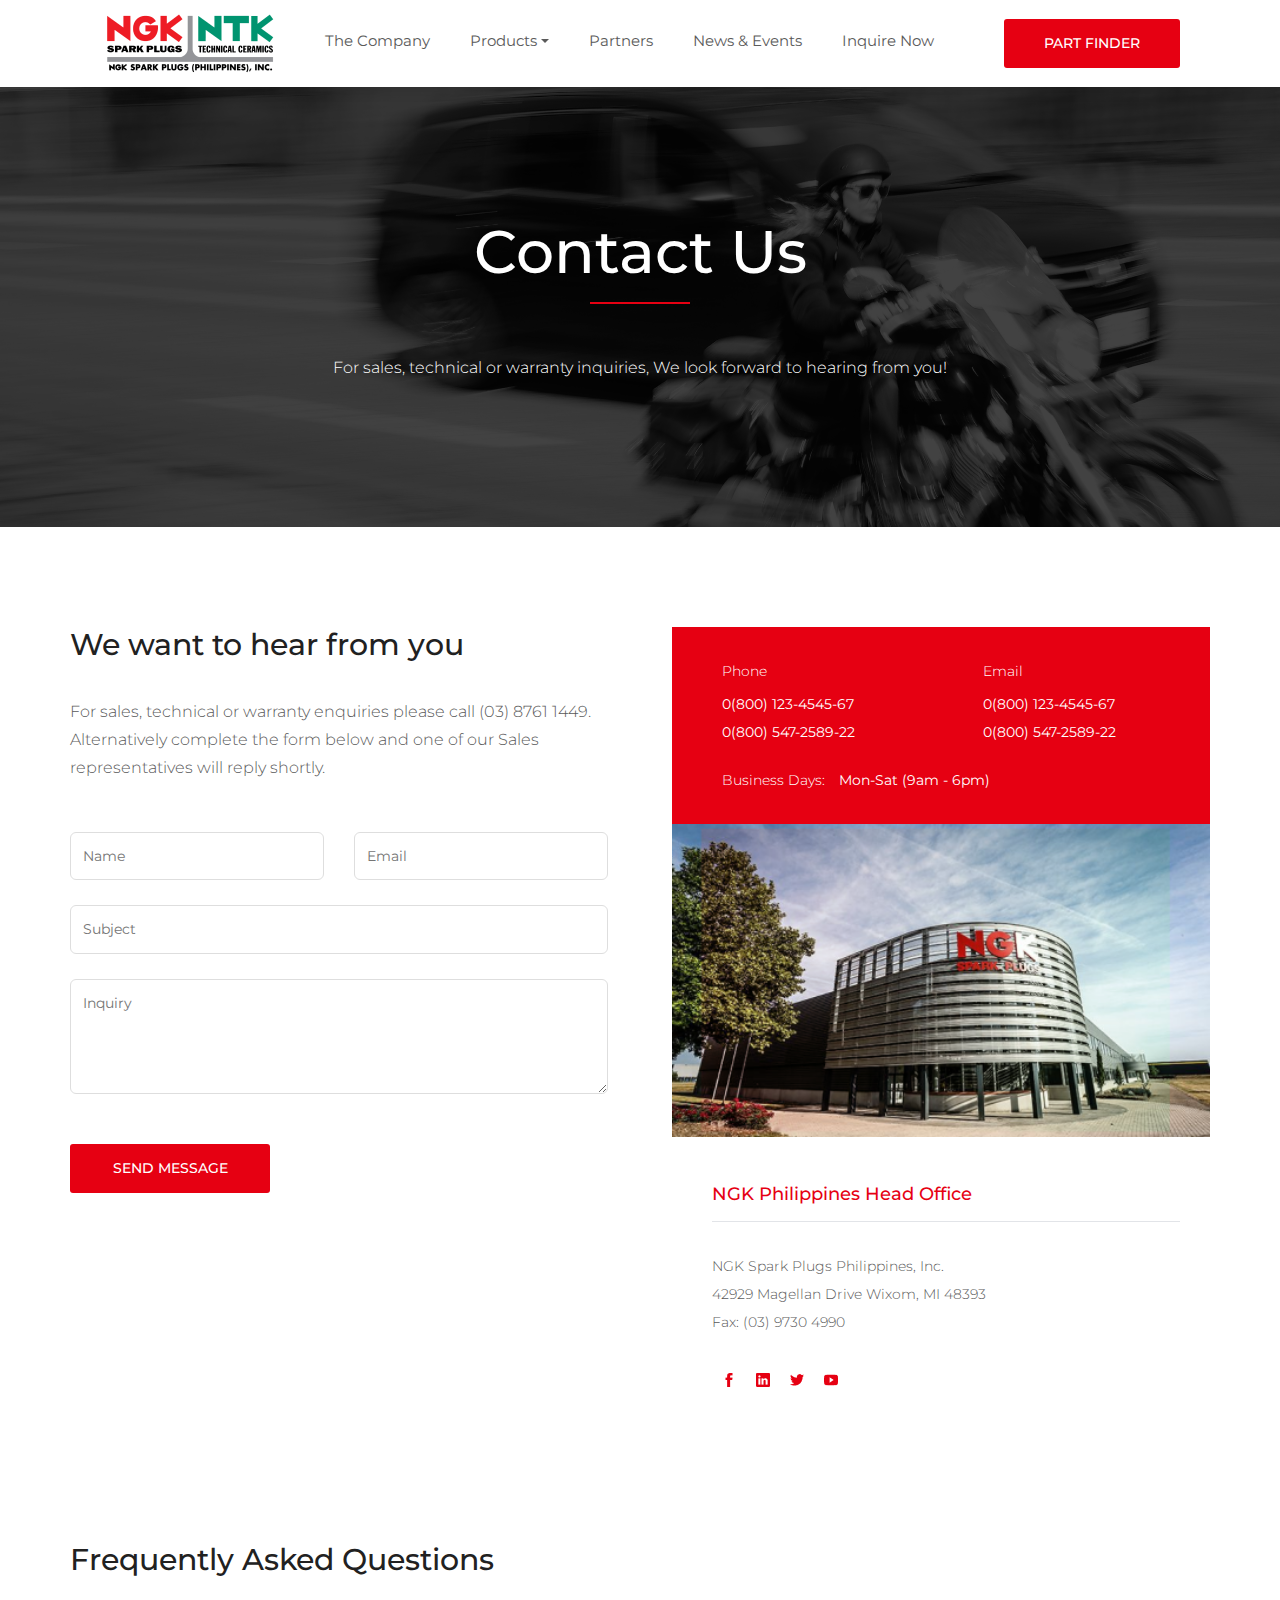
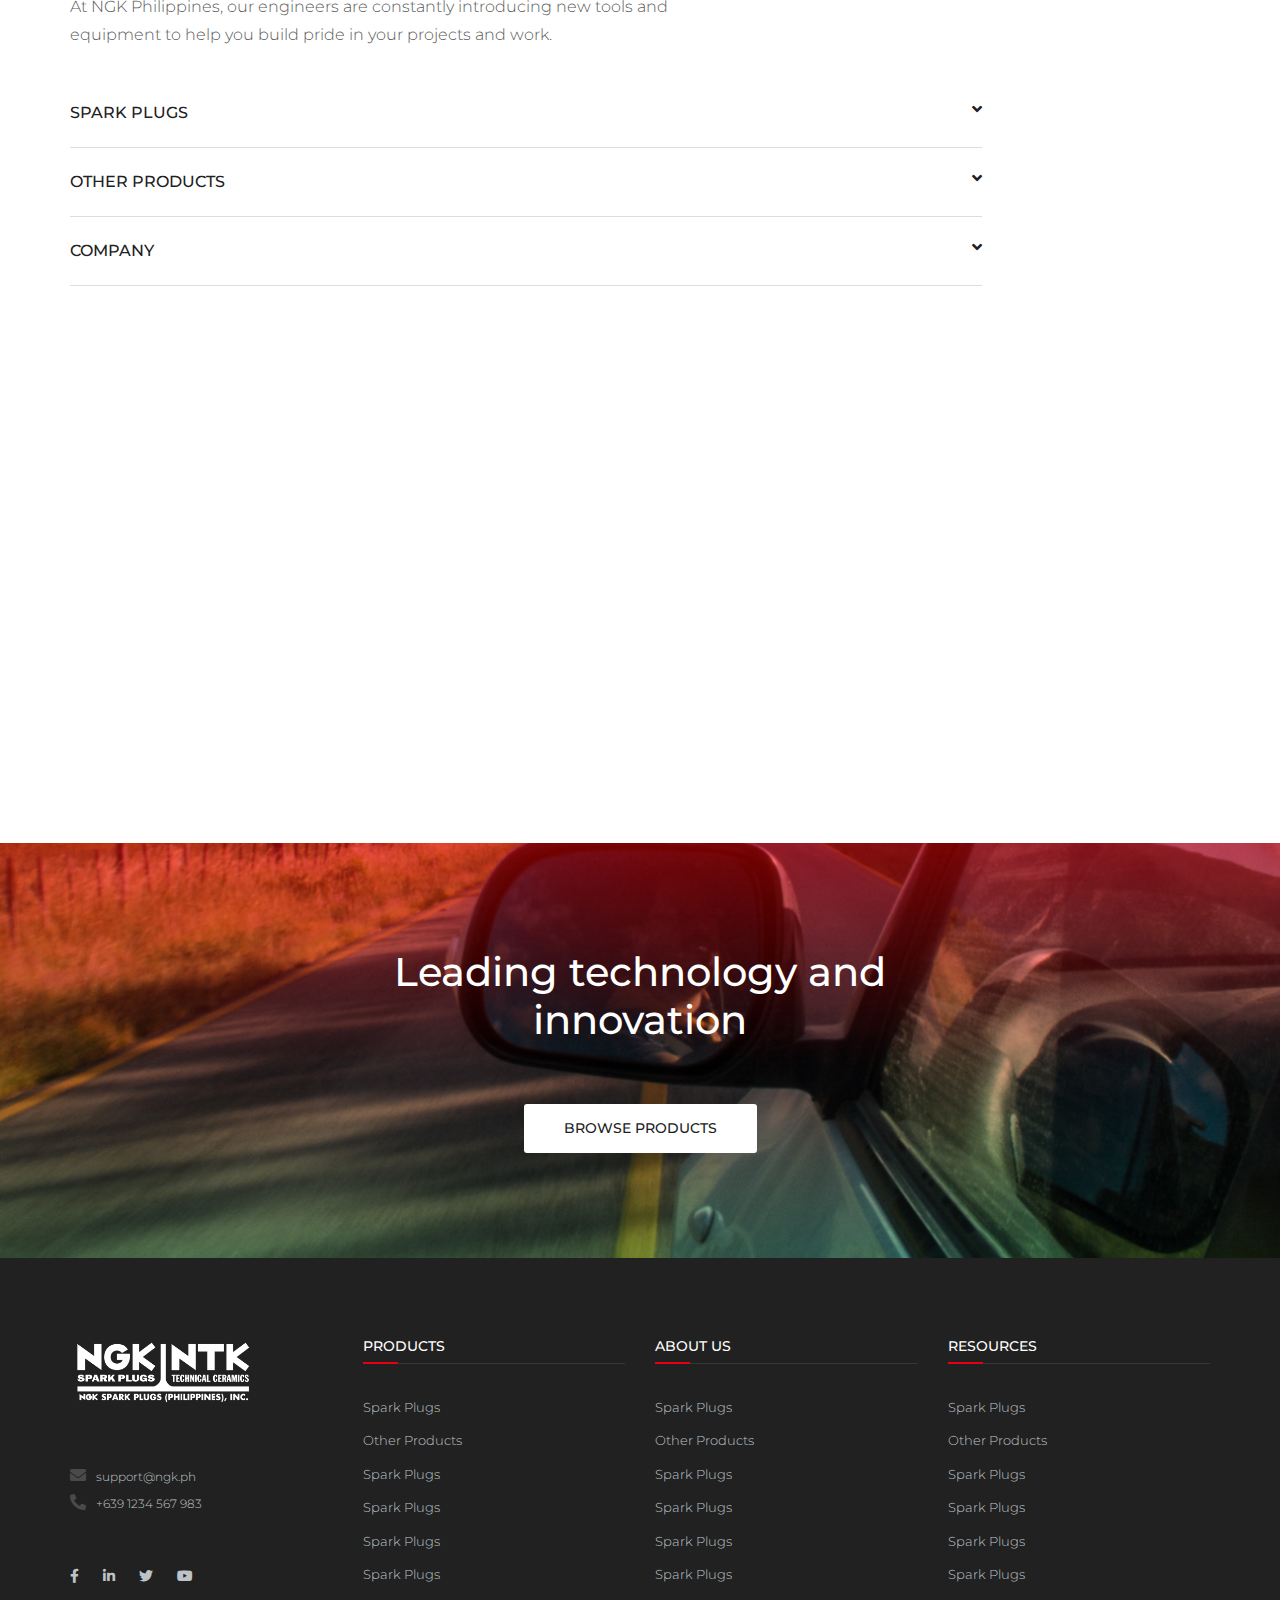
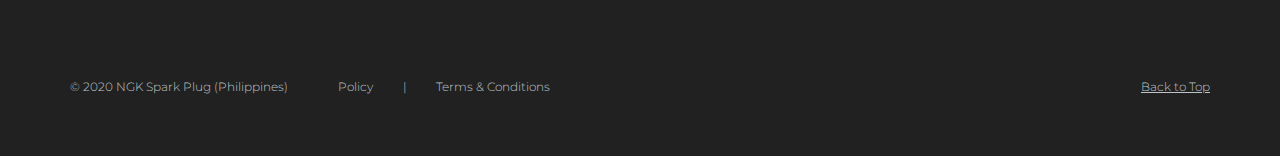
<file: contact.html>
<!DOCTYPE html>
<html lang="en">
  <head>
    <meta charset="UTF-8" />
    <meta name="viewport" content="width=device-width, initial-scale=1.0" />
    <title>NGK</title>
    <link rel="stylesheet" href="css/style.css" />
    <link
      href="https://fonts.googleapis.com/css?family=Montserrat:300,400,500,600,700&display=swap"
      rel="stylesheet"
    />
  </head>
  <body class="full-column">
    <header class="header">
      <nav class="main-nav navbar navbar-expand-lg navbar-light" id="sticky-nav">
        <a href="index.html" class="main-nav__logo">
          <img src="img/ngk-logo.png" alt="" class="main-nav__logo-image" />
        </a>

        <!--   <ul class="main-menu">
          <li class="main-menu__list">
            <a href="#" class="main-menu__link">The Company</a>
          </li>
          <li class="main-menu__list">
            <a href="#" class="main-menu__link">Products</a>
          </li>

          <li class="main-menu__list">
            <a href="#" class="main-menu__link">Partners</a>
          </li>

          <li class="main-menu__list">
            <a href="#" class="main-menu__link">News & Events</a>
          </li>

          <li class="main-menu__list">
            <a href="#" class="main-menu__link">Inquire Now</a>
          </li>

          <li class="main-menu__list">
            <a href="#" class="main-menu__link main-btn btn-regular bgprimary"
              >Part Finder</a
            >
          </li>
        </ul>
-->

        <button
          class="navbar-toggler collapsed"
          type="button"
          data-toggle="collapse"
          data-target="#navbarSupportedContent"
          aria-controls="navbarSupportedContent"
          aria-expanded="false"
          aria-label="Toggle navigation"
        >
          <span class="icon-bar top-bar"></span>
          <span class="icon-bar middle-bar"></span>
          <span class="icon-bar bottom-bar"></span>
        </button>

        <div
          class="main-menu collapse navbar-collapse"
          id="navbarSupportedContent"
        >
          <ul class="navbar-nav ml-auto">
            <li class="nav-item main-menu__list">
              <a href="about-us.html" class="main-menu__link nav-link"
                >The Company</a
              >
            </li>
            <li class="nav-item main-menu__list dropdown">
              <a
                href="#"
                class="main-menu__link nav-link  dropdown-toggle"
                id="navbarDropdown1"
                role="button"
                data-toggle="dropdown"
                aria-haspopup="true"
                aria-expanded="false"
                >Products</a
              >
              <div class="dropdown-menu" aria-labelledby="navbarDropdown1">
                <a class="dropdown-item nav-link main-menu__link " href="products.html"
                  >Spark Plugs
                </a>
                <div class="dropdown-divider"></div>
                <a
                  class="dropdown-item nav-link main-menu__link "
                  href="products.html"
                  >Other Products</a>
              </div>
            </li>

            <li class="nav-item main-menu__list">
              <a href="partners.html" class="main-menu__link nav-link"
                >Partners</a
              >
            </li>

            <li class="nav-item main-menu__list">
              <a href="news-events.html" class="main-menu__link nav-link"
                >News & Events</a
              >
            </li>

            <li class="nav-item main-menu__list">
              <a href="contact.html" class="main-menu__link nav-link"
                >Inquire Now</a
              >
            </li>

            <li class="nav-item main-menu__list">
              <a
                href="parts-finder.html"
                class="nav-link main-menu__link main-btn btn-regular bgprimary"
                >Part Finder</a
              >
            </li>
          </ul>
        </div>
      </nav>

      <!-- end nav -->

      <!-- start hero -->
      <div class="hero hero--contacts full-column">
        <div class="hero-content hero-content--container">
          <h1 class="header-main-heading hero-content--header">
            Contact Us
          </h1>
          <p class="header-main-description hero-content--desc">
            For sales, technical or warranty inquiries, We look forward to
            hearing from you!
          </p>
        </div>
      </div>
    </header>

    <main class="full-column">
      <section class="faq-form-overlay">
        <div class="faq-form-container mt-100">
          <div class="faq-form__box-content">
            <h2 class="faq-form__title">We want to hear from you</h2>
            <p class="faq-form__desc">
              For sales, technical or warranty enquiries please call (03) 8761
              1449. Alternatively complete the form below and one of our Sales
              representatives will reply shortly.
            </p>

            <div class="faq-form__message-form">
              <form class="faq-form__message-container">
                <div class="faq-form__column-two">
                  <div class="faq-form__column-group-two">
                    <input
                      type="text"
                      name="name"
                      class="faq-form__input-field"
                      placeholder="Name"
                      required
                    />
                  </div>
                  <div class="faq-form__column-group-two">
                    <input
                      type="email"
                      name="email"
                      class="faq-form__input-field"
                      placeholder="Email"
                      required
                    />
                  </div>
                </div>

                <div class="faq-form__column-one">
                  <div class="faq-form__column-group-one">
                    <input
                      type="text"
                      name="subject"
                      class="faq-form__input-field"
                      placeholder="Subject"
                      required
                    />
                  </div>
                  <div class="faq-form__column-group-one">
                    <textarea
                      type="text"
                      rows="4"
                      name="subject"
                      class="faq-form__input-field"
                      placeholder="Inquiry"
                      required
                    ></textarea>
                  </div>
                </div>

                <div class="faq-form__submit-button">
                  <a
                    href=""
                    type="submit"
                    class="nav-link main-btn btn-regular bgprimary title-card__button-sm"
                    >Send Message</a
                  >
                </div>
              </form>
            </div>
          </div>

          <div class="faq-form__box-content">
            <div class="faq-form__contact">
              <div class="faq-form__contact-content">
                <!-- Phone -->
                <div class="faq-form__phone">
                  <h2 class="faq-form__phone-title">Phone</h2>
                  <ul class="faq-form__phone-list">
                    <li class="faq-form__phone-list-number">
                      0(800) 123-4545-67
                    </li>
                    <li class="faq-form__phone-list-number">
                      0(800) 547-2589-22
                    </li>
                  </ul>
                </div>

                <!-- Email -->
                <div class="faq-form__email">
                  <h2 class="faq-form__email-title">Email</h2>
                  <ul class="faq-form__email-list">
                    <li class="faq-form__email-list-info">
                      0(800) 123-4545-67
                    </li>
                    <li class="faq-form__email-list-info">
                      0(800) 547-2589-22
                    </li>
                  </ul>
                </div>
              </div>

              <!-- Business Days -->
              <div class="faq-form__business-days">
                <span class="faq-form__business-days-title"
                  >Business Days:
                  <b class="faq-form__business-days-time"
                    >Mon-Sat (9am - 6pm)</b
                  ></span
                >
              </div>
            </div>
            <div class="faq-form__img-container">
              <img src="img/contact-img.png" class="faq-form__img" alt="" />
            </div>
            <div class="faq-form__info">
              <div class="faq-form__info-margin">
                <h2 class="faq-form__info-title">
                  NGK Philippines Head Office
                </h2>
                <ul class="faq-form__info-address">
                  <li class="faq-form__info-address-list">
                    NGK Spark Plugs Philippines, Inc.
                  </li>
                  <li class="faq-form__info-address-list">
                    42929 Magellan Drive Wixom, MI 48393
                  </li>
                  <li class="faq-form__info-address-list">
                    Fax: (03) 9730 4990
                  </li>
                </ul>
                <ul class="faq-form__info-social">
                  <li class="faq-form__info-social-list">
                    <img src="img/social-icons/facebook.png" alt="facebook" />
                  </li>
                  <li class="faq-form__info-social-list">
                    <img src="img/social-icons/linkedin.png" alt="linkedin" />
                  </li>
                  <li class="faq-form__info-social-list">
                    <img src="img/social-icons/twitter.png" alt="twitter" />
                  </li>
                  <li class="faq-form__info-social-list">
                    <img src="img/social-icons/youtube.png" alt="youtube" />
                  </li>
                </ul>
              </div>
            </div>
          </div>
        </div>
      </section>

      <!-- FAQ Header Content -->
      <div class="faq-header mt-50">
        <h2 class="faq-header__title">Frequently Asked Questions</h2>
        <p class="faq-header__desc">
          At NGK Philippines, our engineers are constantly introducing new tools
          and equipment to help you build pride in your projects and work.
        </p>

        <div class="faq-accordion">
          <div class="first-set">
            <a href="javascript:void(0);"
              >Spark Plugs <i class="fa fa-angle-down"></i
            ></a>
            <div class="first-accordion-content">
              <div class="second-set">
                <a href="javascript:void(0);" class="faqSecondaryLink"
                  >Q. How do I choose the right Spark Plug?
                  <i class="fa fa-angle-down faqArrow"></i
                ></a>
                <div class="second-accordion-content">
                  <p>
                    There are several factors—such as thread reach, thread
                    diameter, the insulator nose projection and whether the
                    spark plug incorporates a gasket or is of the conical
                    type—to consider when choosing the correct spark plug for
                    your needs.
                  </p>
                </div>
              </div>
              <div class="second-set">
                <a href="javascript:void(0);" class="faqSecondaryLink"
                  >Q. How do I choose the right Spark Plug?
                  <i class="fa fa-angle-down faqArrow"></i
                ></a>
                <div class="second-accordion-content">
                  <p>
                    There are several factors—such as thread reach, thread
                    diameter, the insulator nose projection and whether the
                    spark plug incorporates a gasket or is of the conical
                    type—to consider when choosing the correct spark plug for
                    your needs.
                  </p>
                </div>
              </div>
              <div class="second-set">
                <a href="javascript:void(0);" class="faqSecondaryLink"
                  >Q. How do I choose the right Spark Plug?
                  <i class="fa fa-angle-down faqArrow"></i
                ></a>
                <div class="second-accordion-content">
                  <p>
                    There are several factors—such as thread reach, thread
                    diameter, the insulator nose projection and whether the
                    spark plug incorporates a gasket or is of the conical
                    type—to consider when choosing the correct spark plug for
                    your needs.
                  </p>
                </div>
              </div>
            </div>
          </div>

          <div class="first-set">
            <a href="javascript:void(0);"
              >Other Products <i class="fa fa-angle-down"></i
            ></a>
            <div class="first-accordion-content">
              <div class="second-set">
                <a href="javascript:void(0);" class="faqSecondaryLink"
                  >Q. How do I choose the right Spark Plug?
                  <i class="fa fa-angle-down faqArrow"></i
                ></a>
                <div class="second-accordion-content">
                  <p>
                    There are several factors—such as thread reach, thread
                    diameter, the insulator nose projection and whether the
                    spark plug incorporates a gasket or is of the conical
                    type—to consider when choosing the correct spark plug for
                    your needs.
                  </p>
                </div>
              </div>
              <div class="second-set">
                <a href="javascript:void(0);" class="faqSecondaryLink"
                  >Q. How do I choose the right Spark Plug?
                  <i class="fa fa-angle-down faqArrow"></i
                ></a>
                <div class="second-accordion-content">
                  <p>
                    There are several factors—such as thread reach, thread
                    diameter, the insulator nose projection and whether the
                    spark plug incorporates a gasket or is of the conical
                    type—to consider when choosing the correct spark plug for
                    your needs.
                  </p>
                </div>
              </div>
              <div class="second-set">
                <a href="javascript:void(0);" class="faqSecondaryLink"
                  >Q. How do I choose the right Spark Plug?
                  <i class="fa fa-angle-down faqArrow"></i
                ></a>
                <div class="second-accordion-content">
                  <p>
                    There are several factors—such as thread reach, thread
                    diameter, the insulator nose projection and whether the
                    spark plug incorporates a gasket or is of the conical
                    type—to consider when choosing the correct spark plug for
                    your needs.
                  </p>
                </div>
              </div>
            </div>
          </div>

          <div class="first-set">
            <a href="javascript:void(0);"
              >Company <i class="fa fa-angle-down"></i
            ></a>
            <div class="first-accordion-content">
              <div class="second-set">
                <a href="javascript:void(0);" class="faqSecondaryLink"
                  >Q. How do I choose the right Spark Plug?
                  <i class="fa fa-angle-down faqArrow"></i
                ></a>
                <div class="second-accordion-content">
                  <p>
                    There are several factors—such as thread reach, thread
                    diameter, the insulator nose projection and whether the
                    spark plug incorporates a gasket or is of the conical
                    type—to consider when choosing the correct spark plug for
                    your needs.
                  </p>
                </div>
              </div>
              <div class="second-set">
                <a href="javascript:void(0);" class="faqSecondaryLink"
                  >Q. How do I choose the right Spark Plug?
                  <i class="fa fa-angle-down faqArrow"></i
                ></a>
                <div class="second-accordion-content">
                  <p>
                    There are several factors—such as thread reach, thread
                    diameter, the insulator nose projection and whether the
                    spark plug incorporates a gasket or is of the conical
                    type—to consider when choosing the correct spark plug for
                    your needs.
                  </p>
                </div>
              </div>
              <div class="second-set">
                <a href="javascript:void(0);" class="faqSecondaryLink"
                  >Q. How do I choose the right Spark Plug?
                  <i class="fa fa-angle-down faqArrow"></i
                ></a>
                <div class="second-accordion-content">
                  <p>
                    There are several factors—such as thread reach, thread
                    diameter, the insulator nose projection and whether the
                    spark plug incorporates a gasket or is of the conical
                    type—to consider when choosing the correct spark plug for
                    your needs.
                  </p>
                </div>
              </div>
            </div>
          </div>
        </div>
      </div>

      <!-- Map -->
      <div class="cta-bottom-container">
        <iframe
          src="https://www.google.com/maps/embed?pb=!1m18!1m12!1m3!1d3861.8098282345354!2d121.02132911415168!3d14.552865082147822!2m3!1f0!2f0!3f0!3m2!1i1024!2i768!4f13.1!3m3!1m2!1s0x3397c9abb4e21dfd%3A0x3147a540040dc46d!2sMakati%20Ave%2C%20Legazpi%20Village%2C%20Makati%2C%20Metro%20Manila!5e0!3m2!1sen!2sph!4v1583948837263!5m2!1sen!2sph"
          height="450"
          frameborder="0"
          style="border:0; width: 100%"
          allowfullscreen=""
          aria-hidden="false"
          tabindex="0"
        ></iframe>
      </div>

      <!-- CTA -->
      <div class="cta-image cta-image--home cta-bottom-container">
        <h2 class="cta-image__heading">
          Leading technology and innovation
        </h2>

        <a href="products.html" class="cta-image__button main-btn btn-regular bgwhite"
          >Browse Products</a
        >
      </div>
    </main>

    <footer class="footer full-column">
      <div class="footer__cont grid-center">
        <!-- start widget -->
        <div class="footer__widget logo-sec">
          <div class="footer__logo-cont">
            <img src="img/ngk-logo-white.png" alt="NGK NTK Logo" />
          </div>
          <div class="icon-text mt-60">
            <i class="fas fa-envelope"></i>
            <span>support@ngk.ph</span>
          </div>
          <div class="icon-text">
            <i class="fas fa-phone-alt"></i>
            <span>+639 1234 567 983</span>
          </div>
          <div class="socialmedia">
            <a href="#" class="socialmedia__links"
              ><i class="fab fa-facebook-f"></i
            ></a>
            <a href="#" class="socialmedia__links"
              ><i class="fab fa-linkedin-in"></i
            ></a>
            <a href="#" class="socialmedia__links"
              ><i class="fab fa-twitter"></i
            ></a>
            <a href="#" class="socialmedia__links"
              ><i class="fab fa-youtube"></i
            ></a>
          </div>
        </div>
        <!-- start widget -->
        <div class="footer__widget links-sec">
          <h6 class="links-sec__title">Products</h6>
          <ul>
            <li class="links-sec__list">
              <a href="#" class="links-sec__link">Spark Plugs</a>
            </li>
            <li class="links-sec__list">
              <a href="#" class="links-sec__link">Other Products</a>
            </li>
            <li class="links-sec__list">
              <a href="#" class="links-sec__link">Spark Plugs</a>
            </li>
            <li class="links-sec__list">
              <a href="#" class="links-sec__link">Spark Plugs</a>
            </li>
            <li class="links-sec__list">
              <a href="#" class="links-sec__link">Spark Plugs</a>
            </li>
            <li class="links-sec__list">
              <a href="#" class="links-sec__link">Spark Plugs</a>
            </li>
          </ul>
        </div>
        <!-- start widget -->
        <div class="footer__widget links-sec">
          <h6 class="links-sec__title">About Us</h6>
          <ul>
            <li class="links-sec__list">
              <a href="#" class="links-sec__link">Spark Plugs</a>
            </li>
            <li class="links-sec__list">
              <a href="#" class="links-sec__link">Other Products</a>
            </li>
            <li class="links-sec__list">
              <a href="#" class="links-sec__link">Spark Plugs</a>
            </li>
            <li class="links-sec__list">
              <a href="#" class="links-sec__link">Spark Plugs</a>
            </li>
            <li class="links-sec__list">
              <a href="#" class="links-sec__link">Spark Plugs</a>
            </li>
            <li class="links-sec__list">
              <a href="#" class="links-sec__link">Spark Plugs</a>
            </li>
          </ul>
        </div>
        <!-- start widget -->
        <div class="footer__widget links-sec">
          <h6 class="links-sec__title">Resources</h6>
          <ul>
            <li class="links-sec__list">
              <a href="#" class="links-sec__link">Spark Plugs</a>
            </li>
            <li class="links-sec__list">
              <a href="#" class="links-sec__link">Other Products</a>
            </li>
            <li class="links-sec__list">
              <a href="#" class="links-sec__link">Spark Plugs</a>
            </li>
            <li class="links-sec__list">
              <a href="#" class="links-sec__link">Spark Plugs</a>
            </li>
            <li class="links-sec__list">
              <a href="#" class="links-sec__link">Spark Plugs</a>
            </li>
            <li class="links-sec__list">
              <a href="#" class="links-sec__link">Spark Plugs</a>
            </li>
          </ul>
        </div>
      </div>
      <div class="footer__copyright-cont">
        <div class="footer__copyright-left">
          <span class="copyright-text"
            >© 2020 NGK Spark Plug (Philippines)</span
          >
          <span><a href="policy.html">Policy</a></span>
          <span>|</span>
          <span><a href="terms-and-conditions.html">Terms & Conditions</a></span>
        </div>
        <a href="#" class="backtotop">Back to Top</a>
      </div>
    </footer>

    <script
      src="https://code.jquery.com/jquery-3.4.1.slim.min.js"
      integrity="sha384-J6qa4849blE2+poT4WnyKhv5vZF5SrPo0iEjwBvKU7imGFAV0wwj1yYfoRSJoZ+n"
      crossorigin="anonymous"
    ></script>
    <script
      src="https://cdn.jsdelivr.net/npm/popper.js@1.16.0/dist/umd/popper.min.js"
      integrity="sha384-Q6E9RHvbIyZFJoft+2mJbHaEWldlvI9IOYy5n3zV9zzTtmI3UksdQRVvoxMfooAo"
      crossorigin="anonymous"
    ></script>
    <script
      src="https://stackpath.bootstrapcdn.com/bootstrap/4.4.1/js/bootstrap.min.js"
      integrity="sha384-wfSDF2E50Y2D1uUdj0O3uMBJnjuUD4Ih7YwaYd1iqfktj0Uod8GCExl3Og8ifwB6"
      crossorigin="anonymous"
    ></script>
    <script src="https://ajax.googleapis.com/ajax/libs/jquery/2.2.2/jquery.min.js"></script>
    <script src="js/script.js"></script>
  </body>
</html>
</file>
<file: css/style.css>
*,
*::before,
*::after {
  margin: 0;
  padding: 0;
  box-sizing: inherit;
  -webkit-font-smoothing: antialiased;
  -moz-osx-font-smoothing: grayscale;
  text-rendering: optimizeLegibility; }

html {
  box-sizing: border-box;
  font-size: 62.5%; }
  @media only screen and (max-width: 40em) {
    html {
      font-size: 56.25%; } }

body {
  font-size: 1.6rem;
  font-family: "Montserrat", sans-serif;
  font-weight: 300;
  line-height: 1.6;
  overflow-x: hidden; }

a {
  text-decoration: none !important;
  transition: all 0.2s ease-in-out; }

select:invalid {
  color: gray; }

h1,
h2,
h3,
h4,
h5,
h6 {
  font-weight: 600; }

h1 {
  font-size: 6rem !important; }

h2 {
  font-size: 3rem !important; }

.bgprimary {
  background: #e60012;
  color: #ffffff !important; }

.bgwhite {
  background: #ffffff;
  color: #212121; }

.mt-100 {
  margin-top: 10rem; }
  @media only screen and (max-width: 48em) {
    .mt-100 {
      margin-top: 5rem !important; } }

.mt-90 {
  margin-top: 9rem; }

.mt-80 {
  margin-top: 8rem; }

.mt-70 {
  margin-top: 7rem; }

.mt-60 {
  margin-top: 6rem; }

.mt-50 {
  margin-top: 5rem; }

.mt-40 {
  margin-top: 4rem; }

.mt-30 {
  margin-top: 3rem; }

.font-light {
  font-weight: 300; }

.font-regular {
  font-weight: 400; }

.font-medium {
  font-weight: 500; }

.font-semibold {
  font-weight: 600; }

.font-bold {
  font-weight: 700; }

.main-btn {
  border-radius: 3px;
  display: flex;
  align-items: center;
  text-transform: uppercase;
  justify-content: center;
  font-weight: 500 !important; }
  .main-btn img,
  .main-btn svg {
    margin-right: 2rem; }

.btn-regular {
  padding: 1.3rem 4rem !important;
  font-size: 1.4rem !important; }

.btn-large {
  padding: 1.5rem 4rem !important; }

.bg-grey {
  background: #BEC3C8;
  color: #ffffff !important; }

.main-btn.bgprimary:hover {
  background: #01813f; }

.main-btn.bg-grey:hover {
  background: #01813f; }

.ghost-btn:link,
.ghost-btn:visited {
  padding: 1rem 3.5rem;
  border: 1px solid;
  border-radius: 3px;
  text-transform: uppercase;
  font-size: 1.4rem; }
  .ghost-btn:link--white,
  .ghost-btn:visited--white {
    color: #ffffff; }
  .ghost-btn:link--black,
  .ghost-btn:visited--black {
    border-color: #212121; }
  .ghost-btn:link:hover,
  .ghost-btn:visited:hover {
    background: #e60012;
    border: 1px solid transparent;
    color: #ffffff; }

.ghost-btn--white {
  color: #ffffff; }

.ghost-btn--black {
  border-color: #212121; }

.submit-btn {
  width: 100%;
  outline: none;
  border: none;
  text-transform: uppercase;
  font-weight: 600 !important;
  color: #5a5a5a;
  cursor: pointer;
  background: #ffffff;
  transition: all 0.2s ease-in-out; }
  .submit-btn:hover, .submit-btn:active, .submit-btn:focus {
    background-color: #e60012;
    color: #ffffff; }

.product-card {
  background-size: cover !important;
  padding: 3rem 4rem;
  color: #ffffff;
  display: flex;
  flex-direction: column;
  justify-content: center;
  align-items: flex-start;
  position: relative; }
  .product-card__image-box {
    display: flex;
    align-items: center;
    margin-bottom: 3rem; }
  .product-card__image {
    margin-right: 1rem; }
  .product-card__image-title {
    font-size: 1.2rem;
    font-weight: 600;
    text-transform: uppercase;
    letter-spacing: 2px;
    width: 20%; }
  .product-card__title {
    font-weight: 400;
    font-size: 2.4rem;
    width: 50%;
    line-height: 1.2;
    margin-bottom: 2rem; }
  .product-card__description {
    font-size: 1.4rem;
    font-weight: 300;
    margin-bottom: 3rem;
    width: 80%;
    z-index: 10;
    color: #ffffff; }
  .product-card__outimage {
    position: absolute;
    right: -16rem; }
    @media only screen and (max-width: 40em) {
      .product-card__outimage {
        right: -12rem; } }
  .product-card--1 {
    background: url("../img/ignition-parts-bg.jpg") no-repeat;
    background-position: center center; }
  .product-card--2 {
    background: url("../img/censor-parts-bg.jpg") no-repeat;
    background-position: center center; }
    .product-card--2 .product-card__description {
      width: 95%; }

.title-card__white-box {
  position: relative;
  padding: 2rem 2rem;
  width: 21.8em;
  background-color: #ffffff;
  margin-top: -8rem; }
  @media only screen and (max-width: 35.5em) {
    .title-card__white-box {
      margin-top: -3rem;
      width: 85%; } }

.title-card__title {
  font-family: "Montserrat", sans-serif;
  font-style: normal;
  font-weight: 500;
  font-size: 24px !important;
  line-height: 98.6%;
  color: #212121; }

.title-card__desc {
  font-family: "Montserrat", sans-serif;
  font-style: normal;
  font-weight: 300;
  font-size: 16px;
  line-height: 24px;
  color: #5a5a5a;
  padding-bottom: 2rem; }

.card-col-1 {
  grid-column: col-start 1 / col-start 6; }
  @media only screen and (max-width: 53.75em) {
    .card-col-1 {
      grid-column: col-start 1 / col-end 12; } }

.card-col-2 {
  grid-column: col-start 7 / col-end 11; }
  @media only screen and (max-width: 53.75em) {
    .card-col-2 {
      grid-column: col-start 1 / col-end 12; } }

/* News Section */
.news-body-content {
  display: grid;
  grid-template-columns: repeat(auto-fit, minmax(33rem, 1fr));
  grid-gap: 3em; }

.news-heading {
  display: grid;
  grid-template-columns: min-content 50% 1fr;
  padding-bottom: 4rem;
  align-items: center; }
  @media only screen and (max-width: 40em) {
    .news-heading {
      grid-template-columns: min-content 1fr; } }
  .news-heading img {
    margin-right: 3rem; }

.news-heading .news-heading-title {
  font-family: "Montserrat", sans-serif;
  font-style: normal;
  font-weight: 500;
  font-size: 24px;
  line-height: 98.6%;
  color: #212121; }

.news-heading .news-link-right {
  font-family: "Montserrat", sans-serif;
  font-style: normal;
  font-weight: 500;
  font-size: 14px;
  line-height: 24px;
  color: #212121;
  text-align: right; }
  @media only screen and (max-width: 40em) {
    .news-heading .news-link-right {
      grid-column: 1 / -1;
      margin-top: 3rem;
      text-align: left; } }
  @media only screen and (max-width: 25.8em) {
    .news-heading .news-link-right {
      margin-top: 2rem; } }

.card-news-image > img {
  width: 100%; }

.card-news .card-news-title {
  font-family: "Montserrat", sans-serif;
  font-style: normal;
  font-weight: 500;
  font-size: 16px !important;
  line-height: 24px;
  color: #212121;
  margin-top: 2rem; }

.card-news .card-news-date {
  font-family: "Montserrat", sans-serif;
  font-weight: 325;
  font-size: 12px;
  line-height: 24px;
  color: #5a5a5a;
  margin-top: 1em !important; }

.card-news .card-news-excerpt {
  font-family: "Montserrat", sans-serif;
  font-style: normal;
  font-weight: 300;
  font-size: 14px;
  line-height: 28px;
  color: #5a5a5a;
  padding-top: 1.5rem; }

.card-news .news-btn-link {
  margin-top: 4rem;
  max-width: 100%; }

.card-news .news-btn-link > a {
  font-family: "Montserrat", sans-serif;
  font-style: normal;
  font-weight: 500;
  font-size: 14px;
  line-height: 28px;
  text-transform: uppercase;
  color: #212121;
  margin-top: 4rem; }

.cta-image {
  padding: 10.5rem 0;
  display: flex;
  align-items: center;
  justify-content: center;
  flex-direction: column; }
  .cta-image--home {
    background: url("../img/cta-home-img.jpg") no-repeat;
    background-size: cover; }
  .cta-image--partner {
    background: url("../img/cta-partner-img.png") no-repeat;
    background-size: cover; }
  .cta-image--parts-finder {
    background: url("../img/cta-parts-finder-img.png") no-repeat;
    background-size: cover; }
  .cta-image__heading {
    color: #ffffff;
    font-size: 4rem !important;
    width: 40%;
    margin: 0 auto;
    text-align: center;
    margin-bottom: 6rem; }
    @media only screen and (max-width: 72.5em) {
      .cta-image__heading {
        width: 60%; } }
    @media only screen and (max-width: 48em) {
      .cta-image__heading {
        width: 75%; } }
    @media only screen and (max-width: 40em) {
      .cta-image__heading {
        width: 85%;
        font-size: 3rem !important; } }
  .cta-image__desc {
    font-family: "Montserrat", sans-serif;
    font-style: normal;
    font-weight: normal;
    font-size: 16px;
    text-align: center;
    color: #ffffff !important;
    margin-top: -3rem;
    margin-bottom: 6rem;
    width: 80%;
    display: block; }

.hero-content--container {
  grid-column: center-start / center-end;
  display: flex;
  align-items: center;
  justify-content: center;
  text-align: center;
  flex-direction: column; }
  @media only screen and (max-width: 35.5em) {
    .hero-content--container {
      align-items: flex-start !important;
      text-align: left !important; } }

.hero-content--header {
  grid-column: center-start / center-end;
  display: flex;
  align-items: center;
  justify-content: center;
  text-align: center;
  flex-direction: column; }
  @media only screen and (max-width: 35.5em) {
    .hero-content--header {
      align-items: flex-start !important;
      text-align: left !important; } }
  @media only screen and (max-width: 35.5em) {
    .hero-content--header {
      font-size: 4rem !important; } }

.hero-content--desc {
  grid-column: center-start / center-end;
  display: flex;
  align-items: center;
  justify-content: center;
  text-align: center;
  flex-direction: column;
  width: 25.2em; }
  @media only screen and (max-width: 35.5em) {
    .hero-content--desc {
      align-items: flex-start !important;
      text-align: left !important; } }

.hero {
  height: 44rem;
  padding: 4rem 0;
  background-size: cover !important;
  align-items: center;
  width: 100%; }
  @media only screen and (max-width: 40em) {
    .hero {
      height: 100%;
      padding: 6rem 0; } }
  .hero--about-us {
    background: url("../img/about-us-hero.png") no-repeat; }
  .hero--home {
    background: url("../img/hero-image.jpg") no-repeat;
    height: 100vh; }
  .hero--products {
    background: url("../img/product-hero.png") no-repeat; }
  .hero--partners {
    background: url("../img/partner-hero.png") no-repeat; }
  .hero--news-events {
    background: url("../img/news-events-hero.png") no-repeat;
    background-position: center center; }
  .hero--contacts {
    background: url("../img/contacts-hero.png") no-repeat;
    background-position: center right; }
  .hero--parts-finder {
    background: url("../img/parts-finder-hero.png") no-repeat; }
  .hero--careers {
    background: url("../img/careers-hero.png") no-repeat; }

.container-grid {
  display: grid;
  grid-template-columns: [full-start] minmax(6rem, 1fr) [center-start] repeat(12, [col-start] minmax(min-content, 9.5rem) [col-end]) [center-end] minmax(6rem, 1fr) [full-end]; }

.full-column {
  display: grid;
  grid-template-columns: [full-start] minmax(6rem, 1fr) [center-start] repeat(12, [col-start] minmax(min-content, 9.5rem) [col-end]) [center-end] minmax(6rem, 1fr) [full-end]; }
  @media only screen and (max-width: 40em) {
    .full-column {
      grid-template-columns: [full-start] minmax(3rem, 1fr) [center-start] repeat(12, [col-start] minmax(min-content, 9.5rem) [col-end]) [center-end] minmax(3rem, 1fr) [full-end]; } }

.grid-center {
  display: grid;
  grid-template-columns: [center-start] repeat(12, [col-start] minmax(min-content, 9.5rem) [col-end]) [center-end];
  grid-column-gap: 3rem; }

.header {
  grid-column: full-start / full-end; }

.footer {
  grid-column: full-start / full-end;
  background: #212121;
  padding: 8rem 0 6rem;
  color: #bec3c8; }
  .footer__cont {
    grid-column: center-start / center-end;
    grid-template-columns: repeat(auto-fit, minmax(18rem, 1fr));
    justify-content: space-between; }
    @media only screen and (max-width: 61.8em) {
      .footer__cont {
        grid-template-columns: repeat(auto-fit, minmax(26rem, 1fr)); } }
  .footer__widget {
    margin-bottom: 3rem; }
  .footer__logo-cont {
    max-width: 18.2rem;
    margin-bottom: 3rem; }
    .footer__logo-cont img {
      width: 100%; }
  .footer__copyright-cont {
    grid-column: center-start / center-end;
    margin-top: 5rem;
    font-size: 1.2rem;
    display: flex;
    justify-content: space-between; }
    @media only screen and (max-width: 48em) {
      .footer__copyright-cont {
        flex-direction: column; } }
  .footer__copyright-left {
    display: flex; }
    @media only screen and (max-width: 48em) {
      .footer__copyright-left {
        flex-direction: column; } }
    .footer__copyright-left .copyright-text {
      margin-right: 5rem !important; }
    .footer__copyright-left span:not(:last-child) {
      margin-right: 3rem; }
      @media only screen and (max-width: 48em) {
        .footer__copyright-left span:not(:last-child) {
          margin-bottom: 2rem; } }
    @media only screen and (max-width: 48em) {
      .footer__copyright-left span:nth-child(3) {
        display: none; } }
    .footer__copyright-left a {
      color: #bec3c8; }
      .footer__copyright-left a:hover {
        color: #e60012; }

.icon-text {
  display: flex;
  margin-bottom: 0.8rem; }
  .icon-text i {
    color: #4a4a4a; }
  .icon-text span {
    font-size: 1.2rem;
    margin-left: 1rem; }

.socialmedia {
  margin-top: 5rem; }
  .socialmedia__links {
    margin-right: 2rem;
    color: #bec3c8;
    font-size: 1.4rem;
    transition: all 0.2s ease-in-out; }
    .socialmedia__links:hover {
      color: #e60012; }

.links-sec__title {
  color: #ffffff;
  text-transform: uppercase;
  font-size: 1.4rem;
  margin-bottom: 3rem;
  position: relative; }
  .links-sec__title::after {
    content: "";
    height: 1px;
    background: #363636;
    position: relative;
    width: 100%;
    display: block;
    margin-top: 0.8rem;
    z-index: 1; }
  .links-sec__title::before {
    content: "";
    height: 2px;
    width: 3.5rem;
    background: #e60012;
    position: absolute;
    bottom: 0;
    display: block;
    z-index: 2; }

.links-sec ul {
  list-style: none; }

.links-sec__list {
  margin-top: 0.8rem; }

.links-sec__link:link, .links-sec__link:visited {
  font-size: 1.3rem;
  padding: 0.8rem 0;
  color: #bec3c8;
  transition: all 0.2s ease-in-out; }

.links-sec__link:hover, .links-sec__link:active {
  color: #ffffff; }

.backtotop:link,
.backtotop:visited {
  color: #bec3c8;
  text-decoration: underline !important; }
  @media only screen and (max-width: 48em) {
    .backtotop:link,
    .backtotop:visited {
      margin-top: 3rem; } }
  .backtotop:link:hover,
  .backtotop:visited:hover {
    color: #e60012; }

#sticky-nav {
  width: 100%;
  z-index: 99999;
  -webkit-transition: all 0.4s ease;
  transition: all 0.4s ease;
  box-shadow: 0px 0px 15px rgba(0, 0, 0, 0.15); }

@media only screen and (max-width: 79.3em) {
  .navbar-expand-lg .navbar-nav .nav-link {
    padding: 1rem 1.3rem !important; } }

.navbar-light .navbar-toggler {
  border: none; }

.icon-bar {
  width: 38px;
  height: 2px;
  background-color: #e60012;
  display: block;
  transition: all 0.2s;
  margin-top: 7px; }

.navbar-toggler {
  border: none;
  background: transparent !important;
  outline: none !important; }

.navbar-toggler .top-bar {
  transform: rotate(40deg);
  transform-origin: 12% 10%; }

.navbar-toggler .middle-bar {
  opacity: 0; }

.navbar-toggler .bottom-bar {
  transform: rotate(-42deg);
  transform-origin: 14% 90%; }

.navbar-toggler.collapsed .top-bar {
  transform: rotate(0); }

.navbar-toggler.collapsed .middle-bar {
  opacity: 1; }

.navbar-toggler.collapsed .bottom-bar {
  transform: rotate(0); }

.dropdown:hover > .dropdown-menu {
  display: block; }

.dropdown > .dropdown-toggle:active {
  /*Without this, clicking will make it sticky*/
  pointer-events: none; }

.dropdown-menu {
  border: none;
  padding: 1rem 0; }

.dropdown-item {
  padding: 0.8rem 2.5rem !important; }

.dropdown-item.active,
.dropdown-item:active {
  color: #ffffff !important; }

.main-nav {
  background: #ffffff;
  display: flex;
  justify-content: space-between;
  align-items: center;
  padding: 1rem 10rem !important; }
  @media only screen and (max-width: 79.3em) {
    .main-nav {
      padding: 1rem 5rem !important; } }
  @media only screen and (max-width: 53.75em) {
    .main-nav {
      padding: 1rem 5rem !important; } }
  @media only screen and (max-width: 35.5em) {
    .main-nav {
      padding: 1rem 3rem !important; } }
  @media only screen and (max-width: 61.8em) {
    .main-nav .navbar-nav {
      margin-left: 0 !important;
      margin: 3rem 0; } }
  .main-nav__logo {
    width: 17.6rem; }
  .main-nav__logo-image {
    width: 100%; }

.main-menu {
  list-style: none;
  display: flex;
  align-items: center; }
  .main-menu__link:link, .main-menu__link:visited {
    padding: 1rem 1.8rem;
    font-weight: 400;
    font-size: 1.5rem;
    color: #5a5a5a;
    display: flex;
    align-items: center;
    justify-content: space-between; }
  .main-menu__link:hover {
    color: #e60012; }
  .main-menu .main-btn {
    margin-left: 5rem; }
    @media only screen and (max-width: 61.8em) {
      .main-menu .main-btn {
        margin-left: 0;
        margin-top: 3rem; } }

.about-us {
  grid-column: center-start / center-end;
  display: grid;
  grid-template-columns: repeat(auto-fit, minmax(33rem, 1fr)); }
  .about-us__header {
    grid-column: center-start / center-end;
    display: grid;
    grid-template-columns: repeat(2, 1fr);
    grid-gap: 2rem; }
    @media only screen and (max-width: 64em) {
      .about-us__header {
        display: grid;
        grid-template-columns: repeat(1, 1fr); } }
    @media only screen and (max-width: 48em) {
      .about-us__header {
        display: grid;
        grid-template-columns: repeat(1, 1fr); } }
  .about-us__card-content {
    grid-column: center-start / center-end;
    display: grid;
    grid-template-columns: repeat(2, 1fr);
    grid-gap: 2rem;
    margin-top: 8rem; }
    @media only screen and (max-width: 64em) {
      .about-us__card-content {
        display: grid;
        grid-template-columns: repeat(1, 1fr); } }
    @media only screen and (max-width: 48em) {
      .about-us__card-content {
        display: grid;
        grid-template-columns: repeat(1, 1fr); } }
  .about-us__card-box {
    position: relative;
    background: #ffffff;
    margin-top: 8rem;
    z-index: 999; }
    @media only screen and (max-width: 64em) {
      .about-us__card-box {
        margin-top: -8rem; } }
    @media only screen and (max-width: 48em) {
      .about-us__card-box {
        margin-top: -8rem; } }
  @media only screen and (max-width: 64em) {
    .about-us__card-box-img {
      width: 100%;
      display: grid;
      grid-template-columns: repeat(auto-fit, minmax(33rem, 1fr)); } }
  @media only screen and (max-width: 48em) {
    .about-us__card-box-img {
      width: 100%;
      display: grid;
      grid-template-columns: repeat(auto-fit, minmax(33rem, 1fr)); } }
  @media only screen and (max-width: 25.8em) {
    .about-us__card-box-img {
      width: 90%;
      display: grid;
      grid-template-columns: repeat(auto-fit, minmax(33rem, 1fr)); } }
  .about-us__card-box-title {
    font-family: "Montserrat", sans-serif;
    font-style: normal;
    font-weight: 500;
    font-size: 30px !important;
    line-height: 34px;
    color: #e60012;
    border-bottom: 1px solid #e2e4e8;
    padding: 3rem 0rem !important;
    margin-bottom: 3rem; }
  .about-us__card-box-excerpt {
    font-family: "Montserrat", sans-serif;
    font-style: normal;
    font-weight: 300;
    font-size: 16px !important;
    line-height: 28px;
    color: #5a5a5a; }
  .about-us__series {
    display: grid;
    grid-template-columns: repeat(2, 1fr);
    grid-column: center-start / center-end;
    grid-gap: 2rem;
    margin-top: 6rem; }
    @media only screen and (max-width: 48em) {
      .about-us__series {
        display: grid;
        grid-template-columns: repeat(1, 1fr);
        width: 90%; } }
  .about-us__series-title {
    font-family: "Montserrat", sans-serif;
    font-style: normal;
    font-weight: 500;
    font-size: 16px !important;
    line-height: 28px;
    color: #5a5a5a; }
    @media only screen and (max-width: 64em) {
      .about-us__series-title {
        width: 100% !important; } }
  @media only screen and (max-width: 64em) {
    .about-us__series-img {
      max-width: 3.2rem; } }
  @media only screen and (max-width: 48em) {
    .about-us__series-img {
      max-width: 3rem; } }
  .about-us__series-content {
    display: grid;
    grid-template-columns: 11% 89%;
    margin-top: 1rem; }
  .about-us__series-excerpt {
    font-family: "Montserrat", sans-serif;
    font-style: normal;
    font-weight: 300;
    font-size: 14px !important;
    line-height: 28px;
    color: #5a5a5a;
    margin-top: 0.5rem; }
    @media only screen and (max-width: 64em) {
      .about-us__series-excerpt {
        margin-top: -0.7rem;
        margin-left: 1rem; } }
    @media only screen and (max-width: 48em) {
      .about-us__series-excerpt {
        margin-top: -0.7rem;
        margin-left: 1rem; } }
  .about-us__timeline-head {
    font-family: "Montserrat", sans-serif;
    font-style: normal;
    font-weight: 500;
    font-size: 30px !important;
    line-height: 36px;
    color: #212121;
    text-align: center;
    margin-top: 10rem; }
    @media only screen and (max-width: 64em) {
      .about-us__timeline-head {
        font-size: 2.8rem;
        text-align: left; } }
    @media only screen and (max-width: 48em) {
      .about-us__timeline-head {
        font-size: 2.8rem;
        text-align: left; } }

.timeline-img-holder {
  position: static;
  display: grid;
  grid-template-columns: repeat(4, 1fr);
  align-self: right;
  grid-column: center-start / center-end;
  margin-top: 6rem;
  grid-gap: 3rem; }
  @media only screen and (max-width: 64em) {
    .timeline-img-holder {
      display: grid;
      grid-template-columns: repeat(2, 1fr); } }
  @media only screen and (max-width: 48em) {
    .timeline-img-holder {
      display: grid;
      grid-template-columns: repeat(2, 1fr); } }

@media only screen and (max-width: 64em) {
  .timeline-img-history {
    max-width: 100%; } }

@media only screen and (max-width: 48em) {
  .timeline-img-history {
    max-width: 100%; } }

.timeline-img-title {
  font-family: "Montserrat", sans-serif;
  font-style: normal;
  font-weight: 300;
  font-size: 14px !important;
  line-height: 22px;
  display: flex;
  align-items: center !important;
  color: #5a5a5a;
  margin-top: 2rem; }

.c-container {
  margin: auto;
  width: 93%;
  position: relative;
  z-index: 1; }

.card-view {
  position: relative;
  border-bottom: 1px dashed #bec3c8;
  flex: none;
  order: 1;
  align-self: center;
  margin: 0px 18px;
  margin-bottom: 10px;
  background: #fff; }

.flex-row {
  display: -webkit-box;
  display: -ms-flexbox;
  display: flex;
  -ms-flex-wrap: wrap;
  flex-wrap: wrap;
  margin-right: -15px;
  margin-left: -15px; }

.spacer {
  padding-top: 50px;
  padding-bottom: 50px; }

.bg-gray {
  background: #f8f8f8; }

.no-margin {
  margin: 0 !important; }

.flex-row .flex-col {
  -ms-flex-preferred-size: 0;
  flex-basis: 0;
  -webkit-box-flex: 1;
  -ms-flex-positive: 1;
  flex-grow: 1;
  max-width: 100%;
  position: relative;
  width: 100%;
  min-height: 1px;
  padding-right: 15px;
  padding-left: 15px; }

/* common css up */
.timeline-title {
  position: absolute;
  font-family: "Montserrat", sans-serif;
  font-style: normal;
  font-weight: 500;
  font-size: 30px;
  line-height: 34px;
  color: #e60012;
  width: 317px;
  border-bottom: 1px solid #e2e4e8;
  padding: 3rem 0;
  width: 25rem; }
  @media only screen and (max-width: 64em) {
    .timeline-title {
      position: relative;
      padding: 1rem 0;
      margin-top: 4rem; } }
  @media only screen and (max-width: 48em) {
    .timeline-title {
      position: relative;
      padding: 1rem 0;
      margin-top: 4rem; } }

.timeline-logo {
  position: relative;
  margin-top: -4rem;
  margin-left: -6rem;
  z-index: 99999; }
  @media only screen and (max-width: 64em) {
    .timeline-logo {
      margin-left: -5rem; } }
  @media only screen and (max-width: 48em) {
    .timeline-logo {
      margin-left: -5rem; } }

.timeline-date {
  position: absolute;
  font-family: "Montserrat", sans-serif;
  font-style: normal;
  font-weight: 300;
  font-size: 14px;
  line-height: 34px;
  color: #969696;
  margin-top: -1.5rem;
  margin-left: -10rem !important; }

.timeline {
  list-style: none;
  padding: 0;
  margin: 0;
  position: relative;
  margin-top: 10rem; }
  @media only screen and (max-width: 64em) {
    .timeline {
      margin-left: -20rem; } }
  @media only screen and (max-width: 48em) {
    .timeline {
      margin-left: -20rem; } }

.timeline li.right {
  margin-left: auto; }

.timeline li:first-child {
  margin-top: 0; }

.timeline li {
  width: 47%;
  position: relative;
  margin-top: 50px; }

.timeline:before {
  content: "";
  width: 1px;
  height: 100%;
  background: #bec3c8;
  display: block;
  position: absolute;
  left: 0;
  right: 0;
  margin: auto; }

.timeline li:before {
  content: "";
  --size: 8px;
  width: var(--size);
  height: var(--size);
  background: #e60012;
  display: block;
  position: absolute;
  left: -36px;
  border-radius: 50%; }
  @media only screen and (max-width: 53.75em) {
    .timeline li:before {
      left: -26px !important; } }
  @media only screen and (max-width: 40em) {
    .timeline li:before {
      left: -33px !important; } }
  @media only screen and (max-width: 35.5em) {
    .timeline li:before {
      left: -22px !important; } }
  @media only screen and (max-width: 25.8em) {
    .timeline li:before {
      left: -20px !important; } }

.time-thumb-row {
  display: -webkit-box;
  display: -ms-flexbox;
  display: flex;
  margin-bottom: 20px; }

.time-thumb-row .time-content {
  margin-left: 14px; }

.time-thumb-row .time-content h4 {
  margin: 0;
  color: #212121;
  font-weight: 600;
  font-size: 17px; }

.time-thumb-row .time-content time {
  font-size: 14px;
  color: #666666; }

.timeline li.left:before {
  left: inherit;
  right: -36px; }

.width100 {
  width: 100%;
  max-height: 500px;
  object-fit: cover;
  object-position: center; }

.fade-in[data-scroll] {
  opacity: 0;
  will-change: transform, scale, opacity;
  -webkit-transform: translateY(6rem) scale(0.93);
  transform: translateY(6rem) scale(0.93);
  transition: all 1.5s cubic-bezier(0.165, 0.84, 0.44, 1); }

.fade-in-right[data-scroll] {
  opacity: 0;
  will-change: transform, scale, opacity;
  -webkit-transform: translatex(6rem) scale(0.93);
  transform: translatex(6rem) scale(0.93);
  transition: all 1.5s cubic-bezier(0.165, 0.84, 0.44, 1); }

.fade-in-left[data-scroll] {
  opacity: 0;
  will-change: transform, scale, opacity;
  -webkit-transform: translatex(-6rem) scale(0.93);
  transform: translatex(-6rem) scale(0.93);
  transition: all 1.5s cubic-bezier(0.165, 0.84, 0.44, 1); }

.fade-in[data-scroll="in"],
.fade-in-right[data-scroll="in"],
.fade-in-left[data-scroll="in"] {
  opacity: 1;
  -webkit-transform: translateY(0) scale(1);
  transform: translateY(0) scale(1); }

p {
  font-family: "Montserrat", sans-serif;
  font-style: normal;
  font-weight: 300;
  display: flex;
  align-items: center;
  color: #5a5a5a; }

.hero .main-btn {
  margin-top: 2rem; }

.hero-content {
  grid-column: center-start / center-end;
  display: flex;
  flex-direction: column;
  align-items: flex-start; }

.header-main-heading {
  font-size: 6rem;
  color: #ffffff;
  line-height: 1;
  margin-bottom: 3rem; }
  .header-main-heading span {
    font-size: 4rem;
    display: block;
    font-weight: 400; }
  .header-main-heading::after {
    content: "";
    background: #e60012;
    height: 2px;
    width: 10rem;
    margin: 2rem 0;
    display: block; }

.header-main-description {
  color: #ffffff;
  width: 60%;
  line-height: 1.8;
  font-size: 1.6rem !important; }
  @media only screen and (max-width: 53.75em) {
    .header-main-description {
      width: 100%; } }

main {
  grid-column: full-start / full-end;
  overflow-x: hidden; }

.boxes-container {
  grid-column: center-start / center-end; }

.products-container {
  grid-column: center-start / center-end; }

.partfinder-box {
  grid-column: col-start 1 / col-end 2;
  background: #212121;
  padding: 2.5rem;
  color: #ffffff;
  display: flex;
  flex-direction: column;
  align-items: center;
  width: 26rem; }
  @media only screen and (max-width: 53.75em) {
    .partfinder-box {
      grid-column: col-start 1 / col-end 12;
      width: 100%; } }
  .partfinder-box__title {
    font-size: 1.6rem;
    margin-bottom: 2rem;
    color: #ffffff; }
  .partfinder-box__desc {
    font-size: 1.3rem;
    color: #ffffff; }
  .partfinder-box__form {
    margin-top: 3rem; }

.partfinder-form {
  width: 100%; }
  .partfinder-form__group {
    border: none;
    outline: none;
    margin-bottom: 1.8rem; }
  .partfinder-form label {
    font-size: 1.2rem;
    font-weight: 300;
    text-transform: uppercase; }
  .partfinder-form select {
    width: 100%;
    background: transparent;
    border: 1px solid #696969;
    color: #838383;
    padding: 1rem 1rem;
    font-size: 1.2rem;
    margin-top: 0.5rem;
    font-family: "Montserrat", sans-serif; }
  .partfinder-form__submit {
    margin-top: 2rem; }

.featured-products {
  grid-column: col-start 4 / col-end 12;
  grid-template-columns: repeat(auto-fit, minmax(2, 1fr)); }
  @media only screen and (max-width: 53.75em) {
    .featured-products {
      grid-column: center-start / center-end;
      margin-top: 5rem; } }
  .featured-products__title-box {
    grid-column: center-start / center-end; }
  .featured-products__border {
    padding: 0 0 1rem 0;
    border-bottom: 1px solid #e2e4e8; }
  .featured-products__title-head {
    display: grid;
    grid-template-columns: min-content 3.6fr max-content; }
  .featured-products__download {
    font-family: "Montserrat", sans-serif;
    font-style: normal;
    font-weight: 500;
    font-size: 14px;
    line-height: 24px;
    color: #212121;
    margin-top: 0.5rem; }
    @media only screen and (max-width: 40em) {
      .featured-products__download {
        grid-column: 1 / -1;
        margin-top: 3rem; } }
  .featured-products__icon-angle-right {
    padding-left: 1rem;
    color: #e60012; }
  .featured-products__product-content {
    width: 28.3em; }
  .featured-products__title-primary {
    font-family: "Montserrat", sans-serif;
    font-style: normal;
    font-weight: normal;
    font-size: 2rem !important;
    line-height: 98.6%;
    text-transform: uppercase;
    color: #e60012;
    padding-top: 5rem; }
  .featured-products__desc {
    font-family: "Montserrat", sans-serif;
    font-style: normal;
    font-weight: 300;
    font-size: 16px;
    line-height: 24px;
    color: #5a5a5a;
    padding-top: 2rem;
    padding-bottom: 5rem; }
  .featured-products__title {
    margin-left: 1rem;
    margin-top: 0.5rem; }
  .featured-products__product-title {
    font-family: "Montserrat", sans-serif;
    font-style: normal;
    font-weight: 300;
    font-size: 14px !important;
    line-height: 98.6%;
    text-transform: uppercase;
    color: #5a5a5a;
    padding-top: 2rem;
    text-align: center; }
    @media only screen and (max-width: 40em) {
      .featured-products__product-title {
        font-size: 1.2rem !important; } }
  .featured-products__carousel-content {
    display: grid;
    grid-columns: repeat(4, 1fr);
    text-align: center;
    padding-top: 2rem; }
  .featured-products__carousel .flickity-prev-next-button .flickity-button-icon {
    position: absolute;
    left: 35%;
    top: 35%;
    width: 30%;
    height: 30%; }
  .featured-products__carousel .flickity-prev-next-button {
    top: 25%;
    width: 50px;
    height: 50px;
    border-radius: 3px;
    transform: translateY(-25%);
    color: #ffffff;
    background: #dedbdb; }
  .featured-products__carousel .flickity-button:disabled {
    opacity: 0.4; }
  .featured-products__carousel .flickity-button:hover {
    background: #d0cbcb; }
  .featured-products__carousel-cell {
    width: 26%;
    height: 20rem; }
  .featured-products__product-content {
    display: grid;
    display: grid;
    grid-template-columns: 1fr 1fr;
    width: 100%;
    margin-bottom: 20px; }
    @media only screen and (max-width: 40em) {
      .featured-products__product-content {
        grid-template-columns: 1fr; } }
  .featured-products__product-two-column {
    width: 100%;
    height: 43rem; }
  .featured-products_img {
    width: 100%;
    height: 100%;
    object-fit: contain; }

.flickity-button {
  background-color: #000; }

.title-card-container {
  display: grid;
  grid-column: center-start / center-end; }
  @media only screen and (max-width: 40em) {
    .title-card-container {
      margin-top: 3rem; } }

@media only screen and (max-width: 53.75em) {
  .title-card {
    margin-bottom: 3rem; } }

.title-card__title {
  margin-top: 1rem; }

.title-card__image {
  width: 100%; }

.title-card__title-box {
  display: grid;
  grid-template-columns: 15% 85%;
  align-items: center;
  margin-bottom: 2rem; }
  @media only screen and (max-width: 35.5em) {
    .title-card__title-box {
      grid-column-gap: 2rem; } }

@media only screen and (max-width: 35.5em) {
  .title-card__icon {
    width: 100%;
    height: auto !important; } }

.title-card__button {
  text-align: center;
  display: block; }

.title-card__button-md {
  max-width: 30rem;
  text-align: center;
  display: block; }

.title-card__button-sm {
  max-width: 20rem;
  text-align: center; }

.news-container {
  grid-column: center-start / center-end; }

.cta-bottom-container {
  grid-column: full-start / full-end; }

.product-header {
  grid-column: center-start / center-end;
  display: flex;
  flex-direction: column;
  align-items: flex-center;
  position: relative; }
  .product-header__brand {
    display: grid;
    grid-template-columns: min-content max-content;
    grid-column-gap: 3rem; }
  .product-header__img-logo {
    max-width: 12rem; }
  .product-header::before {
    content: "";
    background: #e60012;
    width: 18rem;
    position: absolute;
    bottom: 0;
    left: 0;
    height: 2px; }
  .product-header::after {
    content: "";
    height: 1px;
    background: #e2e4e8;
    position: relative;
    width: 100%;
    display: block;
    margin-top: 2rem;
    z-index: 1; }
  .product-header__title {
    font-family: "Montserrat", sans-serif;
    font-style: normal;
    font-weight: 500;
    font-size: 30px;
    line-height: 36px;
    color: #212121;
    margin-top: 2rem; }
    @media only screen and (max-width: 48em) {
      .product-header__title {
        font-size: 24px !important; } }
  .product-header__desc {
    font-family: "Montserrat", sans-serif;
    font-style: normal;
    font-weight: 300;
    font-size: 1.6rem !important;
    line-height: 28px;
    color: #5a5a5a;
    width: 869px;
    padding-top: 2rem; }
    @media only screen and (max-width: 61.8em) {
      .product-header__desc {
        width: 100%; } }
    @media only screen and (max-width: 53.75em) {
      .product-header__desc {
        width: 100%; } }

.card-product-body-content {
  display: grid;
  grid-template-columns: repeat(auto-fit, minmax(33rem, 1fr));
  grid-gap: 2em; }

.product-container {
  grid-column: center-start / center-end;
  padding-bottom: 5rem; }

.card-product {
  padding: 3rem;
  box-shadow: 0px 0px 15px rgba(0, 0, 0, 0.15); }
  .card-product__image {
    width: 30rem; }
  .card-product__title {
    font-family: "Montserrat", sans-serif;
    font-style: normal;
    font-weight: 500;
    font-size: 16px !important;
    line-height: 24px;
    text-transform: uppercase;
    color: #e60012;
    padding-top: 1rem; }
  .card-product__excerpt {
    font-family: "Montserrat", sans-serif;
    font-style: normal;
    font-weight: 300;
    font-size: 1.4rem;
    line-height: 2.4rem;
    color: #5a5a5a;
    padding-top: 1.5rem; }
  .card-product__btn-link {
    font-family: "Montserrat", sans-serif;
    font-style: normal;
    font-weight: 500;
    font-size: 14px;
    line-height: 28px;
    text-transform: uppercase;
    color: #212121;
    margin-top: 4rem; }

.hero-content--container {
  grid-column: center-start / center-end;
  display: flex;
  align-items: center;
  justify-content: center;
  text-align: center;
  flex-direction: column; }

.hero-content--header {
  grid-column: center-start / center-end;
  display: flex;
  align-items: center;
  justify-content: center;
  text-align: center;
  flex-direction: column; }

.partner-container {
  grid-column: center-start / center-end;
  padding-bottom: 5rem; }

.partner-header {
  grid-column: center-start / center-end;
  display: flex;
  flex-direction: column;
  align-items: flex-center; }
  .partner-header__title {
    font-family: "Montserrat", sans-serif;
    font-style: normal;
    font-weight: 500;
    font-size: 30px;
    line-height: 36px;
    color: #212121;
    margin-top: 2rem;
    text-align: center; }

.card-partner-body-content {
  display: grid;
  grid-template-columns: repeat(auto-fit, minmax(33rem, 1fr));
  grid-gap: 2em; }

.card-partner {
  border: 1px solid #bec3c8;
  text-align: center !important;
  display: grid;
  grid-template-columns: repeat(auto-fit, minmax(33rem, 1fr));
  justify-items: center; }
  .card-partner__logo {
    padding: 3rem; }
  .card-partner__logo-brand {
    max-width: 15rem;
    display: grid;
    grid-template-columns: 50% 50%; }
  .card-partner__title {
    font-family: "Montserrat", sans-serif;
    font-style: normal;
    font-weight: 500;
    font-size: 18px !important;
    line-height: 24px;
    color: #5a5a5a;
    text-align: center;
    padding: 2rem; }
  .card-partner__location {
    font-family: "Montserrat", sans-serif;
    font-style: normal;
    font-weight: 500;
    font-size: 14px;
    line-height: 18px;
    text-transform: uppercase;
    margin-bottom: 4rem; }
  .card-partner__location-link {
    color: #e60012; }

.partner-card-content {
  display: grid;
  grid-template-columns: repeat(2, 1fr);
  grid-gap: 2em; }
  @media only screen and (max-width: 61.8em) {
    .partner-card-content {
      grid-template-columns: 1fr; } }

.partner-card-two__content {
  background: #ffffff;
  padding: 5rem !important;
  margin-top: 10rem !important;
  margin-left: -25rem;
  z-index: 9999; }
  @media only screen and (max-width: 61.8em) {
    .partner-card-two__content {
      margin-left: 0 !important;
      margin-top: -10rem !important;
      width: 90%;
      padding: 4rem !important; } }

.partner-card-two__heading {
  display: grid;
  grid-template-columns: min-content 1fr;
  grid-column-gap: 3rem; }
  @media only screen and (max-width: 35.5em) {
    .partner-card-two__heading {
      grid-template-columns: 1fr;
      grid-row-gap: 2rem; } }

.partner-card-two__title {
  font-family: "Montserrat", sans-serif;
  font-style: normal;
  font-weight: 500;
  font-size: 30px !important;
  line-height: 34px;
  color: #e60012; }
  @media only screen and (max-width: 53.75em) {
    .partner-card-two__title {
      font-size: 2.4rem !important; } }

.partner-card-two__excerpt {
  font-family: "Montserrat", sans-serif;
  font-style: normal;
  font-weight: 300;
  font-size: 16px;
  line-height: 28px;
  color: #5a5a5a;
  margin-top: 3rem; }

.partner-card-two__img {
  max-height: 40rem; }
  @media only screen and (max-width: 48em) {
    .partner-card-two__img img {
      width: 100%; } }

.faq-form-container {
  grid-column: center-start / center-end;
  display: grid;
  grid-template-columns: repeat(auto-fit, minmax(33rem, 1fr));
  grid-gap: 4em;
  margin-bottom: 3rem; }
  @media only screen and (max-width: 53.75em) {
    .faq-form-container {
      margin-top: 50px; } }

.faq-form-overlay {
  position: relative;
  grid-column: center-start / center-end;
  width: 100%; }

.faq-form__message-form {
  margin-top: 5rem;
  background-color: #ffffff; }

.faq-form__input-field {
  padding: 1.2rem;
  font-size: 1.4rem !important;
  border: 1px solid #dedede;
  border-radius: 6px;
  width: 100%; }

.faq-form__column-two {
  display: grid;
  grid-template-columns: repeat(2, 1fr);
  grid-gap: 1.9em; }

.faq-form__column-group-one {
  position: relative;
  display: grid;
  grid-template-columns: 1fr;
  margin-top: 2.5rem; }

.faq-form__submit-button {
  margin-top: 5rem;
  grid-column: center-start / center-end;
  display: grid;
  grid-template-columns: repeat(2.5, 1fr); }

.faq-form__input-group-subject {
  margin-top: 2rem; }

.faq-form__title {
  font-family: "Montserrat", sans-serif;
  font-style: normal;
  font-weight: 500;
  font-size: 30px !important;
  line-height: 36px;
  color: #212121; }
  @media only screen and (max-width: 48em) {
    .faq-form__title {
      font-size: 24px !important; } }

.faq-form__desc {
  font-family: "Montserrat", sans-serif;
  font-style: normal;
  font-weight: 300;
  font-size: 16px;
  line-height: 28px;
  color: #5a5a5a;
  padding-top: 3rem !important; }

.faq-form__contact {
  padding: 3rem;
  background: #e60012;
  grid-column: center-start / center-end; }

.faq-form__contact-content {
  display: grid;
  grid-template-columns: repeat(2, 1fr);
  grid-gap: 4em;
  margin-left: 2rem; }
  @media only screen and (max-width: 61.8em) {
    .faq-form__contact-content {
      grid-template-columns: 1fr;
      grid-gap: 1rem; } }

.faq-form__phone-title {
  font-family: "Montserrat", sans-serif;
  font-style: normal;
  font-weight: 300;
  font-size: 14px !important;
  line-height: 28px;
  color: #ffffff; }

.faq-form__phone-list {
  list-style: none; }

.faq-form__email-title {
  font-family: "Montserrat", sans-serif;
  font-style: normal;
  font-weight: 300;
  font-size: 14px !important;
  line-height: 28px;
  color: #ffffff; }

.faq-form__phone-list-number {
  font-family: "Montserrat", sans-serif;
  font-style: normal;
  font-weight: normal;
  font-size: 14px !important;
  line-height: 28px;
  color: #ffffff; }

.faq-form__email-list {
  list-style: none; }

.faq-form__email-list-info {
  font-family: "Montserrat", sans-serif;
  font-style: normal;
  font-weight: normal;
  font-size: 14px !important;
  line-height: 28px;
  color: #ffffff; }

.faq-form__business-days {
  margin-top: 1rem;
  margin-left: 2rem; }

.faq-form__business-days-title {
  font-family: "Montserrat", sans-serif;
  font-style: normal;
  font-weight: 300;
  font-size: 14px;
  line-height: 28px;
  color: #ffffff; }

.faq-form__business-days-time {
  margin-left: 1rem; }

.faq-form__img {
  position: relative;
  grid-column: center-start / center-end;
  width: 100%; }

.faq-form__info {
  padding: 3rem;
  background-color: #ffffff; }

.faq-form__info-margin {
  margin-left: 1rem; }

.faq-form__info-title {
  font-family: "Montserrat", sans-serif;
  font-style: normal;
  font-weight: 500;
  font-size: 18px !important;
  line-height: 34px;
  color: #e60012;
  border-bottom: 1px solid #e2e4e8;
  padding: 1rem 0; }

.faq-form__info-address {
  list-style: none;
  margin-top: 3rem; }

.faq-form__info-address-list {
  font-family: "Montserrat", sans-serif;
  font-style: normal;
  font-weight: 300;
  font-size: 14px;
  line-height: 28px;
  color: #5a5a5a; }

.faq-form__info-social {
  list-style: none;
  margin-top: 2rem;
  display: flex;
  flex-direction: row; }

.faq-form__info-social-list {
  margin: 1rem; }

.faq-header {
  grid-column: center-start / center-end;
  display: flex;
  flex-direction: column;
  align-items: flex-center;
  margin-bottom: 10rem; }
  .faq-header__title {
    font-family: "Montserrat", sans-serif;
    font-style: normal;
    font-weight: 500;
    font-size: 30px;
    line-height: 36px;
    color: #212121;
    margin-top: 2rem; }
  .faq-header__desc {
    font-family: "Montserrat", sans-serif;
    font-style: normal;
    font-weight: 300;
    font-size: 16px !important;
    line-height: 28px;
    color: #5a5a5a;
    margin-top: 1rem;
    max-width: 62.2rem; }
    @media only screen and (max-width: 35.5em) {
      .faq-header__desc {
        max-width: 60.2rem !important; } }

/*Accordion*/
.faq-accordion {
  width: 80% !important;
  margin-top: 2rem; }
  @media only screen and (max-width: 61.8em) {
    .faq-accordion {
      width: 100% !important; } }

.first-set {
  position: relative;
  width: 100%;
  height: auto;
  background-color: #ffffff; }

.first-set > a {
  display: block;
  padding: 20px 0px;
  font-family: .first-set > a font-primary;
  font-style: normal;
  font-weight: 500;
  font-size: 16px;
  line-height: 28px;
  text-decoration: none;
  text-transform: uppercase;
  color: #212121;
  border-bottom: 1px solid #ddd;
  -webkit-transition: all 0.2s linear;
  -moz-transition: all 0.2s linear;
  transition: all 0.2s linear; }
  @media only screen and (max-width: 48em) {
    .first-set > a {
      font-size: 14px; } }

.first-set > a i {
  float: right;
  margin-top: 2px;
  color: #212121; }

.first-set > a.active {
  color: #e60012; }

.first-accordion-content {
  background-color: #fff;
  border-bottom: 1px solid #ddd;
  display: none; }

.first-accordion-content p {
  padding: 10px 15px;
  margin: 0;
  color: #333; }

.second-set {
  position: relative;
  width: 90%;
  height: auto;
  margin-left: 5rem;
  margin-bottom: 3rem;
  margin-top: 3rem;
  background-color: #ffffff; }
  @media only screen and (max-width: 48em) {
    .second-set {
      margin-left: 0;
      width: 100%; } }

.second-set .faqSecondaryLink {
  display: block;
  padding: 20px 0px;
  font-family: .second-set .faqSecondaryLink font-primary;
  font-style: normal;
  font-weight: 300;
  font-size: 14px !important;
  line-height: 28px;
  text-decoration: none;
  text-transform: uppercase;
  color: #212121;
  border-bottom: 1px solid #ddd;
  -webkit-transition: all 0.2s linear;
  -moz-transition: all 0.2s linear;
  transition: all 0.2s linear; }
  @media only screen and (max-width: 48em) {
    .second-set .faqSecondaryLink {
      font-size: 12px !important; } }

.second-set .faqSecondaryLink .faqArrow {
  float: right;
  margin-top: 2px;
  color: #212121; }

.second-set .faqSecondaryLink.active {
  color: #e60012; }

.second-accordion-content {
  background-color: #fff;
  border-bottom: 1px solid #ddd;
  display: none; }

.second-accordion-content p {
  padding: 10px 15px;
  margin: 0;
  color: #333; }

.product-single-container {
  grid-column: center-start / center-end;
  display: grid;
  grid-template-columns: repeat(auto-fit, minmax(33rem, 1fr));
  grid-gap: 4em; }
  .product-single-container__full-img {
    padding: 1rem;
    border: 1px solid #e5e5e5;
    text-align: center;
    grid-column: full-start / full-end; }
    @media only screen and (max-width: 53.75em) {
      .product-single-container__full-img > img {
        max-width: 30rem !important; } }
    @media only screen and (max-width: 35.5em) {
      .product-single-container__full-img > img {
        max-width: 30rem !important; } }
  .product-single-container__title {
    font-family: "Montserrat", sans-serif;
    font-style: normal;
    font-weight: 500;
    font-size: 32px !important;
    line-height: 39px;
    text-transform: uppercase;
    color: #e60012; }
    @media only screen and (max-width: 35.5em) {
      .product-single-container__title {
        font-size: 24px !important;
        line-height: auto !important; } }
  .product-single-container__header-border {
    display: grid;
    grid-template-columns: 8% 92%;
    margin-top: 3rem;
    border-bottom: 1px solid #e5e5e5;
    border-top: 1px solid #e5e5e5;
    padding: 1.5rem 0; }
  .product-single-container__sub-title {
    font-family: "Montserrat", sans-serif;
    font-style: normal;
    font-weight: normal;
    font-size: 22px !important;
    line-height: 26px;
    color: #5a5a5a; }
    @media only screen and (max-width: 53.75em) {
      .product-single-container__sub-title {
        margin-left: 1rem; } }
    @media only screen and (max-width: 35.5em) {
      .product-single-container__sub-title {
        font-size: 18px !important;
        margin-left: 1rem; } }
  .product-single-container__detail-head {
    font-family: "Montserrat", sans-serif;
    font-style: normal;
    font-weight: 500;
    font-size: 16px !important;
    line-height: 26px;
    color: #5a5a5a;
    margin-top: 5rem; }
  .product-single-container__order-list {
    max-width: 34.3em !important;
    margin-top: 1rem;
    margin-left: 1.7rem; }
  .product-single-container__item {
    font-family: "Montserrat", sans-serif;
    font-style: normal;
    font-weight: 300;
    font-size: 16px;
    line-height: 22px;
    color: #5a5a5a;
    padding: 0.5rem; }
  .product-single-container__button {
    display: grid;
    grid-template-columns: 37% 37%;
    grid-gap: 2rem;
    margin-top: 3rem;
    justify-content: none;
    text-align: center; }
    @media only screen and (max-width: 35.5em) {
      .product-single-container__button {
        grid-template-columns: 100%; } }
    .product-single-container__button .title-card__button {
      justify-content: center;
      align-items: center !important; }
      @media only screen and (max-width: 35.5em) {
        .product-single-container__button .title-card__button {
          padding: 1.3rem 2rem !important; } }
  .product-single-container__img-sm-thumb {
    display: grid;
    grid-template-columns: repeat(4, 1fr);
    grid-column: full-start / full-end;
    grid-gap: 1em; }
  .product-single-container__img-thumb {
    padding: 1rem;
    text-align: center; }

.product-fb-content {
  grid-column: center-start / center-end;
  padding-bottom: 5rem;
  display: grid;
  grid-template-columns: repeat(auto-fit, minmax(33rem, 1fr));
  grid-gap: 4em; }
  .product-fb-content__title {
    font-family: "Montserrat", sans-serif;
    font-style: normal;
    font-weight: 500;
    font-size: 24px;
    line-height: 29px;
    color: #212121; }
  .product-fb-content__order-list {
    margin-top: 3rem;
    list-style: none; }
  .product-fb-content__item {
    font-family: "Montserrat", sans-serif;
    font-style: normal;
    font-weight: 300;
    font-size: 16px;
    line-height: 26px;
    color: #5a5a5a;
    padding: 0.5rem;
    display: grid;
    grid-template-columns: 8% 92%; }
    .product-fb-content__item > p {
      margin-top: -0.2rem; }
    .product-fb-content__item::before {
      content: url("../img/Component 5.png"); }

.breadcrumbs-container {
  grid-column: full-start / full-end;
  margin-top: 1rem;
  margin-bottom: 6rem;
  border-top: 1px solid #dedddd;
  border-bottom: 1px solid #dedddd; }

.breadcrumbs {
  list-style: none;
  display: flex;
  grid-column: full-start / full-end;
  padding: 1.5rem 10rem !important;
  width: 100% !important;
  margin-bottom: 0;
  align-items: center; }
  @media only screen and (max-width: 79.3em) {
    .breadcrumbs {
      padding: 1.5rem 5rem !important; } }
  @media only screen and (max-width: 53.75em) {
    .breadcrumbs {
      padding: 1.5rem 5rem !important; } }
  @media only screen and (max-width: 25.8em) {
    .breadcrumbs {
      padding: 1.5rem 3em !important; } }

.breadcrumbs li {
  font-family: "Montserrat", sans-serif;
  font-style: normal;
  font-weight: 500;
  font-size: 12px;
  line-height: 15px;
  text-transform: uppercase;
  color: #e60012;
  padding: 0.5rem; }
  @media only screen and (max-width: 35.5em) {
    .breadcrumbs li {
      font-size: 9px; } }
  @media only screen and (max-width: 25.8em) {
    .breadcrumbs li {
      font-size: 8px !important; } }

.breadcrumbs .ellipsis {
  white-space: nowrap;
  overflow: hidden;
  text-overflow: ellipsis; }

.breadcrumbs li a {
  color: #212121;
  text-decoration: none; }

.breadcrumbs li a:hover {
  transition-delay: 50ms;
  transition: 50ms;
  color: #3867d6;
  text-decoration: none; }

.breadcrumbs li + li:before {
  padding: 2rem;
  color: #5a5a5a;
  content: "/\00a0"; }
  @media only screen and (max-width: 25.8em) {
    .breadcrumbs li + li:before {
      padding: 0.8rem; } }

.carousel {
  margin-bottom: 6rem; }

.carousel-cell {
  width: 100%;
  height: 60rem;
  margin-right: 10px;
  border-radius: 5px; }

/* cell number */
.carousel-cell:before {
  display: block;
  text-align: center;
  line-height: 200px;
  font-size: 80px;
  color: white; }

.carousel-nav {
  margin-top: -22rem; }
  @media only screen and (max-width: 53.75em) {
    .carousel-nav {
      margin-top: -35rem !important; } }
  @media only screen and (max-width: 40em) {
    .carousel-nav {
      padding-top: 2.5rem !important; } }
  @media only screen and (max-width: 35.5em) {
    .carousel-nav {
      margin-top: -36rem !important; } }

.carousel-nav .carousel-cell {
  height: 80px;
  width: 10rem;
  border: 1px solid #dedddd; }

.carousel-nav .carousel-cell:before {
  font-size: 50px;
  line-height: 80px; }

.carousel-nav .carousel-cell.is-nav-selected {
  border: 1px solid #e60012; }

.hero-content--container {
  grid-column: center-start / center-end;
  display: flex;
  align-items: center;
  justify-content: center;
  text-align: center;
  flex-direction: column; }

.hero-content--header {
  grid-column: center-start / center-end;
  display: flex;
  align-items: center;
  justify-content: center;
  text-align: center;
  flex-direction: column; }

.parts-finder {
  grid-column: center-start / center-end;
  display: grid;
  grid-template-columns: repeat(auto-fit, minmax(33rem, 1fr)); }
  .parts-finder__forms {
    display: grid;
    grid-template-columns: repeat(4, 1fr); }
    @media only screen and (max-width: 53.75em) {
      .parts-finder__forms {
        grid-template-columns: repeat(1, 1fr); } }
    @media only screen and (max-width: 48em) {
      .parts-finder__forms {
        grid-template-columns: repeat(1, 1fr); } }
    @media only screen and (max-width: 40em) {
      .parts-finder__forms {
        grid-template-columns: repeat(1, 1fr); } }
  .parts-finder__card-form-box {
    padding: 3rem;
    margin-right: 4rem;
    background: #e60012; }
    @media only screen and (max-width: 61.8em) {
      .parts-finder__card-form-box {
        margin-right: 1rem; } }
    @media only screen and (max-width: 53.75em) {
      .parts-finder__card-form-box {
        margin-right: 0; } }
    @media only screen and (max-width: 48em) {
      .parts-finder__card-form-box {
        margin-right: 0; } }
    @media only screen and (max-width: 40em) {
      .parts-finder__card-form-box {
        margin-right: 0; } }
  .parts-finder__card-form-box-title {
    font-family: "Montserrat", sans-serif;
    font-style: normal;
    font-weight: 500;
    font-size: 2.2rem !important;
    line-height: 98.6%;
    color: #ffffff; }
  .parts-finder__card-form-box-excerpt {
    font-family: "Montserrat", sans-serif;
    font-style: normal;
    font-weight: 300;
    font-size: 1.6rem !important;
    line-height: 18px;
    color: #ffffff;
    margin-top: 3rem;
    width: 215px; }
  .parts-finder__card-form {
    margin: 1rem; }
  .parts-finder__card-form-input-content {
    margin-top: 3rem; }
  .parts-finder__card-form-input-content-label {
    font-family: "Montserrat", sans-serif;
    font-style: normal;
    font-weight: 500 !important;
    font-size: 12px !important;
    line-height: 98.6%;
    text-transform: uppercase;
    color: #212121; }
  .parts-finder__form-control {
    border: 1px solid #696969;
    box-sizing: border-box;
    border-radius: 3px;
    padding: 1rem;
    width: 100%; }
  .parts-finder__search-btn {
    text-align: center;
    padding-top: 2rem !important; }
  .parts-finder__btn-txt {
    text-align: center;
    display: grid;
    grid-column: center-start / center-end; }
  .parts-finder__card-result-box {
    display: grid;
    grid-template-columns: 25% 75%;
    grid-column: col-start 1 / col-end 12;
    grid-gap: 4rem; }
    @media only screen and (max-width: 48em) {
      .parts-finder__card-result-box {
        grid-template-columns: repeat(1, 1fr); } }
    @media only screen and (max-width: 40em) {
      .parts-finder__card-result-box {
        grid-template-columns: repeat(1, 1fr); } }
  .parts-finder__card-result-box-content {
    padding: 4rem;
    box-shadow: 0px 0px 15px rgba(0, 0, 0, 0.15); }
  .parts-finder__card-result-box-title {
    font-family: "Montserrat", sans-serif;
    font-style: normal;
    font-weight: 300;
    font-size: 2.2rem !important;
    line-height: 28px;
    color: #5a5a5a; }
  .parts-finder__card-result-box-sub-title {
    font-family: "Montserrat", sans-serif;
    font-style: normal;
    font-weight: 500;
    font-size: 16px !important;
    line-height: 28px;
    color: #5a5a5a; }
  .parts-finder__card-result-box-details {
    margin-top: 2rem; }
  .parts-finder__card-result-box-details-title {
    font-family: "Montserrat", sans-serif;
    font-style: normal;
    font-weight: 500;
    font-size: 1.2rem !important;
    line-height: 28px;
    color: #212121;
    text-transform: uppercase; }
  .parts-finder__card-result-box-details-excerpt {
    font-family: "Montserrat", sans-serif;
    font-style: normal;
    font-weight: normal;
    font-size: 1.2rem !important;
    line-height: 28px;
    color: #212121;
    text-transform: uppercase; }
  .parts-finder__card-result-table-content {
    padding: 4rem;
    box-shadow: 0px 0px 15px rgba(0, 0, 0, 0.15); }
    @media only screen and (max-width: 40em) {
      .parts-finder__card-result-table-content {
        padding: 2rem; } }
  .parts-finder__card-result-table-title {
    font-family: "Montserrat", sans-serif;
    font-style: normal;
    font-weight: 300;
    font-size: 14px !important;
    line-height: 28px;
    color: #5a5a5a; }
  .parts-finder__card-result-table-details {
    display: grid;
    grid-template-columns: repeat(1, 1fr);
    margin-top: 4rem; }
  .parts-finder__card-table {
    position: relative;
    max-width: 100% !important; }
  .parts-finder__card-table-head {
    font-family: "Montserrat", sans-serif;
    font-style: normal;
    font-weight: 300;
    font-size: 16px !important;
    line-height: 28px;
    color: #01813f; }
    @media only screen and (max-width: 40em) {
      .parts-finder__card-table-head {
        font-size: 1.2rem !important; } }
  .parts-finder__card-table-data {
    font-family: "Montserrat", sans-serif;
    font-style: normal;
    font-weight: normal;
    font-size: 16px !important;
    line-height: 28px;
    color: #212121; }
    @media only screen and (max-width: 40em) {
      .parts-finder__card-table-data {
        font-size: 1.2rem !important; } }
  .parts-finder__card-table-data-primary {
    font-family: "Montserrat", sans-serif;
    font-style: normal;
    font-weight: normal;
    font-size: 16px !important;
    line-height: 28px;
    color: #e60012; }
    @media only screen and (max-width: 40em) {
      .parts-finder__card-table-data-primary {
        font-size: 1.2rem !important; } }
  .parts-finder__header {
    grid-column: center-start / center-end;
    display: flex;
    align-items: center;
    justify-content: center;
    text-align: center;
    flex-direction: column;
    border-bottom: 1px solid #e2e4e8; }
  .parts-finder__title {
    font-family: "Montserrat", sans-serif;
    font-style: normal;
    font-weight: 500;
    font-size: 30px;
    line-height: 36px;
    color: #212121;
    text-align: center;
    margin-bottom: 10rem; }
  .parts-finder__button {
    position: relative;
    margin-top: -5rem;
    margin-bottom: 6rem; }
  .parts-finder__disclaimer {
    margin-top: 8rem;
    grid-column: center-start / center-end;
    display: flex;
    align-items: center;
    justify-content: center;
    text-align: center;
    flex-direction: column; }
  .parts-finder__disclaimer-title {
    font-family: "Montserrat", sans-serif;
    font-style: normal;
    font-weight: 500;
    font-size: 16px !important;
    line-height: 28px;
    color: #5a5a5a; }
  .parts-finder__disclaimer-desc {
    font-family: "Montserrat", sans-serif;
    font-style: normal;
    font-weight: 300;
    font-size: 14px !important;
    line-height: 28px;
    color: #5a5a5a;
    width: 904px;
    margin-top: 1rem; }
    @media only screen and (max-width: 61.8em) {
      .parts-finder__disclaimer-desc {
        width: 70rem !important; } }
    @media only screen and (max-width: 53.75em) {
      .parts-finder__disclaimer-desc {
        width: 50rem !important; } }
    @media only screen and (max-width: 48em) {
      .parts-finder__disclaimer-desc {
        width: 50rem !important; } }
    @media only screen and (max-width: 40em) {
      .parts-finder__disclaimer-desc {
        width: 50rem !important; } }
    @media only screen and (max-width: 35.5em) {
      .parts-finder__disclaimer-desc {
        width: 100% !important; } }

.news-single-heading__title {
  font-family: "Montserrat", sans-serif;
  font-style: normal;
  font-weight: 500;
  font-size: 30px !important;
  line-height: 36px;
  color: #212121;
  max-width: 80rem; }
  @media only screen and (max-width: 40em) {
    .news-single-heading__title {
      font-size: 24px !important; } }

.news-single-heading__news-img {
  margin-top: 4rem;
  width: 57.2em; }
  @media only screen and (max-width: 64em) {
    .news-single-heading__news-img {
      width: 100%; } }
  @media only screen and (max-width: 48em) {
    .news-single-heading__news-img {
      width: 100%; } }

.news-single-heading__news-details {
  display: grid;
  grid-template-columns: 30% 70%;
  margin-top: 6rem;
  max-width: 57.5em; }
  @media only screen and (max-width: 64em) {
    .news-single-heading__news-details {
      display: grid;
      grid-template-columns: repeat(1, 1fr); } }
  @media only screen and (max-width: 48em) {
    .news-single-heading__news-details {
      display: grid;
      grid-template-columns: repeat(1, 1fr);
      margin-top: 3rem; } }
  @media only screen and (max-width: 40em) {
    .news-single-heading__news-details {
      display: grid;
      grid-template-columns: repeat(1, 1fr); } }

.news-single-heading__author-date {
  font-family: "Montserrat", sans-serif;
  font-style: normal;
  font-weight: 325;
  font-size: 12px !important;
  line-height: 24px;
  color: #5a5a5a;
  max-width: 17rem;
  margin-bottom: 4rem; }

.news-single-heading__news-sub-title {
  font-family: "Montserrat", sans-serif;
  font-style: normal;
  font-weight: 500;
  font-size: 16px !important;
  line-height: 28px;
  color: #212121;
  margin-bottom: 3rem; }
  @media only screen and (max-width: 48em) {
    .news-single-heading__news-sub-title {
      display: grid;
      grid-template-columns: repeat(1, 1fr); } }
  @media only screen and (max-width: 40em) {
    .news-single-heading__news-sub-title {
      display: grid;
      grid-template-columns: repeat(1, 1fr); } }

.news-single-heading__news-desc {
  font-family: "Montserrat", sans-serif;
  font-style: normal;
  font-weight: 300;
  font-size: 16px !important;
  line-height: 28px;
  color: #212121;
  margin-bottom: 3rem; }
  @media only screen and (max-width: 48em) {
    .news-single-heading__news-desc {
      display: grid;
      grid-template-columns: repeat(1, 1fr); } }
  @media only screen and (max-width: 40em) {
    .news-single-heading__news-desc {
      display: grid;
      grid-template-columns: repeat(1, 1fr); } }

.terms-conditions-heading {
  margin-top: 4rem; }
  .terms-conditions-heading__title {
    font-family: "Montserrat", sans-serif;
    font-style: normal;
    font-weight: 500;
    font-size: 30px !important;
    line-height: 36px;
    color: #212121; }
    @media only screen and (max-width: 40em) {
      .terms-conditions-heading__title {
        font-size: 24px !important; } }
  .terms-conditions-heading__desc {
    font-family: "Montserrat", sans-serif;
    font-style: normal;
    font-weight: 300;
    font-size: 16px !important;
    line-height: 28px;
    color: #212121;
    margin-top: 2rem !important; }
    @media only screen and (max-width: 48em) {
      .terms-conditions-heading__desc {
        display: grid;
        grid-template-columns: repeat(1, 1fr); } }
    @media only screen and (max-width: 40em) {
      .terms-conditions-heading__desc {
        display: grid;
        grid-template-columns: repeat(1, 1fr); } }

.careers-header {
  grid-column: center-start / center-end;
  display: flex;
  flex-direction: column;
  align-items: flex-center; }
  .careers-header__title {
    font-family: "Montserrat", sans-serif;
    font-style: normal;
    font-weight: 500;
    font-size: 30px;
    line-height: 36px;
    color: #212121;
    text-align: center; }
    @media only screen and (max-width: 64em) {
      .careers-header__title {
        text-align: left !important; } }
    @media only screen and (max-width: 40em) {
      .careers-header__title {
        text-align: left !important; } }
  .careers-header__excerpt-cont {
    grid-column: center-start / center-end;
    display: flex;
    align-items: center;
    justify-content: center;
    text-align: center;
    flex-direction: column;
    width: 100%; }
  .careers-header__excerpt {
    font-family: "Montserrat", sans-serif;
    font-style: normal;
    font-weight: 300;
    font-size: 16px !important;
    line-height: 28px;
    text-align: center !important;
    color: #5a5a5a;
    padding-top: 2rem;
    width: 75.2rem; }
    @media only screen and (max-width: 64em) {
      .careers-header__excerpt {
        text-align: left !important;
        width: 100%; } }
    @media only screen and (max-width: 40em) {
      .careers-header__excerpt {
        text-align: left !important;
        width: 100%; } }
  .careers-header__excerpt-text {
    font-family: "Montserrat", sans-serif;
    font-style: normal;
    font-weight: 300;
    font-size: 16px !important;
    line-height: 28px;
    text-align: center !important;
    color: #5a5a5a;
    padding-top: 2rem; }
    @media only screen and (max-width: 64em) {
      .careers-header__excerpt-text {
        text-align: left !important;
        width: 100%; } }
    @media only screen and (max-width: 40em) {
      .careers-header__excerpt-text {
        width: 100%;
        text-align: left !important; } }
  .careers-header__box-content {
    display: grid;
    grid-template-columns: 30% 70%; }
    @media only screen and (max-width: 64em) {
      .careers-header__box-content {
        display: grid;
        grid-template-columns: repeat(1, 1fr); } }
    @media only screen and (max-width: 40em) {
      .careers-header__box-content {
        display: grid;
        grid-template-columns: repeat(1, 1fr); } }
  .careers-header__box-primary {
    background: #e60012;
    padding: 3rem; }
    @media only screen and (max-width: 64em) {
      .careers-header__box-primary {
        display: grid;
        grid-template-columns: repeat(1, 1fr); } }
    @media only screen and (max-width: 40em) {
      .careers-header__box-primary {
        display: grid;
        grid-template-columns: repeat(1, 1fr); } }
  @media only screen and (max-width: 64em) {
    .careers-header__box-secondary {
      width: 100%; } }
  @media only screen and (max-width: 40em) {
    .careers-header__box-secondary {
      width: 100%; } }
  .careers-header__box-title {
    font-family: "Montserrat", sans-serif;
    font-style: normal;
    font-weight: 500;
    font-size: 24px !important;
    line-height: 34px;
    color: #ffffff;
    margin-top: 4rem; }
    @media only screen and (max-width: 64em) {
      .careers-header__box-title {
        margin-top: 1rem; } }
    @media only screen and (max-width: 40em) {
      .careers-header__box-title {
        margin-top: 1rem; } }
  .careers-header__box-desc {
    font-family: "Montserrat", sans-serif;
    font-style: normal;
    font-weight: 300;
    font-size: 16px !important;
    line-height: 28px;
    color: #ffffff;
    margin-top: 2rem; }
  .careers-header__work-content {
    display: grid;
    grid-template-columns: repeat(2, 1fr);
    grid-gap: 4rem; }
    @media only screen and (max-width: 64em) {
      .careers-header__work-content {
        display: grid;
        grid-template-columns: repeat(1, 1fr); } }
    @media only screen and (max-width: 40em) {
      .careers-header__work-content {
        display: grid;
        grid-template-columns: repeat(1, 1fr); } }
  .careers-header__work-iconic {
    display: grid;
    grid-template-columns: 10% 90%;
    grid-gap: 2rem; }
  .careers-header__box-iconic {
    background: #01813f;
    border-radius: 3px;
    width: 5rem;
    height: 5rem;
    padding: 1rem; }
  .careers-header__box-details {
    width: 437px; }
    @media only screen and (max-width: 64em) {
      .careers-header__box-details {
        width: 100%;
        margin-left: 1rem; } }
    @media only screen and (max-width: 40em) {
      .careers-header__box-details {
        width: 100%;
        margin-left: 1rem; } }
  .careers-header__iconic-title {
    font-family: "Montserrat", sans-serif;
    font-style: normal;
    font-weight: 500;
    font-size: 14px !important;
    line-height: 28px;
    text-align: left;
    color: #212121; }
  .careers-header__iconic-desc {
    font-family: "Montserrat", sans-serif;
    font-style: normal;
    font-weight: 300;
    font-size: 14px !important;
    line-height: 24px;
    color: #5a5a5a; }
  .careers-header__vacancies-content {
    display: grid;
    grid-template-columns: repeat(4, 1fr);
    grid-gap: 3rem;
    border-top: 1px solid #e2e4e8;
    padding: 2rem; }
    @media only screen and (max-width: 64em) {
      .careers-header__vacancies-content {
        display: grid;
        grid-template-columns: repeat(1, 1fr); } }
    @media only screen and (max-width: 40em) {
      .careers-header__vacancies-content {
        display: grid;
        grid-template-columns: repeat(1, 1fr); } }
  .careers-header__vacancies-title-bold {
    font-family: "Montserrat", sans-serif;
    font-style: normal;
    font-weight: 500;
    font-size: 16px !important;
    line-height: 28px;
    color: #212121;
    margin-top: 1rem; }
  .careers-header__vacancies-title {
    font-family: "Montserrat", sans-serif;
    font-style: normal;
    font-weight: 300;
    font-size: 14px !important;
    line-height: 28px;
    color: #5a5a5a;
    margin-top: 1rem; }
  .careers-header__vacancies-box-button {
    display: grid;
    grid-template-columns: repeat(2, 1fr);
    grid-gap: 1.5rem; }
  .careers-header__border-bottom {
    border-bottom: 1px solid #e2e4e8; }
  .careers-header__ngk-content {
    display: grid;
    grid-template-columns: 40% 60%; }
    @media only screen and (max-width: 64em) {
      .careers-header__ngk-content {
        display: grid;
        grid-template-columns: repeat(1, 1fr); } }
    @media only screen and (max-width: 40em) {
      .careers-header__ngk-content {
        display: grid;
        grid-template-columns: repeat(1, 1fr); } }
  .careers-header__ngk-header {
    display: grid;
    grid-template-columns: 10% 90%;
    grid-gap: 3rem; }
    @media only screen and (max-width: 64em) {
      .careers-header__ngk-header {
        display: grid;
        grid-gap: 0.5rem; } }
    @media only screen and (max-width: 40em) {
      .careers-header__ngk-header {
        display: grid;
        grid-template-columns: 20% 80%;
        grid-gap: 0.5rem; } }
  @media only screen and (max-width: 64em) {
    .careers-header__ngk-img {
      width: 100%; } }
  @media only screen and (max-width: 40em) {
    .careers-header__ngk-img {
      width: 100%; } }
  .careers-header__ngk-title {
    font-family: "Montserrat", sans-serif;
    font-style: normal;
    font-weight: 500;
    font-size: 30px !important;
    line-height: 34px;
    color: #212121;
    width: 198px; }
  .careers-header__ngk-desc {
    font-family: "Montserrat", sans-serif;
    font-style: normal;
    font-weight: 300;
    font-size: 16px !important;
    line-height: 28px;
    color: #5a5a5a;
    margin-top: 2rem; }
  .careers-header__ngk-default-box {
    position: static;
    background: #ffffff;
    padding: 3.5rem;
    z-index: 9999;
    margin-top: 4rem; }
    @media only screen and (max-width: 64em) {
      .careers-header__ngk-default-box {
        padding: 0; } }
    @media only screen and (max-width: 40em) {
      .careers-header__ngk-default-box {
        padding: 0; } }

/*!
 * Bootstrap v4.4.1 (https://getbootstrap.com/)
 * Copyright 2011-2019 The Bootstrap Authors
 * Copyright 2011-2019 Twitter, Inc.
 * Licensed under MIT (https://github.com/twbs/bootstrap/blob/master/LICENSE)
 */
:root {
  --blue: #007bff;
  --indigo: #6610f2;
  --purple: #6f42c1;
  --pink: #e83e8c;
  --red: #dc3545;
  --orange: #fd7e14;
  --yellow: #ffc107;
  --green: #28a745;
  --teal: #20c997;
  --cyan: #17a2b8;
  --white: #fff;
  --gray: #6c757d;
  --gray-dark: #343a40;
  --primary: #e60012;
  --secondary: #6c757d;
  --success: #28a745;
  --info: #17a2b8;
  --warning: #ffc107;
  --danger: #dc3545;
  --light: #f8f9fa;
  --dark: #343a40;
  --breakpoint-xs: 0;
  --breakpoint-sm: 576px;
  --breakpoint-md: 768px;
  --breakpoint-lg: 992px;
  --breakpoint-xl: 1200px;
  --font-family-sans-serif: "Montserrat", sans-serif;
  --font-family-monospace: SFMono-Regular, Menlo, Monaco, Consolas, "Liberation Mono", "Courier New", monospace; }

*,
*::before,
*::after {
  box-sizing: border-box; }

html {
  font-family: sans-serif;
  line-height: 1.15;
  -webkit-text-size-adjust: 100%;
  -webkit-tap-highlight-color: rgba(0, 0, 0, 0); }

article, aside, figcaption, figure, footer, header, hgroup, main, nav, section {
  display: block; }

body {
  margin: 0;
  font-family: "Montserrat", sans-serif;
  font-size: 1.6rem;
  font-weight: 300;
  line-height: 1.6;
  color: #212529;
  text-align: left;
  background-color: #fff; }

[tabindex="-1"]:focus:not(:focus-visible) {
  outline: 0 !important; }

hr {
  box-sizing: content-box;
  height: 0;
  overflow: visible; }

h1,
h2,
h3,
h4,
h5,
h6 {
  margin-top: 0;
  margin-bottom: 0.5rem; }

p {
  margin-top: 0;
  margin-bottom: 1rem; }

abbr[title],
abbr[data-original-title] {
  text-decoration: underline;
  text-decoration: underline dotted;
  cursor: help;
  border-bottom: 0;
  text-decoration-skip-ink: none; }

address {
  margin-bottom: 1rem;
  font-style: normal;
  line-height: inherit; }

ol,
ul,
dl {
  margin-top: 0;
  margin-bottom: 1rem; }

ol ol,
ul ul,
ol ul,
ul ol {
  margin-bottom: 0; }

dt {
  font-weight: 700; }

dd {
  margin-bottom: .5rem;
  margin-left: 0; }

blockquote {
  margin: 0 0 1rem; }

b,
strong {
  font-weight: bolder; }

small {
  font-size: 80%; }

sub,
sup {
  position: relative;
  font-size: 75%;
  line-height: 0;
  vertical-align: baseline; }

sub {
  bottom: -.25em; }

sup {
  top: -.5em; }

a {
  color: #212121;
  text-decoration: none;
  background-color: transparent; }
  a:hover {
    color: black;
    text-decoration: underline; }

a:not([href]) {
  color: inherit;
  text-decoration: none; }
  a:not([href]):hover {
    color: inherit;
    text-decoration: none; }

pre,
code,
kbd,
samp {
  font-family: SFMono-Regular, Menlo, Monaco, Consolas, "Liberation Mono", "Courier New", monospace;
  font-size: 1em; }

pre {
  margin-top: 0;
  margin-bottom: 1rem;
  overflow: auto; }

figure {
  margin: 0 0 1rem; }

img {
  vertical-align: middle;
  border-style: none; }

svg {
  overflow: hidden;
  vertical-align: middle; }

table {
  border-collapse: collapse; }

caption {
  padding-top: 0.75rem;
  padding-bottom: 0.75rem;
  color: #6c757d;
  text-align: left;
  caption-side: bottom; }

th {
  text-align: inherit; }

label {
  display: inline-block;
  margin-bottom: 0.5rem; }

button {
  border-radius: 0; }

button:focus {
  outline: 1px dotted;
  outline: 5px auto -webkit-focus-ring-color; }

input,
button,
select,
optgroup,
textarea {
  margin: 0;
  font-family: inherit;
  font-size: inherit;
  line-height: inherit; }

button,
input {
  overflow: visible; }

button,
select {
  text-transform: none; }

select {
  word-wrap: normal; }

button,
[type="button"],
[type="reset"],
[type="submit"] {
  -webkit-appearance: button; }

button:not(:disabled),
[type="button"]:not(:disabled),
[type="reset"]:not(:disabled),
[type="submit"]:not(:disabled) {
  cursor: pointer; }

button::-moz-focus-inner,
[type="button"]::-moz-focus-inner,
[type="reset"]::-moz-focus-inner,
[type="submit"]::-moz-focus-inner {
  padding: 0;
  border-style: none; }

input[type="radio"],
input[type="checkbox"] {
  box-sizing: border-box;
  padding: 0; }

input[type="date"],
input[type="time"],
input[type="datetime-local"],
input[type="month"] {
  -webkit-appearance: listbox; }

textarea {
  overflow: auto;
  resize: vertical; }

fieldset {
  min-width: 0;
  padding: 0;
  margin: 0;
  border: 0; }

legend {
  display: block;
  width: 100%;
  max-width: 100%;
  padding: 0;
  margin-bottom: .5rem;
  font-size: 1.5rem;
  line-height: inherit;
  color: inherit;
  white-space: normal; }

progress {
  vertical-align: baseline; }

[type="number"]::-webkit-inner-spin-button,
[type="number"]::-webkit-outer-spin-button {
  height: auto; }

[type="search"] {
  outline-offset: -2px;
  -webkit-appearance: none; }

[type="search"]::-webkit-search-decoration {
  -webkit-appearance: none; }

::-webkit-file-upload-button {
  font: inherit;
  -webkit-appearance: button; }

output {
  display: inline-block; }

summary {
  display: list-item;
  cursor: pointer; }

template {
  display: none; }

[hidden] {
  display: none !important; }

h1, h2, h3, h4, h5, h6,
.h1, .h2, .h3, .h4, .h5, .h6 {
  margin-bottom: 0.5rem;
  font-weight: 500;
  line-height: 1.2; }

h1, .h1 {
  font-size: 4rem; }

h2, .h2 {
  font-size: 3.2rem; }

h3, .h3 {
  font-size: 2.8rem; }

h4, .h4 {
  font-size: 2.4rem; }

h5, .h5 {
  font-size: 2rem; }

h6, .h6 {
  font-size: 1.6rem; }

.lead {
  font-size: 2rem;
  font-weight: 300; }

.display-1 {
  font-size: 6rem;
  font-weight: 300;
  line-height: 1.2; }

.display-2 {
  font-size: 5.5rem;
  font-weight: 300;
  line-height: 1.2; }

.display-3 {
  font-size: 4.5rem;
  font-weight: 300;
  line-height: 1.2; }

.display-4 {
  font-size: 3.5rem;
  font-weight: 300;
  line-height: 1.2; }

hr {
  margin-top: 1rem;
  margin-bottom: 1rem;
  border: 0;
  border-top: 1px solid rgba(0, 0, 0, 0.1); }

small,
.small {
  font-size: 80%;
  font-weight: 400; }

mark,
.mark {
  padding: 0.2em;
  background-color: #fcf8e3; }

.list-unstyled {
  padding-left: 0;
  list-style: none; }

.list-inline {
  padding-left: 0;
  list-style: none; }

.list-inline-item {
  display: inline-block; }
  .list-inline-item:not(:last-child) {
    margin-right: 0.5rem; }

.initialism {
  font-size: 90%;
  text-transform: uppercase; }

.blockquote {
  margin-bottom: 1rem;
  font-size: 2rem; }

.blockquote-footer {
  display: block;
  font-size: 80%;
  color: #6c757d; }
  .blockquote-footer::before {
    content: "\2014\00A0"; }

.img-fluid {
  max-width: 100%;
  height: auto; }

.img-thumbnail {
  padding: 0.25rem;
  background-color: #fff;
  border: 1px solid #dee2e6;
  border-radius: 0.25rem;
  max-width: 100%;
  height: auto; }

.figure {
  display: inline-block; }

.figure-img {
  margin-bottom: 0.5rem;
  line-height: 1; }

.figure-caption {
  font-size: 90%;
  color: #6c757d; }

code {
  font-size: 87.5%;
  color: #e83e8c;
  word-wrap: break-word; }
  a > code {
    color: inherit; }

kbd {
  padding: 0.2rem 0.4rem;
  font-size: 87.5%;
  color: #fff;
  background-color: #212529;
  border-radius: 0.2rem; }
  kbd kbd {
    padding: 0;
    font-size: 100%;
    font-weight: 700; }

pre {
  display: block;
  font-size: 87.5%;
  color: #212529; }
  pre code {
    font-size: inherit;
    color: inherit;
    word-break: normal; }

.pre-scrollable {
  max-height: 340px;
  overflow-y: scroll; }

.container {
  width: 100%;
  padding-right: 15px;
  padding-left: 15px;
  margin-right: auto;
  margin-left: auto; }
  @media (min-width: 576px) {
    .container {
      max-width: 540px; } }
  @media (min-width: 768px) {
    .container {
      max-width: 720px; } }
  @media (min-width: 992px) {
    .container {
      max-width: 960px; } }
  @media (min-width: 1200px) {
    .container {
      max-width: 1140px; } }

.container-fluid, .container-sm, .container-md, .container-lg, .container-xl {
  width: 100%;
  padding-right: 15px;
  padding-left: 15px;
  margin-right: auto;
  margin-left: auto; }

@media (min-width: 576px) {
  .container, .container-sm {
    max-width: 540px; } }

@media (min-width: 768px) {
  .container, .container-sm, .container-md {
    max-width: 720px; } }

@media (min-width: 992px) {
  .container, .container-sm, .container-md, .container-lg {
    max-width: 960px; } }

@media (min-width: 1200px) {
  .container, .container-sm, .container-md, .container-lg, .container-xl {
    max-width: 1140px; } }

.row {
  display: flex;
  flex-wrap: wrap;
  margin-right: -15px;
  margin-left: -15px; }

.no-gutters {
  margin-right: 0;
  margin-left: 0; }
  .no-gutters > .col,
  .no-gutters > [class*="col-"] {
    padding-right: 0;
    padding-left: 0; }

.col-1, .col-2, .col-3, .col-4, .col-5, .col-6, .col-7, .col-8, .col-9, .col-10, .col-11, .col-12, .col,
.col-auto, .col-sm-1, .col-sm-2, .col-sm-3, .col-sm-4, .col-sm-5, .col-sm-6, .col-sm-7, .col-sm-8, .col-sm-9, .col-sm-10, .col-sm-11, .col-sm-12, .col-sm,
.col-sm-auto, .col-md-1, .col-md-2, .col-md-3, .col-md-4, .col-md-5, .col-md-6, .col-md-7, .col-md-8, .col-md-9, .col-md-10, .col-md-11, .col-md-12, .col-md,
.col-md-auto, .col-lg-1, .col-lg-2, .col-lg-3, .col-lg-4, .col-lg-5, .col-lg-6, .col-lg-7, .col-lg-8, .col-lg-9, .col-lg-10, .col-lg-11, .col-lg-12, .col-lg,
.col-lg-auto, .col-xl-1, .col-xl-2, .col-xl-3, .col-xl-4, .col-xl-5, .col-xl-6, .col-xl-7, .col-xl-8, .col-xl-9, .col-xl-10, .col-xl-11, .col-xl-12, .col-xl,
.col-xl-auto {
  position: relative;
  width: 100%;
  padding-right: 15px;
  padding-left: 15px; }

.col {
  flex-basis: 0;
  flex-grow: 1;
  max-width: 100%; }

.row-cols-1 > * {
  flex: 0 0 100%;
  max-width: 100%; }

.row-cols-2 > * {
  flex: 0 0 50%;
  max-width: 50%; }

.row-cols-3 > * {
  flex: 0 0 33.33333%;
  max-width: 33.33333%; }

.row-cols-4 > * {
  flex: 0 0 25%;
  max-width: 25%; }

.row-cols-5 > * {
  flex: 0 0 20%;
  max-width: 20%; }

.row-cols-6 > * {
  flex: 0 0 16.66667%;
  max-width: 16.66667%; }

.col-auto {
  flex: 0 0 auto;
  width: auto;
  max-width: 100%; }

.col-1 {
  flex: 0 0 8.33333%;
  max-width: 8.33333%; }

.col-2 {
  flex: 0 0 16.66667%;
  max-width: 16.66667%; }

.col-3 {
  flex: 0 0 25%;
  max-width: 25%; }

.col-4 {
  flex: 0 0 33.33333%;
  max-width: 33.33333%; }

.col-5 {
  flex: 0 0 41.66667%;
  max-width: 41.66667%; }

.col-6 {
  flex: 0 0 50%;
  max-width: 50%; }

.col-7 {
  flex: 0 0 58.33333%;
  max-width: 58.33333%; }

.col-8 {
  flex: 0 0 66.66667%;
  max-width: 66.66667%; }

.col-9 {
  flex: 0 0 75%;
  max-width: 75%; }

.col-10 {
  flex: 0 0 83.33333%;
  max-width: 83.33333%; }

.col-11 {
  flex: 0 0 91.66667%;
  max-width: 91.66667%; }

.col-12 {
  flex: 0 0 100%;
  max-width: 100%; }

.order-first {
  order: -1; }

.order-last {
  order: 13; }

.order-0 {
  order: 0; }

.order-1 {
  order: 1; }

.order-2 {
  order: 2; }

.order-3 {
  order: 3; }

.order-4 {
  order: 4; }

.order-5 {
  order: 5; }

.order-6 {
  order: 6; }

.order-7 {
  order: 7; }

.order-8 {
  order: 8; }

.order-9 {
  order: 9; }

.order-10 {
  order: 10; }

.order-11 {
  order: 11; }

.order-12 {
  order: 12; }

.offset-1 {
  margin-left: 8.33333%; }

.offset-2 {
  margin-left: 16.66667%; }

.offset-3 {
  margin-left: 25%; }

.offset-4 {
  margin-left: 33.33333%; }

.offset-5 {
  margin-left: 41.66667%; }

.offset-6 {
  margin-left: 50%; }

.offset-7 {
  margin-left: 58.33333%; }

.offset-8 {
  margin-left: 66.66667%; }

.offset-9 {
  margin-left: 75%; }

.offset-10 {
  margin-left: 83.33333%; }

.offset-11 {
  margin-left: 91.66667%; }

@media (min-width: 576px) {
  .col-sm {
    flex-basis: 0;
    flex-grow: 1;
    max-width: 100%; }
  .row-cols-sm-1 > * {
    flex: 0 0 100%;
    max-width: 100%; }
  .row-cols-sm-2 > * {
    flex: 0 0 50%;
    max-width: 50%; }
  .row-cols-sm-3 > * {
    flex: 0 0 33.33333%;
    max-width: 33.33333%; }
  .row-cols-sm-4 > * {
    flex: 0 0 25%;
    max-width: 25%; }
  .row-cols-sm-5 > * {
    flex: 0 0 20%;
    max-width: 20%; }
  .row-cols-sm-6 > * {
    flex: 0 0 16.66667%;
    max-width: 16.66667%; }
  .col-sm-auto {
    flex: 0 0 auto;
    width: auto;
    max-width: 100%; }
  .col-sm-1 {
    flex: 0 0 8.33333%;
    max-width: 8.33333%; }
  .col-sm-2 {
    flex: 0 0 16.66667%;
    max-width: 16.66667%; }
  .col-sm-3 {
    flex: 0 0 25%;
    max-width: 25%; }
  .col-sm-4 {
    flex: 0 0 33.33333%;
    max-width: 33.33333%; }
  .col-sm-5 {
    flex: 0 0 41.66667%;
    max-width: 41.66667%; }
  .col-sm-6 {
    flex: 0 0 50%;
    max-width: 50%; }
  .col-sm-7 {
    flex: 0 0 58.33333%;
    max-width: 58.33333%; }
  .col-sm-8 {
    flex: 0 0 66.66667%;
    max-width: 66.66667%; }
  .col-sm-9 {
    flex: 0 0 75%;
    max-width: 75%; }
  .col-sm-10 {
    flex: 0 0 83.33333%;
    max-width: 83.33333%; }
  .col-sm-11 {
    flex: 0 0 91.66667%;
    max-width: 91.66667%; }
  .col-sm-12 {
    flex: 0 0 100%;
    max-width: 100%; }
  .order-sm-first {
    order: -1; }
  .order-sm-last {
    order: 13; }
  .order-sm-0 {
    order: 0; }
  .order-sm-1 {
    order: 1; }
  .order-sm-2 {
    order: 2; }
  .order-sm-3 {
    order: 3; }
  .order-sm-4 {
    order: 4; }
  .order-sm-5 {
    order: 5; }
  .order-sm-6 {
    order: 6; }
  .order-sm-7 {
    order: 7; }
  .order-sm-8 {
    order: 8; }
  .order-sm-9 {
    order: 9; }
  .order-sm-10 {
    order: 10; }
  .order-sm-11 {
    order: 11; }
  .order-sm-12 {
    order: 12; }
  .offset-sm-0 {
    margin-left: 0; }
  .offset-sm-1 {
    margin-left: 8.33333%; }
  .offset-sm-2 {
    margin-left: 16.66667%; }
  .offset-sm-3 {
    margin-left: 25%; }
  .offset-sm-4 {
    margin-left: 33.33333%; }
  .offset-sm-5 {
    margin-left: 41.66667%; }
  .offset-sm-6 {
    margin-left: 50%; }
  .offset-sm-7 {
    margin-left: 58.33333%; }
  .offset-sm-8 {
    margin-left: 66.66667%; }
  .offset-sm-9 {
    margin-left: 75%; }
  .offset-sm-10 {
    margin-left: 83.33333%; }
  .offset-sm-11 {
    margin-left: 91.66667%; } }

@media (min-width: 768px) {
  .col-md {
    flex-basis: 0;
    flex-grow: 1;
    max-width: 100%; }
  .row-cols-md-1 > * {
    flex: 0 0 100%;
    max-width: 100%; }
  .row-cols-md-2 > * {
    flex: 0 0 50%;
    max-width: 50%; }
  .row-cols-md-3 > * {
    flex: 0 0 33.33333%;
    max-width: 33.33333%; }
  .row-cols-md-4 > * {
    flex: 0 0 25%;
    max-width: 25%; }
  .row-cols-md-5 > * {
    flex: 0 0 20%;
    max-width: 20%; }
  .row-cols-md-6 > * {
    flex: 0 0 16.66667%;
    max-width: 16.66667%; }
  .col-md-auto {
    flex: 0 0 auto;
    width: auto;
    max-width: 100%; }
  .col-md-1 {
    flex: 0 0 8.33333%;
    max-width: 8.33333%; }
  .col-md-2 {
    flex: 0 0 16.66667%;
    max-width: 16.66667%; }
  .col-md-3 {
    flex: 0 0 25%;
    max-width: 25%; }
  .col-md-4 {
    flex: 0 0 33.33333%;
    max-width: 33.33333%; }
  .col-md-5 {
    flex: 0 0 41.66667%;
    max-width: 41.66667%; }
  .col-md-6 {
    flex: 0 0 50%;
    max-width: 50%; }
  .col-md-7 {
    flex: 0 0 58.33333%;
    max-width: 58.33333%; }
  .col-md-8 {
    flex: 0 0 66.66667%;
    max-width: 66.66667%; }
  .col-md-9 {
    flex: 0 0 75%;
    max-width: 75%; }
  .col-md-10 {
    flex: 0 0 83.33333%;
    max-width: 83.33333%; }
  .col-md-11 {
    flex: 0 0 91.66667%;
    max-width: 91.66667%; }
  .col-md-12 {
    flex: 0 0 100%;
    max-width: 100%; }
  .order-md-first {
    order: -1; }
  .order-md-last {
    order: 13; }
  .order-md-0 {
    order: 0; }
  .order-md-1 {
    order: 1; }
  .order-md-2 {
    order: 2; }
  .order-md-3 {
    order: 3; }
  .order-md-4 {
    order: 4; }
  .order-md-5 {
    order: 5; }
  .order-md-6 {
    order: 6; }
  .order-md-7 {
    order: 7; }
  .order-md-8 {
    order: 8; }
  .order-md-9 {
    order: 9; }
  .order-md-10 {
    order: 10; }
  .order-md-11 {
    order: 11; }
  .order-md-12 {
    order: 12; }
  .offset-md-0 {
    margin-left: 0; }
  .offset-md-1 {
    margin-left: 8.33333%; }
  .offset-md-2 {
    margin-left: 16.66667%; }
  .offset-md-3 {
    margin-left: 25%; }
  .offset-md-4 {
    margin-left: 33.33333%; }
  .offset-md-5 {
    margin-left: 41.66667%; }
  .offset-md-6 {
    margin-left: 50%; }
  .offset-md-7 {
    margin-left: 58.33333%; }
  .offset-md-8 {
    margin-left: 66.66667%; }
  .offset-md-9 {
    margin-left: 75%; }
  .offset-md-10 {
    margin-left: 83.33333%; }
  .offset-md-11 {
    margin-left: 91.66667%; } }

@media (min-width: 992px) {
  .col-lg {
    flex-basis: 0;
    flex-grow: 1;
    max-width: 100%; }
  .row-cols-lg-1 > * {
    flex: 0 0 100%;
    max-width: 100%; }
  .row-cols-lg-2 > * {
    flex: 0 0 50%;
    max-width: 50%; }
  .row-cols-lg-3 > * {
    flex: 0 0 33.33333%;
    max-width: 33.33333%; }
  .row-cols-lg-4 > * {
    flex: 0 0 25%;
    max-width: 25%; }
  .row-cols-lg-5 > * {
    flex: 0 0 20%;
    max-width: 20%; }
  .row-cols-lg-6 > * {
    flex: 0 0 16.66667%;
    max-width: 16.66667%; }
  .col-lg-auto {
    flex: 0 0 auto;
    width: auto;
    max-width: 100%; }
  .col-lg-1 {
    flex: 0 0 8.33333%;
    max-width: 8.33333%; }
  .col-lg-2 {
    flex: 0 0 16.66667%;
    max-width: 16.66667%; }
  .col-lg-3 {
    flex: 0 0 25%;
    max-width: 25%; }
  .col-lg-4 {
    flex: 0 0 33.33333%;
    max-width: 33.33333%; }
  .col-lg-5 {
    flex: 0 0 41.66667%;
    max-width: 41.66667%; }
  .col-lg-6 {
    flex: 0 0 50%;
    max-width: 50%; }
  .col-lg-7 {
    flex: 0 0 58.33333%;
    max-width: 58.33333%; }
  .col-lg-8 {
    flex: 0 0 66.66667%;
    max-width: 66.66667%; }
  .col-lg-9 {
    flex: 0 0 75%;
    max-width: 75%; }
  .col-lg-10 {
    flex: 0 0 83.33333%;
    max-width: 83.33333%; }
  .col-lg-11 {
    flex: 0 0 91.66667%;
    max-width: 91.66667%; }
  .col-lg-12 {
    flex: 0 0 100%;
    max-width: 100%; }
  .order-lg-first {
    order: -1; }
  .order-lg-last {
    order: 13; }
  .order-lg-0 {
    order: 0; }
  .order-lg-1 {
    order: 1; }
  .order-lg-2 {
    order: 2; }
  .order-lg-3 {
    order: 3; }
  .order-lg-4 {
    order: 4; }
  .order-lg-5 {
    order: 5; }
  .order-lg-6 {
    order: 6; }
  .order-lg-7 {
    order: 7; }
  .order-lg-8 {
    order: 8; }
  .order-lg-9 {
    order: 9; }
  .order-lg-10 {
    order: 10; }
  .order-lg-11 {
    order: 11; }
  .order-lg-12 {
    order: 12; }
  .offset-lg-0 {
    margin-left: 0; }
  .offset-lg-1 {
    margin-left: 8.33333%; }
  .offset-lg-2 {
    margin-left: 16.66667%; }
  .offset-lg-3 {
    margin-left: 25%; }
  .offset-lg-4 {
    margin-left: 33.33333%; }
  .offset-lg-5 {
    margin-left: 41.66667%; }
  .offset-lg-6 {
    margin-left: 50%; }
  .offset-lg-7 {
    margin-left: 58.33333%; }
  .offset-lg-8 {
    margin-left: 66.66667%; }
  .offset-lg-9 {
    margin-left: 75%; }
  .offset-lg-10 {
    margin-left: 83.33333%; }
  .offset-lg-11 {
    margin-left: 91.66667%; } }

@media (min-width: 1200px) {
  .col-xl {
    flex-basis: 0;
    flex-grow: 1;
    max-width: 100%; }
  .row-cols-xl-1 > * {
    flex: 0 0 100%;
    max-width: 100%; }
  .row-cols-xl-2 > * {
    flex: 0 0 50%;
    max-width: 50%; }
  .row-cols-xl-3 > * {
    flex: 0 0 33.33333%;
    max-width: 33.33333%; }
  .row-cols-xl-4 > * {
    flex: 0 0 25%;
    max-width: 25%; }
  .row-cols-xl-5 > * {
    flex: 0 0 20%;
    max-width: 20%; }
  .row-cols-xl-6 > * {
    flex: 0 0 16.66667%;
    max-width: 16.66667%; }
  .col-xl-auto {
    flex: 0 0 auto;
    width: auto;
    max-width: 100%; }
  .col-xl-1 {
    flex: 0 0 8.33333%;
    max-width: 8.33333%; }
  .col-xl-2 {
    flex: 0 0 16.66667%;
    max-width: 16.66667%; }
  .col-xl-3 {
    flex: 0 0 25%;
    max-width: 25%; }
  .col-xl-4 {
    flex: 0 0 33.33333%;
    max-width: 33.33333%; }
  .col-xl-5 {
    flex: 0 0 41.66667%;
    max-width: 41.66667%; }
  .col-xl-6 {
    flex: 0 0 50%;
    max-width: 50%; }
  .col-xl-7 {
    flex: 0 0 58.33333%;
    max-width: 58.33333%; }
  .col-xl-8 {
    flex: 0 0 66.66667%;
    max-width: 66.66667%; }
  .col-xl-9 {
    flex: 0 0 75%;
    max-width: 75%; }
  .col-xl-10 {
    flex: 0 0 83.33333%;
    max-width: 83.33333%; }
  .col-xl-11 {
    flex: 0 0 91.66667%;
    max-width: 91.66667%; }
  .col-xl-12 {
    flex: 0 0 100%;
    max-width: 100%; }
  .order-xl-first {
    order: -1; }
  .order-xl-last {
    order: 13; }
  .order-xl-0 {
    order: 0; }
  .order-xl-1 {
    order: 1; }
  .order-xl-2 {
    order: 2; }
  .order-xl-3 {
    order: 3; }
  .order-xl-4 {
    order: 4; }
  .order-xl-5 {
    order: 5; }
  .order-xl-6 {
    order: 6; }
  .order-xl-7 {
    order: 7; }
  .order-xl-8 {
    order: 8; }
  .order-xl-9 {
    order: 9; }
  .order-xl-10 {
    order: 10; }
  .order-xl-11 {
    order: 11; }
  .order-xl-12 {
    order: 12; }
  .offset-xl-0 {
    margin-left: 0; }
  .offset-xl-1 {
    margin-left: 8.33333%; }
  .offset-xl-2 {
    margin-left: 16.66667%; }
  .offset-xl-3 {
    margin-left: 25%; }
  .offset-xl-4 {
    margin-left: 33.33333%; }
  .offset-xl-5 {
    margin-left: 41.66667%; }
  .offset-xl-6 {
    margin-left: 50%; }
  .offset-xl-7 {
    margin-left: 58.33333%; }
  .offset-xl-8 {
    margin-left: 66.66667%; }
  .offset-xl-9 {
    margin-left: 75%; }
  .offset-xl-10 {
    margin-left: 83.33333%; }
  .offset-xl-11 {
    margin-left: 91.66667%; } }

.table {
  width: 100%;
  margin-bottom: 1rem;
  color: #212529; }
  .table th,
  .table td {
    padding: 0.75rem;
    vertical-align: top;
    border-top: 1px solid #dee2e6; }
  .table thead th {
    vertical-align: bottom;
    border-bottom: 2px solid #dee2e6; }
  .table tbody + tbody {
    border-top: 2px solid #dee2e6; }

.table-sm th,
.table-sm td {
  padding: 0.3rem; }

.table-bordered {
  border: 1px solid #dee2e6; }
  .table-bordered th,
  .table-bordered td {
    border: 1px solid #dee2e6; }
  .table-bordered thead th,
  .table-bordered thead td {
    border-bottom-width: 2px; }

.table-borderless th,
.table-borderless td,
.table-borderless thead th,
.table-borderless tbody + tbody {
  border: 0; }

.table-striped tbody tr:nth-of-type(odd) {
  background-color: rgba(0, 0, 0, 0.05); }

.table-hover tbody tr:hover {
  color: #212529;
  background-color: rgba(0, 0, 0, 0.075); }

.table-primary,
.table-primary > th,
.table-primary > td {
  background-color: #f8b8bd; }

.table-primary th,
.table-primary td,
.table-primary thead th,
.table-primary tbody + tbody {
  border-color: #f27a84; }

.table-hover .table-primary:hover {
  background-color: #f6a1a7; }
  .table-hover .table-primary:hover > td,
  .table-hover .table-primary:hover > th {
    background-color: #f6a1a7; }

.table-secondary,
.table-secondary > th,
.table-secondary > td {
  background-color: #d6d8db; }

.table-secondary th,
.table-secondary td,
.table-secondary thead th,
.table-secondary tbody + tbody {
  border-color: #b3b7bb; }

.table-hover .table-secondary:hover {
  background-color: #c8cbcf; }
  .table-hover .table-secondary:hover > td,
  .table-hover .table-secondary:hover > th {
    background-color: #c8cbcf; }

.table-success,
.table-success > th,
.table-success > td {
  background-color: #c3e6cb; }

.table-success th,
.table-success td,
.table-success thead th,
.table-success tbody + tbody {
  border-color: #8fd19e; }

.table-hover .table-success:hover {
  background-color: #b1dfbb; }
  .table-hover .table-success:hover > td,
  .table-hover .table-success:hover > th {
    background-color: #b1dfbb; }

.table-info,
.table-info > th,
.table-info > td {
  background-color: #bee5eb; }

.table-info th,
.table-info td,
.table-info thead th,
.table-info tbody + tbody {
  border-color: #86cfda; }

.table-hover .table-info:hover {
  background-color: #abdde5; }
  .table-hover .table-info:hover > td,
  .table-hover .table-info:hover > th {
    background-color: #abdde5; }

.table-warning,
.table-warning > th,
.table-warning > td {
  background-color: #ffeeba; }

.table-warning th,
.table-warning td,
.table-warning thead th,
.table-warning tbody + tbody {
  border-color: #ffdf7e; }

.table-hover .table-warning:hover {
  background-color: #ffe8a1; }
  .table-hover .table-warning:hover > td,
  .table-hover .table-warning:hover > th {
    background-color: #ffe8a1; }

.table-danger,
.table-danger > th,
.table-danger > td {
  background-color: #f5c6cb; }

.table-danger th,
.table-danger td,
.table-danger thead th,
.table-danger tbody + tbody {
  border-color: #ed969e; }

.table-hover .table-danger:hover {
  background-color: #f1b0b7; }
  .table-hover .table-danger:hover > td,
  .table-hover .table-danger:hover > th {
    background-color: #f1b0b7; }

.table-light,
.table-light > th,
.table-light > td {
  background-color: #fdfdfe; }

.table-light th,
.table-light td,
.table-light thead th,
.table-light tbody + tbody {
  border-color: #fbfcfc; }

.table-hover .table-light:hover {
  background-color: #ececf6; }
  .table-hover .table-light:hover > td,
  .table-hover .table-light:hover > th {
    background-color: #ececf6; }

.table-dark,
.table-dark > th,
.table-dark > td {
  background-color: #c6c8ca; }

.table-dark th,
.table-dark td,
.table-dark thead th,
.table-dark tbody + tbody {
  border-color: #95999c; }

.table-hover .table-dark:hover {
  background-color: #b9bbbe; }
  .table-hover .table-dark:hover > td,
  .table-hover .table-dark:hover > th {
    background-color: #b9bbbe; }

.table-active,
.table-active > th,
.table-active > td {
  background-color: rgba(0, 0, 0, 0.075); }

.table-hover .table-active:hover {
  background-color: rgba(0, 0, 0, 0.075); }
  .table-hover .table-active:hover > td,
  .table-hover .table-active:hover > th {
    background-color: rgba(0, 0, 0, 0.075); }

.table .thead-dark th {
  color: #fff;
  background-color: #343a40;
  border-color: #454d55; }

.table .thead-light th {
  color: #495057;
  background-color: #e9ecef;
  border-color: #dee2e6; }

.table-dark {
  color: #fff;
  background-color: #343a40; }
  .table-dark th,
  .table-dark td,
  .table-dark thead th {
    border-color: #454d55; }
  .table-dark.table-bordered {
    border: 0; }
  .table-dark.table-striped tbody tr:nth-of-type(odd) {
    background-color: rgba(255, 255, 255, 0.05); }
  .table-dark.table-hover tbody tr:hover {
    color: #fff;
    background-color: rgba(255, 255, 255, 0.075); }

@media (max-width: 575.98px) {
  .table-responsive-sm {
    display: block;
    width: 100%;
    overflow-x: auto;
    -webkit-overflow-scrolling: touch; }
    .table-responsive-sm > .table-bordered {
      border: 0; } }

@media (max-width: 767.98px) {
  .table-responsive-md {
    display: block;
    width: 100%;
    overflow-x: auto;
    -webkit-overflow-scrolling: touch; }
    .table-responsive-md > .table-bordered {
      border: 0; } }

@media (max-width: 991.98px) {
  .table-responsive-lg {
    display: block;
    width: 100%;
    overflow-x: auto;
    -webkit-overflow-scrolling: touch; }
    .table-responsive-lg > .table-bordered {
      border: 0; } }

@media (max-width: 1199.98px) {
  .table-responsive-xl {
    display: block;
    width: 100%;
    overflow-x: auto;
    -webkit-overflow-scrolling: touch; }
    .table-responsive-xl > .table-bordered {
      border: 0; } }

.table-responsive {
  display: block;
  width: 100%;
  overflow-x: auto;
  -webkit-overflow-scrolling: touch; }
  .table-responsive > .table-bordered {
    border: 0; }

.form-control {
  display: block;
  width: 100%;
  height: calc(1.6em + 0.75rem + 2px);
  padding: 0.375rem 0.75rem;
  font-size: 1.6rem;
  font-weight: 300;
  line-height: 1.6;
  color: #495057;
  background-color: #fff;
  background-clip: padding-box;
  border: 1px solid #ced4da;
  border-radius: 0.25rem;
  transition: border-color 0.15s ease-in-out, box-shadow 0.15s ease-in-out; }
  @media (prefers-reduced-motion: reduce) {
    .form-control {
      transition: none; } }
  .form-control::-ms-expand {
    background-color: transparent;
    border: 0; }
  .form-control:-moz-focusring {
    color: transparent;
    text-shadow: 0 0 0 #495057; }
  .form-control:focus {
    color: #495057;
    background-color: #fff;
    border-color: #ff6772;
    outline: 0;
    box-shadow: 0 0 0 0.2rem rgba(230, 0, 18, 0.25); }
  .form-control::placeholder {
    color: #6c757d;
    opacity: 1; }
  .form-control:disabled, .form-control[readonly] {
    background-color: #e9ecef;
    opacity: 1; }

select.form-control:focus::-ms-value {
  color: #495057;
  background-color: #fff; }

.form-control-file,
.form-control-range {
  display: block;
  width: 100%; }

.col-form-label {
  padding-top: calc(0.375rem + 1px);
  padding-bottom: calc(0.375rem + 1px);
  margin-bottom: 0;
  font-size: inherit;
  line-height: 1.6; }

.col-form-label-lg {
  padding-top: calc(0.5rem + 1px);
  padding-bottom: calc(0.5rem + 1px);
  font-size: 2rem;
  line-height: 1.5; }

.col-form-label-sm {
  padding-top: calc(0.25rem + 1px);
  padding-bottom: calc(0.25rem + 1px);
  font-size: 1.4rem;
  line-height: 1.5; }

.form-control-plaintext {
  display: block;
  width: 100%;
  padding: 0.375rem 0;
  margin-bottom: 0;
  font-size: 1.6rem;
  line-height: 1.6;
  color: #212529;
  background-color: transparent;
  border: solid transparent;
  border-width: 1px 0; }
  .form-control-plaintext.form-control-sm, .form-control-plaintext.form-control-lg {
    padding-right: 0;
    padding-left: 0; }

.form-control-sm {
  height: calc(1.5em + 0.5rem + 2px);
  padding: 0.25rem 0.5rem;
  font-size: 1.4rem;
  line-height: 1.5;
  border-radius: 0.2rem; }

.form-control-lg {
  height: calc(1.5em + 1rem + 2px);
  padding: 0.5rem 1rem;
  font-size: 2rem;
  line-height: 1.5;
  border-radius: 0.3rem; }

select.form-control[size], select.form-control[multiple] {
  height: auto; }

textarea.form-control {
  height: auto; }

.form-group {
  margin-bottom: 1rem; }

.form-text {
  display: block;
  margin-top: 0.25rem; }

.form-row {
  display: flex;
  flex-wrap: wrap;
  margin-right: -5px;
  margin-left: -5px; }
  .form-row > .col,
  .form-row > [class*="col-"] {
    padding-right: 5px;
    padding-left: 5px; }

.form-check {
  position: relative;
  display: block;
  padding-left: 1.25rem; }

.form-check-input {
  position: absolute;
  margin-top: 0.3rem;
  margin-left: -1.25rem; }
  .form-check-input[disabled] ~ .form-check-label,
  .form-check-input:disabled ~ .form-check-label {
    color: #6c757d; }

.form-check-label {
  margin-bottom: 0; }

.form-check-inline {
  display: inline-flex;
  align-items: center;
  padding-left: 0;
  margin-right: 0.75rem; }
  .form-check-inline .form-check-input {
    position: static;
    margin-top: 0;
    margin-right: 0.3125rem;
    margin-left: 0; }

.valid-feedback {
  display: none;
  width: 100%;
  margin-top: 0.25rem;
  font-size: 80%;
  color: #28a745; }

.valid-tooltip {
  position: absolute;
  top: 100%;
  z-index: 5;
  display: none;
  max-width: 100%;
  padding: 0.25rem 0.5rem;
  margin-top: .1rem;
  font-size: 1.4rem;
  line-height: 1.6;
  color: #fff;
  background-color: rgba(40, 167, 69, 0.9);
  border-radius: 0.25rem; }

.was-validated :valid ~ .valid-feedback,
.was-validated :valid ~ .valid-tooltip,
.is-valid ~ .valid-feedback,
.is-valid ~ .valid-tooltip {
  display: block; }

.was-validated .form-control:valid, .form-control.is-valid {
  border-color: #28a745;
  padding-right: calc(1.6em + 0.75rem);
  background-image: url("data:image/svg+xml,%3csvg xmlns='http://www.w3.org/2000/svg' width='8' height='8' viewBox='0 0 8 8'%3e%3cpath fill='%2328a745' d='M2.3 6.73L.6 4.53c-.4-1.04.46-1.4 1.1-.8l1.1 1.4 3.4-3.8c.6-.63 1.6-.27 1.2.7l-4 4.6c-.43.5-.8.4-1.1.1z'/%3e%3c/svg%3e");
  background-repeat: no-repeat;
  background-position: right calc(0.4em + 0.1875rem) center;
  background-size: calc(0.8em + 0.375rem) calc(0.8em + 0.375rem); }
  .was-validated .form-control:valid:focus, .form-control.is-valid:focus {
    border-color: #28a745;
    box-shadow: 0 0 0 0.2rem rgba(40, 167, 69, 0.25); }

.was-validated textarea.form-control:valid, textarea.form-control.is-valid {
  padding-right: calc(1.6em + 0.75rem);
  background-position: top calc(0.4em + 0.1875rem) right calc(0.4em + 0.1875rem); }

.was-validated .custom-select:valid, .custom-select.is-valid {
  border-color: #28a745;
  padding-right: calc(0.75em + 2.3125rem);
  background: url("data:image/svg+xml,%3csvg xmlns='http://www.w3.org/2000/svg' width='4' height='5' viewBox='0 0 4 5'%3e%3cpath fill='%23343a40' d='M2 0L0 2h4zm0 5L0 3h4z'/%3e%3c/svg%3e") no-repeat right 0.75rem center/8px 10px, url("data:image/svg+xml,%3csvg xmlns='http://www.w3.org/2000/svg' width='8' height='8' viewBox='0 0 8 8'%3e%3cpath fill='%2328a745' d='M2.3 6.73L.6 4.53c-.4-1.04.46-1.4 1.1-.8l1.1 1.4 3.4-3.8c.6-.63 1.6-.27 1.2.7l-4 4.6c-.43.5-.8.4-1.1.1z'/%3e%3c/svg%3e") #fff no-repeat center right 1.75rem/calc(0.8em + 0.375rem) calc(0.8em + 0.375rem); }
  .was-validated .custom-select:valid:focus, .custom-select.is-valid:focus {
    border-color: #28a745;
    box-shadow: 0 0 0 0.2rem rgba(40, 167, 69, 0.25); }

.was-validated .form-check-input:valid ~ .form-check-label, .form-check-input.is-valid ~ .form-check-label {
  color: #28a745; }

.was-validated .form-check-input:valid ~ .valid-feedback,
.was-validated .form-check-input:valid ~ .valid-tooltip, .form-check-input.is-valid ~ .valid-feedback,
.form-check-input.is-valid ~ .valid-tooltip {
  display: block; }

.was-validated .custom-control-input:valid ~ .custom-control-label, .custom-control-input.is-valid ~ .custom-control-label {
  color: #28a745; }
  .was-validated .custom-control-input:valid ~ .custom-control-label::before, .custom-control-input.is-valid ~ .custom-control-label::before {
    border-color: #28a745; }

.was-validated .custom-control-input:valid:checked ~ .custom-control-label::before, .custom-control-input.is-valid:checked ~ .custom-control-label::before {
  border-color: #34ce57;
  background-color: #34ce57; }

.was-validated .custom-control-input:valid:focus ~ .custom-control-label::before, .custom-control-input.is-valid:focus ~ .custom-control-label::before {
  box-shadow: 0 0 0 0.2rem rgba(40, 167, 69, 0.25); }

.was-validated .custom-control-input:valid:focus:not(:checked) ~ .custom-control-label::before, .custom-control-input.is-valid:focus:not(:checked) ~ .custom-control-label::before {
  border-color: #28a745; }

.was-validated .custom-file-input:valid ~ .custom-file-label, .custom-file-input.is-valid ~ .custom-file-label {
  border-color: #28a745; }

.was-validated .custom-file-input:valid:focus ~ .custom-file-label, .custom-file-input.is-valid:focus ~ .custom-file-label {
  border-color: #28a745;
  box-shadow: 0 0 0 0.2rem rgba(40, 167, 69, 0.25); }

.invalid-feedback {
  display: none;
  width: 100%;
  margin-top: 0.25rem;
  font-size: 80%;
  color: #dc3545; }

.invalid-tooltip {
  position: absolute;
  top: 100%;
  z-index: 5;
  display: none;
  max-width: 100%;
  padding: 0.25rem 0.5rem;
  margin-top: .1rem;
  font-size: 1.4rem;
  line-height: 1.6;
  color: #fff;
  background-color: rgba(220, 53, 69, 0.9);
  border-radius: 0.25rem; }

.was-validated :invalid ~ .invalid-feedback,
.was-validated :invalid ~ .invalid-tooltip,
.is-invalid ~ .invalid-feedback,
.is-invalid ~ .invalid-tooltip {
  display: block; }

.was-validated .form-control:invalid, .form-control.is-invalid {
  border-color: #dc3545;
  padding-right: calc(1.6em + 0.75rem);
  background-image: url("data:image/svg+xml,%3csvg xmlns='http://www.w3.org/2000/svg' width='12' height='12' fill='none' stroke='%23dc3545' viewBox='0 0 12 12'%3e%3ccircle cx='6' cy='6' r='4.5'/%3e%3cpath stroke-linejoin='round' d='M5.8 3.6h.4L6 6.5z'/%3e%3ccircle cx='6' cy='8.2' r='.6' fill='%23dc3545' stroke='none'/%3e%3c/svg%3e");
  background-repeat: no-repeat;
  background-position: right calc(0.4em + 0.1875rem) center;
  background-size: calc(0.8em + 0.375rem) calc(0.8em + 0.375rem); }
  .was-validated .form-control:invalid:focus, .form-control.is-invalid:focus {
    border-color: #dc3545;
    box-shadow: 0 0 0 0.2rem rgba(220, 53, 69, 0.25); }

.was-validated textarea.form-control:invalid, textarea.form-control.is-invalid {
  padding-right: calc(1.6em + 0.75rem);
  background-position: top calc(0.4em + 0.1875rem) right calc(0.4em + 0.1875rem); }

.was-validated .custom-select:invalid, .custom-select.is-invalid {
  border-color: #dc3545;
  padding-right: calc(0.75em + 2.3125rem);
  background: url("data:image/svg+xml,%3csvg xmlns='http://www.w3.org/2000/svg' width='4' height='5' viewBox='0 0 4 5'%3e%3cpath fill='%23343a40' d='M2 0L0 2h4zm0 5L0 3h4z'/%3e%3c/svg%3e") no-repeat right 0.75rem center/8px 10px, url("data:image/svg+xml,%3csvg xmlns='http://www.w3.org/2000/svg' width='12' height='12' fill='none' stroke='%23dc3545' viewBox='0 0 12 12'%3e%3ccircle cx='6' cy='6' r='4.5'/%3e%3cpath stroke-linejoin='round' d='M5.8 3.6h.4L6 6.5z'/%3e%3ccircle cx='6' cy='8.2' r='.6' fill='%23dc3545' stroke='none'/%3e%3c/svg%3e") #fff no-repeat center right 1.75rem/calc(0.8em + 0.375rem) calc(0.8em + 0.375rem); }
  .was-validated .custom-select:invalid:focus, .custom-select.is-invalid:focus {
    border-color: #dc3545;
    box-shadow: 0 0 0 0.2rem rgba(220, 53, 69, 0.25); }

.was-validated .form-check-input:invalid ~ .form-check-label, .form-check-input.is-invalid ~ .form-check-label {
  color: #dc3545; }

.was-validated .form-check-input:invalid ~ .invalid-feedback,
.was-validated .form-check-input:invalid ~ .invalid-tooltip, .form-check-input.is-invalid ~ .invalid-feedback,
.form-check-input.is-invalid ~ .invalid-tooltip {
  display: block; }

.was-validated .custom-control-input:invalid ~ .custom-control-label, .custom-control-input.is-invalid ~ .custom-control-label {
  color: #dc3545; }
  .was-validated .custom-control-input:invalid ~ .custom-control-label::before, .custom-control-input.is-invalid ~ .custom-control-label::before {
    border-color: #dc3545; }

.was-validated .custom-control-input:invalid:checked ~ .custom-control-label::before, .custom-control-input.is-invalid:checked ~ .custom-control-label::before {
  border-color: #e4606d;
  background-color: #e4606d; }

.was-validated .custom-control-input:invalid:focus ~ .custom-control-label::before, .custom-control-input.is-invalid:focus ~ .custom-control-label::before {
  box-shadow: 0 0 0 0.2rem rgba(220, 53, 69, 0.25); }

.was-validated .custom-control-input:invalid:focus:not(:checked) ~ .custom-control-label::before, .custom-control-input.is-invalid:focus:not(:checked) ~ .custom-control-label::before {
  border-color: #dc3545; }

.was-validated .custom-file-input:invalid ~ .custom-file-label, .custom-file-input.is-invalid ~ .custom-file-label {
  border-color: #dc3545; }

.was-validated .custom-file-input:invalid:focus ~ .custom-file-label, .custom-file-input.is-invalid:focus ~ .custom-file-label {
  border-color: #dc3545;
  box-shadow: 0 0 0 0.2rem rgba(220, 53, 69, 0.25); }

.form-inline {
  display: flex;
  flex-flow: row wrap;
  align-items: center; }
  .form-inline .form-check {
    width: 100%; }
  @media (min-width: 576px) {
    .form-inline label {
      display: flex;
      align-items: center;
      justify-content: center;
      margin-bottom: 0; }
    .form-inline .form-group {
      display: flex;
      flex: 0 0 auto;
      flex-flow: row wrap;
      align-items: center;
      margin-bottom: 0; }
    .form-inline .form-control {
      display: inline-block;
      width: auto;
      vertical-align: middle; }
    .form-inline .form-control-plaintext {
      display: inline-block; }
    .form-inline .input-group,
    .form-inline .custom-select {
      width: auto; }
    .form-inline .form-check {
      display: flex;
      align-items: center;
      justify-content: center;
      width: auto;
      padding-left: 0; }
    .form-inline .form-check-input {
      position: relative;
      flex-shrink: 0;
      margin-top: 0;
      margin-right: 0.25rem;
      margin-left: 0; }
    .form-inline .custom-control {
      align-items: center;
      justify-content: center; }
    .form-inline .custom-control-label {
      margin-bottom: 0; } }

.btn {
  display: inline-block;
  font-weight: 400;
  color: #212529;
  text-align: center;
  vertical-align: middle;
  cursor: pointer;
  user-select: none;
  background-color: transparent;
  border: 1px solid transparent;
  padding: 0.375rem 0.75rem;
  font-size: 1.6rem;
  line-height: 1.6;
  border-radius: 0.25rem;
  transition: color 0.15s ease-in-out, background-color 0.15s ease-in-out, border-color 0.15s ease-in-out, box-shadow 0.15s ease-in-out; }
  @media (prefers-reduced-motion: reduce) {
    .btn {
      transition: none; } }
  .btn:hover {
    color: #212529;
    text-decoration: none; }
  .btn:focus, .btn.focus {
    outline: 0;
    box-shadow: 0 0 0 0.2rem rgba(230, 0, 18, 0.25); }
  .btn.disabled, .btn:disabled {
    opacity: 0.65; }

a.btn.disabled,
fieldset:disabled a.btn {
  pointer-events: none; }

.btn-primary {
  color: #fff;
  background-color: #e60012;
  border-color: #e60012; }
  .btn-primary:hover {
    color: #fff;
    background-color: #c0000f;
    border-color: #b3000e; }
  .btn-primary:focus, .btn-primary.focus {
    color: #fff;
    background-color: #c0000f;
    border-color: #b3000e;
    box-shadow: 0 0 0 0.2rem rgba(234, 38, 54, 0.5); }
  .btn-primary.disabled, .btn-primary:disabled {
    color: #fff;
    background-color: #e60012;
    border-color: #e60012; }
  .btn-primary:not(:disabled):not(.disabled):active, .btn-primary:not(:disabled):not(.disabled).active,
  .show > .btn-primary.dropdown-toggle {
    color: #fff;
    background-color: #b3000e;
    border-color: #a6000d; }
    .btn-primary:not(:disabled):not(.disabled):active:focus, .btn-primary:not(:disabled):not(.disabled).active:focus,
    .show > .btn-primary.dropdown-toggle:focus {
      box-shadow: 0 0 0 0.2rem rgba(234, 38, 54, 0.5); }

.btn-secondary {
  color: #fff;
  background-color: #6c757d;
  border-color: #6c757d; }
  .btn-secondary:hover {
    color: #fff;
    background-color: #5a6268;
    border-color: #545b62; }
  .btn-secondary:focus, .btn-secondary.focus {
    color: #fff;
    background-color: #5a6268;
    border-color: #545b62;
    box-shadow: 0 0 0 0.2rem rgba(130, 138, 145, 0.5); }
  .btn-secondary.disabled, .btn-secondary:disabled {
    color: #fff;
    background-color: #6c757d;
    border-color: #6c757d; }
  .btn-secondary:not(:disabled):not(.disabled):active, .btn-secondary:not(:disabled):not(.disabled).active,
  .show > .btn-secondary.dropdown-toggle {
    color: #fff;
    background-color: #545b62;
    border-color: #4e555b; }
    .btn-secondary:not(:disabled):not(.disabled):active:focus, .btn-secondary:not(:disabled):not(.disabled).active:focus,
    .show > .btn-secondary.dropdown-toggle:focus {
      box-shadow: 0 0 0 0.2rem rgba(130, 138, 145, 0.5); }

.btn-success {
  color: #fff;
  background-color: #28a745;
  border-color: #28a745; }
  .btn-success:hover {
    color: #fff;
    background-color: #218838;
    border-color: #1e7e34; }
  .btn-success:focus, .btn-success.focus {
    color: #fff;
    background-color: #218838;
    border-color: #1e7e34;
    box-shadow: 0 0 0 0.2rem rgba(72, 180, 97, 0.5); }
  .btn-success.disabled, .btn-success:disabled {
    color: #fff;
    background-color: #28a745;
    border-color: #28a745; }
  .btn-success:not(:disabled):not(.disabled):active, .btn-success:not(:disabled):not(.disabled).active,
  .show > .btn-success.dropdown-toggle {
    color: #fff;
    background-color: #1e7e34;
    border-color: #1c7430; }
    .btn-success:not(:disabled):not(.disabled):active:focus, .btn-success:not(:disabled):not(.disabled).active:focus,
    .show > .btn-success.dropdown-toggle:focus {
      box-shadow: 0 0 0 0.2rem rgba(72, 180, 97, 0.5); }

.btn-info {
  color: #fff;
  background-color: #17a2b8;
  border-color: #17a2b8; }
  .btn-info:hover {
    color: #fff;
    background-color: #138496;
    border-color: #117a8b; }
  .btn-info:focus, .btn-info.focus {
    color: #fff;
    background-color: #138496;
    border-color: #117a8b;
    box-shadow: 0 0 0 0.2rem rgba(58, 176, 195, 0.5); }
  .btn-info.disabled, .btn-info:disabled {
    color: #fff;
    background-color: #17a2b8;
    border-color: #17a2b8; }
  .btn-info:not(:disabled):not(.disabled):active, .btn-info:not(:disabled):not(.disabled).active,
  .show > .btn-info.dropdown-toggle {
    color: #fff;
    background-color: #117a8b;
    border-color: #10707f; }
    .btn-info:not(:disabled):not(.disabled):active:focus, .btn-info:not(:disabled):not(.disabled).active:focus,
    .show > .btn-info.dropdown-toggle:focus {
      box-shadow: 0 0 0 0.2rem rgba(58, 176, 195, 0.5); }

.btn-warning {
  color: #212529;
  background-color: #ffc107;
  border-color: #ffc107; }
  .btn-warning:hover {
    color: #212529;
    background-color: #e0a800;
    border-color: #d39e00; }
  .btn-warning:focus, .btn-warning.focus {
    color: #212529;
    background-color: #e0a800;
    border-color: #d39e00;
    box-shadow: 0 0 0 0.2rem rgba(222, 170, 12, 0.5); }
  .btn-warning.disabled, .btn-warning:disabled {
    color: #212529;
    background-color: #ffc107;
    border-color: #ffc107; }
  .btn-warning:not(:disabled):not(.disabled):active, .btn-warning:not(:disabled):not(.disabled).active,
  .show > .btn-warning.dropdown-toggle {
    color: #212529;
    background-color: #d39e00;
    border-color: #c69500; }
    .btn-warning:not(:disabled):not(.disabled):active:focus, .btn-warning:not(:disabled):not(.disabled).active:focus,
    .show > .btn-warning.dropdown-toggle:focus {
      box-shadow: 0 0 0 0.2rem rgba(222, 170, 12, 0.5); }

.btn-danger {
  color: #fff;
  background-color: #dc3545;
  border-color: #dc3545; }
  .btn-danger:hover {
    color: #fff;
    background-color: #c82333;
    border-color: #bd2130; }
  .btn-danger:focus, .btn-danger.focus {
    color: #fff;
    background-color: #c82333;
    border-color: #bd2130;
    box-shadow: 0 0 0 0.2rem rgba(225, 83, 97, 0.5); }
  .btn-danger.disabled, .btn-danger:disabled {
    color: #fff;
    background-color: #dc3545;
    border-color: #dc3545; }
  .btn-danger:not(:disabled):not(.disabled):active, .btn-danger:not(:disabled):not(.disabled).active,
  .show > .btn-danger.dropdown-toggle {
    color: #fff;
    background-color: #bd2130;
    border-color: #b21f2d; }
    .btn-danger:not(:disabled):not(.disabled):active:focus, .btn-danger:not(:disabled):not(.disabled).active:focus,
    .show > .btn-danger.dropdown-toggle:focus {
      box-shadow: 0 0 0 0.2rem rgba(225, 83, 97, 0.5); }

.btn-light {
  color: #212529;
  background-color: #f8f9fa;
  border-color: #f8f9fa; }
  .btn-light:hover {
    color: #212529;
    background-color: #e2e6ea;
    border-color: #dae0e5; }
  .btn-light:focus, .btn-light.focus {
    color: #212529;
    background-color: #e2e6ea;
    border-color: #dae0e5;
    box-shadow: 0 0 0 0.2rem rgba(216, 217, 219, 0.5); }
  .btn-light.disabled, .btn-light:disabled {
    color: #212529;
    background-color: #f8f9fa;
    border-color: #f8f9fa; }
  .btn-light:not(:disabled):not(.disabled):active, .btn-light:not(:disabled):not(.disabled).active,
  .show > .btn-light.dropdown-toggle {
    color: #212529;
    background-color: #dae0e5;
    border-color: #d3d9df; }
    .btn-light:not(:disabled):not(.disabled):active:focus, .btn-light:not(:disabled):not(.disabled).active:focus,
    .show > .btn-light.dropdown-toggle:focus {
      box-shadow: 0 0 0 0.2rem rgba(216, 217, 219, 0.5); }

.btn-dark {
  color: #fff;
  background-color: #343a40;
  border-color: #343a40; }
  .btn-dark:hover {
    color: #fff;
    background-color: #23272b;
    border-color: #1d2124; }
  .btn-dark:focus, .btn-dark.focus {
    color: #fff;
    background-color: #23272b;
    border-color: #1d2124;
    box-shadow: 0 0 0 0.2rem rgba(82, 88, 93, 0.5); }
  .btn-dark.disabled, .btn-dark:disabled {
    color: #fff;
    background-color: #343a40;
    border-color: #343a40; }
  .btn-dark:not(:disabled):not(.disabled):active, .btn-dark:not(:disabled):not(.disabled).active,
  .show > .btn-dark.dropdown-toggle {
    color: #fff;
    background-color: #1d2124;
    border-color: #171a1d; }
    .btn-dark:not(:disabled):not(.disabled):active:focus, .btn-dark:not(:disabled):not(.disabled).active:focus,
    .show > .btn-dark.dropdown-toggle:focus {
      box-shadow: 0 0 0 0.2rem rgba(82, 88, 93, 0.5); }

.btn-outline-primary {
  color: #e60012;
  border-color: #e60012; }
  .btn-outline-primary:hover {
    color: #fff;
    background-color: #e60012;
    border-color: #e60012; }
  .btn-outline-primary:focus, .btn-outline-primary.focus {
    box-shadow: 0 0 0 0.2rem rgba(230, 0, 18, 0.5); }
  .btn-outline-primary.disabled, .btn-outline-primary:disabled {
    color: #e60012;
    background-color: transparent; }
  .btn-outline-primary:not(:disabled):not(.disabled):active, .btn-outline-primary:not(:disabled):not(.disabled).active,
  .show > .btn-outline-primary.dropdown-toggle {
    color: #fff;
    background-color: #e60012;
    border-color: #e60012; }
    .btn-outline-primary:not(:disabled):not(.disabled):active:focus, .btn-outline-primary:not(:disabled):not(.disabled).active:focus,
    .show > .btn-outline-primary.dropdown-toggle:focus {
      box-shadow: 0 0 0 0.2rem rgba(230, 0, 18, 0.5); }

.btn-outline-secondary {
  color: #6c757d;
  border-color: #6c757d; }
  .btn-outline-secondary:hover {
    color: #fff;
    background-color: #6c757d;
    border-color: #6c757d; }
  .btn-outline-secondary:focus, .btn-outline-secondary.focus {
    box-shadow: 0 0 0 0.2rem rgba(108, 117, 125, 0.5); }
  .btn-outline-secondary.disabled, .btn-outline-secondary:disabled {
    color: #6c757d;
    background-color: transparent; }
  .btn-outline-secondary:not(:disabled):not(.disabled):active, .btn-outline-secondary:not(:disabled):not(.disabled).active,
  .show > .btn-outline-secondary.dropdown-toggle {
    color: #fff;
    background-color: #6c757d;
    border-color: #6c757d; }
    .btn-outline-secondary:not(:disabled):not(.disabled):active:focus, .btn-outline-secondary:not(:disabled):not(.disabled).active:focus,
    .show > .btn-outline-secondary.dropdown-toggle:focus {
      box-shadow: 0 0 0 0.2rem rgba(108, 117, 125, 0.5); }

.btn-outline-success {
  color: #28a745;
  border-color: #28a745; }
  .btn-outline-success:hover {
    color: #fff;
    background-color: #28a745;
    border-color: #28a745; }
  .btn-outline-success:focus, .btn-outline-success.focus {
    box-shadow: 0 0 0 0.2rem rgba(40, 167, 69, 0.5); }
  .btn-outline-success.disabled, .btn-outline-success:disabled {
    color: #28a745;
    background-color: transparent; }
  .btn-outline-success:not(:disabled):not(.disabled):active, .btn-outline-success:not(:disabled):not(.disabled).active,
  .show > .btn-outline-success.dropdown-toggle {
    color: #fff;
    background-color: #28a745;
    border-color: #28a745; }
    .btn-outline-success:not(:disabled):not(.disabled):active:focus, .btn-outline-success:not(:disabled):not(.disabled).active:focus,
    .show > .btn-outline-success.dropdown-toggle:focus {
      box-shadow: 0 0 0 0.2rem rgba(40, 167, 69, 0.5); }

.btn-outline-info {
  color: #17a2b8;
  border-color: #17a2b8; }
  .btn-outline-info:hover {
    color: #fff;
    background-color: #17a2b8;
    border-color: #17a2b8; }
  .btn-outline-info:focus, .btn-outline-info.focus {
    box-shadow: 0 0 0 0.2rem rgba(23, 162, 184, 0.5); }
  .btn-outline-info.disabled, .btn-outline-info:disabled {
    color: #17a2b8;
    background-color: transparent; }
  .btn-outline-info:not(:disabled):not(.disabled):active, .btn-outline-info:not(:disabled):not(.disabled).active,
  .show > .btn-outline-info.dropdown-toggle {
    color: #fff;
    background-color: #17a2b8;
    border-color: #17a2b8; }
    .btn-outline-info:not(:disabled):not(.disabled):active:focus, .btn-outline-info:not(:disabled):not(.disabled).active:focus,
    .show > .btn-outline-info.dropdown-toggle:focus {
      box-shadow: 0 0 0 0.2rem rgba(23, 162, 184, 0.5); }

.btn-outline-warning {
  color: #ffc107;
  border-color: #ffc107; }
  .btn-outline-warning:hover {
    color: #212529;
    background-color: #ffc107;
    border-color: #ffc107; }
  .btn-outline-warning:focus, .btn-outline-warning.focus {
    box-shadow: 0 0 0 0.2rem rgba(255, 193, 7, 0.5); }
  .btn-outline-warning.disabled, .btn-outline-warning:disabled {
    color: #ffc107;
    background-color: transparent; }
  .btn-outline-warning:not(:disabled):not(.disabled):active, .btn-outline-warning:not(:disabled):not(.disabled).active,
  .show > .btn-outline-warning.dropdown-toggle {
    color: #212529;
    background-color: #ffc107;
    border-color: #ffc107; }
    .btn-outline-warning:not(:disabled):not(.disabled):active:focus, .btn-outline-warning:not(:disabled):not(.disabled).active:focus,
    .show > .btn-outline-warning.dropdown-toggle:focus {
      box-shadow: 0 0 0 0.2rem rgba(255, 193, 7, 0.5); }

.btn-outline-danger {
  color: #dc3545;
  border-color: #dc3545; }
  .btn-outline-danger:hover {
    color: #fff;
    background-color: #dc3545;
    border-color: #dc3545; }
  .btn-outline-danger:focus, .btn-outline-danger.focus {
    box-shadow: 0 0 0 0.2rem rgba(220, 53, 69, 0.5); }
  .btn-outline-danger.disabled, .btn-outline-danger:disabled {
    color: #dc3545;
    background-color: transparent; }
  .btn-outline-danger:not(:disabled):not(.disabled):active, .btn-outline-danger:not(:disabled):not(.disabled).active,
  .show > .btn-outline-danger.dropdown-toggle {
    color: #fff;
    background-color: #dc3545;
    border-color: #dc3545; }
    .btn-outline-danger:not(:disabled):not(.disabled):active:focus, .btn-outline-danger:not(:disabled):not(.disabled).active:focus,
    .show > .btn-outline-danger.dropdown-toggle:focus {
      box-shadow: 0 0 0 0.2rem rgba(220, 53, 69, 0.5); }

.btn-outline-light {
  color: #f8f9fa;
  border-color: #f8f9fa; }
  .btn-outline-light:hover {
    color: #212529;
    background-color: #f8f9fa;
    border-color: #f8f9fa; }
  .btn-outline-light:focus, .btn-outline-light.focus {
    box-shadow: 0 0 0 0.2rem rgba(248, 249, 250, 0.5); }
  .btn-outline-light.disabled, .btn-outline-light:disabled {
    color: #f8f9fa;
    background-color: transparent; }
  .btn-outline-light:not(:disabled):not(.disabled):active, .btn-outline-light:not(:disabled):not(.disabled).active,
  .show > .btn-outline-light.dropdown-toggle {
    color: #212529;
    background-color: #f8f9fa;
    border-color: #f8f9fa; }
    .btn-outline-light:not(:disabled):not(.disabled):active:focus, .btn-outline-light:not(:disabled):not(.disabled).active:focus,
    .show > .btn-outline-light.dropdown-toggle:focus {
      box-shadow: 0 0 0 0.2rem rgba(248, 249, 250, 0.5); }

.btn-outline-dark {
  color: #343a40;
  border-color: #343a40; }
  .btn-outline-dark:hover {
    color: #fff;
    background-color: #343a40;
    border-color: #343a40; }
  .btn-outline-dark:focus, .btn-outline-dark.focus {
    box-shadow: 0 0 0 0.2rem rgba(52, 58, 64, 0.5); }
  .btn-outline-dark.disabled, .btn-outline-dark:disabled {
    color: #343a40;
    background-color: transparent; }
  .btn-outline-dark:not(:disabled):not(.disabled):active, .btn-outline-dark:not(:disabled):not(.disabled).active,
  .show > .btn-outline-dark.dropdown-toggle {
    color: #fff;
    background-color: #343a40;
    border-color: #343a40; }
    .btn-outline-dark:not(:disabled):not(.disabled):active:focus, .btn-outline-dark:not(:disabled):not(.disabled).active:focus,
    .show > .btn-outline-dark.dropdown-toggle:focus {
      box-shadow: 0 0 0 0.2rem rgba(52, 58, 64, 0.5); }

.btn-link {
  font-weight: 400;
  color: #212121;
  text-decoration: none; }
  .btn-link:hover {
    color: black;
    text-decoration: underline; }
  .btn-link:focus, .btn-link.focus {
    text-decoration: underline;
    box-shadow: none; }
  .btn-link:disabled, .btn-link.disabled {
    color: #6c757d;
    pointer-events: none; }

.btn-lg, .btn-group-lg > .btn {
  padding: 0.5rem 1rem;
  font-size: 2rem;
  line-height: 1.5;
  border-radius: 0.3rem; }

.btn-sm, .btn-group-sm > .btn {
  padding: 0.25rem 0.5rem;
  font-size: 1.4rem;
  line-height: 1.5;
  border-radius: 0.2rem; }

.btn-block {
  display: block;
  width: 100%; }
  .btn-block + .btn-block {
    margin-top: 0.5rem; }

input[type="submit"].btn-block,
input[type="reset"].btn-block,
input[type="button"].btn-block {
  width: 100%; }

.fade {
  transition: opacity 0.15s linear; }
  @media (prefers-reduced-motion: reduce) {
    .fade {
      transition: none; } }
  .fade:not(.show) {
    opacity: 0; }

.collapse:not(.show) {
  display: none; }

.collapsing {
  position: relative;
  height: 0;
  overflow: hidden;
  transition: height 0.35s ease; }
  @media (prefers-reduced-motion: reduce) {
    .collapsing {
      transition: none; } }

.dropup,
.dropright,
.dropdown,
.dropleft {
  position: relative; }

.dropdown-toggle {
  white-space: nowrap; }
  .dropdown-toggle::after {
    display: inline-block;
    margin-left: 0.255em;
    vertical-align: 0.255em;
    content: "";
    border-top: 0.3em solid;
    border-right: 0.3em solid transparent;
    border-bottom: 0;
    border-left: 0.3em solid transparent; }
  .dropdown-toggle:empty::after {
    margin-left: 0; }

.dropdown-menu {
  position: absolute;
  top: 100%;
  left: 0;
  z-index: 1000;
  display: none;
  float: left;
  min-width: 10rem;
  padding: 0.5rem 0;
  margin: 0.125rem 0 0;
  font-size: 1.6rem;
  color: #212529;
  text-align: left;
  list-style: none;
  background-color: #fff;
  background-clip: padding-box;
  border: 1px solid rgba(0, 0, 0, 0.15);
  border-radius: 0.25rem; }

.dropdown-menu-left {
  right: auto;
  left: 0; }

.dropdown-menu-right {
  right: 0;
  left: auto; }

@media (min-width: 576px) {
  .dropdown-menu-sm-left {
    right: auto;
    left: 0; }
  .dropdown-menu-sm-right {
    right: 0;
    left: auto; } }

@media (min-width: 768px) {
  .dropdown-menu-md-left {
    right: auto;
    left: 0; }
  .dropdown-menu-md-right {
    right: 0;
    left: auto; } }

@media (min-width: 992px) {
  .dropdown-menu-lg-left {
    right: auto;
    left: 0; }
  .dropdown-menu-lg-right {
    right: 0;
    left: auto; } }

@media (min-width: 1200px) {
  .dropdown-menu-xl-left {
    right: auto;
    left: 0; }
  .dropdown-menu-xl-right {
    right: 0;
    left: auto; } }

.dropup .dropdown-menu {
  top: auto;
  bottom: 100%;
  margin-top: 0;
  margin-bottom: 0.125rem; }

.dropup .dropdown-toggle::after {
  display: inline-block;
  margin-left: 0.255em;
  vertical-align: 0.255em;
  content: "";
  border-top: 0;
  border-right: 0.3em solid transparent;
  border-bottom: 0.3em solid;
  border-left: 0.3em solid transparent; }

.dropup .dropdown-toggle:empty::after {
  margin-left: 0; }

.dropright .dropdown-menu {
  top: 0;
  right: auto;
  left: 100%;
  margin-top: 0;
  margin-left: 0.125rem; }

.dropright .dropdown-toggle::after {
  display: inline-block;
  margin-left: 0.255em;
  vertical-align: 0.255em;
  content: "";
  border-top: 0.3em solid transparent;
  border-right: 0;
  border-bottom: 0.3em solid transparent;
  border-left: 0.3em solid; }

.dropright .dropdown-toggle:empty::after {
  margin-left: 0; }

.dropright .dropdown-toggle::after {
  vertical-align: 0; }

.dropleft .dropdown-menu {
  top: 0;
  right: 100%;
  left: auto;
  margin-top: 0;
  margin-right: 0.125rem; }

.dropleft .dropdown-toggle::after {
  display: inline-block;
  margin-left: 0.255em;
  vertical-align: 0.255em;
  content: ""; }

.dropleft .dropdown-toggle::after {
  display: none; }

.dropleft .dropdown-toggle::before {
  display: inline-block;
  margin-right: 0.255em;
  vertical-align: 0.255em;
  content: "";
  border-top: 0.3em solid transparent;
  border-right: 0.3em solid;
  border-bottom: 0.3em solid transparent; }

.dropleft .dropdown-toggle:empty::after {
  margin-left: 0; }

.dropleft .dropdown-toggle::before {
  vertical-align: 0; }

.dropdown-menu[x-placement^="top"], .dropdown-menu[x-placement^="right"], .dropdown-menu[x-placement^="bottom"], .dropdown-menu[x-placement^="left"] {
  right: auto;
  bottom: auto; }

.dropdown-divider {
  height: 0;
  margin: 0.5rem 0;
  overflow: hidden;
  border-top: 1px solid #e9ecef; }

.dropdown-item {
  display: block;
  width: 100%;
  padding: 0.25rem 1.5rem;
  clear: both;
  font-weight: 400;
  color: #212529;
  text-align: inherit;
  white-space: nowrap;
  background-color: transparent;
  border: 0; }
  .dropdown-item:hover, .dropdown-item:focus {
    color: #16181b;
    text-decoration: none;
    background-color: #f8f9fa; }
  .dropdown-item.active,
  .dropdown-item:active {
    color: #fff;
    text-decoration: none;
    background-color: #e60012; }
  .dropdown-item.disabled, .dropdown-item:disabled {
    color: #6c757d;
    pointer-events: none;
    background-color: transparent; }

.dropdown-menu.show {
  display: block; }

.dropdown-header {
  display: block;
  padding: 0.5rem 1.5rem;
  margin-bottom: 0;
  font-size: 1.4rem;
  color: #6c757d;
  white-space: nowrap; }

.dropdown-item-text {
  display: block;
  padding: 0.25rem 1.5rem;
  color: #212529; }

.btn-group,
.btn-group-vertical {
  position: relative;
  display: inline-flex;
  vertical-align: middle; }
  .btn-group > .btn,
  .btn-group-vertical > .btn {
    position: relative;
    flex: 1 1 auto; }
    .btn-group > .btn:hover,
    .btn-group-vertical > .btn:hover {
      z-index: 1; }
    .btn-group > .btn:focus, .btn-group > .btn:active, .btn-group > .btn.active,
    .btn-group-vertical > .btn:focus,
    .btn-group-vertical > .btn:active,
    .btn-group-vertical > .btn.active {
      z-index: 1; }

.btn-toolbar {
  display: flex;
  flex-wrap: wrap;
  justify-content: flex-start; }
  .btn-toolbar .input-group {
    width: auto; }

.btn-group > .btn:not(:first-child),
.btn-group > .btn-group:not(:first-child) {
  margin-left: -1px; }

.btn-group > .btn:not(:last-child):not(.dropdown-toggle),
.btn-group > .btn-group:not(:last-child) > .btn {
  border-top-right-radius: 0;
  border-bottom-right-radius: 0; }

.btn-group > .btn:not(:first-child),
.btn-group > .btn-group:not(:first-child) > .btn {
  border-top-left-radius: 0;
  border-bottom-left-radius: 0; }

.dropdown-toggle-split {
  padding-right: 0.5625rem;
  padding-left: 0.5625rem; }
  .dropdown-toggle-split::after,
  .dropup .dropdown-toggle-split::after,
  .dropright .dropdown-toggle-split::after {
    margin-left: 0; }
  .dropleft .dropdown-toggle-split::before {
    margin-right: 0; }

.btn-sm + .dropdown-toggle-split, .btn-group-sm > .btn + .dropdown-toggle-split {
  padding-right: 0.375rem;
  padding-left: 0.375rem; }

.btn-lg + .dropdown-toggle-split, .btn-group-lg > .btn + .dropdown-toggle-split {
  padding-right: 0.75rem;
  padding-left: 0.75rem; }

.btn-group-vertical {
  flex-direction: column;
  align-items: flex-start;
  justify-content: center; }
  .btn-group-vertical > .btn,
  .btn-group-vertical > .btn-group {
    width: 100%; }
  .btn-group-vertical > .btn:not(:first-child),
  .btn-group-vertical > .btn-group:not(:first-child) {
    margin-top: -1px; }
  .btn-group-vertical > .btn:not(:last-child):not(.dropdown-toggle),
  .btn-group-vertical > .btn-group:not(:last-child) > .btn {
    border-bottom-right-radius: 0;
    border-bottom-left-radius: 0; }
  .btn-group-vertical > .btn:not(:first-child),
  .btn-group-vertical > .btn-group:not(:first-child) > .btn {
    border-top-left-radius: 0;
    border-top-right-radius: 0; }

.btn-group-toggle > .btn,
.btn-group-toggle > .btn-group > .btn {
  margin-bottom: 0; }
  .btn-group-toggle > .btn input[type="radio"],
  .btn-group-toggle > .btn input[type="checkbox"],
  .btn-group-toggle > .btn-group > .btn input[type="radio"],
  .btn-group-toggle > .btn-group > .btn input[type="checkbox"] {
    position: absolute;
    clip: rect(0, 0, 0, 0);
    pointer-events: none; }

.input-group {
  position: relative;
  display: flex;
  flex-wrap: wrap;
  align-items: stretch;
  width: 100%; }
  .input-group > .form-control,
  .input-group > .form-control-plaintext,
  .input-group > .custom-select,
  .input-group > .custom-file {
    position: relative;
    flex: 1 1 0%;
    min-width: 0;
    margin-bottom: 0; }
    .input-group > .form-control + .form-control,
    .input-group > .form-control + .custom-select,
    .input-group > .form-control + .custom-file,
    .input-group > .form-control-plaintext + .form-control,
    .input-group > .form-control-plaintext + .custom-select,
    .input-group > .form-control-plaintext + .custom-file,
    .input-group > .custom-select + .form-control,
    .input-group > .custom-select + .custom-select,
    .input-group > .custom-select + .custom-file,
    .input-group > .custom-file + .form-control,
    .input-group > .custom-file + .custom-select,
    .input-group > .custom-file + .custom-file {
      margin-left: -1px; }
  .input-group > .form-control:focus,
  .input-group > .custom-select:focus,
  .input-group > .custom-file .custom-file-input:focus ~ .custom-file-label {
    z-index: 3; }
  .input-group > .custom-file .custom-file-input:focus {
    z-index: 4; }
  .input-group > .form-control:not(:last-child),
  .input-group > .custom-select:not(:last-child) {
    border-top-right-radius: 0;
    border-bottom-right-radius: 0; }
  .input-group > .form-control:not(:first-child),
  .input-group > .custom-select:not(:first-child) {
    border-top-left-radius: 0;
    border-bottom-left-radius: 0; }
  .input-group > .custom-file {
    display: flex;
    align-items: center; }
    .input-group > .custom-file:not(:last-child) .custom-file-label,
    .input-group > .custom-file:not(:last-child) .custom-file-label::after {
      border-top-right-radius: 0;
      border-bottom-right-radius: 0; }
    .input-group > .custom-file:not(:first-child) .custom-file-label {
      border-top-left-radius: 0;
      border-bottom-left-radius: 0; }

.input-group-prepend,
.input-group-append {
  display: flex; }
  .input-group-prepend .btn,
  .input-group-append .btn {
    position: relative;
    z-index: 2; }
    .input-group-prepend .btn:focus,
    .input-group-append .btn:focus {
      z-index: 3; }
  .input-group-prepend .btn + .btn,
  .input-group-prepend .btn + .input-group-text,
  .input-group-prepend .input-group-text + .input-group-text,
  .input-group-prepend .input-group-text + .btn,
  .input-group-append .btn + .btn,
  .input-group-append .btn + .input-group-text,
  .input-group-append .input-group-text + .input-group-text,
  .input-group-append .input-group-text + .btn {
    margin-left: -1px; }

.input-group-prepend {
  margin-right: -1px; }

.input-group-append {
  margin-left: -1px; }

.input-group-text {
  display: flex;
  align-items: center;
  padding: 0.375rem 0.75rem;
  margin-bottom: 0;
  font-size: 1.6rem;
  font-weight: 400;
  line-height: 1.6;
  color: #495057;
  text-align: center;
  white-space: nowrap;
  background-color: #e9ecef;
  border: 1px solid #ced4da;
  border-radius: 0.25rem; }
  .input-group-text input[type="radio"],
  .input-group-text input[type="checkbox"] {
    margin-top: 0; }

.input-group-lg > .form-control:not(textarea),
.input-group-lg > .custom-select {
  height: calc(1.5em + 1rem + 2px); }

.input-group-lg > .form-control,
.input-group-lg > .custom-select,
.input-group-lg > .input-group-prepend > .input-group-text,
.input-group-lg > .input-group-append > .input-group-text,
.input-group-lg > .input-group-prepend > .btn,
.input-group-lg > .input-group-append > .btn {
  padding: 0.5rem 1rem;
  font-size: 2rem;
  line-height: 1.5;
  border-radius: 0.3rem; }

.input-group-sm > .form-control:not(textarea),
.input-group-sm > .custom-select {
  height: calc(1.5em + 0.5rem + 2px); }

.input-group-sm > .form-control,
.input-group-sm > .custom-select,
.input-group-sm > .input-group-prepend > .input-group-text,
.input-group-sm > .input-group-append > .input-group-text,
.input-group-sm > .input-group-prepend > .btn,
.input-group-sm > .input-group-append > .btn {
  padding: 0.25rem 0.5rem;
  font-size: 1.4rem;
  line-height: 1.5;
  border-radius: 0.2rem; }

.input-group-lg > .custom-select,
.input-group-sm > .custom-select {
  padding-right: 1.75rem; }

.input-group > .input-group-prepend > .btn,
.input-group > .input-group-prepend > .input-group-text,
.input-group > .input-group-append:not(:last-child) > .btn,
.input-group > .input-group-append:not(:last-child) > .input-group-text,
.input-group > .input-group-append:last-child > .btn:not(:last-child):not(.dropdown-toggle),
.input-group > .input-group-append:last-child > .input-group-text:not(:last-child) {
  border-top-right-radius: 0;
  border-bottom-right-radius: 0; }

.input-group > .input-group-append > .btn,
.input-group > .input-group-append > .input-group-text,
.input-group > .input-group-prepend:not(:first-child) > .btn,
.input-group > .input-group-prepend:not(:first-child) > .input-group-text,
.input-group > .input-group-prepend:first-child > .btn:not(:first-child),
.input-group > .input-group-prepend:first-child > .input-group-text:not(:first-child) {
  border-top-left-radius: 0;
  border-bottom-left-radius: 0; }

.custom-control {
  position: relative;
  display: block;
  min-height: 2.56rem;
  padding-left: 1.5rem; }

.custom-control-inline {
  display: inline-flex;
  margin-right: 1rem; }

.custom-control-input {
  position: absolute;
  left: 0;
  z-index: -1;
  width: 1rem;
  height: 1.78rem;
  opacity: 0; }
  .custom-control-input:checked ~ .custom-control-label::before {
    color: #fff;
    border-color: #e60012;
    background-color: #e60012; }
  .custom-control-input:focus ~ .custom-control-label::before {
    box-shadow: 0 0 0 0.2rem rgba(230, 0, 18, 0.25); }
  .custom-control-input:focus:not(:checked) ~ .custom-control-label::before {
    border-color: #ff6772; }
  .custom-control-input:not(:disabled):active ~ .custom-control-label::before {
    color: #fff;
    background-color: #ff9aa1;
    border-color: #ff9aa1; }
  .custom-control-input[disabled] ~ .custom-control-label, .custom-control-input:disabled ~ .custom-control-label {
    color: #6c757d; }
    .custom-control-input[disabled] ~ .custom-control-label::before, .custom-control-input:disabled ~ .custom-control-label::before {
      background-color: #e9ecef; }

.custom-control-label {
  position: relative;
  margin-bottom: 0;
  vertical-align: top; }
  .custom-control-label::before {
    position: absolute;
    top: 0.78rem;
    left: -1.5rem;
    display: block;
    width: 1rem;
    height: 1rem;
    pointer-events: none;
    content: "";
    background-color: #fff;
    border: #adb5bd solid 1px; }
  .custom-control-label::after {
    position: absolute;
    top: 0.78rem;
    left: -1.5rem;
    display: block;
    width: 1rem;
    height: 1rem;
    content: "";
    background: no-repeat 50% / 50% 50%; }

.custom-checkbox .custom-control-label::before {
  border-radius: 0.25rem; }

.custom-checkbox .custom-control-input:checked ~ .custom-control-label::after {
  background-image: url("data:image/svg+xml,%3csvg xmlns='http://www.w3.org/2000/svg' width='8' height='8' viewBox='0 0 8 8'%3e%3cpath fill='%23fff' d='M6.564.75l-3.59 3.612-1.538-1.55L0 4.26l2.974 2.99L8 2.193z'/%3e%3c/svg%3e"); }

.custom-checkbox .custom-control-input:indeterminate ~ .custom-control-label::before {
  border-color: #e60012;
  background-color: #e60012; }

.custom-checkbox .custom-control-input:indeterminate ~ .custom-control-label::after {
  background-image: url("data:image/svg+xml,%3csvg xmlns='http://www.w3.org/2000/svg' width='4' height='4' viewBox='0 0 4 4'%3e%3cpath stroke='%23fff' d='M0 2h4'/%3e%3c/svg%3e"); }

.custom-checkbox .custom-control-input:disabled:checked ~ .custom-control-label::before {
  background-color: rgba(230, 0, 18, 0.5); }

.custom-checkbox .custom-control-input:disabled:indeterminate ~ .custom-control-label::before {
  background-color: rgba(230, 0, 18, 0.5); }

.custom-radio .custom-control-label::before {
  border-radius: 50%; }

.custom-radio .custom-control-input:checked ~ .custom-control-label::after {
  background-image: url("data:image/svg+xml,%3csvg xmlns='http://www.w3.org/2000/svg' width='12' height='12' viewBox='-4 -4 8 8'%3e%3ccircle r='3' fill='%23fff'/%3e%3c/svg%3e"); }

.custom-radio .custom-control-input:disabled:checked ~ .custom-control-label::before {
  background-color: rgba(230, 0, 18, 0.5); }

.custom-switch {
  padding-left: 2.25rem; }
  .custom-switch .custom-control-label::before {
    left: -2.25rem;
    width: 1.75rem;
    pointer-events: all;
    border-radius: 0.5rem; }
  .custom-switch .custom-control-label::after {
    top: calc(0.78rem + 2px);
    left: calc(-2.25rem + 2px);
    width: calc(1rem - 4px);
    height: calc(1rem - 4px);
    background-color: #adb5bd;
    border-radius: 0.5rem;
    transition: transform 0.15s ease-in-out, background-color 0.15s ease-in-out, border-color 0.15s ease-in-out, box-shadow 0.15s ease-in-out; }
    @media (prefers-reduced-motion: reduce) {
      .custom-switch .custom-control-label::after {
        transition: none; } }
  .custom-switch .custom-control-input:checked ~ .custom-control-label::after {
    background-color: #fff;
    transform: translateX(0.75rem); }
  .custom-switch .custom-control-input:disabled:checked ~ .custom-control-label::before {
    background-color: rgba(230, 0, 18, 0.5); }

.custom-select {
  display: inline-block;
  width: 100%;
  height: calc(1.6em + 0.75rem + 2px);
  padding: 0.375rem 1.75rem 0.375rem 0.75rem;
  font-size: 1.6rem;
  font-weight: 300;
  line-height: 1.6;
  color: #495057;
  vertical-align: middle;
  background: #fff url("data:image/svg+xml,%3csvg xmlns='http://www.w3.org/2000/svg' width='4' height='5' viewBox='0 0 4 5'%3e%3cpath fill='%23343a40' d='M2 0L0 2h4zm0 5L0 3h4z'/%3e%3c/svg%3e") no-repeat right 0.75rem center/8px 10px;
  border: 1px solid #ced4da;
  border-radius: 0.25rem;
  appearance: none; }
  .custom-select:focus {
    border-color: #ff6772;
    outline: 0;
    box-shadow: 0 0 0 0.2rem rgba(230, 0, 18, 0.25); }
    .custom-select:focus::-ms-value {
      color: #495057;
      background-color: #fff; }
  .custom-select[multiple], .custom-select[size]:not([size="1"]) {
    height: auto;
    padding-right: 0.75rem;
    background-image: none; }
  .custom-select:disabled {
    color: #6c757d;
    background-color: #e9ecef; }
  .custom-select::-ms-expand {
    display: none; }
  .custom-select:-moz-focusring {
    color: transparent;
    text-shadow: 0 0 0 #495057; }

.custom-select-sm {
  height: calc(1.5em + 0.5rem + 2px);
  padding-top: 0.25rem;
  padding-bottom: 0.25rem;
  padding-left: 0.5rem;
  font-size: 1.4rem; }

.custom-select-lg {
  height: calc(1.5em + 1rem + 2px);
  padding-top: 0.5rem;
  padding-bottom: 0.5rem;
  padding-left: 1rem;
  font-size: 2rem; }

.custom-file {
  position: relative;
  display: inline-block;
  width: 100%;
  height: calc(1.6em + 0.75rem + 2px);
  margin-bottom: 0; }

.custom-file-input {
  position: relative;
  z-index: 2;
  width: 100%;
  height: calc(1.6em + 0.75rem + 2px);
  margin: 0;
  opacity: 0; }
  .custom-file-input:focus ~ .custom-file-label {
    border-color: #ff6772;
    box-shadow: 0 0 0 0.2rem rgba(230, 0, 18, 0.25); }
  .custom-file-input[disabled] ~ .custom-file-label,
  .custom-file-input:disabled ~ .custom-file-label {
    background-color: #e9ecef; }
  .custom-file-input:lang(en) ~ .custom-file-label::after {
    content: "Browse"; }
  .custom-file-input ~ .custom-file-label[data-browse]::after {
    content: attr(data-browse); }

.custom-file-label {
  position: absolute;
  top: 0;
  right: 0;
  left: 0;
  z-index: 1;
  height: calc(1.6em + 0.75rem + 2px);
  padding: 0.375rem 0.75rem;
  font-weight: 300;
  line-height: 1.6;
  color: #495057;
  background-color: #fff;
  border: 1px solid #ced4da;
  border-radius: 0.25rem; }
  .custom-file-label::after {
    position: absolute;
    top: 0;
    right: 0;
    bottom: 0;
    z-index: 3;
    display: block;
    height: calc(1.6em + 0.75rem);
    padding: 0.375rem 0.75rem;
    line-height: 1.6;
    color: #495057;
    content: "Browse";
    background-color: #e9ecef;
    border-left: inherit;
    border-radius: 0 0.25rem 0.25rem 0; }

.custom-range {
  width: 100%;
  height: 1.4rem;
  padding: 0;
  background-color: transparent;
  appearance: none; }
  .custom-range:focus {
    outline: none; }
    .custom-range:focus::-webkit-slider-thumb {
      box-shadow: 0 0 0 1px #fff, 0 0 0 0.2rem rgba(230, 0, 18, 0.25); }
    .custom-range:focus::-moz-range-thumb {
      box-shadow: 0 0 0 1px #fff, 0 0 0 0.2rem rgba(230, 0, 18, 0.25); }
    .custom-range:focus::-ms-thumb {
      box-shadow: 0 0 0 1px #fff, 0 0 0 0.2rem rgba(230, 0, 18, 0.25); }
  .custom-range::-moz-focus-outer {
    border: 0; }
  .custom-range::-webkit-slider-thumb {
    width: 1rem;
    height: 1rem;
    margin-top: -0.25rem;
    background-color: #e60012;
    border: 0;
    border-radius: 1rem;
    transition: background-color 0.15s ease-in-out, border-color 0.15s ease-in-out, box-shadow 0.15s ease-in-out;
    appearance: none; }
    @media (prefers-reduced-motion: reduce) {
      .custom-range::-webkit-slider-thumb {
        transition: none; } }
    .custom-range::-webkit-slider-thumb:active {
      background-color: #ff9aa1; }
  .custom-range::-webkit-slider-runnable-track {
    width: 100%;
    height: 0.5rem;
    color: transparent;
    cursor: pointer;
    background-color: #dee2e6;
    border-color: transparent;
    border-radius: 1rem; }
  .custom-range::-moz-range-thumb {
    width: 1rem;
    height: 1rem;
    background-color: #e60012;
    border: 0;
    border-radius: 1rem;
    transition: background-color 0.15s ease-in-out, border-color 0.15s ease-in-out, box-shadow 0.15s ease-in-out;
    appearance: none; }
    @media (prefers-reduced-motion: reduce) {
      .custom-range::-moz-range-thumb {
        transition: none; } }
    .custom-range::-moz-range-thumb:active {
      background-color: #ff9aa1; }
  .custom-range::-moz-range-track {
    width: 100%;
    height: 0.5rem;
    color: transparent;
    cursor: pointer;
    background-color: #dee2e6;
    border-color: transparent;
    border-radius: 1rem; }
  .custom-range::-ms-thumb {
    width: 1rem;
    height: 1rem;
    margin-top: 0;
    margin-right: 0.2rem;
    margin-left: 0.2rem;
    background-color: #e60012;
    border: 0;
    border-radius: 1rem;
    transition: background-color 0.15s ease-in-out, border-color 0.15s ease-in-out, box-shadow 0.15s ease-in-out;
    appearance: none; }
    @media (prefers-reduced-motion: reduce) {
      .custom-range::-ms-thumb {
        transition: none; } }
    .custom-range::-ms-thumb:active {
      background-color: #ff9aa1; }
  .custom-range::-ms-track {
    width: 100%;
    height: 0.5rem;
    color: transparent;
    cursor: pointer;
    background-color: transparent;
    border-color: transparent;
    border-width: 0.5rem; }
  .custom-range::-ms-fill-lower {
    background-color: #dee2e6;
    border-radius: 1rem; }
  .custom-range::-ms-fill-upper {
    margin-right: 15px;
    background-color: #dee2e6;
    border-radius: 1rem; }
  .custom-range:disabled::-webkit-slider-thumb {
    background-color: #adb5bd; }
  .custom-range:disabled::-webkit-slider-runnable-track {
    cursor: default; }
  .custom-range:disabled::-moz-range-thumb {
    background-color: #adb5bd; }
  .custom-range:disabled::-moz-range-track {
    cursor: default; }
  .custom-range:disabled::-ms-thumb {
    background-color: #adb5bd; }

.custom-control-label::before,
.custom-file-label,
.custom-select {
  transition: background-color 0.15s ease-in-out, border-color 0.15s ease-in-out, box-shadow 0.15s ease-in-out; }
  @media (prefers-reduced-motion: reduce) {
    .custom-control-label::before,
    .custom-file-label,
    .custom-select {
      transition: none; } }

.nav {
  display: flex;
  flex-wrap: wrap;
  padding-left: 0;
  margin-bottom: 0;
  list-style: none; }

.nav-link {
  display: block;
  padding: 0.5rem 1rem; }
  .nav-link:hover, .nav-link:focus {
    text-decoration: none; }
  .nav-link.disabled {
    color: #6c757d;
    pointer-events: none;
    cursor: default; }

.nav-tabs {
  border-bottom: 1px solid #dee2e6; }
  .nav-tabs .nav-item {
    margin-bottom: -1px; }
  .nav-tabs .nav-link {
    border: 1px solid transparent;
    border-top-left-radius: 0.25rem;
    border-top-right-radius: 0.25rem; }
    .nav-tabs .nav-link:hover, .nav-tabs .nav-link:focus {
      border-color: #e9ecef #e9ecef #dee2e6; }
    .nav-tabs .nav-link.disabled {
      color: #6c757d;
      background-color: transparent;
      border-color: transparent; }
  .nav-tabs .nav-link.active,
  .nav-tabs .nav-item.show .nav-link {
    color: #495057;
    background-color: #fff;
    border-color: #dee2e6 #dee2e6 #fff; }
  .nav-tabs .dropdown-menu {
    margin-top: -1px;
    border-top-left-radius: 0;
    border-top-right-radius: 0; }

.nav-pills .nav-link {
  border-radius: 0.25rem; }

.nav-pills .nav-link.active,
.nav-pills .show > .nav-link {
  color: #fff;
  background-color: #e60012; }

.nav-fill .nav-item {
  flex: 1 1 auto;
  text-align: center; }

.nav-justified .nav-item {
  flex-basis: 0;
  flex-grow: 1;
  text-align: center; }

.tab-content > .tab-pane {
  display: none; }

.tab-content > .active {
  display: block; }

.navbar {
  position: relative;
  display: flex;
  flex-wrap: wrap;
  align-items: center;
  justify-content: space-between;
  padding: 0.5rem 1rem; }
  .navbar .container,
  .navbar .container-fluid, .navbar .container-sm, .navbar .container-md, .navbar .container-lg, .navbar .container-xl {
    display: flex;
    flex-wrap: wrap;
    align-items: center;
    justify-content: space-between; }

.navbar-brand {
  display: inline-block;
  padding-top: 0.18rem;
  padding-bottom: 0.18rem;
  margin-right: 1rem;
  font-size: 2rem;
  line-height: inherit;
  white-space: nowrap; }
  .navbar-brand:hover, .navbar-brand:focus {
    text-decoration: none; }

.navbar-nav {
  display: flex;
  flex-direction: column;
  padding-left: 0;
  margin-bottom: 0;
  list-style: none; }
  .navbar-nav .nav-link {
    padding-right: 0;
    padding-left: 0; }
  .navbar-nav .dropdown-menu {
    position: static;
    float: none; }

.navbar-text {
  display: inline-block;
  padding-top: 0.5rem;
  padding-bottom: 0.5rem; }

.navbar-collapse {
  flex-basis: 100%;
  flex-grow: 1;
  align-items: center; }

.navbar-toggler {
  padding: 0.25rem 0.75rem;
  font-size: 2rem;
  line-height: 1;
  background-color: transparent;
  border: 1px solid transparent;
  border-radius: 0.25rem; }
  .navbar-toggler:hover, .navbar-toggler:focus {
    text-decoration: none; }

.navbar-toggler-icon {
  display: inline-block;
  width: 1.5em;
  height: 1.5em;
  vertical-align: middle;
  content: "";
  background: no-repeat center center;
  background-size: 100% 100%; }

@media (max-width: 575.98px) {
  .navbar-expand-sm > .container,
  .navbar-expand-sm > .container-fluid, .navbar-expand-sm > .container-sm, .navbar-expand-sm > .container-md, .navbar-expand-sm > .container-lg, .navbar-expand-sm > .container-xl {
    padding-right: 0;
    padding-left: 0; } }

@media (min-width: 576px) {
  .navbar-expand-sm {
    flex-flow: row nowrap;
    justify-content: flex-start; }
    .navbar-expand-sm .navbar-nav {
      flex-direction: row; }
      .navbar-expand-sm .navbar-nav .dropdown-menu {
        position: absolute; }
      .navbar-expand-sm .navbar-nav .nav-link {
        padding-right: 2rem;
        padding-left: 2rem; }
    .navbar-expand-sm > .container,
    .navbar-expand-sm > .container-fluid, .navbar-expand-sm > .container-sm, .navbar-expand-sm > .container-md, .navbar-expand-sm > .container-lg, .navbar-expand-sm > .container-xl {
      flex-wrap: nowrap; }
    .navbar-expand-sm .navbar-collapse {
      display: flex !important;
      flex-basis: auto; }
    .navbar-expand-sm .navbar-toggler {
      display: none; } }

@media (max-width: 767.98px) {
  .navbar-expand-md > .container,
  .navbar-expand-md > .container-fluid, .navbar-expand-md > .container-sm, .navbar-expand-md > .container-md, .navbar-expand-md > .container-lg, .navbar-expand-md > .container-xl {
    padding-right: 0;
    padding-left: 0; } }

@media (min-width: 768px) {
  .navbar-expand-md {
    flex-flow: row nowrap;
    justify-content: flex-start; }
    .navbar-expand-md .navbar-nav {
      flex-direction: row; }
      .navbar-expand-md .navbar-nav .dropdown-menu {
        position: absolute; }
      .navbar-expand-md .navbar-nav .nav-link {
        padding-right: 2rem;
        padding-left: 2rem; }
    .navbar-expand-md > .container,
    .navbar-expand-md > .container-fluid, .navbar-expand-md > .container-sm, .navbar-expand-md > .container-md, .navbar-expand-md > .container-lg, .navbar-expand-md > .container-xl {
      flex-wrap: nowrap; }
    .navbar-expand-md .navbar-collapse {
      display: flex !important;
      flex-basis: auto; }
    .navbar-expand-md .navbar-toggler {
      display: none; } }

@media (max-width: 991.98px) {
  .navbar-expand-lg > .container,
  .navbar-expand-lg > .container-fluid, .navbar-expand-lg > .container-sm, .navbar-expand-lg > .container-md, .navbar-expand-lg > .container-lg, .navbar-expand-lg > .container-xl {
    padding-right: 0;
    padding-left: 0; } }

@media (min-width: 992px) {
  .navbar-expand-lg {
    flex-flow: row nowrap;
    justify-content: flex-start; }
    .navbar-expand-lg .navbar-nav {
      flex-direction: row; }
      .navbar-expand-lg .navbar-nav .dropdown-menu {
        position: absolute; }
      .navbar-expand-lg .navbar-nav .nav-link {
        padding-right: 2rem;
        padding-left: 2rem; }
    .navbar-expand-lg > .container,
    .navbar-expand-lg > .container-fluid, .navbar-expand-lg > .container-sm, .navbar-expand-lg > .container-md, .navbar-expand-lg > .container-lg, .navbar-expand-lg > .container-xl {
      flex-wrap: nowrap; }
    .navbar-expand-lg .navbar-collapse {
      display: flex !important;
      flex-basis: auto; }
    .navbar-expand-lg .navbar-toggler {
      display: none; } }

@media (max-width: 1199.98px) {
  .navbar-expand-xl > .container,
  .navbar-expand-xl > .container-fluid, .navbar-expand-xl > .container-sm, .navbar-expand-xl > .container-md, .navbar-expand-xl > .container-lg, .navbar-expand-xl > .container-xl {
    padding-right: 0;
    padding-left: 0; } }

@media (min-width: 1200px) {
  .navbar-expand-xl {
    flex-flow: row nowrap;
    justify-content: flex-start; }
    .navbar-expand-xl .navbar-nav {
      flex-direction: row; }
      .navbar-expand-xl .navbar-nav .dropdown-menu {
        position: absolute; }
      .navbar-expand-xl .navbar-nav .nav-link {
        padding-right: 2rem;
        padding-left: 2rem; }
    .navbar-expand-xl > .container,
    .navbar-expand-xl > .container-fluid, .navbar-expand-xl > .container-sm, .navbar-expand-xl > .container-md, .navbar-expand-xl > .container-lg, .navbar-expand-xl > .container-xl {
      flex-wrap: nowrap; }
    .navbar-expand-xl .navbar-collapse {
      display: flex !important;
      flex-basis: auto; }
    .navbar-expand-xl .navbar-toggler {
      display: none; } }

.navbar-expand {
  flex-flow: row nowrap;
  justify-content: flex-start; }
  .navbar-expand > .container,
  .navbar-expand > .container-fluid, .navbar-expand > .container-sm, .navbar-expand > .container-md, .navbar-expand > .container-lg, .navbar-expand > .container-xl {
    padding-right: 0;
    padding-left: 0; }
  .navbar-expand .navbar-nav {
    flex-direction: row; }
    .navbar-expand .navbar-nav .dropdown-menu {
      position: absolute; }
    .navbar-expand .navbar-nav .nav-link {
      padding-right: 2rem;
      padding-left: 2rem; }
  .navbar-expand > .container,
  .navbar-expand > .container-fluid, .navbar-expand > .container-sm, .navbar-expand > .container-md, .navbar-expand > .container-lg, .navbar-expand > .container-xl {
    flex-wrap: nowrap; }
  .navbar-expand .navbar-collapse {
    display: flex !important;
    flex-basis: auto; }
  .navbar-expand .navbar-toggler {
    display: none; }

.navbar-light .navbar-brand {
  color: #e60012; }
  .navbar-light .navbar-brand:hover, .navbar-light .navbar-brand:focus {
    color: #e60012; }

.navbar-light .navbar-nav .nav-link {
  color: #5a5a5a; }
  .navbar-light .navbar-nav .nav-link:hover, .navbar-light .navbar-nav .nav-link:focus {
    color: #e60012; }
  .navbar-light .navbar-nav .nav-link.disabled {
    color: rgba(0, 0, 0, 0.3); }

.navbar-light .navbar-nav .show > .nav-link,
.navbar-light .navbar-nav .active > .nav-link,
.navbar-light .navbar-nav .nav-link.show,
.navbar-light .navbar-nav .nav-link.active {
  color: #e60012; }

.navbar-light .navbar-toggler {
  color: #5a5a5a;
  border-color: rgba(0, 0, 0, 0.1); }

.navbar-light .navbar-toggler-icon {
  background-image: url("data:image/svg+xml,%3csvg xmlns='http://www.w3.org/2000/svg' width='30' height='30' viewBox='0 0 30 30'%3e%3cpath stroke='%235a5a5a' stroke-linecap='round' stroke-miterlimit='10' stroke-width='2' d='M4 7h22M4 15h22M4 23h22'/%3e%3c/svg%3e"); }

.navbar-light .navbar-text {
  color: #5a5a5a; }
  .navbar-light .navbar-text a {
    color: #e60012; }
    .navbar-light .navbar-text a:hover, .navbar-light .navbar-text a:focus {
      color: #e60012; }

.navbar-dark .navbar-brand {
  color: #fff; }
  .navbar-dark .navbar-brand:hover, .navbar-dark .navbar-brand:focus {
    color: #fff; }

.navbar-dark .navbar-nav .nav-link {
  color: rgba(255, 255, 255, 0.5); }
  .navbar-dark .navbar-nav .nav-link:hover, .navbar-dark .navbar-nav .nav-link:focus {
    color: rgba(255, 255, 255, 0.75); }
  .navbar-dark .navbar-nav .nav-link.disabled {
    color: rgba(255, 255, 255, 0.25); }

.navbar-dark .navbar-nav .show > .nav-link,
.navbar-dark .navbar-nav .active > .nav-link,
.navbar-dark .navbar-nav .nav-link.show,
.navbar-dark .navbar-nav .nav-link.active {
  color: #fff; }

.navbar-dark .navbar-toggler {
  color: rgba(255, 255, 255, 0.5);
  border-color: rgba(255, 255, 255, 0.1); }

.navbar-dark .navbar-toggler-icon {
  background-image: url("data:image/svg+xml,%3csvg xmlns='http://www.w3.org/2000/svg' width='30' height='30' viewBox='0 0 30 30'%3e%3cpath stroke='rgba(255, 255, 255, 0.5)' stroke-linecap='round' stroke-miterlimit='10' stroke-width='2' d='M4 7h22M4 15h22M4 23h22'/%3e%3c/svg%3e"); }

.navbar-dark .navbar-text {
  color: rgba(255, 255, 255, 0.5); }
  .navbar-dark .navbar-text a {
    color: #fff; }
    .navbar-dark .navbar-text a:hover, .navbar-dark .navbar-text a:focus {
      color: #fff; }

.card {
  position: relative;
  display: flex;
  flex-direction: column;
  min-width: 0;
  word-wrap: break-word;
  background-color: #fff;
  background-clip: border-box;
  border: 1px solid rgba(0, 0, 0, 0.125);
  border-radius: 0.25rem; }
  .card > hr {
    margin-right: 0;
    margin-left: 0; }
  .card > .list-group:first-child .list-group-item:first-child {
    border-top-left-radius: 0.25rem;
    border-top-right-radius: 0.25rem; }
  .card > .list-group:last-child .list-group-item:last-child {
    border-bottom-right-radius: 0.25rem;
    border-bottom-left-radius: 0.25rem; }

.card-body {
  flex: 1 1 auto;
  min-height: 1px;
  padding: 1.25rem; }

.card-title {
  margin-bottom: 0.75rem; }

.card-subtitle {
  margin-top: -0.375rem;
  margin-bottom: 0; }

.card-text:last-child {
  margin-bottom: 0; }

.card-link:hover {
  text-decoration: none; }

.card-link + .card-link {
  margin-left: 1.25rem; }

.card-header {
  padding: 0.75rem 1.25rem;
  margin-bottom: 0;
  background-color: rgba(0, 0, 0, 0.03);
  border-bottom: 1px solid rgba(0, 0, 0, 0.125); }
  .card-header:first-child {
    border-radius: calc(0.25rem - 1px) calc(0.25rem - 1px) 0 0; }
  .card-header + .list-group .list-group-item:first-child {
    border-top: 0; }

.card-footer {
  padding: 0.75rem 1.25rem;
  background-color: rgba(0, 0, 0, 0.03);
  border-top: 1px solid rgba(0, 0, 0, 0.125); }
  .card-footer:last-child {
    border-radius: 0 0 calc(0.25rem - 1px) calc(0.25rem - 1px); }

.card-header-tabs {
  margin-right: -0.625rem;
  margin-bottom: -0.75rem;
  margin-left: -0.625rem;
  border-bottom: 0; }

.card-header-pills {
  margin-right: -0.625rem;
  margin-left: -0.625rem; }

.card-img-overlay {
  position: absolute;
  top: 0;
  right: 0;
  bottom: 0;
  left: 0;
  padding: 1.25rem; }

.card-img,
.card-img-top,
.card-img-bottom {
  flex-shrink: 0;
  width: 100%; }

.card-img,
.card-img-top {
  border-top-left-radius: calc(0.25rem - 1px);
  border-top-right-radius: calc(0.25rem - 1px); }

.card-img,
.card-img-bottom {
  border-bottom-right-radius: calc(0.25rem - 1px);
  border-bottom-left-radius: calc(0.25rem - 1px); }

.card-deck .card {
  margin-bottom: 15px; }

@media (min-width: 576px) {
  .card-deck {
    display: flex;
    flex-flow: row wrap;
    margin-right: -15px;
    margin-left: -15px; }
    .card-deck .card {
      flex: 1 0 0%;
      margin-right: 15px;
      margin-bottom: 0;
      margin-left: 15px; } }

.card-group > .card {
  margin-bottom: 15px; }

@media (min-width: 576px) {
  .card-group {
    display: flex;
    flex-flow: row wrap; }
    .card-group > .card {
      flex: 1 0 0%;
      margin-bottom: 0; }
      .card-group > .card + .card {
        margin-left: 0;
        border-left: 0; }
      .card-group > .card:not(:last-child) {
        border-top-right-radius: 0;
        border-bottom-right-radius: 0; }
        .card-group > .card:not(:last-child) .card-img-top,
        .card-group > .card:not(:last-child) .card-header {
          border-top-right-radius: 0; }
        .card-group > .card:not(:last-child) .card-img-bottom,
        .card-group > .card:not(:last-child) .card-footer {
          border-bottom-right-radius: 0; }
      .card-group > .card:not(:first-child) {
        border-top-left-radius: 0;
        border-bottom-left-radius: 0; }
        .card-group > .card:not(:first-child) .card-img-top,
        .card-group > .card:not(:first-child) .card-header {
          border-top-left-radius: 0; }
        .card-group > .card:not(:first-child) .card-img-bottom,
        .card-group > .card:not(:first-child) .card-footer {
          border-bottom-left-radius: 0; } }

.card-columns .card {
  margin-bottom: 0.75rem; }

@media (min-width: 576px) {
  .card-columns {
    column-count: 3;
    column-gap: 1.25rem;
    orphans: 1;
    widows: 1; }
    .card-columns .card {
      display: inline-block;
      width: 100%; } }

.accordion > .card {
  overflow: hidden; }
  .accordion > .card:not(:last-of-type) {
    border-bottom: 0;
    border-bottom-right-radius: 0;
    border-bottom-left-radius: 0; }
  .accordion > .card:not(:first-of-type) {
    border-top-left-radius: 0;
    border-top-right-radius: 0; }
  .accordion > .card > .card-header {
    border-radius: 0;
    margin-bottom: -1px; }

.breadcrumb {
  display: flex;
  flex-wrap: wrap;
  padding: 0.75rem 1rem;
  margin-bottom: 1rem;
  list-style: none;
  background-color: #e9ecef;
  border-radius: 0.25rem; }

.breadcrumb-item + .breadcrumb-item {
  padding-left: 0.5rem; }
  .breadcrumb-item + .breadcrumb-item::before {
    display: inline-block;
    padding-right: 0.5rem;
    color: #6c757d;
    content: "/"; }

.breadcrumb-item + .breadcrumb-item:hover::before {
  text-decoration: underline; }

.breadcrumb-item + .breadcrumb-item:hover::before {
  text-decoration: none; }

.breadcrumb-item.active {
  color: #6c757d; }

.pagination {
  display: flex;
  padding-left: 0;
  list-style: none;
  border-radius: 0.25rem; }

.page-link {
  position: relative;
  display: block;
  padding: 0.5rem 0.75rem;
  margin-left: -1px;
  line-height: 1.25;
  color: #212121;
  background-color: #fff;
  border: 1px solid #dee2e6; }
  .page-link:hover {
    z-index: 2;
    color: black;
    text-decoration: none;
    background-color: #e9ecef;
    border-color: #dee2e6; }
  .page-link:focus {
    z-index: 3;
    outline: 0;
    box-shadow: 0 0 0 0.2rem rgba(230, 0, 18, 0.25); }

.page-item:first-child .page-link {
  margin-left: 0;
  border-top-left-radius: 0.25rem;
  border-bottom-left-radius: 0.25rem; }

.page-item:last-child .page-link {
  border-top-right-radius: 0.25rem;
  border-bottom-right-radius: 0.25rem; }

.page-item.active .page-link {
  z-index: 3;
  color: #fff;
  background-color: #e60012;
  border-color: #e60012; }

.page-item.disabled .page-link {
  color: #6c757d;
  pointer-events: none;
  cursor: auto;
  background-color: #fff;
  border-color: #dee2e6; }

.pagination-lg .page-link {
  padding: 0.75rem 1.5rem;
  font-size: 2rem;
  line-height: 1.5; }

.pagination-lg .page-item:first-child .page-link {
  border-top-left-radius: 0.3rem;
  border-bottom-left-radius: 0.3rem; }

.pagination-lg .page-item:last-child .page-link {
  border-top-right-radius: 0.3rem;
  border-bottom-right-radius: 0.3rem; }

.pagination-sm .page-link {
  padding: 0.25rem 0.5rem;
  font-size: 1.4rem;
  line-height: 1.5; }

.pagination-sm .page-item:first-child .page-link {
  border-top-left-radius: 0.2rem;
  border-bottom-left-radius: 0.2rem; }

.pagination-sm .page-item:last-child .page-link {
  border-top-right-radius: 0.2rem;
  border-bottom-right-radius: 0.2rem; }

.badge {
  display: inline-block;
  padding: 0.25em 0.4em;
  font-size: 75%;
  font-weight: 700;
  line-height: 1;
  text-align: center;
  white-space: nowrap;
  vertical-align: baseline;
  border-radius: 0.25rem;
  transition: color 0.15s ease-in-out, background-color 0.15s ease-in-out, border-color 0.15s ease-in-out, box-shadow 0.15s ease-in-out; }
  @media (prefers-reduced-motion: reduce) {
    .badge {
      transition: none; } }
  a.badge:hover, a.badge:focus {
    text-decoration: none; }
  .badge:empty {
    display: none; }

.btn .badge {
  position: relative;
  top: -1px; }

.badge-pill {
  padding-right: 0.6em;
  padding-left: 0.6em;
  border-radius: 10rem; }

.badge-primary {
  color: #fff;
  background-color: #e60012; }
  a.badge-primary:hover, a.badge-primary:focus {
    color: #fff;
    background-color: #b3000e; }
  a.badge-primary:focus, a.badge-primary.focus {
    outline: 0;
    box-shadow: 0 0 0 0.2rem rgba(230, 0, 18, 0.5); }

.badge-secondary {
  color: #fff;
  background-color: #6c757d; }
  a.badge-secondary:hover, a.badge-secondary:focus {
    color: #fff;
    background-color: #545b62; }
  a.badge-secondary:focus, a.badge-secondary.focus {
    outline: 0;
    box-shadow: 0 0 0 0.2rem rgba(108, 117, 125, 0.5); }

.badge-success {
  color: #fff;
  background-color: #28a745; }
  a.badge-success:hover, a.badge-success:focus {
    color: #fff;
    background-color: #1e7e34; }
  a.badge-success:focus, a.badge-success.focus {
    outline: 0;
    box-shadow: 0 0 0 0.2rem rgba(40, 167, 69, 0.5); }

.badge-info {
  color: #fff;
  background-color: #17a2b8; }
  a.badge-info:hover, a.badge-info:focus {
    color: #fff;
    background-color: #117a8b; }
  a.badge-info:focus, a.badge-info.focus {
    outline: 0;
    box-shadow: 0 0 0 0.2rem rgba(23, 162, 184, 0.5); }

.badge-warning {
  color: #212529;
  background-color: #ffc107; }
  a.badge-warning:hover, a.badge-warning:focus {
    color: #212529;
    background-color: #d39e00; }
  a.badge-warning:focus, a.badge-warning.focus {
    outline: 0;
    box-shadow: 0 0 0 0.2rem rgba(255, 193, 7, 0.5); }

.badge-danger {
  color: #fff;
  background-color: #dc3545; }
  a.badge-danger:hover, a.badge-danger:focus {
    color: #fff;
    background-color: #bd2130; }
  a.badge-danger:focus, a.badge-danger.focus {
    outline: 0;
    box-shadow: 0 0 0 0.2rem rgba(220, 53, 69, 0.5); }

.badge-light {
  color: #212529;
  background-color: #f8f9fa; }
  a.badge-light:hover, a.badge-light:focus {
    color: #212529;
    background-color: #dae0e5; }
  a.badge-light:focus, a.badge-light.focus {
    outline: 0;
    box-shadow: 0 0 0 0.2rem rgba(248, 249, 250, 0.5); }

.badge-dark {
  color: #fff;
  background-color: #343a40; }
  a.badge-dark:hover, a.badge-dark:focus {
    color: #fff;
    background-color: #1d2124; }
  a.badge-dark:focus, a.badge-dark.focus {
    outline: 0;
    box-shadow: 0 0 0 0.2rem rgba(52, 58, 64, 0.5); }

.jumbotron {
  padding: 2rem 1rem;
  margin-bottom: 2rem;
  background-color: #e9ecef;
  border-radius: 0.3rem; }
  @media (min-width: 576px) {
    .jumbotron {
      padding: 4rem 2rem; } }

.jumbotron-fluid {
  padding-right: 0;
  padding-left: 0;
  border-radius: 0; }

.alert {
  position: relative;
  padding: 0.75rem 1.25rem;
  margin-bottom: 1rem;
  border: 1px solid transparent;
  border-radius: 0.25rem; }

.alert-heading {
  color: inherit; }

.alert-link {
  font-weight: 700; }

.alert-dismissible {
  padding-right: 4.9rem; }
  .alert-dismissible .close {
    position: absolute;
    top: 0;
    right: 0;
    padding: 0.75rem 1.25rem;
    color: inherit; }

.alert-primary {
  color: #780009;
  background-color: #faccd0;
  border-color: #f8b8bd; }
  .alert-primary hr {
    border-top-color: #f6a1a7; }
  .alert-primary .alert-link {
    color: #450005; }

.alert-secondary {
  color: #383d41;
  background-color: #e2e3e5;
  border-color: #d6d8db; }
  .alert-secondary hr {
    border-top-color: #c8cbcf; }
  .alert-secondary .alert-link {
    color: #202326; }

.alert-success {
  color: #155724;
  background-color: #d4edda;
  border-color: #c3e6cb; }
  .alert-success hr {
    border-top-color: #b1dfbb; }
  .alert-success .alert-link {
    color: #0b2e13; }

.alert-info {
  color: #0c5460;
  background-color: #d1ecf1;
  border-color: #bee5eb; }
  .alert-info hr {
    border-top-color: #abdde5; }
  .alert-info .alert-link {
    color: #062c33; }

.alert-warning {
  color: #856404;
  background-color: #fff3cd;
  border-color: #ffeeba; }
  .alert-warning hr {
    border-top-color: #ffe8a1; }
  .alert-warning .alert-link {
    color: #533f03; }

.alert-danger {
  color: #721c24;
  background-color: #f8d7da;
  border-color: #f5c6cb; }
  .alert-danger hr {
    border-top-color: #f1b0b7; }
  .alert-danger .alert-link {
    color: #491217; }

.alert-light {
  color: #818182;
  background-color: #fefefe;
  border-color: #fdfdfe; }
  .alert-light hr {
    border-top-color: #ececf6; }
  .alert-light .alert-link {
    color: #686868; }

.alert-dark {
  color: #1b1e21;
  background-color: #d6d8d9;
  border-color: #c6c8ca; }
  .alert-dark hr {
    border-top-color: #b9bbbe; }
  .alert-dark .alert-link {
    color: #040505; }

@keyframes progress-bar-stripes {
  from {
    background-position: 1rem 0; }
  to {
    background-position: 0 0; } }

.progress {
  display: flex;
  height: 1rem;
  overflow: hidden;
  font-size: 1.2rem;
  background-color: #e9ecef;
  border-radius: 0.25rem; }

.progress-bar {
  display: flex;
  flex-direction: column;
  justify-content: center;
  overflow: hidden;
  color: #fff;
  text-align: center;
  white-space: nowrap;
  background-color: #e60012;
  transition: width 0.6s ease; }
  @media (prefers-reduced-motion: reduce) {
    .progress-bar {
      transition: none; } }

.progress-bar-striped {
  background-image: linear-gradient(45deg, rgba(255, 255, 255, 0.15) 25%, transparent 25%, transparent 50%, rgba(255, 255, 255, 0.15) 50%, rgba(255, 255, 255, 0.15) 75%, transparent 75%, transparent);
  background-size: 1rem 1rem; }

.progress-bar-animated {
  animation: progress-bar-stripes 1s linear infinite; }
  @media (prefers-reduced-motion: reduce) {
    .progress-bar-animated {
      animation: none; } }

.media {
  display: flex;
  align-items: flex-start; }

.media-body {
  flex: 1; }

.list-group {
  display: flex;
  flex-direction: column;
  padding-left: 0;
  margin-bottom: 0; }

.list-group-item-action {
  width: 100%;
  color: #495057;
  text-align: inherit; }
  .list-group-item-action:hover, .list-group-item-action:focus {
    z-index: 1;
    color: #495057;
    text-decoration: none;
    background-color: #f8f9fa; }
  .list-group-item-action:active {
    color: #212529;
    background-color: #e9ecef; }

.list-group-item {
  position: relative;
  display: block;
  padding: 0.75rem 1.25rem;
  background-color: #fff;
  border: 1px solid rgba(0, 0, 0, 0.125); }
  .list-group-item:first-child {
    border-top-left-radius: 0.25rem;
    border-top-right-radius: 0.25rem; }
  .list-group-item:last-child {
    border-bottom-right-radius: 0.25rem;
    border-bottom-left-radius: 0.25rem; }
  .list-group-item.disabled, .list-group-item:disabled {
    color: #6c757d;
    pointer-events: none;
    background-color: #fff; }
  .list-group-item.active {
    z-index: 2;
    color: #fff;
    background-color: #e60012;
    border-color: #e60012; }
  .list-group-item + .list-group-item {
    border-top-width: 0; }
    .list-group-item + .list-group-item.active {
      margin-top: -1px;
      border-top-width: 1px; }

.list-group-horizontal {
  flex-direction: row; }
  .list-group-horizontal .list-group-item:first-child {
    border-bottom-left-radius: 0.25rem;
    border-top-right-radius: 0; }
  .list-group-horizontal .list-group-item:last-child {
    border-top-right-radius: 0.25rem;
    border-bottom-left-radius: 0; }
  .list-group-horizontal .list-group-item.active {
    margin-top: 0; }
  .list-group-horizontal .list-group-item + .list-group-item {
    border-top-width: 1px;
    border-left-width: 0; }
    .list-group-horizontal .list-group-item + .list-group-item.active {
      margin-left: -1px;
      border-left-width: 1px; }

@media (min-width: 576px) {
  .list-group-horizontal-sm {
    flex-direction: row; }
    .list-group-horizontal-sm .list-group-item:first-child {
      border-bottom-left-radius: 0.25rem;
      border-top-right-radius: 0; }
    .list-group-horizontal-sm .list-group-item:last-child {
      border-top-right-radius: 0.25rem;
      border-bottom-left-radius: 0; }
    .list-group-horizontal-sm .list-group-item.active {
      margin-top: 0; }
    .list-group-horizontal-sm .list-group-item + .list-group-item {
      border-top-width: 1px;
      border-left-width: 0; }
      .list-group-horizontal-sm .list-group-item + .list-group-item.active {
        margin-left: -1px;
        border-left-width: 1px; } }

@media (min-width: 768px) {
  .list-group-horizontal-md {
    flex-direction: row; }
    .list-group-horizontal-md .list-group-item:first-child {
      border-bottom-left-radius: 0.25rem;
      border-top-right-radius: 0; }
    .list-group-horizontal-md .list-group-item:last-child {
      border-top-right-radius: 0.25rem;
      border-bottom-left-radius: 0; }
    .list-group-horizontal-md .list-group-item.active {
      margin-top: 0; }
    .list-group-horizontal-md .list-group-item + .list-group-item {
      border-top-width: 1px;
      border-left-width: 0; }
      .list-group-horizontal-md .list-group-item + .list-group-item.active {
        margin-left: -1px;
        border-left-width: 1px; } }

@media (min-width: 992px) {
  .list-group-horizontal-lg {
    flex-direction: row; }
    .list-group-horizontal-lg .list-group-item:first-child {
      border-bottom-left-radius: 0.25rem;
      border-top-right-radius: 0; }
    .list-group-horizontal-lg .list-group-item:last-child {
      border-top-right-radius: 0.25rem;
      border-bottom-left-radius: 0; }
    .list-group-horizontal-lg .list-group-item.active {
      margin-top: 0; }
    .list-group-horizontal-lg .list-group-item + .list-group-item {
      border-top-width: 1px;
      border-left-width: 0; }
      .list-group-horizontal-lg .list-group-item + .list-group-item.active {
        margin-left: -1px;
        border-left-width: 1px; } }

@media (min-width: 1200px) {
  .list-group-horizontal-xl {
    flex-direction: row; }
    .list-group-horizontal-xl .list-group-item:first-child {
      border-bottom-left-radius: 0.25rem;
      border-top-right-radius: 0; }
    .list-group-horizontal-xl .list-group-item:last-child {
      border-top-right-radius: 0.25rem;
      border-bottom-left-radius: 0; }
    .list-group-horizontal-xl .list-group-item.active {
      margin-top: 0; }
    .list-group-horizontal-xl .list-group-item + .list-group-item {
      border-top-width: 1px;
      border-left-width: 0; }
      .list-group-horizontal-xl .list-group-item + .list-group-item.active {
        margin-left: -1px;
        border-left-width: 1px; } }

.list-group-flush .list-group-item {
  border-right-width: 0;
  border-left-width: 0;
  border-radius: 0; }
  .list-group-flush .list-group-item:first-child {
    border-top-width: 0; }

.list-group-flush:last-child .list-group-item:last-child {
  border-bottom-width: 0; }

.list-group-item-primary {
  color: #780009;
  background-color: #f8b8bd; }
  .list-group-item-primary.list-group-item-action:hover, .list-group-item-primary.list-group-item-action:focus {
    color: #780009;
    background-color: #f6a1a7; }
  .list-group-item-primary.list-group-item-action.active {
    color: #fff;
    background-color: #780009;
    border-color: #780009; }

.list-group-item-secondary {
  color: #383d41;
  background-color: #d6d8db; }
  .list-group-item-secondary.list-group-item-action:hover, .list-group-item-secondary.list-group-item-action:focus {
    color: #383d41;
    background-color: #c8cbcf; }
  .list-group-item-secondary.list-group-item-action.active {
    color: #fff;
    background-color: #383d41;
    border-color: #383d41; }

.list-group-item-success {
  color: #155724;
  background-color: #c3e6cb; }
  .list-group-item-success.list-group-item-action:hover, .list-group-item-success.list-group-item-action:focus {
    color: #155724;
    background-color: #b1dfbb; }
  .list-group-item-success.list-group-item-action.active {
    color: #fff;
    background-color: #155724;
    border-color: #155724; }

.list-group-item-info {
  color: #0c5460;
  background-color: #bee5eb; }
  .list-group-item-info.list-group-item-action:hover, .list-group-item-info.list-group-item-action:focus {
    color: #0c5460;
    background-color: #abdde5; }
  .list-group-item-info.list-group-item-action.active {
    color: #fff;
    background-color: #0c5460;
    border-color: #0c5460; }

.list-group-item-warning {
  color: #856404;
  background-color: #ffeeba; }
  .list-group-item-warning.list-group-item-action:hover, .list-group-item-warning.list-group-item-action:focus {
    color: #856404;
    background-color: #ffe8a1; }
  .list-group-item-warning.list-group-item-action.active {
    color: #fff;
    background-color: #856404;
    border-color: #856404; }

.list-group-item-danger {
  color: #721c24;
  background-color: #f5c6cb; }
  .list-group-item-danger.list-group-item-action:hover, .list-group-item-danger.list-group-item-action:focus {
    color: #721c24;
    background-color: #f1b0b7; }
  .list-group-item-danger.list-group-item-action.active {
    color: #fff;
    background-color: #721c24;
    border-color: #721c24; }

.list-group-item-light {
  color: #818182;
  background-color: #fdfdfe; }
  .list-group-item-light.list-group-item-action:hover, .list-group-item-light.list-group-item-action:focus {
    color: #818182;
    background-color: #ececf6; }
  .list-group-item-light.list-group-item-action.active {
    color: #fff;
    background-color: #818182;
    border-color: #818182; }

.list-group-item-dark {
  color: #1b1e21;
  background-color: #c6c8ca; }
  .list-group-item-dark.list-group-item-action:hover, .list-group-item-dark.list-group-item-action:focus {
    color: #1b1e21;
    background-color: #b9bbbe; }
  .list-group-item-dark.list-group-item-action.active {
    color: #fff;
    background-color: #1b1e21;
    border-color: #1b1e21; }

.close {
  float: right;
  font-size: 2.4rem;
  font-weight: 700;
  line-height: 1;
  color: #000;
  text-shadow: 0 1px 0 #fff;
  opacity: .5; }
  .close:hover {
    color: #000;
    text-decoration: none; }
  .close:not(:disabled):not(.disabled):hover, .close:not(:disabled):not(.disabled):focus {
    opacity: .75; }

button.close {
  padding: 0;
  background-color: transparent;
  border: 0;
  appearance: none; }

a.close.disabled {
  pointer-events: none; }

.toast {
  max-width: 350px;
  overflow: hidden;
  font-size: 0.875rem;
  background-color: rgba(255, 255, 255, 0.85);
  background-clip: padding-box;
  border: 1px solid rgba(0, 0, 0, 0.1);
  box-shadow: 0 0.25rem 0.75rem rgba(0, 0, 0, 0.1);
  backdrop-filter: blur(10px);
  opacity: 0;
  border-radius: 0.25rem; }
  .toast:not(:last-child) {
    margin-bottom: 0.75rem; }
  .toast.showing {
    opacity: 1; }
  .toast.show {
    display: block;
    opacity: 1; }
  .toast.hide {
    display: none; }

.toast-header {
  display: flex;
  align-items: center;
  padding: 0.25rem 0.75rem;
  color: #6c757d;
  background-color: rgba(255, 255, 255, 0.85);
  background-clip: padding-box;
  border-bottom: 1px solid rgba(0, 0, 0, 0.05); }

.toast-body {
  padding: 0.75rem; }

.modal-open {
  overflow: hidden; }
  .modal-open .modal {
    overflow-x: hidden;
    overflow-y: auto; }

.modal {
  position: fixed;
  top: 0;
  left: 0;
  z-index: 1050;
  display: none;
  width: 100%;
  height: 100%;
  overflow: hidden;
  outline: 0; }

.modal-dialog {
  position: relative;
  width: auto;
  margin: 0.5rem;
  pointer-events: none; }
  .modal.fade .modal-dialog {
    transition: transform 0.3s ease-out;
    transform: translate(0, -50px); }
    @media (prefers-reduced-motion: reduce) {
      .modal.fade .modal-dialog {
        transition: none; } }
  .modal.show .modal-dialog {
    transform: none; }
  .modal.modal-static .modal-dialog {
    transform: scale(1.02); }

.modal-dialog-scrollable {
  display: flex;
  max-height: calc(100% - 1rem); }
  .modal-dialog-scrollable .modal-content {
    max-height: calc(100vh - 1rem);
    overflow: hidden; }
  .modal-dialog-scrollable .modal-header,
  .modal-dialog-scrollable .modal-footer {
    flex-shrink: 0; }
  .modal-dialog-scrollable .modal-body {
    overflow-y: auto; }

.modal-dialog-centered {
  display: flex;
  align-items: center;
  min-height: calc(100% - 1rem); }
  .modal-dialog-centered::before {
    display: block;
    height: calc(100vh - 1rem);
    content: ""; }
  .modal-dialog-centered.modal-dialog-scrollable {
    flex-direction: column;
    justify-content: center;
    height: 100%; }
    .modal-dialog-centered.modal-dialog-scrollable .modal-content {
      max-height: none; }
    .modal-dialog-centered.modal-dialog-scrollable::before {
      content: none; }

.modal-content {
  position: relative;
  display: flex;
  flex-direction: column;
  width: 100%;
  pointer-events: auto;
  background-color: #fff;
  background-clip: padding-box;
  border: 1px solid rgba(0, 0, 0, 0.2);
  border-radius: 0.3rem;
  outline: 0; }

.modal-backdrop {
  position: fixed;
  top: 0;
  left: 0;
  z-index: 1040;
  width: 100vw;
  height: 100vh;
  background-color: #000; }
  .modal-backdrop.fade {
    opacity: 0; }
  .modal-backdrop.show {
    opacity: 0.5; }

.modal-header {
  display: flex;
  align-items: flex-start;
  justify-content: space-between;
  padding: 1rem 1rem;
  border-bottom: 1px solid #dee2e6;
  border-top-left-radius: calc(0.3rem - 1px);
  border-top-right-radius: calc(0.3rem - 1px); }
  .modal-header .close {
    padding: 1rem 1rem;
    margin: -1rem -1rem -1rem auto; }

.modal-title {
  margin-bottom: 0;
  line-height: 1.6; }

.modal-body {
  position: relative;
  flex: 1 1 auto;
  padding: 1rem; }

.modal-footer {
  display: flex;
  flex-wrap: wrap;
  align-items: center;
  justify-content: flex-end;
  padding: 0.75rem;
  border-top: 1px solid #dee2e6;
  border-bottom-right-radius: calc(0.3rem - 1px);
  border-bottom-left-radius: calc(0.3rem - 1px); }
  .modal-footer > * {
    margin: 0.25rem; }

.modal-scrollbar-measure {
  position: absolute;
  top: -9999px;
  width: 50px;
  height: 50px;
  overflow: scroll; }

@media (min-width: 576px) {
  .modal-dialog {
    max-width: 500px;
    margin: 1.75rem auto; }
  .modal-dialog-scrollable {
    max-height: calc(100% - 3.5rem); }
    .modal-dialog-scrollable .modal-content {
      max-height: calc(100vh - 3.5rem); }
  .modal-dialog-centered {
    min-height: calc(100% - 3.5rem); }
    .modal-dialog-centered::before {
      height: calc(100vh - 3.5rem); }
  .modal-sm {
    max-width: 300px; } }

@media (min-width: 992px) {
  .modal-lg,
  .modal-xl {
    max-width: 800px; } }

@media (min-width: 1200px) {
  .modal-xl {
    max-width: 1140px; } }

.tooltip {
  position: absolute;
  z-index: 1070;
  display: block;
  margin: 0;
  font-family: "Montserrat", sans-serif;
  font-style: normal;
  font-weight: 400;
  line-height: 1.6;
  text-align: left;
  text-align: start;
  text-decoration: none;
  text-shadow: none;
  text-transform: none;
  letter-spacing: normal;
  word-break: normal;
  word-spacing: normal;
  white-space: normal;
  line-break: auto;
  font-size: 1.4rem;
  word-wrap: break-word;
  opacity: 0; }
  .tooltip.show {
    opacity: 0.9; }
  .tooltip .arrow {
    position: absolute;
    display: block;
    width: 0.8rem;
    height: 0.4rem; }
    .tooltip .arrow::before {
      position: absolute;
      content: "";
      border-color: transparent;
      border-style: solid; }

.bs-tooltip-top, .bs-tooltip-auto[x-placement^="top"] {
  padding: 0.4rem 0; }
  .bs-tooltip-top .arrow, .bs-tooltip-auto[x-placement^="top"] .arrow {
    bottom: 0; }
    .bs-tooltip-top .arrow::before, .bs-tooltip-auto[x-placement^="top"] .arrow::before {
      top: 0;
      border-width: 0.4rem 0.4rem 0;
      border-top-color: #000; }

.bs-tooltip-right, .bs-tooltip-auto[x-placement^="right"] {
  padding: 0 0.4rem; }
  .bs-tooltip-right .arrow, .bs-tooltip-auto[x-placement^="right"] .arrow {
    left: 0;
    width: 0.4rem;
    height: 0.8rem; }
    .bs-tooltip-right .arrow::before, .bs-tooltip-auto[x-placement^="right"] .arrow::before {
      right: 0;
      border-width: 0.4rem 0.4rem 0.4rem 0;
      border-right-color: #000; }

.bs-tooltip-bottom, .bs-tooltip-auto[x-placement^="bottom"] {
  padding: 0.4rem 0; }
  .bs-tooltip-bottom .arrow, .bs-tooltip-auto[x-placement^="bottom"] .arrow {
    top: 0; }
    .bs-tooltip-bottom .arrow::before, .bs-tooltip-auto[x-placement^="bottom"] .arrow::before {
      bottom: 0;
      border-width: 0 0.4rem 0.4rem;
      border-bottom-color: #000; }

.bs-tooltip-left, .bs-tooltip-auto[x-placement^="left"] {
  padding: 0 0.4rem; }
  .bs-tooltip-left .arrow, .bs-tooltip-auto[x-placement^="left"] .arrow {
    right: 0;
    width: 0.4rem;
    height: 0.8rem; }
    .bs-tooltip-left .arrow::before, .bs-tooltip-auto[x-placement^="left"] .arrow::before {
      left: 0;
      border-width: 0.4rem 0 0.4rem 0.4rem;
      border-left-color: #000; }

.tooltip-inner {
  max-width: 200px;
  padding: 0.25rem 0.5rem;
  color: #fff;
  text-align: center;
  background-color: #000;
  border-radius: 0.25rem; }

.popover {
  position: absolute;
  top: 0;
  left: 0;
  z-index: 1060;
  display: block;
  max-width: 276px;
  font-family: "Montserrat", sans-serif;
  font-style: normal;
  font-weight: 400;
  line-height: 1.6;
  text-align: left;
  text-align: start;
  text-decoration: none;
  text-shadow: none;
  text-transform: none;
  letter-spacing: normal;
  word-break: normal;
  word-spacing: normal;
  white-space: normal;
  line-break: auto;
  font-size: 1.4rem;
  word-wrap: break-word;
  background-color: #fff;
  background-clip: padding-box;
  border: 1px solid rgba(0, 0, 0, 0.2);
  border-radius: 0.3rem; }
  .popover .arrow {
    position: absolute;
    display: block;
    width: 1rem;
    height: 0.5rem;
    margin: 0 0.3rem; }
    .popover .arrow::before, .popover .arrow::after {
      position: absolute;
      display: block;
      content: "";
      border-color: transparent;
      border-style: solid; }

.bs-popover-top, .bs-popover-auto[x-placement^="top"] {
  margin-bottom: 0.5rem; }
  .bs-popover-top > .arrow, .bs-popover-auto[x-placement^="top"] > .arrow {
    bottom: calc(-0.5rem - 1px); }
    .bs-popover-top > .arrow::before, .bs-popover-auto[x-placement^="top"] > .arrow::before {
      bottom: 0;
      border-width: 0.5rem 0.5rem 0;
      border-top-color: rgba(0, 0, 0, 0.25); }
    .bs-popover-top > .arrow::after, .bs-popover-auto[x-placement^="top"] > .arrow::after {
      bottom: 1px;
      border-width: 0.5rem 0.5rem 0;
      border-top-color: #fff; }

.bs-popover-right, .bs-popover-auto[x-placement^="right"] {
  margin-left: 0.5rem; }
  .bs-popover-right > .arrow, .bs-popover-auto[x-placement^="right"] > .arrow {
    left: calc(-0.5rem - 1px);
    width: 0.5rem;
    height: 1rem;
    margin: 0.3rem 0; }
    .bs-popover-right > .arrow::before, .bs-popover-auto[x-placement^="right"] > .arrow::before {
      left: 0;
      border-width: 0.5rem 0.5rem 0.5rem 0;
      border-right-color: rgba(0, 0, 0, 0.25); }
    .bs-popover-right > .arrow::after, .bs-popover-auto[x-placement^="right"] > .arrow::after {
      left: 1px;
      border-width: 0.5rem 0.5rem 0.5rem 0;
      border-right-color: #fff; }

.bs-popover-bottom, .bs-popover-auto[x-placement^="bottom"] {
  margin-top: 0.5rem; }
  .bs-popover-bottom > .arrow, .bs-popover-auto[x-placement^="bottom"] > .arrow {
    top: calc(-0.5rem - 1px); }
    .bs-popover-bottom > .arrow::before, .bs-popover-auto[x-placement^="bottom"] > .arrow::before {
      top: 0;
      border-width: 0 0.5rem 0.5rem 0.5rem;
      border-bottom-color: rgba(0, 0, 0, 0.25); }
    .bs-popover-bottom > .arrow::after, .bs-popover-auto[x-placement^="bottom"] > .arrow::after {
      top: 1px;
      border-width: 0 0.5rem 0.5rem 0.5rem;
      border-bottom-color: #fff; }
  .bs-popover-bottom .popover-header::before, .bs-popover-auto[x-placement^="bottom"] .popover-header::before {
    position: absolute;
    top: 0;
    left: 50%;
    display: block;
    width: 1rem;
    margin-left: -0.5rem;
    content: "";
    border-bottom: 1px solid #f7f7f7; }

.bs-popover-left, .bs-popover-auto[x-placement^="left"] {
  margin-right: 0.5rem; }
  .bs-popover-left > .arrow, .bs-popover-auto[x-placement^="left"] > .arrow {
    right: calc(-0.5rem - 1px);
    width: 0.5rem;
    height: 1rem;
    margin: 0.3rem 0; }
    .bs-popover-left > .arrow::before, .bs-popover-auto[x-placement^="left"] > .arrow::before {
      right: 0;
      border-width: 0.5rem 0 0.5rem 0.5rem;
      border-left-color: rgba(0, 0, 0, 0.25); }
    .bs-popover-left > .arrow::after, .bs-popover-auto[x-placement^="left"] > .arrow::after {
      right: 1px;
      border-width: 0.5rem 0 0.5rem 0.5rem;
      border-left-color: #fff; }

.popover-header {
  padding: 0.5rem 0.75rem;
  margin-bottom: 0;
  font-size: 1.6rem;
  background-color: #f7f7f7;
  border-bottom: 1px solid #ebebeb;
  border-top-left-radius: calc(0.3rem - 1px);
  border-top-right-radius: calc(0.3rem - 1px); }
  .popover-header:empty {
    display: none; }

.popover-body {
  padding: 0.5rem 0.75rem;
  color: #212529; }

.carousel {
  position: relative; }

.carousel.pointer-event {
  touch-action: pan-y; }

.carousel-inner {
  position: relative;
  width: 100%;
  overflow: hidden; }
  .carousel-inner::after {
    display: block;
    clear: both;
    content: ""; }

.carousel-item {
  position: relative;
  display: none;
  float: left;
  width: 100%;
  margin-right: -100%;
  backface-visibility: hidden;
  transition: transform 0.6s ease-in-out; }
  @media (prefers-reduced-motion: reduce) {
    .carousel-item {
      transition: none; } }

.carousel-item.active,
.carousel-item-next,
.carousel-item-prev {
  display: block; }

.carousel-item-next:not(.carousel-item-left),
.active.carousel-item-right {
  transform: translateX(100%); }

.carousel-item-prev:not(.carousel-item-right),
.active.carousel-item-left {
  transform: translateX(-100%); }

.carousel-fade .carousel-item {
  opacity: 0;
  transition-property: opacity;
  transform: none; }

.carousel-fade .carousel-item.active,
.carousel-fade .carousel-item-next.carousel-item-left,
.carousel-fade .carousel-item-prev.carousel-item-right {
  z-index: 1;
  opacity: 1; }

.carousel-fade .active.carousel-item-left,
.carousel-fade .active.carousel-item-right {
  z-index: 0;
  opacity: 0;
  transition: opacity 0s 0.6s; }
  @media (prefers-reduced-motion: reduce) {
    .carousel-fade .active.carousel-item-left,
    .carousel-fade .active.carousel-item-right {
      transition: none; } }

.carousel-control-prev,
.carousel-control-next {
  position: absolute;
  top: 0;
  bottom: 0;
  z-index: 1;
  display: flex;
  align-items: center;
  justify-content: center;
  width: 15%;
  color: #fff;
  text-align: center;
  opacity: 0.5;
  transition: opacity 0.15s ease; }
  @media (prefers-reduced-motion: reduce) {
    .carousel-control-prev,
    .carousel-control-next {
      transition: none; } }
  .carousel-control-prev:hover, .carousel-control-prev:focus,
  .carousel-control-next:hover,
  .carousel-control-next:focus {
    color: #fff;
    text-decoration: none;
    outline: 0;
    opacity: 0.9; }

.carousel-control-prev {
  left: 0; }

.carousel-control-next {
  right: 0; }

.carousel-control-prev-icon,
.carousel-control-next-icon {
  display: inline-block;
  width: 20px;
  height: 20px;
  background: no-repeat 50% / 100% 100%; }

.carousel-control-prev-icon {
  background-image: url("data:image/svg+xml,%3csvg xmlns='http://www.w3.org/2000/svg' fill='%23fff' width='8' height='8' viewBox='0 0 8 8'%3e%3cpath d='M5.25 0l-4 4 4 4 1.5-1.5L4.25 4l2.5-2.5L5.25 0z'/%3e%3c/svg%3e"); }

.carousel-control-next-icon {
  background-image: url("data:image/svg+xml,%3csvg xmlns='http://www.w3.org/2000/svg' fill='%23fff' width='8' height='8' viewBox='0 0 8 8'%3e%3cpath d='M2.75 0l-1.5 1.5L3.75 4l-2.5 2.5L2.75 8l4-4-4-4z'/%3e%3c/svg%3e"); }

.carousel-indicators {
  position: absolute;
  right: 0;
  bottom: 0;
  left: 0;
  z-index: 15;
  display: flex;
  justify-content: center;
  padding-left: 0;
  margin-right: 15%;
  margin-left: 15%;
  list-style: none; }
  .carousel-indicators li {
    box-sizing: content-box;
    flex: 0 1 auto;
    width: 30px;
    height: 3px;
    margin-right: 3px;
    margin-left: 3px;
    text-indent: -999px;
    cursor: pointer;
    background-color: #fff;
    background-clip: padding-box;
    border-top: 10px solid transparent;
    border-bottom: 10px solid transparent;
    opacity: .5;
    transition: opacity 0.6s ease; }
    @media (prefers-reduced-motion: reduce) {
      .carousel-indicators li {
        transition: none; } }
  .carousel-indicators .active {
    opacity: 1; }

.carousel-caption {
  position: absolute;
  right: 15%;
  bottom: 20px;
  left: 15%;
  z-index: 10;
  padding-top: 20px;
  padding-bottom: 20px;
  color: #fff;
  text-align: center; }

@keyframes spinner-border {
  to {
    transform: rotate(360deg); } }

.spinner-border {
  display: inline-block;
  width: 2rem;
  height: 2rem;
  vertical-align: text-bottom;
  border: 0.25em solid currentColor;
  border-right-color: transparent;
  border-radius: 50%;
  animation: spinner-border .75s linear infinite; }

.spinner-border-sm {
  width: 1rem;
  height: 1rem;
  border-width: 0.2em; }

@keyframes spinner-grow {
  0% {
    transform: scale(0); }
  50% {
    opacity: 1; } }

.spinner-grow {
  display: inline-block;
  width: 2rem;
  height: 2rem;
  vertical-align: text-bottom;
  background-color: currentColor;
  border-radius: 50%;
  opacity: 0;
  animation: spinner-grow .75s linear infinite; }

.spinner-grow-sm {
  width: 1rem;
  height: 1rem; }

.align-baseline {
  vertical-align: baseline !important; }

.align-top {
  vertical-align: top !important; }

.align-middle {
  vertical-align: middle !important; }

.align-bottom {
  vertical-align: bottom !important; }

.align-text-bottom {
  vertical-align: text-bottom !important; }

.align-text-top {
  vertical-align: text-top !important; }

.bg-primary {
  background-color: #e60012 !important; }

a.bg-primary:hover, a.bg-primary:focus,
button.bg-primary:hover,
button.bg-primary:focus {
  background-color: #b3000e !important; }

.bg-secondary {
  background-color: #6c757d !important; }

a.bg-secondary:hover, a.bg-secondary:focus,
button.bg-secondary:hover,
button.bg-secondary:focus {
  background-color: #545b62 !important; }

.bg-success {
  background-color: #28a745 !important; }

a.bg-success:hover, a.bg-success:focus,
button.bg-success:hover,
button.bg-success:focus {
  background-color: #1e7e34 !important; }

.bg-info {
  background-color: #17a2b8 !important; }

a.bg-info:hover, a.bg-info:focus,
button.bg-info:hover,
button.bg-info:focus {
  background-color: #117a8b !important; }

.bg-warning {
  background-color: #ffc107 !important; }

a.bg-warning:hover, a.bg-warning:focus,
button.bg-warning:hover,
button.bg-warning:focus {
  background-color: #d39e00 !important; }

.bg-danger {
  background-color: #dc3545 !important; }

a.bg-danger:hover, a.bg-danger:focus,
button.bg-danger:hover,
button.bg-danger:focus {
  background-color: #bd2130 !important; }

.bg-light {
  background-color: #f8f9fa !important; }

a.bg-light:hover, a.bg-light:focus,
button.bg-light:hover,
button.bg-light:focus {
  background-color: #dae0e5 !important; }

.bg-dark {
  background-color: #343a40 !important; }

a.bg-dark:hover, a.bg-dark:focus,
button.bg-dark:hover,
button.bg-dark:focus {
  background-color: #1d2124 !important; }

.bg-white {
  background-color: #fff !important; }

.bg-transparent {
  background-color: transparent !important; }

.border {
  border: 1px solid #dee2e6 !important; }

.border-top {
  border-top: 1px solid #dee2e6 !important; }

.border-right {
  border-right: 1px solid #dee2e6 !important; }

.border-bottom {
  border-bottom: 1px solid #dee2e6 !important; }

.border-left {
  border-left: 1px solid #dee2e6 !important; }

.border-0 {
  border: 0 !important; }

.border-top-0 {
  border-top: 0 !important; }

.border-right-0 {
  border-right: 0 !important; }

.border-bottom-0 {
  border-bottom: 0 !important; }

.border-left-0 {
  border-left: 0 !important; }

.border-primary {
  border-color: #e60012 !important; }

.border-secondary {
  border-color: #6c757d !important; }

.border-success {
  border-color: #28a745 !important; }

.border-info {
  border-color: #17a2b8 !important; }

.border-warning {
  border-color: #ffc107 !important; }

.border-danger {
  border-color: #dc3545 !important; }

.border-light {
  border-color: #f8f9fa !important; }

.border-dark {
  border-color: #343a40 !important; }

.border-white {
  border-color: #fff !important; }

.rounded-sm {
  border-radius: 0.2rem !important; }

.rounded {
  border-radius: 0.25rem !important; }

.rounded-top {
  border-top-left-radius: 0.25rem !important;
  border-top-right-radius: 0.25rem !important; }

.rounded-right {
  border-top-right-radius: 0.25rem !important;
  border-bottom-right-radius: 0.25rem !important; }

.rounded-bottom {
  border-bottom-right-radius: 0.25rem !important;
  border-bottom-left-radius: 0.25rem !important; }

.rounded-left {
  border-top-left-radius: 0.25rem !important;
  border-bottom-left-radius: 0.25rem !important; }

.rounded-lg {
  border-radius: 0.3rem !important; }

.rounded-circle {
  border-radius: 50% !important; }

.rounded-pill {
  border-radius: 50rem !important; }

.rounded-0 {
  border-radius: 0 !important; }

.clearfix::after {
  display: block;
  clear: both;
  content: ""; }

.d-none {
  display: none !important; }

.d-inline {
  display: inline !important; }

.d-inline-block {
  display: inline-block !important; }

.d-block {
  display: block !important; }

.d-table {
  display: table !important; }

.d-table-row {
  display: table-row !important; }

.d-table-cell {
  display: table-cell !important; }

.d-flex {
  display: flex !important; }

.d-inline-flex {
  display: inline-flex !important; }

@media (min-width: 576px) {
  .d-sm-none {
    display: none !important; }
  .d-sm-inline {
    display: inline !important; }
  .d-sm-inline-block {
    display: inline-block !important; }
  .d-sm-block {
    display: block !important; }
  .d-sm-table {
    display: table !important; }
  .d-sm-table-row {
    display: table-row !important; }
  .d-sm-table-cell {
    display: table-cell !important; }
  .d-sm-flex {
    display: flex !important; }
  .d-sm-inline-flex {
    display: inline-flex !important; } }

@media (min-width: 768px) {
  .d-md-none {
    display: none !important; }
  .d-md-inline {
    display: inline !important; }
  .d-md-inline-block {
    display: inline-block !important; }
  .d-md-block {
    display: block !important; }
  .d-md-table {
    display: table !important; }
  .d-md-table-row {
    display: table-row !important; }
  .d-md-table-cell {
    display: table-cell !important; }
  .d-md-flex {
    display: flex !important; }
  .d-md-inline-flex {
    display: inline-flex !important; } }

@media (min-width: 992px) {
  .d-lg-none {
    display: none !important; }
  .d-lg-inline {
    display: inline !important; }
  .d-lg-inline-block {
    display: inline-block !important; }
  .d-lg-block {
    display: block !important; }
  .d-lg-table {
    display: table !important; }
  .d-lg-table-row {
    display: table-row !important; }
  .d-lg-table-cell {
    display: table-cell !important; }
  .d-lg-flex {
    display: flex !important; }
  .d-lg-inline-flex {
    display: inline-flex !important; } }

@media (min-width: 1200px) {
  .d-xl-none {
    display: none !important; }
  .d-xl-inline {
    display: inline !important; }
  .d-xl-inline-block {
    display: inline-block !important; }
  .d-xl-block {
    display: block !important; }
  .d-xl-table {
    display: table !important; }
  .d-xl-table-row {
    display: table-row !important; }
  .d-xl-table-cell {
    display: table-cell !important; }
  .d-xl-flex {
    display: flex !important; }
  .d-xl-inline-flex {
    display: inline-flex !important; } }

@media print {
  .d-print-none {
    display: none !important; }
  .d-print-inline {
    display: inline !important; }
  .d-print-inline-block {
    display: inline-block !important; }
  .d-print-block {
    display: block !important; }
  .d-print-table {
    display: table !important; }
  .d-print-table-row {
    display: table-row !important; }
  .d-print-table-cell {
    display: table-cell !important; }
  .d-print-flex {
    display: flex !important; }
  .d-print-inline-flex {
    display: inline-flex !important; } }

.embed-responsive {
  position: relative;
  display: block;
  width: 100%;
  padding: 0;
  overflow: hidden; }
  .embed-responsive::before {
    display: block;
    content: ""; }
  .embed-responsive .embed-responsive-item,
  .embed-responsive iframe,
  .embed-responsive embed,
  .embed-responsive object,
  .embed-responsive video {
    position: absolute;
    top: 0;
    bottom: 0;
    left: 0;
    width: 100%;
    height: 100%;
    border: 0; }

.embed-responsive-21by9::before {
  padding-top: 42.85714%; }

.embed-responsive-16by9::before {
  padding-top: 56.25%; }

.embed-responsive-4by3::before {
  padding-top: 75%; }

.embed-responsive-1by1::before {
  padding-top: 100%; }

.flex-row {
  flex-direction: row !important; }

.flex-column {
  flex-direction: column !important; }

.flex-row-reverse {
  flex-direction: row-reverse !important; }

.flex-column-reverse {
  flex-direction: column-reverse !important; }

.flex-wrap {
  flex-wrap: wrap !important; }

.flex-nowrap {
  flex-wrap: nowrap !important; }

.flex-wrap-reverse {
  flex-wrap: wrap-reverse !important; }

.flex-fill {
  flex: 1 1 auto !important; }

.flex-grow-0 {
  flex-grow: 0 !important; }

.flex-grow-1 {
  flex-grow: 1 !important; }

.flex-shrink-0 {
  flex-shrink: 0 !important; }

.flex-shrink-1 {
  flex-shrink: 1 !important; }

.justify-content-start {
  justify-content: flex-start !important; }

.justify-content-end {
  justify-content: flex-end !important; }

.justify-content-center {
  justify-content: center !important; }

.justify-content-between {
  justify-content: space-between !important; }

.justify-content-around {
  justify-content: space-around !important; }

.align-items-start {
  align-items: flex-start !important; }

.align-items-end {
  align-items: flex-end !important; }

.align-items-center {
  align-items: center !important; }

.align-items-baseline {
  align-items: baseline !important; }

.align-items-stretch {
  align-items: stretch !important; }

.align-content-start {
  align-content: flex-start !important; }

.align-content-end {
  align-content: flex-end !important; }

.align-content-center {
  align-content: center !important; }

.align-content-between {
  align-content: space-between !important; }

.align-content-around {
  align-content: space-around !important; }

.align-content-stretch {
  align-content: stretch !important; }

.align-self-auto {
  align-self: auto !important; }

.align-self-start {
  align-self: flex-start !important; }

.align-self-end {
  align-self: flex-end !important; }

.align-self-center {
  align-self: center !important; }

.align-self-baseline {
  align-self: baseline !important; }

.align-self-stretch {
  align-self: stretch !important; }

@media (min-width: 576px) {
  .flex-sm-row {
    flex-direction: row !important; }
  .flex-sm-column {
    flex-direction: column !important; }
  .flex-sm-row-reverse {
    flex-direction: row-reverse !important; }
  .flex-sm-column-reverse {
    flex-direction: column-reverse !important; }
  .flex-sm-wrap {
    flex-wrap: wrap !important; }
  .flex-sm-nowrap {
    flex-wrap: nowrap !important; }
  .flex-sm-wrap-reverse {
    flex-wrap: wrap-reverse !important; }
  .flex-sm-fill {
    flex: 1 1 auto !important; }
  .flex-sm-grow-0 {
    flex-grow: 0 !important; }
  .flex-sm-grow-1 {
    flex-grow: 1 !important; }
  .flex-sm-shrink-0 {
    flex-shrink: 0 !important; }
  .flex-sm-shrink-1 {
    flex-shrink: 1 !important; }
  .justify-content-sm-start {
    justify-content: flex-start !important; }
  .justify-content-sm-end {
    justify-content: flex-end !important; }
  .justify-content-sm-center {
    justify-content: center !important; }
  .justify-content-sm-between {
    justify-content: space-between !important; }
  .justify-content-sm-around {
    justify-content: space-around !important; }
  .align-items-sm-start {
    align-items: flex-start !important; }
  .align-items-sm-end {
    align-items: flex-end !important; }
  .align-items-sm-center {
    align-items: center !important; }
  .align-items-sm-baseline {
    align-items: baseline !important; }
  .align-items-sm-stretch {
    align-items: stretch !important; }
  .align-content-sm-start {
    align-content: flex-start !important; }
  .align-content-sm-end {
    align-content: flex-end !important; }
  .align-content-sm-center {
    align-content: center !important; }
  .align-content-sm-between {
    align-content: space-between !important; }
  .align-content-sm-around {
    align-content: space-around !important; }
  .align-content-sm-stretch {
    align-content: stretch !important; }
  .align-self-sm-auto {
    align-self: auto !important; }
  .align-self-sm-start {
    align-self: flex-start !important; }
  .align-self-sm-end {
    align-self: flex-end !important; }
  .align-self-sm-center {
    align-self: center !important; }
  .align-self-sm-baseline {
    align-self: baseline !important; }
  .align-self-sm-stretch {
    align-self: stretch !important; } }

@media (min-width: 768px) {
  .flex-md-row {
    flex-direction: row !important; }
  .flex-md-column {
    flex-direction: column !important; }
  .flex-md-row-reverse {
    flex-direction: row-reverse !important; }
  .flex-md-column-reverse {
    flex-direction: column-reverse !important; }
  .flex-md-wrap {
    flex-wrap: wrap !important; }
  .flex-md-nowrap {
    flex-wrap: nowrap !important; }
  .flex-md-wrap-reverse {
    flex-wrap: wrap-reverse !important; }
  .flex-md-fill {
    flex: 1 1 auto !important; }
  .flex-md-grow-0 {
    flex-grow: 0 !important; }
  .flex-md-grow-1 {
    flex-grow: 1 !important; }
  .flex-md-shrink-0 {
    flex-shrink: 0 !important; }
  .flex-md-shrink-1 {
    flex-shrink: 1 !important; }
  .justify-content-md-start {
    justify-content: flex-start !important; }
  .justify-content-md-end {
    justify-content: flex-end !important; }
  .justify-content-md-center {
    justify-content: center !important; }
  .justify-content-md-between {
    justify-content: space-between !important; }
  .justify-content-md-around {
    justify-content: space-around !important; }
  .align-items-md-start {
    align-items: flex-start !important; }
  .align-items-md-end {
    align-items: flex-end !important; }
  .align-items-md-center {
    align-items: center !important; }
  .align-items-md-baseline {
    align-items: baseline !important; }
  .align-items-md-stretch {
    align-items: stretch !important; }
  .align-content-md-start {
    align-content: flex-start !important; }
  .align-content-md-end {
    align-content: flex-end !important; }
  .align-content-md-center {
    align-content: center !important; }
  .align-content-md-between {
    align-content: space-between !important; }
  .align-content-md-around {
    align-content: space-around !important; }
  .align-content-md-stretch {
    align-content: stretch !important; }
  .align-self-md-auto {
    align-self: auto !important; }
  .align-self-md-start {
    align-self: flex-start !important; }
  .align-self-md-end {
    align-self: flex-end !important; }
  .align-self-md-center {
    align-self: center !important; }
  .align-self-md-baseline {
    align-self: baseline !important; }
  .align-self-md-stretch {
    align-self: stretch !important; } }

@media (min-width: 992px) {
  .flex-lg-row {
    flex-direction: row !important; }
  .flex-lg-column {
    flex-direction: column !important; }
  .flex-lg-row-reverse {
    flex-direction: row-reverse !important; }
  .flex-lg-column-reverse {
    flex-direction: column-reverse !important; }
  .flex-lg-wrap {
    flex-wrap: wrap !important; }
  .flex-lg-nowrap {
    flex-wrap: nowrap !important; }
  .flex-lg-wrap-reverse {
    flex-wrap: wrap-reverse !important; }
  .flex-lg-fill {
    flex: 1 1 auto !important; }
  .flex-lg-grow-0 {
    flex-grow: 0 !important; }
  .flex-lg-grow-1 {
    flex-grow: 1 !important; }
  .flex-lg-shrink-0 {
    flex-shrink: 0 !important; }
  .flex-lg-shrink-1 {
    flex-shrink: 1 !important; }
  .justify-content-lg-start {
    justify-content: flex-start !important; }
  .justify-content-lg-end {
    justify-content: flex-end !important; }
  .justify-content-lg-center {
    justify-content: center !important; }
  .justify-content-lg-between {
    justify-content: space-between !important; }
  .justify-content-lg-around {
    justify-content: space-around !important; }
  .align-items-lg-start {
    align-items: flex-start !important; }
  .align-items-lg-end {
    align-items: flex-end !important; }
  .align-items-lg-center {
    align-items: center !important; }
  .align-items-lg-baseline {
    align-items: baseline !important; }
  .align-items-lg-stretch {
    align-items: stretch !important; }
  .align-content-lg-start {
    align-content: flex-start !important; }
  .align-content-lg-end {
    align-content: flex-end !important; }
  .align-content-lg-center {
    align-content: center !important; }
  .align-content-lg-between {
    align-content: space-between !important; }
  .align-content-lg-around {
    align-content: space-around !important; }
  .align-content-lg-stretch {
    align-content: stretch !important; }
  .align-self-lg-auto {
    align-self: auto !important; }
  .align-self-lg-start {
    align-self: flex-start !important; }
  .align-self-lg-end {
    align-self: flex-end !important; }
  .align-self-lg-center {
    align-self: center !important; }
  .align-self-lg-baseline {
    align-self: baseline !important; }
  .align-self-lg-stretch {
    align-self: stretch !important; } }

@media (min-width: 1200px) {
  .flex-xl-row {
    flex-direction: row !important; }
  .flex-xl-column {
    flex-direction: column !important; }
  .flex-xl-row-reverse {
    flex-direction: row-reverse !important; }
  .flex-xl-column-reverse {
    flex-direction: column-reverse !important; }
  .flex-xl-wrap {
    flex-wrap: wrap !important; }
  .flex-xl-nowrap {
    flex-wrap: nowrap !important; }
  .flex-xl-wrap-reverse {
    flex-wrap: wrap-reverse !important; }
  .flex-xl-fill {
    flex: 1 1 auto !important; }
  .flex-xl-grow-0 {
    flex-grow: 0 !important; }
  .flex-xl-grow-1 {
    flex-grow: 1 !important; }
  .flex-xl-shrink-0 {
    flex-shrink: 0 !important; }
  .flex-xl-shrink-1 {
    flex-shrink: 1 !important; }
  .justify-content-xl-start {
    justify-content: flex-start !important; }
  .justify-content-xl-end {
    justify-content: flex-end !important; }
  .justify-content-xl-center {
    justify-content: center !important; }
  .justify-content-xl-between {
    justify-content: space-between !important; }
  .justify-content-xl-around {
    justify-content: space-around !important; }
  .align-items-xl-start {
    align-items: flex-start !important; }
  .align-items-xl-end {
    align-items: flex-end !important; }
  .align-items-xl-center {
    align-items: center !important; }
  .align-items-xl-baseline {
    align-items: baseline !important; }
  .align-items-xl-stretch {
    align-items: stretch !important; }
  .align-content-xl-start {
    align-content: flex-start !important; }
  .align-content-xl-end {
    align-content: flex-end !important; }
  .align-content-xl-center {
    align-content: center !important; }
  .align-content-xl-between {
    align-content: space-between !important; }
  .align-content-xl-around {
    align-content: space-around !important; }
  .align-content-xl-stretch {
    align-content: stretch !important; }
  .align-self-xl-auto {
    align-self: auto !important; }
  .align-self-xl-start {
    align-self: flex-start !important; }
  .align-self-xl-end {
    align-self: flex-end !important; }
  .align-self-xl-center {
    align-self: center !important; }
  .align-self-xl-baseline {
    align-self: baseline !important; }
  .align-self-xl-stretch {
    align-self: stretch !important; } }

.float-left {
  float: left !important; }

.float-right {
  float: right !important; }

.float-none {
  float: none !important; }

@media (min-width: 576px) {
  .float-sm-left {
    float: left !important; }
  .float-sm-right {
    float: right !important; }
  .float-sm-none {
    float: none !important; } }

@media (min-width: 768px) {
  .float-md-left {
    float: left !important; }
  .float-md-right {
    float: right !important; }
  .float-md-none {
    float: none !important; } }

@media (min-width: 992px) {
  .float-lg-left {
    float: left !important; }
  .float-lg-right {
    float: right !important; }
  .float-lg-none {
    float: none !important; } }

@media (min-width: 1200px) {
  .float-xl-left {
    float: left !important; }
  .float-xl-right {
    float: right !important; }
  .float-xl-none {
    float: none !important; } }

.overflow-auto {
  overflow: auto !important; }

.overflow-hidden {
  overflow: hidden !important; }

.position-static {
  position: static !important; }

.position-relative {
  position: relative !important; }

.position-absolute {
  position: absolute !important; }

.position-fixed {
  position: fixed !important; }

.position-sticky {
  position: sticky !important; }

.fixed-top {
  position: fixed;
  top: 0;
  right: 0;
  left: 0;
  z-index: 1030; }

.fixed-bottom {
  position: fixed;
  right: 0;
  bottom: 0;
  left: 0;
  z-index: 1030; }

@supports (position: sticky) {
  .sticky-top {
    position: sticky;
    top: 0;
    z-index: 1020; } }

.sr-only {
  position: absolute;
  width: 1px;
  height: 1px;
  padding: 0;
  margin: -1px;
  overflow: hidden;
  clip: rect(0, 0, 0, 0);
  white-space: nowrap;
  border: 0; }

.sr-only-focusable:active, .sr-only-focusable:focus {
  position: static;
  width: auto;
  height: auto;
  overflow: visible;
  clip: auto;
  white-space: normal; }

.shadow-sm {
  box-shadow: 0 0.125rem 0.25rem rgba(0, 0, 0, 0.075) !important; }

.shadow {
  box-shadow: 0 0.5rem 1rem rgba(0, 0, 0, 0.15) !important; }

.shadow-lg {
  box-shadow: 0 1rem 3rem rgba(0, 0, 0, 0.175) !important; }

.shadow-none {
  box-shadow: none !important; }

.w-25 {
  width: 25% !important; }

.w-50 {
  width: 50% !important; }

.w-75 {
  width: 75% !important; }

.w-100 {
  width: 100% !important; }

.w-auto {
  width: auto !important; }

.h-25 {
  height: 25% !important; }

.h-50 {
  height: 50% !important; }

.h-75 {
  height: 75% !important; }

.h-100 {
  height: 100% !important; }

.h-auto {
  height: auto !important; }

.mw-100 {
  max-width: 100% !important; }

.mh-100 {
  max-height: 100% !important; }

.min-vw-100 {
  min-width: 100vw !important; }

.min-vh-100 {
  min-height: 100vh !important; }

.vw-100 {
  width: 100vw !important; }

.vh-100 {
  height: 100vh !important; }

.stretched-link::after {
  position: absolute;
  top: 0;
  right: 0;
  bottom: 0;
  left: 0;
  z-index: 1;
  pointer-events: auto;
  content: "";
  background-color: rgba(0, 0, 0, 0); }

.m-0 {
  margin: 0 !important; }

.mt-0,
.my-0 {
  margin-top: 0 !important; }

.mr-0,
.mx-0 {
  margin-right: 0 !important; }

.mb-0,
.my-0 {
  margin-bottom: 0 !important; }

.ml-0,
.mx-0 {
  margin-left: 0 !important; }

.m-1 {
  margin: 0.25rem !important; }

.mt-1,
.my-1 {
  margin-top: 0.25rem !important; }

.mr-1,
.mx-1 {
  margin-right: 0.25rem !important; }

.mb-1,
.my-1 {
  margin-bottom: 0.25rem !important; }

.ml-1,
.mx-1 {
  margin-left: 0.25rem !important; }

.m-2 {
  margin: 0.5rem !important; }

.mt-2,
.my-2 {
  margin-top: 0.5rem !important; }

.mr-2,
.mx-2 {
  margin-right: 0.5rem !important; }

.mb-2,
.my-2 {
  margin-bottom: 0.5rem !important; }

.ml-2,
.mx-2 {
  margin-left: 0.5rem !important; }

.m-3 {
  margin: 1rem !important; }

.mt-3,
.my-3 {
  margin-top: 1rem !important; }

.mr-3,
.mx-3 {
  margin-right: 1rem !important; }

.mb-3,
.my-3 {
  margin-bottom: 1rem !important; }

.ml-3,
.mx-3 {
  margin-left: 1rem !important; }

.m-4 {
  margin: 1.5rem !important; }

.mt-4,
.my-4 {
  margin-top: 1.5rem !important; }

.mr-4,
.mx-4 {
  margin-right: 1.5rem !important; }

.mb-4,
.my-4 {
  margin-bottom: 1.5rem !important; }

.ml-4,
.mx-4 {
  margin-left: 1.5rem !important; }

.m-5 {
  margin: 3rem !important; }

.mt-5,
.my-5 {
  margin-top: 3rem !important; }

.mr-5,
.mx-5 {
  margin-right: 3rem !important; }

.mb-5,
.my-5 {
  margin-bottom: 3rem !important; }

.ml-5,
.mx-5 {
  margin-left: 3rem !important; }

.p-0 {
  padding: 0 !important; }

.pt-0,
.py-0 {
  padding-top: 0 !important; }

.pr-0,
.px-0 {
  padding-right: 0 !important; }

.pb-0,
.py-0 {
  padding-bottom: 0 !important; }

.pl-0,
.px-0 {
  padding-left: 0 !important; }

.p-1 {
  padding: 0.25rem !important; }

.pt-1,
.py-1 {
  padding-top: 0.25rem !important; }

.pr-1,
.px-1 {
  padding-right: 0.25rem !important; }

.pb-1,
.py-1 {
  padding-bottom: 0.25rem !important; }

.pl-1,
.px-1 {
  padding-left: 0.25rem !important; }

.p-2 {
  padding: 0.5rem !important; }

.pt-2,
.py-2 {
  padding-top: 0.5rem !important; }

.pr-2,
.px-2 {
  padding-right: 0.5rem !important; }

.pb-2,
.py-2 {
  padding-bottom: 0.5rem !important; }

.pl-2,
.px-2 {
  padding-left: 0.5rem !important; }

.p-3 {
  padding: 1rem !important; }

.pt-3,
.py-3 {
  padding-top: 1rem !important; }

.pr-3,
.px-3 {
  padding-right: 1rem !important; }

.pb-3,
.py-3 {
  padding-bottom: 1rem !important; }

.pl-3,
.px-3 {
  padding-left: 1rem !important; }

.p-4 {
  padding: 1.5rem !important; }

.pt-4,
.py-4 {
  padding-top: 1.5rem !important; }

.pr-4,
.px-4 {
  padding-right: 1.5rem !important; }

.pb-4,
.py-4 {
  padding-bottom: 1.5rem !important; }

.pl-4,
.px-4 {
  padding-left: 1.5rem !important; }

.p-5 {
  padding: 3rem !important; }

.pt-5,
.py-5 {
  padding-top: 3rem !important; }

.pr-5,
.px-5 {
  padding-right: 3rem !important; }

.pb-5,
.py-5 {
  padding-bottom: 3rem !important; }

.pl-5,
.px-5 {
  padding-left: 3rem !important; }

.m-n1 {
  margin: -0.25rem !important; }

.mt-n1,
.my-n1 {
  margin-top: -0.25rem !important; }

.mr-n1,
.mx-n1 {
  margin-right: -0.25rem !important; }

.mb-n1,
.my-n1 {
  margin-bottom: -0.25rem !important; }

.ml-n1,
.mx-n1 {
  margin-left: -0.25rem !important; }

.m-n2 {
  margin: -0.5rem !important; }

.mt-n2,
.my-n2 {
  margin-top: -0.5rem !important; }

.mr-n2,
.mx-n2 {
  margin-right: -0.5rem !important; }

.mb-n2,
.my-n2 {
  margin-bottom: -0.5rem !important; }

.ml-n2,
.mx-n2 {
  margin-left: -0.5rem !important; }

.m-n3 {
  margin: -1rem !important; }

.mt-n3,
.my-n3 {
  margin-top: -1rem !important; }

.mr-n3,
.mx-n3 {
  margin-right: -1rem !important; }

.mb-n3,
.my-n3 {
  margin-bottom: -1rem !important; }

.ml-n3,
.mx-n3 {
  margin-left: -1rem !important; }

.m-n4 {
  margin: -1.5rem !important; }

.mt-n4,
.my-n4 {
  margin-top: -1.5rem !important; }

.mr-n4,
.mx-n4 {
  margin-right: -1.5rem !important; }

.mb-n4,
.my-n4 {
  margin-bottom: -1.5rem !important; }

.ml-n4,
.mx-n4 {
  margin-left: -1.5rem !important; }

.m-n5 {
  margin: -3rem !important; }

.mt-n5,
.my-n5 {
  margin-top: -3rem !important; }

.mr-n5,
.mx-n5 {
  margin-right: -3rem !important; }

.mb-n5,
.my-n5 {
  margin-bottom: -3rem !important; }

.ml-n5,
.mx-n5 {
  margin-left: -3rem !important; }

.m-auto {
  margin: auto !important; }

.mt-auto,
.my-auto {
  margin-top: auto !important; }

.mr-auto,
.mx-auto {
  margin-right: auto !important; }

.mb-auto,
.my-auto {
  margin-bottom: auto !important; }

.ml-auto,
.mx-auto {
  margin-left: auto !important; }

@media (min-width: 576px) {
  .m-sm-0 {
    margin: 0 !important; }
  .mt-sm-0,
  .my-sm-0 {
    margin-top: 0 !important; }
  .mr-sm-0,
  .mx-sm-0 {
    margin-right: 0 !important; }
  .mb-sm-0,
  .my-sm-0 {
    margin-bottom: 0 !important; }
  .ml-sm-0,
  .mx-sm-0 {
    margin-left: 0 !important; }
  .m-sm-1 {
    margin: 0.25rem !important; }
  .mt-sm-1,
  .my-sm-1 {
    margin-top: 0.25rem !important; }
  .mr-sm-1,
  .mx-sm-1 {
    margin-right: 0.25rem !important; }
  .mb-sm-1,
  .my-sm-1 {
    margin-bottom: 0.25rem !important; }
  .ml-sm-1,
  .mx-sm-1 {
    margin-left: 0.25rem !important; }
  .m-sm-2 {
    margin: 0.5rem !important; }
  .mt-sm-2,
  .my-sm-2 {
    margin-top: 0.5rem !important; }
  .mr-sm-2,
  .mx-sm-2 {
    margin-right: 0.5rem !important; }
  .mb-sm-2,
  .my-sm-2 {
    margin-bottom: 0.5rem !important; }
  .ml-sm-2,
  .mx-sm-2 {
    margin-left: 0.5rem !important; }
  .m-sm-3 {
    margin: 1rem !important; }
  .mt-sm-3,
  .my-sm-3 {
    margin-top: 1rem !important; }
  .mr-sm-3,
  .mx-sm-3 {
    margin-right: 1rem !important; }
  .mb-sm-3,
  .my-sm-3 {
    margin-bottom: 1rem !important; }
  .ml-sm-3,
  .mx-sm-3 {
    margin-left: 1rem !important; }
  .m-sm-4 {
    margin: 1.5rem !important; }
  .mt-sm-4,
  .my-sm-4 {
    margin-top: 1.5rem !important; }
  .mr-sm-4,
  .mx-sm-4 {
    margin-right: 1.5rem !important; }
  .mb-sm-4,
  .my-sm-4 {
    margin-bottom: 1.5rem !important; }
  .ml-sm-4,
  .mx-sm-4 {
    margin-left: 1.5rem !important; }
  .m-sm-5 {
    margin: 3rem !important; }
  .mt-sm-5,
  .my-sm-5 {
    margin-top: 3rem !important; }
  .mr-sm-5,
  .mx-sm-5 {
    margin-right: 3rem !important; }
  .mb-sm-5,
  .my-sm-5 {
    margin-bottom: 3rem !important; }
  .ml-sm-5,
  .mx-sm-5 {
    margin-left: 3rem !important; }
  .p-sm-0 {
    padding: 0 !important; }
  .pt-sm-0,
  .py-sm-0 {
    padding-top: 0 !important; }
  .pr-sm-0,
  .px-sm-0 {
    padding-right: 0 !important; }
  .pb-sm-0,
  .py-sm-0 {
    padding-bottom: 0 !important; }
  .pl-sm-0,
  .px-sm-0 {
    padding-left: 0 !important; }
  .p-sm-1 {
    padding: 0.25rem !important; }
  .pt-sm-1,
  .py-sm-1 {
    padding-top: 0.25rem !important; }
  .pr-sm-1,
  .px-sm-1 {
    padding-right: 0.25rem !important; }
  .pb-sm-1,
  .py-sm-1 {
    padding-bottom: 0.25rem !important; }
  .pl-sm-1,
  .px-sm-1 {
    padding-left: 0.25rem !important; }
  .p-sm-2 {
    padding: 0.5rem !important; }
  .pt-sm-2,
  .py-sm-2 {
    padding-top: 0.5rem !important; }
  .pr-sm-2,
  .px-sm-2 {
    padding-right: 0.5rem !important; }
  .pb-sm-2,
  .py-sm-2 {
    padding-bottom: 0.5rem !important; }
  .pl-sm-2,
  .px-sm-2 {
    padding-left: 0.5rem !important; }
  .p-sm-3 {
    padding: 1rem !important; }
  .pt-sm-3,
  .py-sm-3 {
    padding-top: 1rem !important; }
  .pr-sm-3,
  .px-sm-3 {
    padding-right: 1rem !important; }
  .pb-sm-3,
  .py-sm-3 {
    padding-bottom: 1rem !important; }
  .pl-sm-3,
  .px-sm-3 {
    padding-left: 1rem !important; }
  .p-sm-4 {
    padding: 1.5rem !important; }
  .pt-sm-4,
  .py-sm-4 {
    padding-top: 1.5rem !important; }
  .pr-sm-4,
  .px-sm-4 {
    padding-right: 1.5rem !important; }
  .pb-sm-4,
  .py-sm-4 {
    padding-bottom: 1.5rem !important; }
  .pl-sm-4,
  .px-sm-4 {
    padding-left: 1.5rem !important; }
  .p-sm-5 {
    padding: 3rem !important; }
  .pt-sm-5,
  .py-sm-5 {
    padding-top: 3rem !important; }
  .pr-sm-5,
  .px-sm-5 {
    padding-right: 3rem !important; }
  .pb-sm-5,
  .py-sm-5 {
    padding-bottom: 3rem !important; }
  .pl-sm-5,
  .px-sm-5 {
    padding-left: 3rem !important; }
  .m-sm-n1 {
    margin: -0.25rem !important; }
  .mt-sm-n1,
  .my-sm-n1 {
    margin-top: -0.25rem !important; }
  .mr-sm-n1,
  .mx-sm-n1 {
    margin-right: -0.25rem !important; }
  .mb-sm-n1,
  .my-sm-n1 {
    margin-bottom: -0.25rem !important; }
  .ml-sm-n1,
  .mx-sm-n1 {
    margin-left: -0.25rem !important; }
  .m-sm-n2 {
    margin: -0.5rem !important; }
  .mt-sm-n2,
  .my-sm-n2 {
    margin-top: -0.5rem !important; }
  .mr-sm-n2,
  .mx-sm-n2 {
    margin-right: -0.5rem !important; }
  .mb-sm-n2,
  .my-sm-n2 {
    margin-bottom: -0.5rem !important; }
  .ml-sm-n2,
  .mx-sm-n2 {
    margin-left: -0.5rem !important; }
  .m-sm-n3 {
    margin: -1rem !important; }
  .mt-sm-n3,
  .my-sm-n3 {
    margin-top: -1rem !important; }
  .mr-sm-n3,
  .mx-sm-n3 {
    margin-right: -1rem !important; }
  .mb-sm-n3,
  .my-sm-n3 {
    margin-bottom: -1rem !important; }
  .ml-sm-n3,
  .mx-sm-n3 {
    margin-left: -1rem !important; }
  .m-sm-n4 {
    margin: -1.5rem !important; }
  .mt-sm-n4,
  .my-sm-n4 {
    margin-top: -1.5rem !important; }
  .mr-sm-n4,
  .mx-sm-n4 {
    margin-right: -1.5rem !important; }
  .mb-sm-n4,
  .my-sm-n4 {
    margin-bottom: -1.5rem !important; }
  .ml-sm-n4,
  .mx-sm-n4 {
    margin-left: -1.5rem !important; }
  .m-sm-n5 {
    margin: -3rem !important; }
  .mt-sm-n5,
  .my-sm-n5 {
    margin-top: -3rem !important; }
  .mr-sm-n5,
  .mx-sm-n5 {
    margin-right: -3rem !important; }
  .mb-sm-n5,
  .my-sm-n5 {
    margin-bottom: -3rem !important; }
  .ml-sm-n5,
  .mx-sm-n5 {
    margin-left: -3rem !important; }
  .m-sm-auto {
    margin: auto !important; }
  .mt-sm-auto,
  .my-sm-auto {
    margin-top: auto !important; }
  .mr-sm-auto,
  .mx-sm-auto {
    margin-right: auto !important; }
  .mb-sm-auto,
  .my-sm-auto {
    margin-bottom: auto !important; }
  .ml-sm-auto,
  .mx-sm-auto {
    margin-left: auto !important; } }

@media (min-width: 768px) {
  .m-md-0 {
    margin: 0 !important; }
  .mt-md-0,
  .my-md-0 {
    margin-top: 0 !important; }
  .mr-md-0,
  .mx-md-0 {
    margin-right: 0 !important; }
  .mb-md-0,
  .my-md-0 {
    margin-bottom: 0 !important; }
  .ml-md-0,
  .mx-md-0 {
    margin-left: 0 !important; }
  .m-md-1 {
    margin: 0.25rem !important; }
  .mt-md-1,
  .my-md-1 {
    margin-top: 0.25rem !important; }
  .mr-md-1,
  .mx-md-1 {
    margin-right: 0.25rem !important; }
  .mb-md-1,
  .my-md-1 {
    margin-bottom: 0.25rem !important; }
  .ml-md-1,
  .mx-md-1 {
    margin-left: 0.25rem !important; }
  .m-md-2 {
    margin: 0.5rem !important; }
  .mt-md-2,
  .my-md-2 {
    margin-top: 0.5rem !important; }
  .mr-md-2,
  .mx-md-2 {
    margin-right: 0.5rem !important; }
  .mb-md-2,
  .my-md-2 {
    margin-bottom: 0.5rem !important; }
  .ml-md-2,
  .mx-md-2 {
    margin-left: 0.5rem !important; }
  .m-md-3 {
    margin: 1rem !important; }
  .mt-md-3,
  .my-md-3 {
    margin-top: 1rem !important; }
  .mr-md-3,
  .mx-md-3 {
    margin-right: 1rem !important; }
  .mb-md-3,
  .my-md-3 {
    margin-bottom: 1rem !important; }
  .ml-md-3,
  .mx-md-3 {
    margin-left: 1rem !important; }
  .m-md-4 {
    margin: 1.5rem !important; }
  .mt-md-4,
  .my-md-4 {
    margin-top: 1.5rem !important; }
  .mr-md-4,
  .mx-md-4 {
    margin-right: 1.5rem !important; }
  .mb-md-4,
  .my-md-4 {
    margin-bottom: 1.5rem !important; }
  .ml-md-4,
  .mx-md-4 {
    margin-left: 1.5rem !important; }
  .m-md-5 {
    margin: 3rem !important; }
  .mt-md-5,
  .my-md-5 {
    margin-top: 3rem !important; }
  .mr-md-5,
  .mx-md-5 {
    margin-right: 3rem !important; }
  .mb-md-5,
  .my-md-5 {
    margin-bottom: 3rem !important; }
  .ml-md-5,
  .mx-md-5 {
    margin-left: 3rem !important; }
  .p-md-0 {
    padding: 0 !important; }
  .pt-md-0,
  .py-md-0 {
    padding-top: 0 !important; }
  .pr-md-0,
  .px-md-0 {
    padding-right: 0 !important; }
  .pb-md-0,
  .py-md-0 {
    padding-bottom: 0 !important; }
  .pl-md-0,
  .px-md-0 {
    padding-left: 0 !important; }
  .p-md-1 {
    padding: 0.25rem !important; }
  .pt-md-1,
  .py-md-1 {
    padding-top: 0.25rem !important; }
  .pr-md-1,
  .px-md-1 {
    padding-right: 0.25rem !important; }
  .pb-md-1,
  .py-md-1 {
    padding-bottom: 0.25rem !important; }
  .pl-md-1,
  .px-md-1 {
    padding-left: 0.25rem !important; }
  .p-md-2 {
    padding: 0.5rem !important; }
  .pt-md-2,
  .py-md-2 {
    padding-top: 0.5rem !important; }
  .pr-md-2,
  .px-md-2 {
    padding-right: 0.5rem !important; }
  .pb-md-2,
  .py-md-2 {
    padding-bottom: 0.5rem !important; }
  .pl-md-2,
  .px-md-2 {
    padding-left: 0.5rem !important; }
  .p-md-3 {
    padding: 1rem !important; }
  .pt-md-3,
  .py-md-3 {
    padding-top: 1rem !important; }
  .pr-md-3,
  .px-md-3 {
    padding-right: 1rem !important; }
  .pb-md-3,
  .py-md-3 {
    padding-bottom: 1rem !important; }
  .pl-md-3,
  .px-md-3 {
    padding-left: 1rem !important; }
  .p-md-4 {
    padding: 1.5rem !important; }
  .pt-md-4,
  .py-md-4 {
    padding-top: 1.5rem !important; }
  .pr-md-4,
  .px-md-4 {
    padding-right: 1.5rem !important; }
  .pb-md-4,
  .py-md-4 {
    padding-bottom: 1.5rem !important; }
  .pl-md-4,
  .px-md-4 {
    padding-left: 1.5rem !important; }
  .p-md-5 {
    padding: 3rem !important; }
  .pt-md-5,
  .py-md-5 {
    padding-top: 3rem !important; }
  .pr-md-5,
  .px-md-5 {
    padding-right: 3rem !important; }
  .pb-md-5,
  .py-md-5 {
    padding-bottom: 3rem !important; }
  .pl-md-5,
  .px-md-5 {
    padding-left: 3rem !important; }
  .m-md-n1 {
    margin: -0.25rem !important; }
  .mt-md-n1,
  .my-md-n1 {
    margin-top: -0.25rem !important; }
  .mr-md-n1,
  .mx-md-n1 {
    margin-right: -0.25rem !important; }
  .mb-md-n1,
  .my-md-n1 {
    margin-bottom: -0.25rem !important; }
  .ml-md-n1,
  .mx-md-n1 {
    margin-left: -0.25rem !important; }
  .m-md-n2 {
    margin: -0.5rem !important; }
  .mt-md-n2,
  .my-md-n2 {
    margin-top: -0.5rem !important; }
  .mr-md-n2,
  .mx-md-n2 {
    margin-right: -0.5rem !important; }
  .mb-md-n2,
  .my-md-n2 {
    margin-bottom: -0.5rem !important; }
  .ml-md-n2,
  .mx-md-n2 {
    margin-left: -0.5rem !important; }
  .m-md-n3 {
    margin: -1rem !important; }
  .mt-md-n3,
  .my-md-n3 {
    margin-top: -1rem !important; }
  .mr-md-n3,
  .mx-md-n3 {
    margin-right: -1rem !important; }
  .mb-md-n3,
  .my-md-n3 {
    margin-bottom: -1rem !important; }
  .ml-md-n3,
  .mx-md-n3 {
    margin-left: -1rem !important; }
  .m-md-n4 {
    margin: -1.5rem !important; }
  .mt-md-n4,
  .my-md-n4 {
    margin-top: -1.5rem !important; }
  .mr-md-n4,
  .mx-md-n4 {
    margin-right: -1.5rem !important; }
  .mb-md-n4,
  .my-md-n4 {
    margin-bottom: -1.5rem !important; }
  .ml-md-n4,
  .mx-md-n4 {
    margin-left: -1.5rem !important; }
  .m-md-n5 {
    margin: -3rem !important; }
  .mt-md-n5,
  .my-md-n5 {
    margin-top: -3rem !important; }
  .mr-md-n5,
  .mx-md-n5 {
    margin-right: -3rem !important; }
  .mb-md-n5,
  .my-md-n5 {
    margin-bottom: -3rem !important; }
  .ml-md-n5,
  .mx-md-n5 {
    margin-left: -3rem !important; }
  .m-md-auto {
    margin: auto !important; }
  .mt-md-auto,
  .my-md-auto {
    margin-top: auto !important; }
  .mr-md-auto,
  .mx-md-auto {
    margin-right: auto !important; }
  .mb-md-auto,
  .my-md-auto {
    margin-bottom: auto !important; }
  .ml-md-auto,
  .mx-md-auto {
    margin-left: auto !important; } }

@media (min-width: 992px) {
  .m-lg-0 {
    margin: 0 !important; }
  .mt-lg-0,
  .my-lg-0 {
    margin-top: 0 !important; }
  .mr-lg-0,
  .mx-lg-0 {
    margin-right: 0 !important; }
  .mb-lg-0,
  .my-lg-0 {
    margin-bottom: 0 !important; }
  .ml-lg-0,
  .mx-lg-0 {
    margin-left: 0 !important; }
  .m-lg-1 {
    margin: 0.25rem !important; }
  .mt-lg-1,
  .my-lg-1 {
    margin-top: 0.25rem !important; }
  .mr-lg-1,
  .mx-lg-1 {
    margin-right: 0.25rem !important; }
  .mb-lg-1,
  .my-lg-1 {
    margin-bottom: 0.25rem !important; }
  .ml-lg-1,
  .mx-lg-1 {
    margin-left: 0.25rem !important; }
  .m-lg-2 {
    margin: 0.5rem !important; }
  .mt-lg-2,
  .my-lg-2 {
    margin-top: 0.5rem !important; }
  .mr-lg-2,
  .mx-lg-2 {
    margin-right: 0.5rem !important; }
  .mb-lg-2,
  .my-lg-2 {
    margin-bottom: 0.5rem !important; }
  .ml-lg-2,
  .mx-lg-2 {
    margin-left: 0.5rem !important; }
  .m-lg-3 {
    margin: 1rem !important; }
  .mt-lg-3,
  .my-lg-3 {
    margin-top: 1rem !important; }
  .mr-lg-3,
  .mx-lg-3 {
    margin-right: 1rem !important; }
  .mb-lg-3,
  .my-lg-3 {
    margin-bottom: 1rem !important; }
  .ml-lg-3,
  .mx-lg-3 {
    margin-left: 1rem !important; }
  .m-lg-4 {
    margin: 1.5rem !important; }
  .mt-lg-4,
  .my-lg-4 {
    margin-top: 1.5rem !important; }
  .mr-lg-4,
  .mx-lg-4 {
    margin-right: 1.5rem !important; }
  .mb-lg-4,
  .my-lg-4 {
    margin-bottom: 1.5rem !important; }
  .ml-lg-4,
  .mx-lg-4 {
    margin-left: 1.5rem !important; }
  .m-lg-5 {
    margin: 3rem !important; }
  .mt-lg-5,
  .my-lg-5 {
    margin-top: 3rem !important; }
  .mr-lg-5,
  .mx-lg-5 {
    margin-right: 3rem !important; }
  .mb-lg-5,
  .my-lg-5 {
    margin-bottom: 3rem !important; }
  .ml-lg-5,
  .mx-lg-5 {
    margin-left: 3rem !important; }
  .p-lg-0 {
    padding: 0 !important; }
  .pt-lg-0,
  .py-lg-0 {
    padding-top: 0 !important; }
  .pr-lg-0,
  .px-lg-0 {
    padding-right: 0 !important; }
  .pb-lg-0,
  .py-lg-0 {
    padding-bottom: 0 !important; }
  .pl-lg-0,
  .px-lg-0 {
    padding-left: 0 !important; }
  .p-lg-1 {
    padding: 0.25rem !important; }
  .pt-lg-1,
  .py-lg-1 {
    padding-top: 0.25rem !important; }
  .pr-lg-1,
  .px-lg-1 {
    padding-right: 0.25rem !important; }
  .pb-lg-1,
  .py-lg-1 {
    padding-bottom: 0.25rem !important; }
  .pl-lg-1,
  .px-lg-1 {
    padding-left: 0.25rem !important; }
  .p-lg-2 {
    padding: 0.5rem !important; }
  .pt-lg-2,
  .py-lg-2 {
    padding-top: 0.5rem !important; }
  .pr-lg-2,
  .px-lg-2 {
    padding-right: 0.5rem !important; }
  .pb-lg-2,
  .py-lg-2 {
    padding-bottom: 0.5rem !important; }
  .pl-lg-2,
  .px-lg-2 {
    padding-left: 0.5rem !important; }
  .p-lg-3 {
    padding: 1rem !important; }
  .pt-lg-3,
  .py-lg-3 {
    padding-top: 1rem !important; }
  .pr-lg-3,
  .px-lg-3 {
    padding-right: 1rem !important; }
  .pb-lg-3,
  .py-lg-3 {
    padding-bottom: 1rem !important; }
  .pl-lg-3,
  .px-lg-3 {
    padding-left: 1rem !important; }
  .p-lg-4 {
    padding: 1.5rem !important; }
  .pt-lg-4,
  .py-lg-4 {
    padding-top: 1.5rem !important; }
  .pr-lg-4,
  .px-lg-4 {
    padding-right: 1.5rem !important; }
  .pb-lg-4,
  .py-lg-4 {
    padding-bottom: 1.5rem !important; }
  .pl-lg-4,
  .px-lg-4 {
    padding-left: 1.5rem !important; }
  .p-lg-5 {
    padding: 3rem !important; }
  .pt-lg-5,
  .py-lg-5 {
    padding-top: 3rem !important; }
  .pr-lg-5,
  .px-lg-5 {
    padding-right: 3rem !important; }
  .pb-lg-5,
  .py-lg-5 {
    padding-bottom: 3rem !important; }
  .pl-lg-5,
  .px-lg-5 {
    padding-left: 3rem !important; }
  .m-lg-n1 {
    margin: -0.25rem !important; }
  .mt-lg-n1,
  .my-lg-n1 {
    margin-top: -0.25rem !important; }
  .mr-lg-n1,
  .mx-lg-n1 {
    margin-right: -0.25rem !important; }
  .mb-lg-n1,
  .my-lg-n1 {
    margin-bottom: -0.25rem !important; }
  .ml-lg-n1,
  .mx-lg-n1 {
    margin-left: -0.25rem !important; }
  .m-lg-n2 {
    margin: -0.5rem !important; }
  .mt-lg-n2,
  .my-lg-n2 {
    margin-top: -0.5rem !important; }
  .mr-lg-n2,
  .mx-lg-n2 {
    margin-right: -0.5rem !important; }
  .mb-lg-n2,
  .my-lg-n2 {
    margin-bottom: -0.5rem !important; }
  .ml-lg-n2,
  .mx-lg-n2 {
    margin-left: -0.5rem !important; }
  .m-lg-n3 {
    margin: -1rem !important; }
  .mt-lg-n3,
  .my-lg-n3 {
    margin-top: -1rem !important; }
  .mr-lg-n3,
  .mx-lg-n3 {
    margin-right: -1rem !important; }
  .mb-lg-n3,
  .my-lg-n3 {
    margin-bottom: -1rem !important; }
  .ml-lg-n3,
  .mx-lg-n3 {
    margin-left: -1rem !important; }
  .m-lg-n4 {
    margin: -1.5rem !important; }
  .mt-lg-n4,
  .my-lg-n4 {
    margin-top: -1.5rem !important; }
  .mr-lg-n4,
  .mx-lg-n4 {
    margin-right: -1.5rem !important; }
  .mb-lg-n4,
  .my-lg-n4 {
    margin-bottom: -1.5rem !important; }
  .ml-lg-n4,
  .mx-lg-n4 {
    margin-left: -1.5rem !important; }
  .m-lg-n5 {
    margin: -3rem !important; }
  .mt-lg-n5,
  .my-lg-n5 {
    margin-top: -3rem !important; }
  .mr-lg-n5,
  .mx-lg-n5 {
    margin-right: -3rem !important; }
  .mb-lg-n5,
  .my-lg-n5 {
    margin-bottom: -3rem !important; }
  .ml-lg-n5,
  .mx-lg-n5 {
    margin-left: -3rem !important; }
  .m-lg-auto {
    margin: auto !important; }
  .mt-lg-auto,
  .my-lg-auto {
    margin-top: auto !important; }
  .mr-lg-auto,
  .mx-lg-auto {
    margin-right: auto !important; }
  .mb-lg-auto,
  .my-lg-auto {
    margin-bottom: auto !important; }
  .ml-lg-auto,
  .mx-lg-auto {
    margin-left: auto !important; } }

@media (min-width: 1200px) {
  .m-xl-0 {
    margin: 0 !important; }
  .mt-xl-0,
  .my-xl-0 {
    margin-top: 0 !important; }
  .mr-xl-0,
  .mx-xl-0 {
    margin-right: 0 !important; }
  .mb-xl-0,
  .my-xl-0 {
    margin-bottom: 0 !important; }
  .ml-xl-0,
  .mx-xl-0 {
    margin-left: 0 !important; }
  .m-xl-1 {
    margin: 0.25rem !important; }
  .mt-xl-1,
  .my-xl-1 {
    margin-top: 0.25rem !important; }
  .mr-xl-1,
  .mx-xl-1 {
    margin-right: 0.25rem !important; }
  .mb-xl-1,
  .my-xl-1 {
    margin-bottom: 0.25rem !important; }
  .ml-xl-1,
  .mx-xl-1 {
    margin-left: 0.25rem !important; }
  .m-xl-2 {
    margin: 0.5rem !important; }
  .mt-xl-2,
  .my-xl-2 {
    margin-top: 0.5rem !important; }
  .mr-xl-2,
  .mx-xl-2 {
    margin-right: 0.5rem !important; }
  .mb-xl-2,
  .my-xl-2 {
    margin-bottom: 0.5rem !important; }
  .ml-xl-2,
  .mx-xl-2 {
    margin-left: 0.5rem !important; }
  .m-xl-3 {
    margin: 1rem !important; }
  .mt-xl-3,
  .my-xl-3 {
    margin-top: 1rem !important; }
  .mr-xl-3,
  .mx-xl-3 {
    margin-right: 1rem !important; }
  .mb-xl-3,
  .my-xl-3 {
    margin-bottom: 1rem !important; }
  .ml-xl-3,
  .mx-xl-3 {
    margin-left: 1rem !important; }
  .m-xl-4 {
    margin: 1.5rem !important; }
  .mt-xl-4,
  .my-xl-4 {
    margin-top: 1.5rem !important; }
  .mr-xl-4,
  .mx-xl-4 {
    margin-right: 1.5rem !important; }
  .mb-xl-4,
  .my-xl-4 {
    margin-bottom: 1.5rem !important; }
  .ml-xl-4,
  .mx-xl-4 {
    margin-left: 1.5rem !important; }
  .m-xl-5 {
    margin: 3rem !important; }
  .mt-xl-5,
  .my-xl-5 {
    margin-top: 3rem !important; }
  .mr-xl-5,
  .mx-xl-5 {
    margin-right: 3rem !important; }
  .mb-xl-5,
  .my-xl-5 {
    margin-bottom: 3rem !important; }
  .ml-xl-5,
  .mx-xl-5 {
    margin-left: 3rem !important; }
  .p-xl-0 {
    padding: 0 !important; }
  .pt-xl-0,
  .py-xl-0 {
    padding-top: 0 !important; }
  .pr-xl-0,
  .px-xl-0 {
    padding-right: 0 !important; }
  .pb-xl-0,
  .py-xl-0 {
    padding-bottom: 0 !important; }
  .pl-xl-0,
  .px-xl-0 {
    padding-left: 0 !important; }
  .p-xl-1 {
    padding: 0.25rem !important; }
  .pt-xl-1,
  .py-xl-1 {
    padding-top: 0.25rem !important; }
  .pr-xl-1,
  .px-xl-1 {
    padding-right: 0.25rem !important; }
  .pb-xl-1,
  .py-xl-1 {
    padding-bottom: 0.25rem !important; }
  .pl-xl-1,
  .px-xl-1 {
    padding-left: 0.25rem !important; }
  .p-xl-2 {
    padding: 0.5rem !important; }
  .pt-xl-2,
  .py-xl-2 {
    padding-top: 0.5rem !important; }
  .pr-xl-2,
  .px-xl-2 {
    padding-right: 0.5rem !important; }
  .pb-xl-2,
  .py-xl-2 {
    padding-bottom: 0.5rem !important; }
  .pl-xl-2,
  .px-xl-2 {
    padding-left: 0.5rem !important; }
  .p-xl-3 {
    padding: 1rem !important; }
  .pt-xl-3,
  .py-xl-3 {
    padding-top: 1rem !important; }
  .pr-xl-3,
  .px-xl-3 {
    padding-right: 1rem !important; }
  .pb-xl-3,
  .py-xl-3 {
    padding-bottom: 1rem !important; }
  .pl-xl-3,
  .px-xl-3 {
    padding-left: 1rem !important; }
  .p-xl-4 {
    padding: 1.5rem !important; }
  .pt-xl-4,
  .py-xl-4 {
    padding-top: 1.5rem !important; }
  .pr-xl-4,
  .px-xl-4 {
    padding-right: 1.5rem !important; }
  .pb-xl-4,
  .py-xl-4 {
    padding-bottom: 1.5rem !important; }
  .pl-xl-4,
  .px-xl-4 {
    padding-left: 1.5rem !important; }
  .p-xl-5 {
    padding: 3rem !important; }
  .pt-xl-5,
  .py-xl-5 {
    padding-top: 3rem !important; }
  .pr-xl-5,
  .px-xl-5 {
    padding-right: 3rem !important; }
  .pb-xl-5,
  .py-xl-5 {
    padding-bottom: 3rem !important; }
  .pl-xl-5,
  .px-xl-5 {
    padding-left: 3rem !important; }
  .m-xl-n1 {
    margin: -0.25rem !important; }
  .mt-xl-n1,
  .my-xl-n1 {
    margin-top: -0.25rem !important; }
  .mr-xl-n1,
  .mx-xl-n1 {
    margin-right: -0.25rem !important; }
  .mb-xl-n1,
  .my-xl-n1 {
    margin-bottom: -0.25rem !important; }
  .ml-xl-n1,
  .mx-xl-n1 {
    margin-left: -0.25rem !important; }
  .m-xl-n2 {
    margin: -0.5rem !important; }
  .mt-xl-n2,
  .my-xl-n2 {
    margin-top: -0.5rem !important; }
  .mr-xl-n2,
  .mx-xl-n2 {
    margin-right: -0.5rem !important; }
  .mb-xl-n2,
  .my-xl-n2 {
    margin-bottom: -0.5rem !important; }
  .ml-xl-n2,
  .mx-xl-n2 {
    margin-left: -0.5rem !important; }
  .m-xl-n3 {
    margin: -1rem !important; }
  .mt-xl-n3,
  .my-xl-n3 {
    margin-top: -1rem !important; }
  .mr-xl-n3,
  .mx-xl-n3 {
    margin-right: -1rem !important; }
  .mb-xl-n3,
  .my-xl-n3 {
    margin-bottom: -1rem !important; }
  .ml-xl-n3,
  .mx-xl-n3 {
    margin-left: -1rem !important; }
  .m-xl-n4 {
    margin: -1.5rem !important; }
  .mt-xl-n4,
  .my-xl-n4 {
    margin-top: -1.5rem !important; }
  .mr-xl-n4,
  .mx-xl-n4 {
    margin-right: -1.5rem !important; }
  .mb-xl-n4,
  .my-xl-n4 {
    margin-bottom: -1.5rem !important; }
  .ml-xl-n4,
  .mx-xl-n4 {
    margin-left: -1.5rem !important; }
  .m-xl-n5 {
    margin: -3rem !important; }
  .mt-xl-n5,
  .my-xl-n5 {
    margin-top: -3rem !important; }
  .mr-xl-n5,
  .mx-xl-n5 {
    margin-right: -3rem !important; }
  .mb-xl-n5,
  .my-xl-n5 {
    margin-bottom: -3rem !important; }
  .ml-xl-n5,
  .mx-xl-n5 {
    margin-left: -3rem !important; }
  .m-xl-auto {
    margin: auto !important; }
  .mt-xl-auto,
  .my-xl-auto {
    margin-top: auto !important; }
  .mr-xl-auto,
  .mx-xl-auto {
    margin-right: auto !important; }
  .mb-xl-auto,
  .my-xl-auto {
    margin-bottom: auto !important; }
  .ml-xl-auto,
  .mx-xl-auto {
    margin-left: auto !important; } }

.text-monospace {
  font-family: SFMono-Regular, Menlo, Monaco, Consolas, "Liberation Mono", "Courier New", monospace !important; }

.text-justify {
  text-align: justify !important; }

.text-wrap {
  white-space: normal !important; }

.text-nowrap {
  white-space: nowrap !important; }

.text-truncate {
  overflow: hidden;
  text-overflow: ellipsis;
  white-space: nowrap; }

.text-left {
  text-align: left !important; }

.text-right {
  text-align: right !important; }

.text-center {
  text-align: center !important; }

@media (min-width: 576px) {
  .text-sm-left {
    text-align: left !important; }
  .text-sm-right {
    text-align: right !important; }
  .text-sm-center {
    text-align: center !important; } }

@media (min-width: 768px) {
  .text-md-left {
    text-align: left !important; }
  .text-md-right {
    text-align: right !important; }
  .text-md-center {
    text-align: center !important; } }

@media (min-width: 992px) {
  .text-lg-left {
    text-align: left !important; }
  .text-lg-right {
    text-align: right !important; }
  .text-lg-center {
    text-align: center !important; } }

@media (min-width: 1200px) {
  .text-xl-left {
    text-align: left !important; }
  .text-xl-right {
    text-align: right !important; }
  .text-xl-center {
    text-align: center !important; } }

.text-lowercase {
  text-transform: lowercase !important; }

.text-uppercase {
  text-transform: uppercase !important; }

.text-capitalize {
  text-transform: capitalize !important; }

.font-weight-light {
  font-weight: 300 !important; }

.font-weight-lighter {
  font-weight: lighter !important; }

.font-weight-normal {
  font-weight: 400 !important; }

.font-weight-bold {
  font-weight: 700 !important; }

.font-weight-bolder {
  font-weight: bolder !important; }

.font-italic {
  font-style: italic !important; }

.text-white {
  color: #fff !important; }

.text-primary {
  color: #e60012 !important; }

a.text-primary:hover, a.text-primary:focus {
  color: #9a000c !important; }

.text-secondary {
  color: #6c757d !important; }

a.text-secondary:hover, a.text-secondary:focus {
  color: #494f54 !important; }

.text-success {
  color: #28a745 !important; }

a.text-success:hover, a.text-success:focus {
  color: #19692c !important; }

.text-info {
  color: #17a2b8 !important; }

a.text-info:hover, a.text-info:focus {
  color: #0f6674 !important; }

.text-warning {
  color: #ffc107 !important; }

a.text-warning:hover, a.text-warning:focus {
  color: #ba8b00 !important; }

.text-danger {
  color: #dc3545 !important; }

a.text-danger:hover, a.text-danger:focus {
  color: #a71d2a !important; }

.text-light {
  color: #f8f9fa !important; }

a.text-light:hover, a.text-light:focus {
  color: #cbd3da !important; }

.text-dark {
  color: #343a40 !important; }

a.text-dark:hover, a.text-dark:focus {
  color: #121416 !important; }

.text-body {
  color: #212529 !important; }

.text-muted {
  color: #6c757d !important; }

.text-black-50 {
  color: rgba(0, 0, 0, 0.5) !important; }

.text-white-50 {
  color: rgba(255, 255, 255, 0.5) !important; }

.text-hide {
  font: 0/0 a;
  color: transparent;
  text-shadow: none;
  background-color: transparent;
  border: 0; }

.text-decoration-none {
  text-decoration: none !important; }

.text-break {
  word-break: break-word !important;
  overflow-wrap: break-word !important; }

.text-reset {
  color: inherit !important; }

.visible {
  visibility: visible !important; }

.invisible {
  visibility: hidden !important; }

@media print {
  *,
  *::before,
  *::after {
    text-shadow: none !important;
    box-shadow: none !important; }
  a:not(.btn) {
    text-decoration: underline; }
  abbr[title]::after {
    content: " (" attr(title) ")"; }
  pre {
    white-space: pre-wrap !important; }
  pre,
  blockquote {
    border: 1px solid #adb5bd;
    page-break-inside: avoid; }
  thead {
    display: table-header-group; }
  tr,
  img {
    page-break-inside: avoid; }
  p,
  h2,
  h3 {
    orphans: 3;
    widows: 3; }
  h2,
  h3 {
    page-break-after: avoid; }
  @page {
    size: a3; }
  body {
    min-width: 992px !important; }
  .container {
    min-width: 992px !important; }
  .navbar {
    display: none; }
  .badge {
    border: 1px solid #000; }
  .table {
    border-collapse: collapse !important; }
    .table td,
    .table th {
      background-color: #fff !important; }
  .table-bordered th,
  .table-bordered td {
    border: 1px solid #dee2e6 !important; }
  .table-dark {
    color: inherit; }
    .table-dark th,
    .table-dark td,
    .table-dark thead th,
    .table-dark tbody + tbody {
      border-color: #dee2e6; }
  .table .thead-dark th {
    color: inherit;
    border-color: #dee2e6; } }

/*!
 * Font Awesome Free 5.12.1 by @fontawesome - https://fontawesome.com
 * License - https://fontawesome.com/license/free (Icons: CC BY 4.0, Fonts: SIL OFL 1.1, Code: MIT License)
 */
.fa,
.fas,
.far,
.fal,
.fad,
.fab {
  -moz-osx-font-smoothing: grayscale;
  -webkit-font-smoothing: antialiased;
  display: inline-block;
  font-style: normal;
  font-variant: normal;
  text-rendering: auto;
  line-height: 1; }

.fa-lg {
  font-size: 1.33333em;
  line-height: 0.75em;
  vertical-align: -.0667em; }

.fa-xs {
  font-size: .75em; }

.fa-sm {
  font-size: .875em; }

.fa-1x {
  font-size: 1em; }

.fa-2x {
  font-size: 2em; }

.fa-3x {
  font-size: 3em; }

.fa-4x {
  font-size: 4em; }

.fa-5x {
  font-size: 5em; }

.fa-6x {
  font-size: 6em; }

.fa-7x {
  font-size: 7em; }

.fa-8x {
  font-size: 8em; }

.fa-9x {
  font-size: 9em; }

.fa-10x {
  font-size: 10em; }

.fa-fw {
  text-align: center;
  width: 1.25em; }

.fa-ul {
  list-style-type: none;
  margin-left: 2.5em;
  padding-left: 0; }
  .fa-ul > li {
    position: relative; }

.fa-li {
  left: -2em;
  position: absolute;
  text-align: center;
  width: 2em;
  line-height: inherit; }

.fa-border {
  border: solid 0.08em #eee;
  border-radius: .1em;
  padding: .2em .25em .15em; }

.fa-pull-left {
  float: left; }

.fa-pull-right {
  float: right; }

.fa.fa-pull-left,
.fas.fa-pull-left,
.far.fa-pull-left,
.fal.fa-pull-left,
.fab.fa-pull-left {
  margin-right: .3em; }

.fa.fa-pull-right,
.fas.fa-pull-right,
.far.fa-pull-right,
.fal.fa-pull-right,
.fab.fa-pull-right {
  margin-left: .3em; }

.fa-spin {
  animation: fa-spin 2s infinite linear; }

.fa-pulse {
  animation: fa-spin 1s infinite steps(8); }

@keyframes fa-spin {
  0% {
    transform: rotate(0deg); }
  100% {
    transform: rotate(360deg); } }

.fa-rotate-90 {
  -ms-filter: "progid:DXImageTransform.Microsoft.BasicImage(rotation=1)";
  transform: rotate(90deg); }

.fa-rotate-180 {
  -ms-filter: "progid:DXImageTransform.Microsoft.BasicImage(rotation=2)";
  transform: rotate(180deg); }

.fa-rotate-270 {
  -ms-filter: "progid:DXImageTransform.Microsoft.BasicImage(rotation=3)";
  transform: rotate(270deg); }

.fa-flip-horizontal {
  -ms-filter: "progid:DXImageTransform.Microsoft.BasicImage(rotation=0, mirror=1)";
  transform: scale(-1, 1); }

.fa-flip-vertical {
  -ms-filter: "progid:DXImageTransform.Microsoft.BasicImage(rotation=2, mirror=1)";
  transform: scale(1, -1); }

.fa-flip-both, .fa-flip-horizontal.fa-flip-vertical {
  -ms-filter: "progid:DXImageTransform.Microsoft.BasicImage(rotation=2, mirror=1)";
  transform: scale(-1, -1); }

:root .fa-rotate-90,
:root .fa-rotate-180,
:root .fa-rotate-270,
:root .fa-flip-horizontal,
:root .fa-flip-vertical,
:root .fa-flip-both {
  filter: none; }

.fa-stack {
  display: inline-block;
  height: 2em;
  line-height: 2em;
  position: relative;
  vertical-align: middle;
  width: 2.5em; }

.fa-stack-1x,
.fa-stack-2x {
  left: 0;
  position: absolute;
  text-align: center;
  width: 100%; }

.fa-stack-1x {
  line-height: inherit; }

.fa-stack-2x {
  font-size: 2em; }

.fa-inverse {
  color: #fff; }

/* Font Awesome uses the Unicode Private Use Area (PUA) to ensure screen
readers do not read off random characters that represent icons */
.fa-500px:before {
  content: "\f26e"; }

.fa-accessible-icon:before {
  content: "\f368"; }

.fa-accusoft:before {
  content: "\f369"; }

.fa-acquisitions-incorporated:before {
  content: "\f6af"; }

.fa-ad:before {
  content: "\f641"; }

.fa-address-book:before {
  content: "\f2b9"; }

.fa-address-card:before {
  content: "\f2bb"; }

.fa-adjust:before {
  content: "\f042"; }

.fa-adn:before {
  content: "\f170"; }

.fa-adobe:before {
  content: "\f778"; }

.fa-adversal:before {
  content: "\f36a"; }

.fa-affiliatetheme:before {
  content: "\f36b"; }

.fa-air-freshener:before {
  content: "\f5d0"; }

.fa-airbnb:before {
  content: "\f834"; }

.fa-algolia:before {
  content: "\f36c"; }

.fa-align-center:before {
  content: "\f037"; }

.fa-align-justify:before {
  content: "\f039"; }

.fa-align-left:before {
  content: "\f036"; }

.fa-align-right:before {
  content: "\f038"; }

.fa-alipay:before {
  content: "\f642"; }

.fa-allergies:before {
  content: "\f461"; }

.fa-amazon:before {
  content: "\f270"; }

.fa-amazon-pay:before {
  content: "\f42c"; }

.fa-ambulance:before {
  content: "\f0f9"; }

.fa-american-sign-language-interpreting:before {
  content: "\f2a3"; }

.fa-amilia:before {
  content: "\f36d"; }

.fa-anchor:before {
  content: "\f13d"; }

.fa-android:before {
  content: "\f17b"; }

.fa-angellist:before {
  content: "\f209"; }

.fa-angle-double-down:before {
  content: "\f103"; }

.fa-angle-double-left:before {
  content: "\f100"; }

.fa-angle-double-right:before {
  content: "\f101"; }

.fa-angle-double-up:before {
  content: "\f102"; }

.fa-angle-down:before {
  content: "\f107"; }

.fa-angle-left:before {
  content: "\f104"; }

.fa-angle-right:before {
  content: "\f105"; }

.fa-angle-up:before {
  content: "\f106"; }

.fa-angry:before {
  content: "\f556"; }

.fa-angrycreative:before {
  content: "\f36e"; }

.fa-angular:before {
  content: "\f420"; }

.fa-ankh:before {
  content: "\f644"; }

.fa-app-store:before {
  content: "\f36f"; }

.fa-app-store-ios:before {
  content: "\f370"; }

.fa-apper:before {
  content: "\f371"; }

.fa-apple:before {
  content: "\f179"; }

.fa-apple-alt:before {
  content: "\f5d1"; }

.fa-apple-pay:before {
  content: "\f415"; }

.fa-archive:before {
  content: "\f187"; }

.fa-archway:before {
  content: "\f557"; }

.fa-arrow-alt-circle-down:before {
  content: "\f358"; }

.fa-arrow-alt-circle-left:before {
  content: "\f359"; }

.fa-arrow-alt-circle-right:before {
  content: "\f35a"; }

.fa-arrow-alt-circle-up:before {
  content: "\f35b"; }

.fa-arrow-circle-down:before {
  content: "\f0ab"; }

.fa-arrow-circle-left:before {
  content: "\f0a8"; }

.fa-arrow-circle-right:before {
  content: "\f0a9"; }

.fa-arrow-circle-up:before {
  content: "\f0aa"; }

.fa-arrow-down:before {
  content: "\f063"; }

.fa-arrow-left:before {
  content: "\f060"; }

.fa-arrow-right:before {
  content: "\f061"; }

.fa-arrow-up:before {
  content: "\f062"; }

.fa-arrows-alt:before {
  content: "\f0b2"; }

.fa-arrows-alt-h:before {
  content: "\f337"; }

.fa-arrows-alt-v:before {
  content: "\f338"; }

.fa-artstation:before {
  content: "\f77a"; }

.fa-assistive-listening-systems:before {
  content: "\f2a2"; }

.fa-asterisk:before {
  content: "\f069"; }

.fa-asymmetrik:before {
  content: "\f372"; }

.fa-at:before {
  content: "\f1fa"; }

.fa-atlas:before {
  content: "\f558"; }

.fa-atlassian:before {
  content: "\f77b"; }

.fa-atom:before {
  content: "\f5d2"; }

.fa-audible:before {
  content: "\f373"; }

.fa-audio-description:before {
  content: "\f29e"; }

.fa-autoprefixer:before {
  content: "\f41c"; }

.fa-avianex:before {
  content: "\f374"; }

.fa-aviato:before {
  content: "\f421"; }

.fa-award:before {
  content: "\f559"; }

.fa-aws:before {
  content: "\f375"; }

.fa-baby:before {
  content: "\f77c"; }

.fa-baby-carriage:before {
  content: "\f77d"; }

.fa-backspace:before {
  content: "\f55a"; }

.fa-backward:before {
  content: "\f04a"; }

.fa-bacon:before {
  content: "\f7e5"; }

.fa-bahai:before {
  content: "\f666"; }

.fa-balance-scale:before {
  content: "\f24e"; }

.fa-balance-scale-left:before {
  content: "\f515"; }

.fa-balance-scale-right:before {
  content: "\f516"; }

.fa-ban:before {
  content: "\f05e"; }

.fa-band-aid:before {
  content: "\f462"; }

.fa-bandcamp:before {
  content: "\f2d5"; }

.fa-barcode:before {
  content: "\f02a"; }

.fa-bars:before {
  content: "\f0c9"; }

.fa-baseball-ball:before {
  content: "\f433"; }

.fa-basketball-ball:before {
  content: "\f434"; }

.fa-bath:before {
  content: "\f2cd"; }

.fa-battery-empty:before {
  content: "\f244"; }

.fa-battery-full:before {
  content: "\f240"; }

.fa-battery-half:before {
  content: "\f242"; }

.fa-battery-quarter:before {
  content: "\f243"; }

.fa-battery-three-quarters:before {
  content: "\f241"; }

.fa-battle-net:before {
  content: "\f835"; }

.fa-bed:before {
  content: "\f236"; }

.fa-beer:before {
  content: "\f0fc"; }

.fa-behance:before {
  content: "\f1b4"; }

.fa-behance-square:before {
  content: "\f1b5"; }

.fa-bell:before {
  content: "\f0f3"; }

.fa-bell-slash:before {
  content: "\f1f6"; }

.fa-bezier-curve:before {
  content: "\f55b"; }

.fa-bible:before {
  content: "\f647"; }

.fa-bicycle:before {
  content: "\f206"; }

.fa-biking:before {
  content: "\f84a"; }

.fa-bimobject:before {
  content: "\f378"; }

.fa-binoculars:before {
  content: "\f1e5"; }

.fa-biohazard:before {
  content: "\f780"; }

.fa-birthday-cake:before {
  content: "\f1fd"; }

.fa-bitbucket:before {
  content: "\f171"; }

.fa-bitcoin:before {
  content: "\f379"; }

.fa-bity:before {
  content: "\f37a"; }

.fa-black-tie:before {
  content: "\f27e"; }

.fa-blackberry:before {
  content: "\f37b"; }

.fa-blender:before {
  content: "\f517"; }

.fa-blender-phone:before {
  content: "\f6b6"; }

.fa-blind:before {
  content: "\f29d"; }

.fa-blog:before {
  content: "\f781"; }

.fa-blogger:before {
  content: "\f37c"; }

.fa-blogger-b:before {
  content: "\f37d"; }

.fa-bluetooth:before {
  content: "\f293"; }

.fa-bluetooth-b:before {
  content: "\f294"; }

.fa-bold:before {
  content: "\f032"; }

.fa-bolt:before {
  content: "\f0e7"; }

.fa-bomb:before {
  content: "\f1e2"; }

.fa-bone:before {
  content: "\f5d7"; }

.fa-bong:before {
  content: "\f55c"; }

.fa-book:before {
  content: "\f02d"; }

.fa-book-dead:before {
  content: "\f6b7"; }

.fa-book-medical:before {
  content: "\f7e6"; }

.fa-book-open:before {
  content: "\f518"; }

.fa-book-reader:before {
  content: "\f5da"; }

.fa-bookmark:before {
  content: "\f02e"; }

.fa-bootstrap:before {
  content: "\f836"; }

.fa-border-all:before {
  content: "\f84c"; }

.fa-border-none:before {
  content: "\f850"; }

.fa-border-style:before {
  content: "\f853"; }

.fa-bowling-ball:before {
  content: "\f436"; }

.fa-box:before {
  content: "\f466"; }

.fa-box-open:before {
  content: "\f49e"; }

.fa-boxes:before {
  content: "\f468"; }

.fa-braille:before {
  content: "\f2a1"; }

.fa-brain:before {
  content: "\f5dc"; }

.fa-bread-slice:before {
  content: "\f7ec"; }

.fa-briefcase:before {
  content: "\f0b1"; }

.fa-briefcase-medical:before {
  content: "\f469"; }

.fa-broadcast-tower:before {
  content: "\f519"; }

.fa-broom:before {
  content: "\f51a"; }

.fa-brush:before {
  content: "\f55d"; }

.fa-btc:before {
  content: "\f15a"; }

.fa-buffer:before {
  content: "\f837"; }

.fa-bug:before {
  content: "\f188"; }

.fa-building:before {
  content: "\f1ad"; }

.fa-bullhorn:before {
  content: "\f0a1"; }

.fa-bullseye:before {
  content: "\f140"; }

.fa-burn:before {
  content: "\f46a"; }

.fa-buromobelexperte:before {
  content: "\f37f"; }

.fa-bus:before {
  content: "\f207"; }

.fa-bus-alt:before {
  content: "\f55e"; }

.fa-business-time:before {
  content: "\f64a"; }

.fa-buy-n-large:before {
  content: "\f8a6"; }

.fa-buysellads:before {
  content: "\f20d"; }

.fa-calculator:before {
  content: "\f1ec"; }

.fa-calendar:before {
  content: "\f133"; }

.fa-calendar-alt:before {
  content: "\f073"; }

.fa-calendar-check:before {
  content: "\f274"; }

.fa-calendar-day:before {
  content: "\f783"; }

.fa-calendar-minus:before {
  content: "\f272"; }

.fa-calendar-plus:before {
  content: "\f271"; }

.fa-calendar-times:before {
  content: "\f273"; }

.fa-calendar-week:before {
  content: "\f784"; }

.fa-camera:before {
  content: "\f030"; }

.fa-camera-retro:before {
  content: "\f083"; }

.fa-campground:before {
  content: "\f6bb"; }

.fa-canadian-maple-leaf:before {
  content: "\f785"; }

.fa-candy-cane:before {
  content: "\f786"; }

.fa-cannabis:before {
  content: "\f55f"; }

.fa-capsules:before {
  content: "\f46b"; }

.fa-car:before {
  content: "\f1b9"; }

.fa-car-alt:before {
  content: "\f5de"; }

.fa-car-battery:before {
  content: "\f5df"; }

.fa-car-crash:before {
  content: "\f5e1"; }

.fa-car-side:before {
  content: "\f5e4"; }

.fa-caravan:before {
  content: "\f8ff"; }

.fa-caret-down:before {
  content: "\f0d7"; }

.fa-caret-left:before {
  content: "\f0d9"; }

.fa-caret-right:before {
  content: "\f0da"; }

.fa-caret-square-down:before {
  content: "\f150"; }

.fa-caret-square-left:before {
  content: "\f191"; }

.fa-caret-square-right:before {
  content: "\f152"; }

.fa-caret-square-up:before {
  content: "\f151"; }

.fa-caret-up:before {
  content: "\f0d8"; }

.fa-carrot:before {
  content: "\f787"; }

.fa-cart-arrow-down:before {
  content: "\f218"; }

.fa-cart-plus:before {
  content: "\f217"; }

.fa-cash-register:before {
  content: "\f788"; }

.fa-cat:before {
  content: "\f6be"; }

.fa-cc-amazon-pay:before {
  content: "\f42d"; }

.fa-cc-amex:before {
  content: "\f1f3"; }

.fa-cc-apple-pay:before {
  content: "\f416"; }

.fa-cc-diners-club:before {
  content: "\f24c"; }

.fa-cc-discover:before {
  content: "\f1f2"; }

.fa-cc-jcb:before {
  content: "\f24b"; }

.fa-cc-mastercard:before {
  content: "\f1f1"; }

.fa-cc-paypal:before {
  content: "\f1f4"; }

.fa-cc-stripe:before {
  content: "\f1f5"; }

.fa-cc-visa:before {
  content: "\f1f0"; }

.fa-centercode:before {
  content: "\f380"; }

.fa-centos:before {
  content: "\f789"; }

.fa-certificate:before {
  content: "\f0a3"; }

.fa-chair:before {
  content: "\f6c0"; }

.fa-chalkboard:before {
  content: "\f51b"; }

.fa-chalkboard-teacher:before {
  content: "\f51c"; }

.fa-charging-station:before {
  content: "\f5e7"; }

.fa-chart-area:before {
  content: "\f1fe"; }

.fa-chart-bar:before {
  content: "\f080"; }

.fa-chart-line:before {
  content: "\f201"; }

.fa-chart-pie:before {
  content: "\f200"; }

.fa-check:before {
  content: "\f00c"; }

.fa-check-circle:before {
  content: "\f058"; }

.fa-check-double:before {
  content: "\f560"; }

.fa-check-square:before {
  content: "\f14a"; }

.fa-cheese:before {
  content: "\f7ef"; }

.fa-chess:before {
  content: "\f439"; }

.fa-chess-bishop:before {
  content: "\f43a"; }

.fa-chess-board:before {
  content: "\f43c"; }

.fa-chess-king:before {
  content: "\f43f"; }

.fa-chess-knight:before {
  content: "\f441"; }

.fa-chess-pawn:before {
  content: "\f443"; }

.fa-chess-queen:before {
  content: "\f445"; }

.fa-chess-rook:before {
  content: "\f447"; }

.fa-chevron-circle-down:before {
  content: "\f13a"; }

.fa-chevron-circle-left:before {
  content: "\f137"; }

.fa-chevron-circle-right:before {
  content: "\f138"; }

.fa-chevron-circle-up:before {
  content: "\f139"; }

.fa-chevron-down:before {
  content: "\f078"; }

.fa-chevron-left:before {
  content: "\f053"; }

.fa-chevron-right:before {
  content: "\f054"; }

.fa-chevron-up:before {
  content: "\f077"; }

.fa-child:before {
  content: "\f1ae"; }

.fa-chrome:before {
  content: "\f268"; }

.fa-chromecast:before {
  content: "\f838"; }

.fa-church:before {
  content: "\f51d"; }

.fa-circle:before {
  content: "\f111"; }

.fa-circle-notch:before {
  content: "\f1ce"; }

.fa-city:before {
  content: "\f64f"; }

.fa-clinic-medical:before {
  content: "\f7f2"; }

.fa-clipboard:before {
  content: "\f328"; }

.fa-clipboard-check:before {
  content: "\f46c"; }

.fa-clipboard-list:before {
  content: "\f46d"; }

.fa-clock:before {
  content: "\f017"; }

.fa-clone:before {
  content: "\f24d"; }

.fa-closed-captioning:before {
  content: "\f20a"; }

.fa-cloud:before {
  content: "\f0c2"; }

.fa-cloud-download-alt:before {
  content: "\f381"; }

.fa-cloud-meatball:before {
  content: "\f73b"; }

.fa-cloud-moon:before {
  content: "\f6c3"; }

.fa-cloud-moon-rain:before {
  content: "\f73c"; }

.fa-cloud-rain:before {
  content: "\f73d"; }

.fa-cloud-showers-heavy:before {
  content: "\f740"; }

.fa-cloud-sun:before {
  content: "\f6c4"; }

.fa-cloud-sun-rain:before {
  content: "\f743"; }

.fa-cloud-upload-alt:before {
  content: "\f382"; }

.fa-cloudscale:before {
  content: "\f383"; }

.fa-cloudsmith:before {
  content: "\f384"; }

.fa-cloudversify:before {
  content: "\f385"; }

.fa-cocktail:before {
  content: "\f561"; }

.fa-code:before {
  content: "\f121"; }

.fa-code-branch:before {
  content: "\f126"; }

.fa-codepen:before {
  content: "\f1cb"; }

.fa-codiepie:before {
  content: "\f284"; }

.fa-coffee:before {
  content: "\f0f4"; }

.fa-cog:before {
  content: "\f013"; }

.fa-cogs:before {
  content: "\f085"; }

.fa-coins:before {
  content: "\f51e"; }

.fa-columns:before {
  content: "\f0db"; }

.fa-comment:before {
  content: "\f075"; }

.fa-comment-alt:before {
  content: "\f27a"; }

.fa-comment-dollar:before {
  content: "\f651"; }

.fa-comment-dots:before {
  content: "\f4ad"; }

.fa-comment-medical:before {
  content: "\f7f5"; }

.fa-comment-slash:before {
  content: "\f4b3"; }

.fa-comments:before {
  content: "\f086"; }

.fa-comments-dollar:before {
  content: "\f653"; }

.fa-compact-disc:before {
  content: "\f51f"; }

.fa-compass:before {
  content: "\f14e"; }

.fa-compress:before {
  content: "\f066"; }

.fa-compress-alt:before {
  content: "\f422"; }

.fa-compress-arrows-alt:before {
  content: "\f78c"; }

.fa-concierge-bell:before {
  content: "\f562"; }

.fa-confluence:before {
  content: "\f78d"; }

.fa-connectdevelop:before {
  content: "\f20e"; }

.fa-contao:before {
  content: "\f26d"; }

.fa-cookie:before {
  content: "\f563"; }

.fa-cookie-bite:before {
  content: "\f564"; }

.fa-copy:before {
  content: "\f0c5"; }

.fa-copyright:before {
  content: "\f1f9"; }

.fa-cotton-bureau:before {
  content: "\f89e"; }

.fa-couch:before {
  content: "\f4b8"; }

.fa-cpanel:before {
  content: "\f388"; }

.fa-creative-commons:before {
  content: "\f25e"; }

.fa-creative-commons-by:before {
  content: "\f4e7"; }

.fa-creative-commons-nc:before {
  content: "\f4e8"; }

.fa-creative-commons-nc-eu:before {
  content: "\f4e9"; }

.fa-creative-commons-nc-jp:before {
  content: "\f4ea"; }

.fa-creative-commons-nd:before {
  content: "\f4eb"; }

.fa-creative-commons-pd:before {
  content: "\f4ec"; }

.fa-creative-commons-pd-alt:before {
  content: "\f4ed"; }

.fa-creative-commons-remix:before {
  content: "\f4ee"; }

.fa-creative-commons-sa:before {
  content: "\f4ef"; }

.fa-creative-commons-sampling:before {
  content: "\f4f0"; }

.fa-creative-commons-sampling-plus:before {
  content: "\f4f1"; }

.fa-creative-commons-share:before {
  content: "\f4f2"; }

.fa-creative-commons-zero:before {
  content: "\f4f3"; }

.fa-credit-card:before {
  content: "\f09d"; }

.fa-critical-role:before {
  content: "\f6c9"; }

.fa-crop:before {
  content: "\f125"; }

.fa-crop-alt:before {
  content: "\f565"; }

.fa-cross:before {
  content: "\f654"; }

.fa-crosshairs:before {
  content: "\f05b"; }

.fa-crow:before {
  content: "\f520"; }

.fa-crown:before {
  content: "\f521"; }

.fa-crutch:before {
  content: "\f7f7"; }

.fa-css3:before {
  content: "\f13c"; }

.fa-css3-alt:before {
  content: "\f38b"; }

.fa-cube:before {
  content: "\f1b2"; }

.fa-cubes:before {
  content: "\f1b3"; }

.fa-cut:before {
  content: "\f0c4"; }

.fa-cuttlefish:before {
  content: "\f38c"; }

.fa-d-and-d:before {
  content: "\f38d"; }

.fa-d-and-d-beyond:before {
  content: "\f6ca"; }

.fa-dailymotion:before {
  content: "\f952"; }

.fa-dashcube:before {
  content: "\f210"; }

.fa-database:before {
  content: "\f1c0"; }

.fa-deaf:before {
  content: "\f2a4"; }

.fa-delicious:before {
  content: "\f1a5"; }

.fa-democrat:before {
  content: "\f747"; }

.fa-deploydog:before {
  content: "\f38e"; }

.fa-deskpro:before {
  content: "\f38f"; }

.fa-desktop:before {
  content: "\f108"; }

.fa-dev:before {
  content: "\f6cc"; }

.fa-deviantart:before {
  content: "\f1bd"; }

.fa-dharmachakra:before {
  content: "\f655"; }

.fa-dhl:before {
  content: "\f790"; }

.fa-diagnoses:before {
  content: "\f470"; }

.fa-diaspora:before {
  content: "\f791"; }

.fa-dice:before {
  content: "\f522"; }

.fa-dice-d20:before {
  content: "\f6cf"; }

.fa-dice-d6:before {
  content: "\f6d1"; }

.fa-dice-five:before {
  content: "\f523"; }

.fa-dice-four:before {
  content: "\f524"; }

.fa-dice-one:before {
  content: "\f525"; }

.fa-dice-six:before {
  content: "\f526"; }

.fa-dice-three:before {
  content: "\f527"; }

.fa-dice-two:before {
  content: "\f528"; }

.fa-digg:before {
  content: "\f1a6"; }

.fa-digital-ocean:before {
  content: "\f391"; }

.fa-digital-tachograph:before {
  content: "\f566"; }

.fa-directions:before {
  content: "\f5eb"; }

.fa-discord:before {
  content: "\f392"; }

.fa-discourse:before {
  content: "\f393"; }

.fa-divide:before {
  content: "\f529"; }

.fa-dizzy:before {
  content: "\f567"; }

.fa-dna:before {
  content: "\f471"; }

.fa-dochub:before {
  content: "\f394"; }

.fa-docker:before {
  content: "\f395"; }

.fa-dog:before {
  content: "\f6d3"; }

.fa-dollar-sign:before {
  content: "\f155"; }

.fa-dolly:before {
  content: "\f472"; }

.fa-dolly-flatbed:before {
  content: "\f474"; }

.fa-donate:before {
  content: "\f4b9"; }

.fa-door-closed:before {
  content: "\f52a"; }

.fa-door-open:before {
  content: "\f52b"; }

.fa-dot-circle:before {
  content: "\f192"; }

.fa-dove:before {
  content: "\f4ba"; }

.fa-download:before {
  content: "\f019"; }

.fa-draft2digital:before {
  content: "\f396"; }

.fa-drafting-compass:before {
  content: "\f568"; }

.fa-dragon:before {
  content: "\f6d5"; }

.fa-draw-polygon:before {
  content: "\f5ee"; }

.fa-dribbble:before {
  content: "\f17d"; }

.fa-dribbble-square:before {
  content: "\f397"; }

.fa-dropbox:before {
  content: "\f16b"; }

.fa-drum:before {
  content: "\f569"; }

.fa-drum-steelpan:before {
  content: "\f56a"; }

.fa-drumstick-bite:before {
  content: "\f6d7"; }

.fa-drupal:before {
  content: "\f1a9"; }

.fa-dumbbell:before {
  content: "\f44b"; }

.fa-dumpster:before {
  content: "\f793"; }

.fa-dumpster-fire:before {
  content: "\f794"; }

.fa-dungeon:before {
  content: "\f6d9"; }

.fa-dyalog:before {
  content: "\f399"; }

.fa-earlybirds:before {
  content: "\f39a"; }

.fa-ebay:before {
  content: "\f4f4"; }

.fa-edge:before {
  content: "\f282"; }

.fa-edit:before {
  content: "\f044"; }

.fa-egg:before {
  content: "\f7fb"; }

.fa-eject:before {
  content: "\f052"; }

.fa-elementor:before {
  content: "\f430"; }

.fa-ellipsis-h:before {
  content: "\f141"; }

.fa-ellipsis-v:before {
  content: "\f142"; }

.fa-ello:before {
  content: "\f5f1"; }

.fa-ember:before {
  content: "\f423"; }

.fa-empire:before {
  content: "\f1d1"; }

.fa-envelope:before {
  content: "\f0e0"; }

.fa-envelope-open:before {
  content: "\f2b6"; }

.fa-envelope-open-text:before {
  content: "\f658"; }

.fa-envelope-square:before {
  content: "\f199"; }

.fa-envira:before {
  content: "\f299"; }

.fa-equals:before {
  content: "\f52c"; }

.fa-eraser:before {
  content: "\f12d"; }

.fa-erlang:before {
  content: "\f39d"; }

.fa-ethereum:before {
  content: "\f42e"; }

.fa-ethernet:before {
  content: "\f796"; }

.fa-etsy:before {
  content: "\f2d7"; }

.fa-euro-sign:before {
  content: "\f153"; }

.fa-evernote:before {
  content: "\f839"; }

.fa-exchange-alt:before {
  content: "\f362"; }

.fa-exclamation:before {
  content: "\f12a"; }

.fa-exclamation-circle:before {
  content: "\f06a"; }

.fa-exclamation-triangle:before {
  content: "\f071"; }

.fa-expand:before {
  content: "\f065"; }

.fa-expand-alt:before {
  content: "\f424"; }

.fa-expand-arrows-alt:before {
  content: "\f31e"; }

.fa-expeditedssl:before {
  content: "\f23e"; }

.fa-external-link-alt:before {
  content: "\f35d"; }

.fa-external-link-square-alt:before {
  content: "\f360"; }

.fa-eye:before {
  content: "\f06e"; }

.fa-eye-dropper:before {
  content: "\f1fb"; }

.fa-eye-slash:before {
  content: "\f070"; }

.fa-facebook:before {
  content: "\f09a"; }

.fa-facebook-f:before {
  content: "\f39e"; }

.fa-facebook-messenger:before {
  content: "\f39f"; }

.fa-facebook-square:before {
  content: "\f082"; }

.fa-fan:before {
  content: "\f863"; }

.fa-fantasy-flight-games:before {
  content: "\f6dc"; }

.fa-fast-backward:before {
  content: "\f049"; }

.fa-fast-forward:before {
  content: "\f050"; }

.fa-fax:before {
  content: "\f1ac"; }

.fa-feather:before {
  content: "\f52d"; }

.fa-feather-alt:before {
  content: "\f56b"; }

.fa-fedex:before {
  content: "\f797"; }

.fa-fedora:before {
  content: "\f798"; }

.fa-female:before {
  content: "\f182"; }

.fa-fighter-jet:before {
  content: "\f0fb"; }

.fa-figma:before {
  content: "\f799"; }

.fa-file:before {
  content: "\f15b"; }

.fa-file-alt:before {
  content: "\f15c"; }

.fa-file-archive:before {
  content: "\f1c6"; }

.fa-file-audio:before {
  content: "\f1c7"; }

.fa-file-code:before {
  content: "\f1c9"; }

.fa-file-contract:before {
  content: "\f56c"; }

.fa-file-csv:before {
  content: "\f6dd"; }

.fa-file-download:before {
  content: "\f56d"; }

.fa-file-excel:before {
  content: "\f1c3"; }

.fa-file-export:before {
  content: "\f56e"; }

.fa-file-image:before {
  content: "\f1c5"; }

.fa-file-import:before {
  content: "\f56f"; }

.fa-file-invoice:before {
  content: "\f570"; }

.fa-file-invoice-dollar:before {
  content: "\f571"; }

.fa-file-medical:before {
  content: "\f477"; }

.fa-file-medical-alt:before {
  content: "\f478"; }

.fa-file-pdf:before {
  content: "\f1c1"; }

.fa-file-powerpoint:before {
  content: "\f1c4"; }

.fa-file-prescription:before {
  content: "\f572"; }

.fa-file-signature:before {
  content: "\f573"; }

.fa-file-upload:before {
  content: "\f574"; }

.fa-file-video:before {
  content: "\f1c8"; }

.fa-file-word:before {
  content: "\f1c2"; }

.fa-fill:before {
  content: "\f575"; }

.fa-fill-drip:before {
  content: "\f576"; }

.fa-film:before {
  content: "\f008"; }

.fa-filter:before {
  content: "\f0b0"; }

.fa-fingerprint:before {
  content: "\f577"; }

.fa-fire:before {
  content: "\f06d"; }

.fa-fire-alt:before {
  content: "\f7e4"; }

.fa-fire-extinguisher:before {
  content: "\f134"; }

.fa-firefox:before {
  content: "\f269"; }

.fa-firefox-browser:before {
  content: "\f907"; }

.fa-first-aid:before {
  content: "\f479"; }

.fa-first-order:before {
  content: "\f2b0"; }

.fa-first-order-alt:before {
  content: "\f50a"; }

.fa-firstdraft:before {
  content: "\f3a1"; }

.fa-fish:before {
  content: "\f578"; }

.fa-fist-raised:before {
  content: "\f6de"; }

.fa-flag:before {
  content: "\f024"; }

.fa-flag-checkered:before {
  content: "\f11e"; }

.fa-flag-usa:before {
  content: "\f74d"; }

.fa-flask:before {
  content: "\f0c3"; }

.fa-flickr:before {
  content: "\f16e"; }

.fa-flipboard:before {
  content: "\f44d"; }

.fa-flushed:before {
  content: "\f579"; }

.fa-fly:before {
  content: "\f417"; }

.fa-folder:before {
  content: "\f07b"; }

.fa-folder-minus:before {
  content: "\f65d"; }

.fa-folder-open:before {
  content: "\f07c"; }

.fa-folder-plus:before {
  content: "\f65e"; }

.fa-font:before {
  content: "\f031"; }

.fa-font-awesome:before {
  content: "\f2b4"; }

.fa-font-awesome-alt:before {
  content: "\f35c"; }

.fa-font-awesome-flag:before {
  content: "\f425"; }

.fa-font-awesome-logo-full:before {
  content: "\f4e6"; }

.fa-fonticons:before {
  content: "\f280"; }

.fa-fonticons-fi:before {
  content: "\f3a2"; }

.fa-football-ball:before {
  content: "\f44e"; }

.fa-fort-awesome:before {
  content: "\f286"; }

.fa-fort-awesome-alt:before {
  content: "\f3a3"; }

.fa-forumbee:before {
  content: "\f211"; }

.fa-forward:before {
  content: "\f04e"; }

.fa-foursquare:before {
  content: "\f180"; }

.fa-free-code-camp:before {
  content: "\f2c5"; }

.fa-freebsd:before {
  content: "\f3a4"; }

.fa-frog:before {
  content: "\f52e"; }

.fa-frown:before {
  content: "\f119"; }

.fa-frown-open:before {
  content: "\f57a"; }

.fa-fulcrum:before {
  content: "\f50b"; }

.fa-funnel-dollar:before {
  content: "\f662"; }

.fa-futbol:before {
  content: "\f1e3"; }

.fa-galactic-republic:before {
  content: "\f50c"; }

.fa-galactic-senate:before {
  content: "\f50d"; }

.fa-gamepad:before {
  content: "\f11b"; }

.fa-gas-pump:before {
  content: "\f52f"; }

.fa-gavel:before {
  content: "\f0e3"; }

.fa-gem:before {
  content: "\f3a5"; }

.fa-genderless:before {
  content: "\f22d"; }

.fa-get-pocket:before {
  content: "\f265"; }

.fa-gg:before {
  content: "\f260"; }

.fa-gg-circle:before {
  content: "\f261"; }

.fa-ghost:before {
  content: "\f6e2"; }

.fa-gift:before {
  content: "\f06b"; }

.fa-gifts:before {
  content: "\f79c"; }

.fa-git:before {
  content: "\f1d3"; }

.fa-git-alt:before {
  content: "\f841"; }

.fa-git-square:before {
  content: "\f1d2"; }

.fa-github:before {
  content: "\f09b"; }

.fa-github-alt:before {
  content: "\f113"; }

.fa-github-square:before {
  content: "\f092"; }

.fa-gitkraken:before {
  content: "\f3a6"; }

.fa-gitlab:before {
  content: "\f296"; }

.fa-gitter:before {
  content: "\f426"; }

.fa-glass-cheers:before {
  content: "\f79f"; }

.fa-glass-martini:before {
  content: "\f000"; }

.fa-glass-martini-alt:before {
  content: "\f57b"; }

.fa-glass-whiskey:before {
  content: "\f7a0"; }

.fa-glasses:before {
  content: "\f530"; }

.fa-glide:before {
  content: "\f2a5"; }

.fa-glide-g:before {
  content: "\f2a6"; }

.fa-globe:before {
  content: "\f0ac"; }

.fa-globe-africa:before {
  content: "\f57c"; }

.fa-globe-americas:before {
  content: "\f57d"; }

.fa-globe-asia:before {
  content: "\f57e"; }

.fa-globe-europe:before {
  content: "\f7a2"; }

.fa-gofore:before {
  content: "\f3a7"; }

.fa-golf-ball:before {
  content: "\f450"; }

.fa-goodreads:before {
  content: "\f3a8"; }

.fa-goodreads-g:before {
  content: "\f3a9"; }

.fa-google:before {
  content: "\f1a0"; }

.fa-google-drive:before {
  content: "\f3aa"; }

.fa-google-play:before {
  content: "\f3ab"; }

.fa-google-plus:before {
  content: "\f2b3"; }

.fa-google-plus-g:before {
  content: "\f0d5"; }

.fa-google-plus-square:before {
  content: "\f0d4"; }

.fa-google-wallet:before {
  content: "\f1ee"; }

.fa-gopuram:before {
  content: "\f664"; }

.fa-graduation-cap:before {
  content: "\f19d"; }

.fa-gratipay:before {
  content: "\f184"; }

.fa-grav:before {
  content: "\f2d6"; }

.fa-greater-than:before {
  content: "\f531"; }

.fa-greater-than-equal:before {
  content: "\f532"; }

.fa-grimace:before {
  content: "\f57f"; }

.fa-grin:before {
  content: "\f580"; }

.fa-grin-alt:before {
  content: "\f581"; }

.fa-grin-beam:before {
  content: "\f582"; }

.fa-grin-beam-sweat:before {
  content: "\f583"; }

.fa-grin-hearts:before {
  content: "\f584"; }

.fa-grin-squint:before {
  content: "\f585"; }

.fa-grin-squint-tears:before {
  content: "\f586"; }

.fa-grin-stars:before {
  content: "\f587"; }

.fa-grin-tears:before {
  content: "\f588"; }

.fa-grin-tongue:before {
  content: "\f589"; }

.fa-grin-tongue-squint:before {
  content: "\f58a"; }

.fa-grin-tongue-wink:before {
  content: "\f58b"; }

.fa-grin-wink:before {
  content: "\f58c"; }

.fa-grip-horizontal:before {
  content: "\f58d"; }

.fa-grip-lines:before {
  content: "\f7a4"; }

.fa-grip-lines-vertical:before {
  content: "\f7a5"; }

.fa-grip-vertical:before {
  content: "\f58e"; }

.fa-gripfire:before {
  content: "\f3ac"; }

.fa-grunt:before {
  content: "\f3ad"; }

.fa-guitar:before {
  content: "\f7a6"; }

.fa-gulp:before {
  content: "\f3ae"; }

.fa-h-square:before {
  content: "\f0fd"; }

.fa-hacker-news:before {
  content: "\f1d4"; }

.fa-hacker-news-square:before {
  content: "\f3af"; }

.fa-hackerrank:before {
  content: "\f5f7"; }

.fa-hamburger:before {
  content: "\f805"; }

.fa-hammer:before {
  content: "\f6e3"; }

.fa-hamsa:before {
  content: "\f665"; }

.fa-hand-holding:before {
  content: "\f4bd"; }

.fa-hand-holding-heart:before {
  content: "\f4be"; }

.fa-hand-holding-usd:before {
  content: "\f4c0"; }

.fa-hand-lizard:before {
  content: "\f258"; }

.fa-hand-middle-finger:before {
  content: "\f806"; }

.fa-hand-paper:before {
  content: "\f256"; }

.fa-hand-peace:before {
  content: "\f25b"; }

.fa-hand-point-down:before {
  content: "\f0a7"; }

.fa-hand-point-left:before {
  content: "\f0a5"; }

.fa-hand-point-right:before {
  content: "\f0a4"; }

.fa-hand-point-up:before {
  content: "\f0a6"; }

.fa-hand-pointer:before {
  content: "\f25a"; }

.fa-hand-rock:before {
  content: "\f255"; }

.fa-hand-scissors:before {
  content: "\f257"; }

.fa-hand-spock:before {
  content: "\f259"; }

.fa-hands:before {
  content: "\f4c2"; }

.fa-hands-helping:before {
  content: "\f4c4"; }

.fa-handshake:before {
  content: "\f2b5"; }

.fa-hanukiah:before {
  content: "\f6e6"; }

.fa-hard-hat:before {
  content: "\f807"; }

.fa-hashtag:before {
  content: "\f292"; }

.fa-hat-cowboy:before {
  content: "\f8c0"; }

.fa-hat-cowboy-side:before {
  content: "\f8c1"; }

.fa-hat-wizard:before {
  content: "\f6e8"; }

.fa-hdd:before {
  content: "\f0a0"; }

.fa-heading:before {
  content: "\f1dc"; }

.fa-headphones:before {
  content: "\f025"; }

.fa-headphones-alt:before {
  content: "\f58f"; }

.fa-headset:before {
  content: "\f590"; }

.fa-heart:before {
  content: "\f004"; }

.fa-heart-broken:before {
  content: "\f7a9"; }

.fa-heartbeat:before {
  content: "\f21e"; }

.fa-helicopter:before {
  content: "\f533"; }

.fa-highlighter:before {
  content: "\f591"; }

.fa-hiking:before {
  content: "\f6ec"; }

.fa-hippo:before {
  content: "\f6ed"; }

.fa-hips:before {
  content: "\f452"; }

.fa-hire-a-helper:before {
  content: "\f3b0"; }

.fa-history:before {
  content: "\f1da"; }

.fa-hockey-puck:before {
  content: "\f453"; }

.fa-holly-berry:before {
  content: "\f7aa"; }

.fa-home:before {
  content: "\f015"; }

.fa-hooli:before {
  content: "\f427"; }

.fa-hornbill:before {
  content: "\f592"; }

.fa-horse:before {
  content: "\f6f0"; }

.fa-horse-head:before {
  content: "\f7ab"; }

.fa-hospital:before {
  content: "\f0f8"; }

.fa-hospital-alt:before {
  content: "\f47d"; }

.fa-hospital-symbol:before {
  content: "\f47e"; }

.fa-hot-tub:before {
  content: "\f593"; }

.fa-hotdog:before {
  content: "\f80f"; }

.fa-hotel:before {
  content: "\f594"; }

.fa-hotjar:before {
  content: "\f3b1"; }

.fa-hourglass:before {
  content: "\f254"; }

.fa-hourglass-end:before {
  content: "\f253"; }

.fa-hourglass-half:before {
  content: "\f252"; }

.fa-hourglass-start:before {
  content: "\f251"; }

.fa-house-damage:before {
  content: "\f6f1"; }

.fa-houzz:before {
  content: "\f27c"; }

.fa-hryvnia:before {
  content: "\f6f2"; }

.fa-html5:before {
  content: "\f13b"; }

.fa-hubspot:before {
  content: "\f3b2"; }

.fa-i-cursor:before {
  content: "\f246"; }

.fa-ice-cream:before {
  content: "\f810"; }

.fa-icicles:before {
  content: "\f7ad"; }

.fa-icons:before {
  content: "\f86d"; }

.fa-id-badge:before {
  content: "\f2c1"; }

.fa-id-card:before {
  content: "\f2c2"; }

.fa-id-card-alt:before {
  content: "\f47f"; }

.fa-ideal:before {
  content: "\f913"; }

.fa-igloo:before {
  content: "\f7ae"; }

.fa-image:before {
  content: "\f03e"; }

.fa-images:before {
  content: "\f302"; }

.fa-imdb:before {
  content: "\f2d8"; }

.fa-inbox:before {
  content: "\f01c"; }

.fa-indent:before {
  content: "\f03c"; }

.fa-industry:before {
  content: "\f275"; }

.fa-infinity:before {
  content: "\f534"; }

.fa-info:before {
  content: "\f129"; }

.fa-info-circle:before {
  content: "\f05a"; }

.fa-instagram:before {
  content: "\f16d"; }

.fa-instagram-square:before {
  content: "\f955"; }

.fa-intercom:before {
  content: "\f7af"; }

.fa-internet-explorer:before {
  content: "\f26b"; }

.fa-invision:before {
  content: "\f7b0"; }

.fa-ioxhost:before {
  content: "\f208"; }

.fa-italic:before {
  content: "\f033"; }

.fa-itch-io:before {
  content: "\f83a"; }

.fa-itunes:before {
  content: "\f3b4"; }

.fa-itunes-note:before {
  content: "\f3b5"; }

.fa-java:before {
  content: "\f4e4"; }

.fa-jedi:before {
  content: "\f669"; }

.fa-jedi-order:before {
  content: "\f50e"; }

.fa-jenkins:before {
  content: "\f3b6"; }

.fa-jira:before {
  content: "\f7b1"; }

.fa-joget:before {
  content: "\f3b7"; }

.fa-joint:before {
  content: "\f595"; }

.fa-joomla:before {
  content: "\f1aa"; }

.fa-journal-whills:before {
  content: "\f66a"; }

.fa-js:before {
  content: "\f3b8"; }

.fa-js-square:before {
  content: "\f3b9"; }

.fa-jsfiddle:before {
  content: "\f1cc"; }

.fa-kaaba:before {
  content: "\f66b"; }

.fa-kaggle:before {
  content: "\f5fa"; }

.fa-key:before {
  content: "\f084"; }

.fa-keybase:before {
  content: "\f4f5"; }

.fa-keyboard:before {
  content: "\f11c"; }

.fa-keycdn:before {
  content: "\f3ba"; }

.fa-khanda:before {
  content: "\f66d"; }

.fa-kickstarter:before {
  content: "\f3bb"; }

.fa-kickstarter-k:before {
  content: "\f3bc"; }

.fa-kiss:before {
  content: "\f596"; }

.fa-kiss-beam:before {
  content: "\f597"; }

.fa-kiss-wink-heart:before {
  content: "\f598"; }

.fa-kiwi-bird:before {
  content: "\f535"; }

.fa-korvue:before {
  content: "\f42f"; }

.fa-landmark:before {
  content: "\f66f"; }

.fa-language:before {
  content: "\f1ab"; }

.fa-laptop:before {
  content: "\f109"; }

.fa-laptop-code:before {
  content: "\f5fc"; }

.fa-laptop-medical:before {
  content: "\f812"; }

.fa-laravel:before {
  content: "\f3bd"; }

.fa-lastfm:before {
  content: "\f202"; }

.fa-lastfm-square:before {
  content: "\f203"; }

.fa-laugh:before {
  content: "\f599"; }

.fa-laugh-beam:before {
  content: "\f59a"; }

.fa-laugh-squint:before {
  content: "\f59b"; }

.fa-laugh-wink:before {
  content: "\f59c"; }

.fa-layer-group:before {
  content: "\f5fd"; }

.fa-leaf:before {
  content: "\f06c"; }

.fa-leanpub:before {
  content: "\f212"; }

.fa-lemon:before {
  content: "\f094"; }

.fa-less:before {
  content: "\f41d"; }

.fa-less-than:before {
  content: "\f536"; }

.fa-less-than-equal:before {
  content: "\f537"; }

.fa-level-down-alt:before {
  content: "\f3be"; }

.fa-level-up-alt:before {
  content: "\f3bf"; }

.fa-life-ring:before {
  content: "\f1cd"; }

.fa-lightbulb:before {
  content: "\f0eb"; }

.fa-line:before {
  content: "\f3c0"; }

.fa-link:before {
  content: "\f0c1"; }

.fa-linkedin:before {
  content: "\f08c"; }

.fa-linkedin-in:before {
  content: "\f0e1"; }

.fa-linode:before {
  content: "\f2b8"; }

.fa-linux:before {
  content: "\f17c"; }

.fa-lira-sign:before {
  content: "\f195"; }

.fa-list:before {
  content: "\f03a"; }

.fa-list-alt:before {
  content: "\f022"; }

.fa-list-ol:before {
  content: "\f0cb"; }

.fa-list-ul:before {
  content: "\f0ca"; }

.fa-location-arrow:before {
  content: "\f124"; }

.fa-lock:before {
  content: "\f023"; }

.fa-lock-open:before {
  content: "\f3c1"; }

.fa-long-arrow-alt-down:before {
  content: "\f309"; }

.fa-long-arrow-alt-left:before {
  content: "\f30a"; }

.fa-long-arrow-alt-right:before {
  content: "\f30b"; }

.fa-long-arrow-alt-up:before {
  content: "\f30c"; }

.fa-low-vision:before {
  content: "\f2a8"; }

.fa-luggage-cart:before {
  content: "\f59d"; }

.fa-lyft:before {
  content: "\f3c3"; }

.fa-magento:before {
  content: "\f3c4"; }

.fa-magic:before {
  content: "\f0d0"; }

.fa-magnet:before {
  content: "\f076"; }

.fa-mail-bulk:before {
  content: "\f674"; }

.fa-mailchimp:before {
  content: "\f59e"; }

.fa-male:before {
  content: "\f183"; }

.fa-mandalorian:before {
  content: "\f50f"; }

.fa-map:before {
  content: "\f279"; }

.fa-map-marked:before {
  content: "\f59f"; }

.fa-map-marked-alt:before {
  content: "\f5a0"; }

.fa-map-marker:before {
  content: "\f041"; }

.fa-map-marker-alt:before {
  content: "\f3c5"; }

.fa-map-pin:before {
  content: "\f276"; }

.fa-map-signs:before {
  content: "\f277"; }

.fa-markdown:before {
  content: "\f60f"; }

.fa-marker:before {
  content: "\f5a1"; }

.fa-mars:before {
  content: "\f222"; }

.fa-mars-double:before {
  content: "\f227"; }

.fa-mars-stroke:before {
  content: "\f229"; }

.fa-mars-stroke-h:before {
  content: "\f22b"; }

.fa-mars-stroke-v:before {
  content: "\f22a"; }

.fa-mask:before {
  content: "\f6fa"; }

.fa-mastodon:before {
  content: "\f4f6"; }

.fa-maxcdn:before {
  content: "\f136"; }

.fa-mdb:before {
  content: "\f8ca"; }

.fa-medal:before {
  content: "\f5a2"; }

.fa-medapps:before {
  content: "\f3c6"; }

.fa-medium:before {
  content: "\f23a"; }

.fa-medium-m:before {
  content: "\f3c7"; }

.fa-medkit:before {
  content: "\f0fa"; }

.fa-medrt:before {
  content: "\f3c8"; }

.fa-meetup:before {
  content: "\f2e0"; }

.fa-megaport:before {
  content: "\f5a3"; }

.fa-meh:before {
  content: "\f11a"; }

.fa-meh-blank:before {
  content: "\f5a4"; }

.fa-meh-rolling-eyes:before {
  content: "\f5a5"; }

.fa-memory:before {
  content: "\f538"; }

.fa-mendeley:before {
  content: "\f7b3"; }

.fa-menorah:before {
  content: "\f676"; }

.fa-mercury:before {
  content: "\f223"; }

.fa-meteor:before {
  content: "\f753"; }

.fa-microblog:before {
  content: "\f91a"; }

.fa-microchip:before {
  content: "\f2db"; }

.fa-microphone:before {
  content: "\f130"; }

.fa-microphone-alt:before {
  content: "\f3c9"; }

.fa-microphone-alt-slash:before {
  content: "\f539"; }

.fa-microphone-slash:before {
  content: "\f131"; }

.fa-microscope:before {
  content: "\f610"; }

.fa-microsoft:before {
  content: "\f3ca"; }

.fa-minus:before {
  content: "\f068"; }

.fa-minus-circle:before {
  content: "\f056"; }

.fa-minus-square:before {
  content: "\f146"; }

.fa-mitten:before {
  content: "\f7b5"; }

.fa-mix:before {
  content: "\f3cb"; }

.fa-mixcloud:before {
  content: "\f289"; }

.fa-mixer:before {
  content: "\f956"; }

.fa-mizuni:before {
  content: "\f3cc"; }

.fa-mobile:before {
  content: "\f10b"; }

.fa-mobile-alt:before {
  content: "\f3cd"; }

.fa-modx:before {
  content: "\f285"; }

.fa-monero:before {
  content: "\f3d0"; }

.fa-money-bill:before {
  content: "\f0d6"; }

.fa-money-bill-alt:before {
  content: "\f3d1"; }

.fa-money-bill-wave:before {
  content: "\f53a"; }

.fa-money-bill-wave-alt:before {
  content: "\f53b"; }

.fa-money-check:before {
  content: "\f53c"; }

.fa-money-check-alt:before {
  content: "\f53d"; }

.fa-monument:before {
  content: "\f5a6"; }

.fa-moon:before {
  content: "\f186"; }

.fa-mortar-pestle:before {
  content: "\f5a7"; }

.fa-mosque:before {
  content: "\f678"; }

.fa-motorcycle:before {
  content: "\f21c"; }

.fa-mountain:before {
  content: "\f6fc"; }

.fa-mouse:before {
  content: "\f8cc"; }

.fa-mouse-pointer:before {
  content: "\f245"; }

.fa-mug-hot:before {
  content: "\f7b6"; }

.fa-music:before {
  content: "\f001"; }

.fa-napster:before {
  content: "\f3d2"; }

.fa-neos:before {
  content: "\f612"; }

.fa-network-wired:before {
  content: "\f6ff"; }

.fa-neuter:before {
  content: "\f22c"; }

.fa-newspaper:before {
  content: "\f1ea"; }

.fa-nimblr:before {
  content: "\f5a8"; }

.fa-node:before {
  content: "\f419"; }

.fa-node-js:before {
  content: "\f3d3"; }

.fa-not-equal:before {
  content: "\f53e"; }

.fa-notes-medical:before {
  content: "\f481"; }

.fa-npm:before {
  content: "\f3d4"; }

.fa-ns8:before {
  content: "\f3d5"; }

.fa-nutritionix:before {
  content: "\f3d6"; }

.fa-object-group:before {
  content: "\f247"; }

.fa-object-ungroup:before {
  content: "\f248"; }

.fa-odnoklassniki:before {
  content: "\f263"; }

.fa-odnoklassniki-square:before {
  content: "\f264"; }

.fa-oil-can:before {
  content: "\f613"; }

.fa-old-republic:before {
  content: "\f510"; }

.fa-om:before {
  content: "\f679"; }

.fa-opencart:before {
  content: "\f23d"; }

.fa-openid:before {
  content: "\f19b"; }

.fa-opera:before {
  content: "\f26a"; }

.fa-optin-monster:before {
  content: "\f23c"; }

.fa-orcid:before {
  content: "\f8d2"; }

.fa-osi:before {
  content: "\f41a"; }

.fa-otter:before {
  content: "\f700"; }

.fa-outdent:before {
  content: "\f03b"; }

.fa-page4:before {
  content: "\f3d7"; }

.fa-pagelines:before {
  content: "\f18c"; }

.fa-pager:before {
  content: "\f815"; }

.fa-paint-brush:before {
  content: "\f1fc"; }

.fa-paint-roller:before {
  content: "\f5aa"; }

.fa-palette:before {
  content: "\f53f"; }

.fa-palfed:before {
  content: "\f3d8"; }

.fa-pallet:before {
  content: "\f482"; }

.fa-paper-plane:before {
  content: "\f1d8"; }

.fa-paperclip:before {
  content: "\f0c6"; }

.fa-parachute-box:before {
  content: "\f4cd"; }

.fa-paragraph:before {
  content: "\f1dd"; }

.fa-parking:before {
  content: "\f540"; }

.fa-passport:before {
  content: "\f5ab"; }

.fa-pastafarianism:before {
  content: "\f67b"; }

.fa-paste:before {
  content: "\f0ea"; }

.fa-patreon:before {
  content: "\f3d9"; }

.fa-pause:before {
  content: "\f04c"; }

.fa-pause-circle:before {
  content: "\f28b"; }

.fa-paw:before {
  content: "\f1b0"; }

.fa-paypal:before {
  content: "\f1ed"; }

.fa-peace:before {
  content: "\f67c"; }

.fa-pen:before {
  content: "\f304"; }

.fa-pen-alt:before {
  content: "\f305"; }

.fa-pen-fancy:before {
  content: "\f5ac"; }

.fa-pen-nib:before {
  content: "\f5ad"; }

.fa-pen-square:before {
  content: "\f14b"; }

.fa-pencil-alt:before {
  content: "\f303"; }

.fa-pencil-ruler:before {
  content: "\f5ae"; }

.fa-penny-arcade:before {
  content: "\f704"; }

.fa-people-carry:before {
  content: "\f4ce"; }

.fa-pepper-hot:before {
  content: "\f816"; }

.fa-percent:before {
  content: "\f295"; }

.fa-percentage:before {
  content: "\f541"; }

.fa-periscope:before {
  content: "\f3da"; }

.fa-person-booth:before {
  content: "\f756"; }

.fa-phabricator:before {
  content: "\f3db"; }

.fa-phoenix-framework:before {
  content: "\f3dc"; }

.fa-phoenix-squadron:before {
  content: "\f511"; }

.fa-phone:before {
  content: "\f095"; }

.fa-phone-alt:before {
  content: "\f879"; }

.fa-phone-slash:before {
  content: "\f3dd"; }

.fa-phone-square:before {
  content: "\f098"; }

.fa-phone-square-alt:before {
  content: "\f87b"; }

.fa-phone-volume:before {
  content: "\f2a0"; }

.fa-photo-video:before {
  content: "\f87c"; }

.fa-php:before {
  content: "\f457"; }

.fa-pied-piper:before {
  content: "\f2ae"; }

.fa-pied-piper-alt:before {
  content: "\f1a8"; }

.fa-pied-piper-hat:before {
  content: "\f4e5"; }

.fa-pied-piper-pp:before {
  content: "\f1a7"; }

.fa-pied-piper-square:before {
  content: "\f91e"; }

.fa-piggy-bank:before {
  content: "\f4d3"; }

.fa-pills:before {
  content: "\f484"; }

.fa-pinterest:before {
  content: "\f0d2"; }

.fa-pinterest-p:before {
  content: "\f231"; }

.fa-pinterest-square:before {
  content: "\f0d3"; }

.fa-pizza-slice:before {
  content: "\f818"; }

.fa-place-of-worship:before {
  content: "\f67f"; }

.fa-plane:before {
  content: "\f072"; }

.fa-plane-arrival:before {
  content: "\f5af"; }

.fa-plane-departure:before {
  content: "\f5b0"; }

.fa-play:before {
  content: "\f04b"; }

.fa-play-circle:before {
  content: "\f144"; }

.fa-playstation:before {
  content: "\f3df"; }

.fa-plug:before {
  content: "\f1e6"; }

.fa-plus:before {
  content: "\f067"; }

.fa-plus-circle:before {
  content: "\f055"; }

.fa-plus-square:before {
  content: "\f0fe"; }

.fa-podcast:before {
  content: "\f2ce"; }

.fa-poll:before {
  content: "\f681"; }

.fa-poll-h:before {
  content: "\f682"; }

.fa-poo:before {
  content: "\f2fe"; }

.fa-poo-storm:before {
  content: "\f75a"; }

.fa-poop:before {
  content: "\f619"; }

.fa-portrait:before {
  content: "\f3e0"; }

.fa-pound-sign:before {
  content: "\f154"; }

.fa-power-off:before {
  content: "\f011"; }

.fa-pray:before {
  content: "\f683"; }

.fa-praying-hands:before {
  content: "\f684"; }

.fa-prescription:before {
  content: "\f5b1"; }

.fa-prescription-bottle:before {
  content: "\f485"; }

.fa-prescription-bottle-alt:before {
  content: "\f486"; }

.fa-print:before {
  content: "\f02f"; }

.fa-procedures:before {
  content: "\f487"; }

.fa-product-hunt:before {
  content: "\f288"; }

.fa-project-diagram:before {
  content: "\f542"; }

.fa-pushed:before {
  content: "\f3e1"; }

.fa-puzzle-piece:before {
  content: "\f12e"; }

.fa-python:before {
  content: "\f3e2"; }

.fa-qq:before {
  content: "\f1d6"; }

.fa-qrcode:before {
  content: "\f029"; }

.fa-question:before {
  content: "\f128"; }

.fa-question-circle:before {
  content: "\f059"; }

.fa-quidditch:before {
  content: "\f458"; }

.fa-quinscape:before {
  content: "\f459"; }

.fa-quora:before {
  content: "\f2c4"; }

.fa-quote-left:before {
  content: "\f10d"; }

.fa-quote-right:before {
  content: "\f10e"; }

.fa-quran:before {
  content: "\f687"; }

.fa-r-project:before {
  content: "\f4f7"; }

.fa-radiation:before {
  content: "\f7b9"; }

.fa-radiation-alt:before {
  content: "\f7ba"; }

.fa-rainbow:before {
  content: "\f75b"; }

.fa-random:before {
  content: "\f074"; }

.fa-raspberry-pi:before {
  content: "\f7bb"; }

.fa-ravelry:before {
  content: "\f2d9"; }

.fa-react:before {
  content: "\f41b"; }

.fa-reacteurope:before {
  content: "\f75d"; }

.fa-readme:before {
  content: "\f4d5"; }

.fa-rebel:before {
  content: "\f1d0"; }

.fa-receipt:before {
  content: "\f543"; }

.fa-record-vinyl:before {
  content: "\f8d9"; }

.fa-recycle:before {
  content: "\f1b8"; }

.fa-red-river:before {
  content: "\f3e3"; }

.fa-reddit:before {
  content: "\f1a1"; }

.fa-reddit-alien:before {
  content: "\f281"; }

.fa-reddit-square:before {
  content: "\f1a2"; }

.fa-redhat:before {
  content: "\f7bc"; }

.fa-redo:before {
  content: "\f01e"; }

.fa-redo-alt:before {
  content: "\f2f9"; }

.fa-registered:before {
  content: "\f25d"; }

.fa-remove-format:before {
  content: "\f87d"; }

.fa-renren:before {
  content: "\f18b"; }

.fa-reply:before {
  content: "\f3e5"; }

.fa-reply-all:before {
  content: "\f122"; }

.fa-replyd:before {
  content: "\f3e6"; }

.fa-republican:before {
  content: "\f75e"; }

.fa-researchgate:before {
  content: "\f4f8"; }

.fa-resolving:before {
  content: "\f3e7"; }

.fa-restroom:before {
  content: "\f7bd"; }

.fa-retweet:before {
  content: "\f079"; }

.fa-rev:before {
  content: "\f5b2"; }

.fa-ribbon:before {
  content: "\f4d6"; }

.fa-ring:before {
  content: "\f70b"; }

.fa-road:before {
  content: "\f018"; }

.fa-robot:before {
  content: "\f544"; }

.fa-rocket:before {
  content: "\f135"; }

.fa-rocketchat:before {
  content: "\f3e8"; }

.fa-rockrms:before {
  content: "\f3e9"; }

.fa-route:before {
  content: "\f4d7"; }

.fa-rss:before {
  content: "\f09e"; }

.fa-rss-square:before {
  content: "\f143"; }

.fa-ruble-sign:before {
  content: "\f158"; }

.fa-ruler:before {
  content: "\f545"; }

.fa-ruler-combined:before {
  content: "\f546"; }

.fa-ruler-horizontal:before {
  content: "\f547"; }

.fa-ruler-vertical:before {
  content: "\f548"; }

.fa-running:before {
  content: "\f70c"; }

.fa-rupee-sign:before {
  content: "\f156"; }

.fa-sad-cry:before {
  content: "\f5b3"; }

.fa-sad-tear:before {
  content: "\f5b4"; }

.fa-safari:before {
  content: "\f267"; }

.fa-salesforce:before {
  content: "\f83b"; }

.fa-sass:before {
  content: "\f41e"; }

.fa-satellite:before {
  content: "\f7bf"; }

.fa-satellite-dish:before {
  content: "\f7c0"; }

.fa-save:before {
  content: "\f0c7"; }

.fa-schlix:before {
  content: "\f3ea"; }

.fa-school:before {
  content: "\f549"; }

.fa-screwdriver:before {
  content: "\f54a"; }

.fa-scribd:before {
  content: "\f28a"; }

.fa-scroll:before {
  content: "\f70e"; }

.fa-sd-card:before {
  content: "\f7c2"; }

.fa-search:before {
  content: "\f002"; }

.fa-search-dollar:before {
  content: "\f688"; }

.fa-search-location:before {
  content: "\f689"; }

.fa-search-minus:before {
  content: "\f010"; }

.fa-search-plus:before {
  content: "\f00e"; }

.fa-searchengin:before {
  content: "\f3eb"; }

.fa-seedling:before {
  content: "\f4d8"; }

.fa-sellcast:before {
  content: "\f2da"; }

.fa-sellsy:before {
  content: "\f213"; }

.fa-server:before {
  content: "\f233"; }

.fa-servicestack:before {
  content: "\f3ec"; }

.fa-shapes:before {
  content: "\f61f"; }

.fa-share:before {
  content: "\f064"; }

.fa-share-alt:before {
  content: "\f1e0"; }

.fa-share-alt-square:before {
  content: "\f1e1"; }

.fa-share-square:before {
  content: "\f14d"; }

.fa-shekel-sign:before {
  content: "\f20b"; }

.fa-shield-alt:before {
  content: "\f3ed"; }

.fa-ship:before {
  content: "\f21a"; }

.fa-shipping-fast:before {
  content: "\f48b"; }

.fa-shirtsinbulk:before {
  content: "\f214"; }

.fa-shoe-prints:before {
  content: "\f54b"; }

.fa-shopify:before {
  content: "\f957"; }

.fa-shopping-bag:before {
  content: "\f290"; }

.fa-shopping-basket:before {
  content: "\f291"; }

.fa-shopping-cart:before {
  content: "\f07a"; }

.fa-shopware:before {
  content: "\f5b5"; }

.fa-shower:before {
  content: "\f2cc"; }

.fa-shuttle-van:before {
  content: "\f5b6"; }

.fa-sign:before {
  content: "\f4d9"; }

.fa-sign-in-alt:before {
  content: "\f2f6"; }

.fa-sign-language:before {
  content: "\f2a7"; }

.fa-sign-out-alt:before {
  content: "\f2f5"; }

.fa-signal:before {
  content: "\f012"; }

.fa-signature:before {
  content: "\f5b7"; }

.fa-sim-card:before {
  content: "\f7c4"; }

.fa-simplybuilt:before {
  content: "\f215"; }

.fa-sistrix:before {
  content: "\f3ee"; }

.fa-sitemap:before {
  content: "\f0e8"; }

.fa-sith:before {
  content: "\f512"; }

.fa-skating:before {
  content: "\f7c5"; }

.fa-sketch:before {
  content: "\f7c6"; }

.fa-skiing:before {
  content: "\f7c9"; }

.fa-skiing-nordic:before {
  content: "\f7ca"; }

.fa-skull:before {
  content: "\f54c"; }

.fa-skull-crossbones:before {
  content: "\f714"; }

.fa-skyatlas:before {
  content: "\f216"; }

.fa-skype:before {
  content: "\f17e"; }

.fa-slack:before {
  content: "\f198"; }

.fa-slack-hash:before {
  content: "\f3ef"; }

.fa-slash:before {
  content: "\f715"; }

.fa-sleigh:before {
  content: "\f7cc"; }

.fa-sliders-h:before {
  content: "\f1de"; }

.fa-slideshare:before {
  content: "\f1e7"; }

.fa-smile:before {
  content: "\f118"; }

.fa-smile-beam:before {
  content: "\f5b8"; }

.fa-smile-wink:before {
  content: "\f4da"; }

.fa-smog:before {
  content: "\f75f"; }

.fa-smoking:before {
  content: "\f48d"; }

.fa-smoking-ban:before {
  content: "\f54d"; }

.fa-sms:before {
  content: "\f7cd"; }

.fa-snapchat:before {
  content: "\f2ab"; }

.fa-snapchat-ghost:before {
  content: "\f2ac"; }

.fa-snapchat-square:before {
  content: "\f2ad"; }

.fa-snowboarding:before {
  content: "\f7ce"; }

.fa-snowflake:before {
  content: "\f2dc"; }

.fa-snowman:before {
  content: "\f7d0"; }

.fa-snowplow:before {
  content: "\f7d2"; }

.fa-socks:before {
  content: "\f696"; }

.fa-solar-panel:before {
  content: "\f5ba"; }

.fa-sort:before {
  content: "\f0dc"; }

.fa-sort-alpha-down:before {
  content: "\f15d"; }

.fa-sort-alpha-down-alt:before {
  content: "\f881"; }

.fa-sort-alpha-up:before {
  content: "\f15e"; }

.fa-sort-alpha-up-alt:before {
  content: "\f882"; }

.fa-sort-amount-down:before {
  content: "\f160"; }

.fa-sort-amount-down-alt:before {
  content: "\f884"; }

.fa-sort-amount-up:before {
  content: "\f161"; }

.fa-sort-amount-up-alt:before {
  content: "\f885"; }

.fa-sort-down:before {
  content: "\f0dd"; }

.fa-sort-numeric-down:before {
  content: "\f162"; }

.fa-sort-numeric-down-alt:before {
  content: "\f886"; }

.fa-sort-numeric-up:before {
  content: "\f163"; }

.fa-sort-numeric-up-alt:before {
  content: "\f887"; }

.fa-sort-up:before {
  content: "\f0de"; }

.fa-soundcloud:before {
  content: "\f1be"; }

.fa-sourcetree:before {
  content: "\f7d3"; }

.fa-spa:before {
  content: "\f5bb"; }

.fa-space-shuttle:before {
  content: "\f197"; }

.fa-speakap:before {
  content: "\f3f3"; }

.fa-speaker-deck:before {
  content: "\f83c"; }

.fa-spell-check:before {
  content: "\f891"; }

.fa-spider:before {
  content: "\f717"; }

.fa-spinner:before {
  content: "\f110"; }

.fa-splotch:before {
  content: "\f5bc"; }

.fa-spotify:before {
  content: "\f1bc"; }

.fa-spray-can:before {
  content: "\f5bd"; }

.fa-square:before {
  content: "\f0c8"; }

.fa-square-full:before {
  content: "\f45c"; }

.fa-square-root-alt:before {
  content: "\f698"; }

.fa-squarespace:before {
  content: "\f5be"; }

.fa-stack-exchange:before {
  content: "\f18d"; }

.fa-stack-overflow:before {
  content: "\f16c"; }

.fa-stackpath:before {
  content: "\f842"; }

.fa-stamp:before {
  content: "\f5bf"; }

.fa-star:before {
  content: "\f005"; }

.fa-star-and-crescent:before {
  content: "\f699"; }

.fa-star-half:before {
  content: "\f089"; }

.fa-star-half-alt:before {
  content: "\f5c0"; }

.fa-star-of-david:before {
  content: "\f69a"; }

.fa-star-of-life:before {
  content: "\f621"; }

.fa-staylinked:before {
  content: "\f3f5"; }

.fa-steam:before {
  content: "\f1b6"; }

.fa-steam-square:before {
  content: "\f1b7"; }

.fa-steam-symbol:before {
  content: "\f3f6"; }

.fa-step-backward:before {
  content: "\f048"; }

.fa-step-forward:before {
  content: "\f051"; }

.fa-stethoscope:before {
  content: "\f0f1"; }

.fa-sticker-mule:before {
  content: "\f3f7"; }

.fa-sticky-note:before {
  content: "\f249"; }

.fa-stop:before {
  content: "\f04d"; }

.fa-stop-circle:before {
  content: "\f28d"; }

.fa-stopwatch:before {
  content: "\f2f2"; }

.fa-store:before {
  content: "\f54e"; }

.fa-store-alt:before {
  content: "\f54f"; }

.fa-strava:before {
  content: "\f428"; }

.fa-stream:before {
  content: "\f550"; }

.fa-street-view:before {
  content: "\f21d"; }

.fa-strikethrough:before {
  content: "\f0cc"; }

.fa-stripe:before {
  content: "\f429"; }

.fa-stripe-s:before {
  content: "\f42a"; }

.fa-stroopwafel:before {
  content: "\f551"; }

.fa-studiovinari:before {
  content: "\f3f8"; }

.fa-stumbleupon:before {
  content: "\f1a4"; }

.fa-stumbleupon-circle:before {
  content: "\f1a3"; }

.fa-subscript:before {
  content: "\f12c"; }

.fa-subway:before {
  content: "\f239"; }

.fa-suitcase:before {
  content: "\f0f2"; }

.fa-suitcase-rolling:before {
  content: "\f5c1"; }

.fa-sun:before {
  content: "\f185"; }

.fa-superpowers:before {
  content: "\f2dd"; }

.fa-superscript:before {
  content: "\f12b"; }

.fa-supple:before {
  content: "\f3f9"; }

.fa-surprise:before {
  content: "\f5c2"; }

.fa-suse:before {
  content: "\f7d6"; }

.fa-swatchbook:before {
  content: "\f5c3"; }

.fa-swift:before {
  content: "\f8e1"; }

.fa-swimmer:before {
  content: "\f5c4"; }

.fa-swimming-pool:before {
  content: "\f5c5"; }

.fa-symfony:before {
  content: "\f83d"; }

.fa-synagogue:before {
  content: "\f69b"; }

.fa-sync:before {
  content: "\f021"; }

.fa-sync-alt:before {
  content: "\f2f1"; }

.fa-syringe:before {
  content: "\f48e"; }

.fa-table:before {
  content: "\f0ce"; }

.fa-table-tennis:before {
  content: "\f45d"; }

.fa-tablet:before {
  content: "\f10a"; }

.fa-tablet-alt:before {
  content: "\f3fa"; }

.fa-tablets:before {
  content: "\f490"; }

.fa-tachometer-alt:before {
  content: "\f3fd"; }

.fa-tag:before {
  content: "\f02b"; }

.fa-tags:before {
  content: "\f02c"; }

.fa-tape:before {
  content: "\f4db"; }

.fa-tasks:before {
  content: "\f0ae"; }

.fa-taxi:before {
  content: "\f1ba"; }

.fa-teamspeak:before {
  content: "\f4f9"; }

.fa-teeth:before {
  content: "\f62e"; }

.fa-teeth-open:before {
  content: "\f62f"; }

.fa-telegram:before {
  content: "\f2c6"; }

.fa-telegram-plane:before {
  content: "\f3fe"; }

.fa-temperature-high:before {
  content: "\f769"; }

.fa-temperature-low:before {
  content: "\f76b"; }

.fa-tencent-weibo:before {
  content: "\f1d5"; }

.fa-tenge:before {
  content: "\f7d7"; }

.fa-terminal:before {
  content: "\f120"; }

.fa-text-height:before {
  content: "\f034"; }

.fa-text-width:before {
  content: "\f035"; }

.fa-th:before {
  content: "\f00a"; }

.fa-th-large:before {
  content: "\f009"; }

.fa-th-list:before {
  content: "\f00b"; }

.fa-the-red-yeti:before {
  content: "\f69d"; }

.fa-theater-masks:before {
  content: "\f630"; }

.fa-themeco:before {
  content: "\f5c6"; }

.fa-themeisle:before {
  content: "\f2b2"; }

.fa-thermometer:before {
  content: "\f491"; }

.fa-thermometer-empty:before {
  content: "\f2cb"; }

.fa-thermometer-full:before {
  content: "\f2c7"; }

.fa-thermometer-half:before {
  content: "\f2c9"; }

.fa-thermometer-quarter:before {
  content: "\f2ca"; }

.fa-thermometer-three-quarters:before {
  content: "\f2c8"; }

.fa-think-peaks:before {
  content: "\f731"; }

.fa-thumbs-down:before {
  content: "\f165"; }

.fa-thumbs-up:before {
  content: "\f164"; }

.fa-thumbtack:before {
  content: "\f08d"; }

.fa-ticket-alt:before {
  content: "\f3ff"; }

.fa-times:before {
  content: "\f00d"; }

.fa-times-circle:before {
  content: "\f057"; }

.fa-tint:before {
  content: "\f043"; }

.fa-tint-slash:before {
  content: "\f5c7"; }

.fa-tired:before {
  content: "\f5c8"; }

.fa-toggle-off:before {
  content: "\f204"; }

.fa-toggle-on:before {
  content: "\f205"; }

.fa-toilet:before {
  content: "\f7d8"; }

.fa-toilet-paper:before {
  content: "\f71e"; }

.fa-toolbox:before {
  content: "\f552"; }

.fa-tools:before {
  content: "\f7d9"; }

.fa-tooth:before {
  content: "\f5c9"; }

.fa-torah:before {
  content: "\f6a0"; }

.fa-torii-gate:before {
  content: "\f6a1"; }

.fa-tractor:before {
  content: "\f722"; }

.fa-trade-federation:before {
  content: "\f513"; }

.fa-trademark:before {
  content: "\f25c"; }

.fa-traffic-light:before {
  content: "\f637"; }

.fa-trailer:before {
  content: "\f941"; }

.fa-train:before {
  content: "\f238"; }

.fa-tram:before {
  content: "\f7da"; }

.fa-transgender:before {
  content: "\f224"; }

.fa-transgender-alt:before {
  content: "\f225"; }

.fa-trash:before {
  content: "\f1f8"; }

.fa-trash-alt:before {
  content: "\f2ed"; }

.fa-trash-restore:before {
  content: "\f829"; }

.fa-trash-restore-alt:before {
  content: "\f82a"; }

.fa-tree:before {
  content: "\f1bb"; }

.fa-trello:before {
  content: "\f181"; }

.fa-tripadvisor:before {
  content: "\f262"; }

.fa-trophy:before {
  content: "\f091"; }

.fa-truck:before {
  content: "\f0d1"; }

.fa-truck-loading:before {
  content: "\f4de"; }

.fa-truck-monster:before {
  content: "\f63b"; }

.fa-truck-moving:before {
  content: "\f4df"; }

.fa-truck-pickup:before {
  content: "\f63c"; }

.fa-tshirt:before {
  content: "\f553"; }

.fa-tty:before {
  content: "\f1e4"; }

.fa-tumblr:before {
  content: "\f173"; }

.fa-tumblr-square:before {
  content: "\f174"; }

.fa-tv:before {
  content: "\f26c"; }

.fa-twitch:before {
  content: "\f1e8"; }

.fa-twitter:before {
  content: "\f099"; }

.fa-twitter-square:before {
  content: "\f081"; }

.fa-typo3:before {
  content: "\f42b"; }

.fa-uber:before {
  content: "\f402"; }

.fa-ubuntu:before {
  content: "\f7df"; }

.fa-uikit:before {
  content: "\f403"; }

.fa-umbraco:before {
  content: "\f8e8"; }

.fa-umbrella:before {
  content: "\f0e9"; }

.fa-umbrella-beach:before {
  content: "\f5ca"; }

.fa-underline:before {
  content: "\f0cd"; }

.fa-undo:before {
  content: "\f0e2"; }

.fa-undo-alt:before {
  content: "\f2ea"; }

.fa-uniregistry:before {
  content: "\f404"; }

.fa-unity:before {
  content: "\f949"; }

.fa-universal-access:before {
  content: "\f29a"; }

.fa-university:before {
  content: "\f19c"; }

.fa-unlink:before {
  content: "\f127"; }

.fa-unlock:before {
  content: "\f09c"; }

.fa-unlock-alt:before {
  content: "\f13e"; }

.fa-untappd:before {
  content: "\f405"; }

.fa-upload:before {
  content: "\f093"; }

.fa-ups:before {
  content: "\f7e0"; }

.fa-usb:before {
  content: "\f287"; }

.fa-user:before {
  content: "\f007"; }

.fa-user-alt:before {
  content: "\f406"; }

.fa-user-alt-slash:before {
  content: "\f4fa"; }

.fa-user-astronaut:before {
  content: "\f4fb"; }

.fa-user-check:before {
  content: "\f4fc"; }

.fa-user-circle:before {
  content: "\f2bd"; }

.fa-user-clock:before {
  content: "\f4fd"; }

.fa-user-cog:before {
  content: "\f4fe"; }

.fa-user-edit:before {
  content: "\f4ff"; }

.fa-user-friends:before {
  content: "\f500"; }

.fa-user-graduate:before {
  content: "\f501"; }

.fa-user-injured:before {
  content: "\f728"; }

.fa-user-lock:before {
  content: "\f502"; }

.fa-user-md:before {
  content: "\f0f0"; }

.fa-user-minus:before {
  content: "\f503"; }

.fa-user-ninja:before {
  content: "\f504"; }

.fa-user-nurse:before {
  content: "\f82f"; }

.fa-user-plus:before {
  content: "\f234"; }

.fa-user-secret:before {
  content: "\f21b"; }

.fa-user-shield:before {
  content: "\f505"; }

.fa-user-slash:before {
  content: "\f506"; }

.fa-user-tag:before {
  content: "\f507"; }

.fa-user-tie:before {
  content: "\f508"; }

.fa-user-times:before {
  content: "\f235"; }

.fa-users:before {
  content: "\f0c0"; }

.fa-users-cog:before {
  content: "\f509"; }

.fa-usps:before {
  content: "\f7e1"; }

.fa-ussunnah:before {
  content: "\f407"; }

.fa-utensil-spoon:before {
  content: "\f2e5"; }

.fa-utensils:before {
  content: "\f2e7"; }

.fa-vaadin:before {
  content: "\f408"; }

.fa-vector-square:before {
  content: "\f5cb"; }

.fa-venus:before {
  content: "\f221"; }

.fa-venus-double:before {
  content: "\f226"; }

.fa-venus-mars:before {
  content: "\f228"; }

.fa-viacoin:before {
  content: "\f237"; }

.fa-viadeo:before {
  content: "\f2a9"; }

.fa-viadeo-square:before {
  content: "\f2aa"; }

.fa-vial:before {
  content: "\f492"; }

.fa-vials:before {
  content: "\f493"; }

.fa-viber:before {
  content: "\f409"; }

.fa-video:before {
  content: "\f03d"; }

.fa-video-slash:before {
  content: "\f4e2"; }

.fa-vihara:before {
  content: "\f6a7"; }

.fa-vimeo:before {
  content: "\f40a"; }

.fa-vimeo-square:before {
  content: "\f194"; }

.fa-vimeo-v:before {
  content: "\f27d"; }

.fa-vine:before {
  content: "\f1ca"; }

.fa-vk:before {
  content: "\f189"; }

.fa-vnv:before {
  content: "\f40b"; }

.fa-voicemail:before {
  content: "\f897"; }

.fa-volleyball-ball:before {
  content: "\f45f"; }

.fa-volume-down:before {
  content: "\f027"; }

.fa-volume-mute:before {
  content: "\f6a9"; }

.fa-volume-off:before {
  content: "\f026"; }

.fa-volume-up:before {
  content: "\f028"; }

.fa-vote-yea:before {
  content: "\f772"; }

.fa-vr-cardboard:before {
  content: "\f729"; }

.fa-vuejs:before {
  content: "\f41f"; }

.fa-walking:before {
  content: "\f554"; }

.fa-wallet:before {
  content: "\f555"; }

.fa-warehouse:before {
  content: "\f494"; }

.fa-water:before {
  content: "\f773"; }

.fa-wave-square:before {
  content: "\f83e"; }

.fa-waze:before {
  content: "\f83f"; }

.fa-weebly:before {
  content: "\f5cc"; }

.fa-weibo:before {
  content: "\f18a"; }

.fa-weight:before {
  content: "\f496"; }

.fa-weight-hanging:before {
  content: "\f5cd"; }

.fa-weixin:before {
  content: "\f1d7"; }

.fa-whatsapp:before {
  content: "\f232"; }

.fa-whatsapp-square:before {
  content: "\f40c"; }

.fa-wheelchair:before {
  content: "\f193"; }

.fa-whmcs:before {
  content: "\f40d"; }

.fa-wifi:before {
  content: "\f1eb"; }

.fa-wikipedia-w:before {
  content: "\f266"; }

.fa-wind:before {
  content: "\f72e"; }

.fa-window-close:before {
  content: "\f410"; }

.fa-window-maximize:before {
  content: "\f2d0"; }

.fa-window-minimize:before {
  content: "\f2d1"; }

.fa-window-restore:before {
  content: "\f2d2"; }

.fa-windows:before {
  content: "\f17a"; }

.fa-wine-bottle:before {
  content: "\f72f"; }

.fa-wine-glass:before {
  content: "\f4e3"; }

.fa-wine-glass-alt:before {
  content: "\f5ce"; }

.fa-wix:before {
  content: "\f5cf"; }

.fa-wizards-of-the-coast:before {
  content: "\f730"; }

.fa-wolf-pack-battalion:before {
  content: "\f514"; }

.fa-won-sign:before {
  content: "\f159"; }

.fa-wordpress:before {
  content: "\f19a"; }

.fa-wordpress-simple:before {
  content: "\f411"; }

.fa-wpbeginner:before {
  content: "\f297"; }

.fa-wpexplorer:before {
  content: "\f2de"; }

.fa-wpforms:before {
  content: "\f298"; }

.fa-wpressr:before {
  content: "\f3e4"; }

.fa-wrench:before {
  content: "\f0ad"; }

.fa-x-ray:before {
  content: "\f497"; }

.fa-xbox:before {
  content: "\f412"; }

.fa-xing:before {
  content: "\f168"; }

.fa-xing-square:before {
  content: "\f169"; }

.fa-y-combinator:before {
  content: "\f23b"; }

.fa-yahoo:before {
  content: "\f19e"; }

.fa-yammer:before {
  content: "\f840"; }

.fa-yandex:before {
  content: "\f413"; }

.fa-yandex-international:before {
  content: "\f414"; }

.fa-yarn:before {
  content: "\f7e3"; }

.fa-yelp:before {
  content: "\f1e9"; }

.fa-yen-sign:before {
  content: "\f157"; }

.fa-yin-yang:before {
  content: "\f6ad"; }

.fa-yoast:before {
  content: "\f2b1"; }

.fa-youtube:before {
  content: "\f167"; }

.fa-youtube-square:before {
  content: "\f431"; }

.fa-zhihu:before {
  content: "\f63f"; }

.sr-only {
  border: 0;
  clip: rect(0, 0, 0, 0);
  height: 1px;
  margin: -1px;
  overflow: hidden;
  padding: 0;
  position: absolute;
  width: 1px; }

.sr-only-focusable:active, .sr-only-focusable:focus {
  clip: auto;
  height: auto;
  margin: 0;
  overflow: visible;
  position: static;
  width: auto; }

/*!
 * Font Awesome Free 5.12.1 by @fontawesome - https://fontawesome.com
 * License - https://fontawesome.com/license/free (Icons: CC BY 4.0, Fonts: SIL OFL 1.1, Code: MIT License)
 */
@font-face {
  font-family: 'Font Awesome 5 Free';
  font-style: normal;
  font-weight: 900;
  font-display: auto;
  src: url("../vendors/fontawesome-free-5.12.1-web/webfonts/fa-solid-900.eot");
  src: url("../vendors/fontawesome-free-5.12.1-web/webfonts/fa-solid-900.eot?#iefix") format("embedded-opentype"), url("../vendors/fontawesome-free-5.12.1-web/webfonts/fa-solid-900.woff2") format("woff2"), url("../vendors/fontawesome-free-5.12.1-web/webfonts/fa-solid-900.woff") format("woff"), url("../vendors/fontawesome-free-5.12.1-web/webfonts/fa-solid-900.ttf") format("truetype"), url("../vendors/fontawesome-free-5.12.1-web/webfonts/fa-solid-900.svg#fontawesome") format("svg"); }

.fa,
.fas {
  font-family: 'Font Awesome 5 Free';
  font-weight: 900; }

/*!
 * Font Awesome Free 5.12.1 by @fontawesome - https://fontawesome.com
 * License - https://fontawesome.com/license/free (Icons: CC BY 4.0, Fonts: SIL OFL 1.1, Code: MIT License)
 */
@font-face {
  font-family: 'Font Awesome 5 Free';
  font-style: normal;
  font-weight: 400;
  font-display: auto;
  src: url("../vendors/fontawesome-free-5.12.1-web/webfonts/fa-regular-400.eot");
  src: url("../vendors/fontawesome-free-5.12.1-web/webfonts/fa-regular-400.eot?#iefix") format("embedded-opentype"), url("../vendors/fontawesome-free-5.12.1-web/webfonts/fa-regular-400.woff2") format("woff2"), url("../vendors/fontawesome-free-5.12.1-web/webfonts/fa-regular-400.woff") format("woff"), url("../vendors/fontawesome-free-5.12.1-web/webfonts/fa-regular-400.ttf") format("truetype"), url("../vendors/fontawesome-free-5.12.1-web/webfonts/fa-regular-400.svg#fontawesome") format("svg"); }

.far {
  font-family: 'Font Awesome 5 Free';
  font-weight: 400; }

/*!
 * Font Awesome Free 5.12.1 by @fontawesome - https://fontawesome.com
 * License - https://fontawesome.com/license/free (Icons: CC BY 4.0, Fonts: SIL OFL 1.1, Code: MIT License)
 */
@font-face {
  font-family: 'Font Awesome 5 Brands';
  font-style: normal;
  font-weight: 400;
  font-display: auto;
  src: url("../vendors/fontawesome-free-5.12.1-web/webfonts/fa-brands-400.eot");
  src: url("../vendors/fontawesome-free-5.12.1-web/webfonts/fa-brands-400.eot?#iefix") format("embedded-opentype"), url("../vendors/fontawesome-free-5.12.1-web/webfonts/fa-brands-400.woff2") format("woff2"), url("../vendors/fontawesome-free-5.12.1-web/webfonts/fa-brands-400.woff") format("woff"), url("../vendors/fontawesome-free-5.12.1-web/webfonts/fa-brands-400.ttf") format("truetype"), url("../vendors/fontawesome-free-5.12.1-web/webfonts/fa-brands-400.svg#fontawesome") format("svg"); }

.fab {
  font-family: 'Font Awesome 5 Brands';
  font-weight: 400; }
</file>
